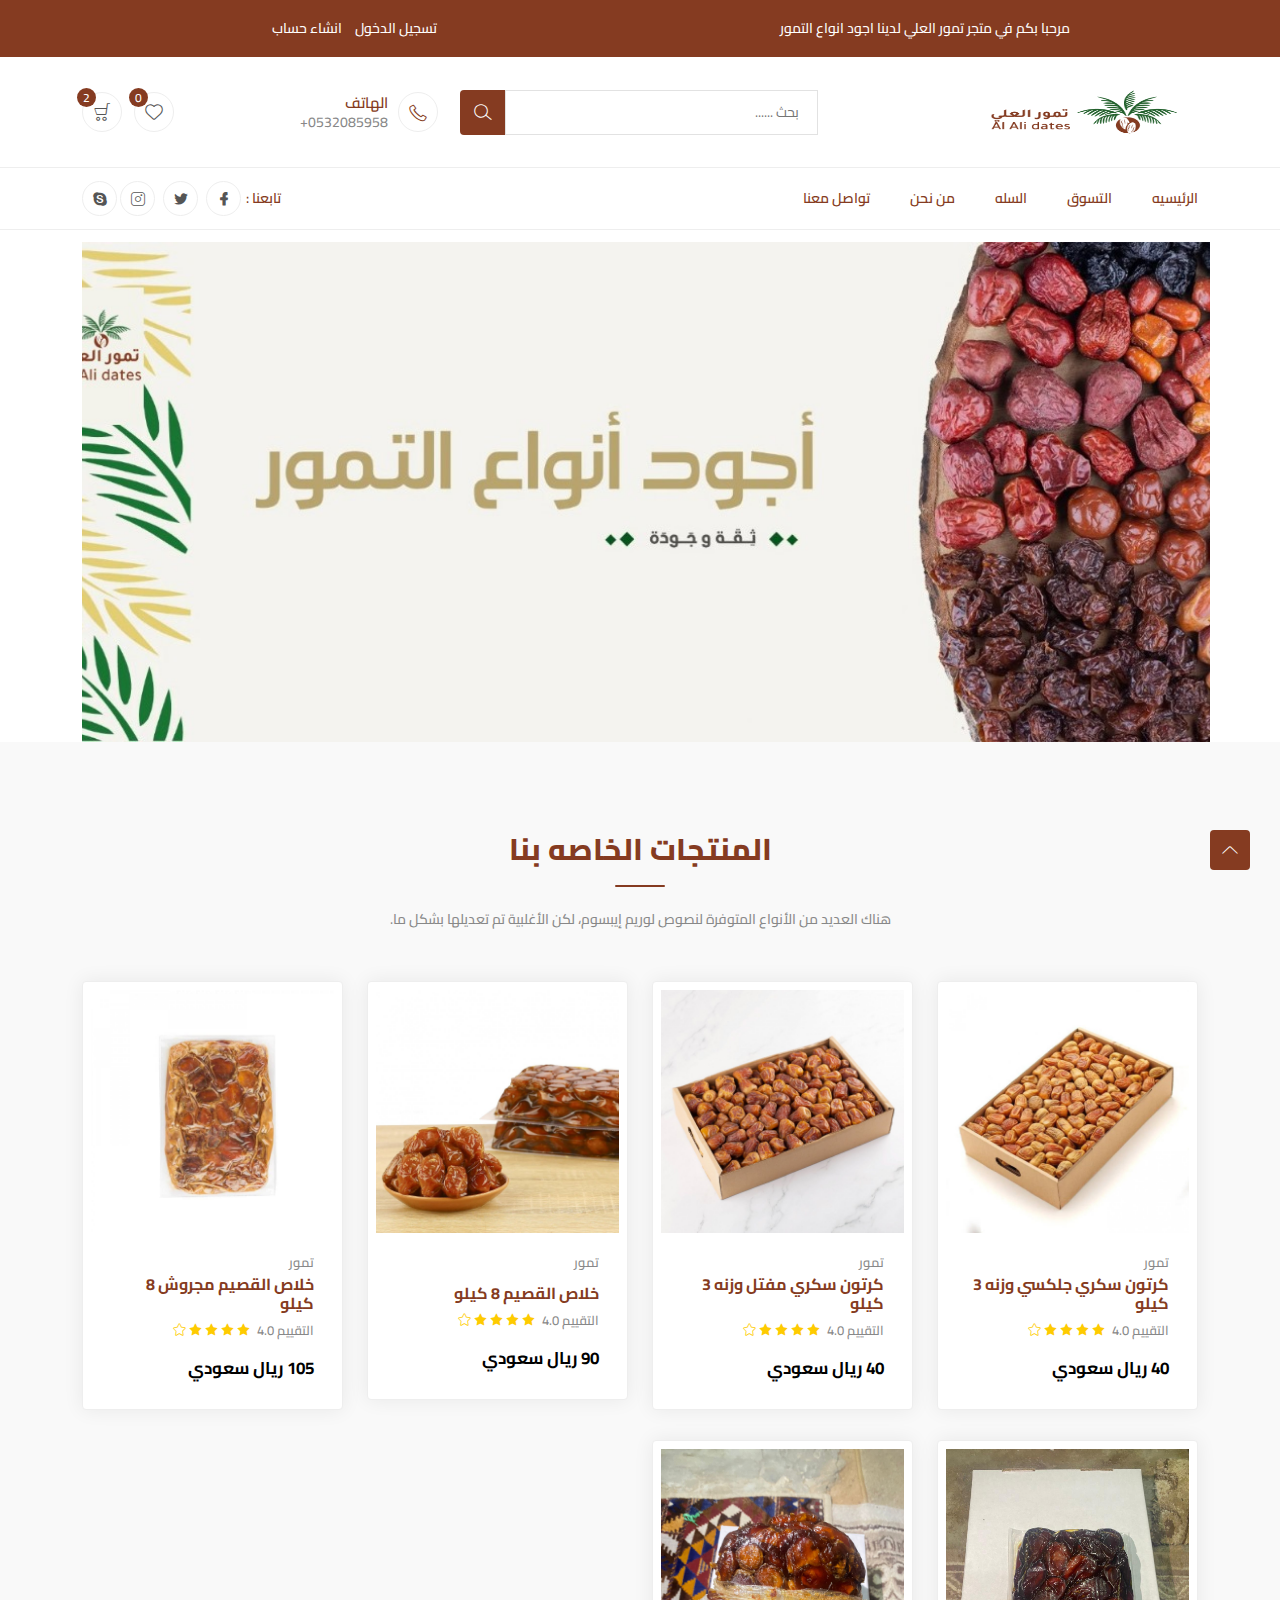
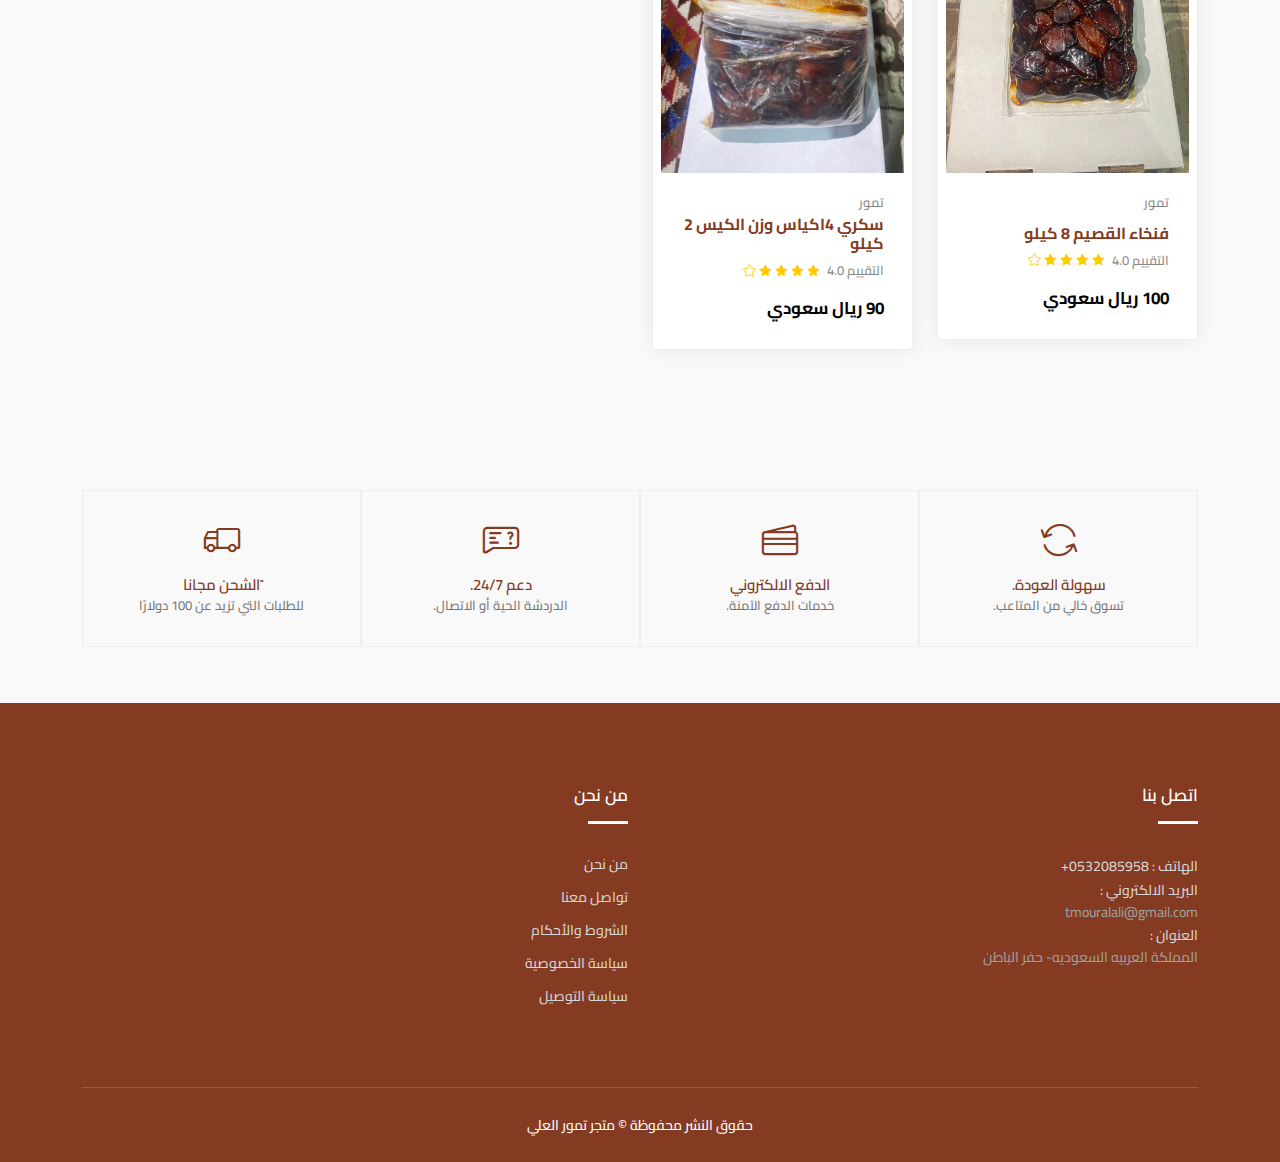
<file: index.html>
<!DOCTYPE html>
<html class="no-js" lang="ar" dir="rtl">
  <head>
    <meta charset="utf-8" />
    <meta http-equiv="x-ua-compatible" content="ie=edge" />
    <title> متجر تمور العلي</title>
    <meta name="description" content="" />
    <meta name="viewport" content="width=device-width, initial-scale=1" />
    <link
      rel="shortcut icon"
      type="image/x-icon"
      href="assets/images/0-04.png"
    />

    <!-- ========================= CSS here ========================= -->
    <link rel="stylesheet" href="assets/css/login.css" />
    <link rel="stylesheet" href="assets/css/bootstrap.min.css" />
    <link rel="stylesheet" href="assets/css/LineIcons.3.0.css" />
    <link rel="stylesheet" href="assets/css/tiny-slider.css" />
    <link rel="stylesheet" href="assets/css/glightbox.min.css" />
    <link rel="stylesheet" href="assets/css/style.css" />
    <style>
      .tns-visually-hidden {
        position: absolute;
        left: 1000em !important;
      }
    </style>
  </head>

  <body>
    <!--[if lte IE 9]>
      <p class="browserupgrade">
        You are using an <strong>outdated</strong> browser. Please
        <a href="https://browsehappy.com/">upgrade your browser</a> to improve
        your experience and security.
      </p>
    <![endif]-->

    <!-- Preloader -->
    <div class="preloader">
      <div class="preloader-inner">
        <div class="preloader-icon">
          <span></span>
          <span></span>
        </div>
      </div>
    </div>
    <!-- /End Preloader -->

    <!-- Start Header Area -->
    <header class="header navbar-area">
      <!-- Start Topbar -->
      <div class="topbar">
        <div class="container">
          <div class="row align-items-center">
            <div class="col-md-6 col-12">
              <div class="text-center text-white">
  مرحبا بكم في متجر تمور العلي لدينا اجود انواع التمور
              </div>
            </div>
            <div class="col-md-6 col-12">
              <div class="top-end text-center">
                <!-- I'm a member -->
                  <!-- <div class="member">
                  <i class="lni lni-user xc"></i>
                  <p class="welcome">مرحباً بك</p>
                  <div class="dropdown">
                    <button
                      class="btn btn-secondary dropdown-toggle"
                      type="button"
                      id="dropdownMenuButton"
                      data-toggle="dropdown"
                      aria-haspopup="true"
                      aria-expanded="false"
                    >
                      احمد محمد
                      <i class="lni lni-chevron-down"></i>
                    </button>
                    <div
                      class="dropdown-menu"
                      aria-labelledby="dropdownMenuButton"
                    >
                      <a class="dropdown-item" href="account.html">
                        <i class="lni lni-user"></i>
                        معلوماتى
                      </a>
                      <a class="dropdown-item" href="wishlist.html">
                        <i class="lni lni-heart"></i>
                        المفضلة
                      </a>
                      <a class="dropdown-item" href="orders.html">
                        <i class="lni lni-restaurant"></i>
                        طلباتي
                      </a>
                      <a class="dropdown-item" href="index.html">
                        <i class="lni lni-exit"></i>
                        تسجيل الخروج
                      </a>
                    </div>
                  </div>
                  </div> -->
                <!-- I'm not member  -->
                <ul class="user-login">
                  <li>
                    <a href="login.html">تسجيل الدخول</a>
                  </li>
                  <li>
                    <a href="register.html">انشاء حساب</a>
                  </li>
                </ul>
              </div>
            </div>
          </div>
        </div>
      </div>
      <!-- End Topbar -->
      <!-- Start Header Middle -->
      <div class="header-middle">
        <div class="container">
          <div class="row align-items-center">
            <div class="col-sm-6 col-lg-4 col-md-3">
              <!-- Start Header Logo -->
              <a class="navbar-brand" href="index.html">
                <img src="assets/images/0-05.png" alt="Logo" />
                <!-- <h3>الركن الدوائي</h3> -->
              </a>
              <!-- End Header Logo -->
            </div>
            <div class="col-sm-6 col-lg-4 col-md-3">
              <!-- Start Main Menu Search -->
              <div class="main-menu-search">
                <!-- navbar search start -->
                <div class="navbar-search search-style-5">
                  <div class="search-input">
                    <input type="text" placeholder=" بحث ......" />
                  </div>
                  <div class="search-btn">
                    <button><i class="lni lni-search-alt"></i></button>
                  </div>
                </div>
                <!-- navbar search Ends -->
              </div>
              <!-- End Main Menu Search -->
            </div>
            <div class="col-sm-6 col-lg-4 col-md-5 col-5">
              <div class="middle-right-area">
                <div class="nav-hotline">
                  <h3>
                    الهاتف
                    <span style="direction: ltr">+0532085958</span>
                  </h3>
                  <i class="lni lni-phone"></i>
                </div>
                <div class="navbar-cart">
                  <div class="wishlist">
                    <a href="wishlist.html">
                      <i class="lni lni-heart"></i>
                      <span class="total-items">0</span>
                    </a>
                  </div>
                  <div class="cart-items">
                    <a href="javascript:void(0)" class="main-btn">
                      <i class="lni lni-cart"></i>
                      <span class="total-items">2</span>
                    </a>
                    <!-- Shopping Item -->
                    <div class="shopping-item">
                      <div class="dropdown-cart-header">
                        <a href="cart.html">السلة</a>
                        <span>2 منتج</span>
                      </div>
                      <ul class="shopping-list">
                        <li>
                          <a
                            href="javascript:void(0)"
                            class="remove"
                            title="Remove this item"
                            ><i class="lni lni-close"></i
                          ></a>
                          <div class="cart-img-head">
                            <a class="cart-img" href="product-details.html"
                              ><img
                              src="assets/images/products/p-2.jpeg"
                                alt="#"
                            /></a>
                          </div>

                          <div class="content">
                            <h4>
                              <a href="product-details.html">كرتون سكري جلكسي وزنه 3 كيلو</a>
                            </h4>
                            <p class="quantity">
                              1x - <span class="amount">90.00</span>
                            </p>
                          </div>
                        </li>
                        <li>
                          <a
                            href="javascript:void(0)"
                            class="remove"
                            title="Remove this item"
                            ><i class="lni lni-close"></i
                          ></a>
                          <div class="cart-img-head">
                            <a class="cart-img" href="product-details.html"
                              ><img
                                src="assets/images/products/p-1.jpeg"
                                alt="#"
                            /></a>
                          </div>
                          <div class="content">
                            <h4>
                              <a href="product-details.html">كرتون سكري مفتل وزنه 3 كيلو</a>
                            </h4>
                            <p class="quantity">
                              1x - <span class="amount">90.00</span>
                            </p>
                          </div>
                        </li>
                      </ul>
                      <div class="bottom">
                        <div class="total">
                          <span class="total-amount">180 ريال سعودي</span>
                          <span>السعر الكلي</span>
                        </div>
                        <div class="button">
                          <a href="checkout.html" class="btn animate"> الدفع</a>
                        </div>
                      </div>
                    </div>
                    <!--/ End Shopping Item -->
                  </div>
                </div>
              </div>
            </div>
          </div>
        </div>
      </div>
      <!-- End Header Middle -->
      <!-- Start Header Bottom -->
      <div class="container">
        <div class="row align-items-center">
          <div class="col-lg-8 col-md-6 col-12">
            <div class="nav-inner">
              
              <!-- Start Navbar -->
              <nav class="navbar navbar-expand-lg">
                <button
                  class="navbar-toggler mobile-menu-btn"
                  type="button"
                  data-bs-toggle="collapse"
                  data-bs-target="#navbarSupportedContent"
                  aria-controls="navbarSupportedContent"
                  aria-expanded="false"
                  aria-label="Toggle navigation"
                >
                  <span class="toggler-icon"></span>
                  <span class="toggler-icon"></span>
                  <span class="toggler-icon"></span>
                </button>
                <div
                  class="collapse navbar-collapse sub-menu-bar"
                  id="navbarSupportedContent"
                >
                  <ul id="nav" class="navbar-nav ms-auto">
                    <li class="nav-item">
                      <a href="index.html" aria-label="Toggle navigation"
                        >الرئيسيه</a
                      >
                    </li>
                    <li class="nav-item">
                      <a href="product-list.html" aria-label="Toggle navigation"
                        >التسوق</a
                      >
                    </li>
                    <li class="nav-item">
                      <a href="cart.html" aria-label="Toggle navigation"
                        >السله</a
                      >
                    </li>
                    <li class="nav-item">
                      <a href="about-us.html" aria-label="Toggle navigation"
                        >من نحن</a
                      >
                    </li>
                    <li class="nav-item">
                      <!-- class="active" -->
                      <a href="contact.html" aria-label="Toggle navigation"
                        >تواصل معنا</a
                      >
                    </li>
                  </ul>
                </div>
                <!-- navbar collapse -->
              </nav>
              <!-- End Navbar -->
            </div>
          </div>
          <div class="col-lg-4 col-md-6 col-12">
            <!-- Start Nav Social -->
            <div class="nav-social">
              <h5 class="title">تابعنا :</h5>
              <ul>
                <li>
                  <a href="javascript:void(0)"
                    ><i class="lni lni-facebook-filled"></i
                  ></a>
                </li>
                <li>
                  <a href="javascript:void(0)"
                    ><i class="lni lni-twitter-original"></i
                  ></a>
                </li>
                <li>
                  <a href="javascript:void(0)"
                    ><i class="lni lni-instagram"></i
                  ></a>
                </li>
                <li>
                  <a href="javascript:void(0)"><i class="lni lni-skype"></i></a>
                </li>
              </ul>
            </div>
            <!-- End Nav Social -->
          </div>
        </div>
      </div>
      <!-- End Header Bottom -->
    </header>
    <!-- End Header Area -->

    <!-- Start Hero Area -->
    <section class="hero-area" style="direction: ltr">
      <div class="container">
        <div class="row">
          <div class="col-12 custom-padding-right">
            <div class="slider-head">
              <!-- Start Hero Slider -->
              <div class="hero-slider">
                <!-- Start Single Slider -->
                <div
                  class="single-slider"
                  style="
                    background-image: url(assets/images/header.jpeg);
                  "
                ></div>
                <!-- End Single Slider -->
                <!-- Start Single Slider -->
                <div
                  class="single-slider"
                  style="
                  background-image: url(assets/images/header.jpeg);
                  "
                ></div>
                <!-- End Single Slider -->
                <!-- Start Single Slider -->
                <div
                  class="single-slider"
                  style="
                  background-image: url(assets/images/header.jpeg);
                  "
                ></div>
                <!-- End Single Slider -->
              </div>
              <!-- End Hero Slider -->
            </div>
          </div>
        </div>
      </div>
    </section>
    <!-- End Hero Area -->

    <!-- Start Trending Product Area -->
    <section class="trending-product section">
      <div class="container">
        <div class="row">
          <div class="col-12">
            <div class="section-title">
              <h2> المنتجات الخاصه بنا</h2>
              <p>
                هناك العديد من الأنواع المتوفرة لنصوص لوريم إيبسوم، لكن الأغلبية
                تم تعديلها بشكل ما.
              </p>
            </div>
          </div>
        </div>
        <div class="row">
          <div class="col-lg-3 col-md-6 col-12">
            <!-- Start Single Product -->
            <div class="single-product">
              <div class="product-image">
                <img src="assets/images/products/p-1.jpeg" alt="#" />
                <div class="button">
                  <a href="product-details.html" class="btn"
                    ><i class="lni lni-cart"></i> اضافة للسلة</a
                  >
                </div>
              </div>
              <div class="product-info">
                <span class="category">تمور</span>
                <h4 class="title">
                  <a href="product-details.html">كرتون سكري جلكسي وزنه 3 كيلو</a>
                </h4>
                <ul class="review">
                  <li><span> التقييم 4.0</span></li>
                  <li><i class="lni lni-star-filled"></i></li>
                  <li><i class="lni lni-star-filled"></i></li>
                  <li><i class="lni lni-star-filled"></i></li>
                  <li><i class="lni lni-star-filled"></i></li>
                  <li><i class="lni lni-star"></i></li>
                </ul>
                <div class="price">
                  <span>40 ريال سعودي</span>
                </div>
              </div>
            </div>
            <!-- End Single Product -->
          </div>
          <div class="col-lg-3 col-md-6 col-12">
            <!-- Start Single Product -->
            <div class="single-product">
              <div class="product-image">
                <img src="assets/images/products/p-2.jpeg" alt="#" />
                <div class="button">
                  <a href="product-details.html" class="btn"
                    ><i class="lni lni-cart"></i> اضافة للسلة</a
                  >
                </div>
              </div>
              <div class="product-info">
                <span class="category">تمور</span>
                <h4 class="title">
                  <a href="product-details.html">كرتون سكري مفتل وزنه 3 كيلو</a>
                </h4>
                <ul class="review">
                  <li><span> التقييم 4.0</span></li>
                  <li><i class="lni lni-star-filled"></i></li>
                  <li><i class="lni lni-star-filled"></i></li>
                  <li><i class="lni lni-star-filled"></i></li>
                  <li><i class="lni lni-star-filled"></i></li>
                  <li><i class="lni lni-star"></i></li>
                </ul>
                <div class="price">
                  <span>40 ريال سعودي</span>
                </div>
              </div>
            </div>
            <!-- End Single Product -->
          </div>
          <div class="col-lg-3 col-md-6 col-12">
            <!-- Start Single Product -->
            <div class="single-product">
              <div class="product-image">
                <img src="assets/images/products/p-4.jpeg" alt="#" />
                <div class="button">
                  <a href="product-details.html" class="btn"
                    ><i class="lni lni-cart"></i> اضافة للسلة</a
                  >
                </div>
              </div>
              <div class="product-info">
                <span class="category">تمور</span>
                <h4 class="title">
                  <a href="product-details.html"> خلاص القصيم 8 كيلو </a>
                </h4>
                <ul class="review">
                  <li><span> التقييم 4.0</span></li>
                  <li><i class="lni lni-star-filled"></i></li>
                  <li><i class="lni lni-star-filled"></i></li>
                  <li><i class="lni lni-star-filled"></i></li>
                  <li><i class="lni lni-star-filled"></i></li>
                  <li><i class="lni lni-star"></i></li>
                </ul>
                <div class="price">
                  <span>90 ريال سعودي</span>
                </div>
              </div>
            </div>
            <!-- End Single Product -->
          </div>
          <div class="col-lg-3 col-md-6 col-12">
            <!-- Start Single Product -->
            <div class="single-product">
              <div class="product-image">
                <img src="assets/images/products/p-5.jpeg" alt="#" />
                <div class="button">
                  <a href="product-details.html" class="btn"
                    ><i class="lni lni-cart"></i> اضافة للسلة</a
                  >
                </div>
              </div>
              <div class="product-info">
                <span class="category">تمور</span>
                <h4 class="title">
                  <a href="product-details.html"> خلاص القصيم مجروش 8 كيلو </a>
                </h4>
                <ul class="review">
                  <li><span> التقييم 4.0</span></li>
                  <li><i class="lni lni-star-filled"></i></li>
                  <li><i class="lni lni-star-filled"></i></li>
                  <li><i class="lni lni-star-filled"></i></li>
                  <li><i class="lni lni-star-filled"></i></li>
                  <li><i class="lni lni-star"></i></li>
                </ul>
                <div class="price">
                  <span>105 ريال سعودي</span>
                </div>
              </div>
            </div>
            <!-- End Single Product -->
          </div>
          <div class="col-lg-3 col-md-6 col-12">
            <!-- Start Single Product -->
            <div class="single-product">
              <div class="product-image">
                <img src="assets/images/products/p-6.jpeg" alt="#" />
                <div class="button">
                  <a href="product-details.html" class="btn"
                    ><i class="lni lni-cart"></i> اضافة للسلة</a
                  >
                </div>
              </div>
              <div class="product-info">
                <span class="category">تمور</span>
                <h4 class="title">
                  <a href="product-details.html"> فنخاء القصيم 8 كيلو </a>
                </h4>
                <ul class="review">
                  <li><span> التقييم 4.0</span></li>
                  <li><i class="lni lni-star-filled"></i></li>
                  <li><i class="lni lni-star-filled"></i></li>
                  <li><i class="lni lni-star-filled"></i></li>
                  <li><i class="lni lni-star-filled"></i></li>
                  <li><i class="lni lni-star"></i></li>
                </ul>
                <div class="price">
                  <span>100 ريال سعودي</span>
                </div>
              </div>
            </div>
            <!-- End Single Product -->
          </div>
          <div class="col-lg-3 col-md-6 col-12">
            <!-- Start Single Product -->
            <div class="single-product">
              <div class="product-image">
                <img src="assets/images/products/p-3.jpeg" alt="#" />
                <div class="button">
                  <a href="product-details.html" class="btn"
                    ><i class="lni lni-cart"></i> اضافة للسلة</a
                  >
                </div>
              </div>
              <div class="product-info">
                <span class="category">تمور</span>
                <h4 class="title">
                  <a href="product-details.html"> سكري 4اكياس  وزن الكيس 2 كيلو</a>
                </h4>
                <ul class="review">
                  <li><span> التقييم 4.0</span></li>
                  <li><i class="lni lni-star-filled"></i></li>
                  <li><i class="lni lni-star-filled"></i></li>
                  <li><i class="lni lni-star-filled"></i></li>
                  <li><i class="lni lni-star-filled"></i></li>
                  <li><i class="lni lni-star"></i></li>
                </ul>
                <div class="price">
                  <span>90 ريال سعودي</span>
                </div>
              </div>
            </div>
            <!-- End Single Product -->
          </div>
        </div>
      </div>
    </section>
    <!-- End Trending Product Area -->

    <!-- Start Shipping Info -->
    <section class="shipping-info">
      <div class="container">
        <ul>
          <!-- Free Shipping -->
          <li>
            <div class="media-icon">
              <i class="lni lni-delivery"></i>
            </div>
            <div class="media-body">
              <h5>ًالشحن مجانا</h5>
              <span> للطلبات التي تزيد عن 100 دولارًا</span>
            </div>
          </li>
          <!-- Money Return -->
          <li>
            <div class="media-icon">
              <i class="lni lni-support"></i>
            </div>
            <div class="media-body">
              <h5>دعم 24/7.</h5>
              <span> الدردشة الحية أو الاتصال.</span>
            </div>
          </li>
          <!-- Support 24/7 -->
          <li>
            <div class="media-icon">
              <i class="lni lni-credit-cards"></i>
            </div>
            <div class="media-body">
              <h5>الدفع الالكتروني</h5>
              <span> خدمات الدفع الآمنة.</span>
            </div>
          </li>
          <!-- Safe Payment -->
          <li>
            <div class="media-icon">
              <i class="lni lni-reload"></i>
            </div>
            <div class="media-body">
              <h5>سهولة العودة.</h5>
              <span>تسوق خالي من المتاعب.</span>
            </div>
          </li>
        </ul>
      </div>
    </section>
    <!-- End Shipping Info -->
    <!-- Start Footer Area -->
    <footer class="footer">
      <!-- Start Footer Middle -->
      <div class="footer-middle">
        <div class="container">
          <div class="bottom-inner">
            <div class="row">
              <div class=" col-md-6 col-12">
                <!-- Single Widget -->
                <div class="single-footer f-contact">
                  <h3>اتصل بنا</h3>
                  <p class="phone">الهاتف : 0532085958+</p>
                  
                 
                  <p class="mail">
                    <p class="phone">البريد الالكتروني : </p>
                    <a style="color: #9e9e9e;" href="mailto:tmouralali@gmail.com"
                      >tmouralali@gmail.com</a
                    >
                  </p>
                  <p class="mail">
                    <p class="phone">العنوان : </p>
                    <a style="color: #9e9e9e;" href="#"
                      >المملكة العربيه السعوديه- حفر الباطن</a
                    >
                  </p>
                </div>
                <!-- End Single Widget -->
              </div>
              <div class=" col-md-6 col-12">
                <!-- Single Widget -->
                <div class="single-footer f-link">
                  <h3>من نحن</h3>
                  <ul>
                    <li><a href="javascript:void(0)">من نحن</a></li>
                    <li><a href="javascript:void(0)">تواصل معنا</a></li>
                    <li><a href="javascript:void(0)">الشروط والأحكام</a></li>
                    <li><a href="javascript:void(0)">سياسة الخصوصية</a></li>
                    <li><a href="javascript:void(0)">سياسة التوصيل</a></li>
                  </ul>
                </div>
                <!-- End Single Widget -->
              </div>
              
            </div>
          </div>
        </div>
      </div>
      <!-- End Footer Middle -->
      <!-- Start Footer Bottom -->
      <div class="footer-bottom">
        <div class="container">
          <div class="inner-content">
            <div class="row align-items-center">
              <div class="col-12 text-center">
                <div class="copyright">
                  <p>حقوق النشر محفوظة © متجر تمور العلي</p>
                </div>
              </div>
            </div>
          </div>
        </div>
      </div>
      <!-- End Footer Bottom -->
    </footer>
    <!--/ End Footer Area -->

    <!-- ========================= scroll-top ========================= -->
    <a href="#" class="scroll-top">
      <i class="lni lni-chevron-up"></i>
    </a>

    <!-- ========================= JS here ========================= -->
    <script src="assets/js/tiny-slider.js"></script>
    <script type="text/javascript">
      //========= Hero Slider
      tns({
        container: ".hero-slider",
        slideBy: "page",
        autoplay: true,
        autoplayButtonOutput: false,
        mouseDrag: true,
        gutter: 0,
        items: 1,
        nav: false,
        controls: true,
        controlsText: [
          '<i class="lni lni-chevron-left"></i>',
          '<i class="lni lni-chevron-right"></i>',
        ],
      });

      //======== Brand Slider
      tns({
        container: ".brands-logo-carousel",
        autoplay: true,
        autoplayButtonOutput: false,
        mouseDrag: true,
        gutter: 15,
        nav: false,
        controls: false,
        responsive: {
          0: {
            items: 1,
          },
          540: {
            items: 3,
          },
          768: {
            items: 5,
          },
          992: {
            items: 6,
          },
        },
      });
    </script>

    <script src="assets/js/slim.min.js"></script>
    <script src="assets/js/popper.min.js"></script>
    <script src="assets/js/bootstrap1.min.js"></script>

    <script src="assets/js/bootstrap.min.js"></script>
    <script src="assets/js/tiny-slider.js"></script>
    <script src="assets/js/glightbox.min.js"></script>
    <script src="assets/js/main.js"></script>
  </body>
</html>
</file>
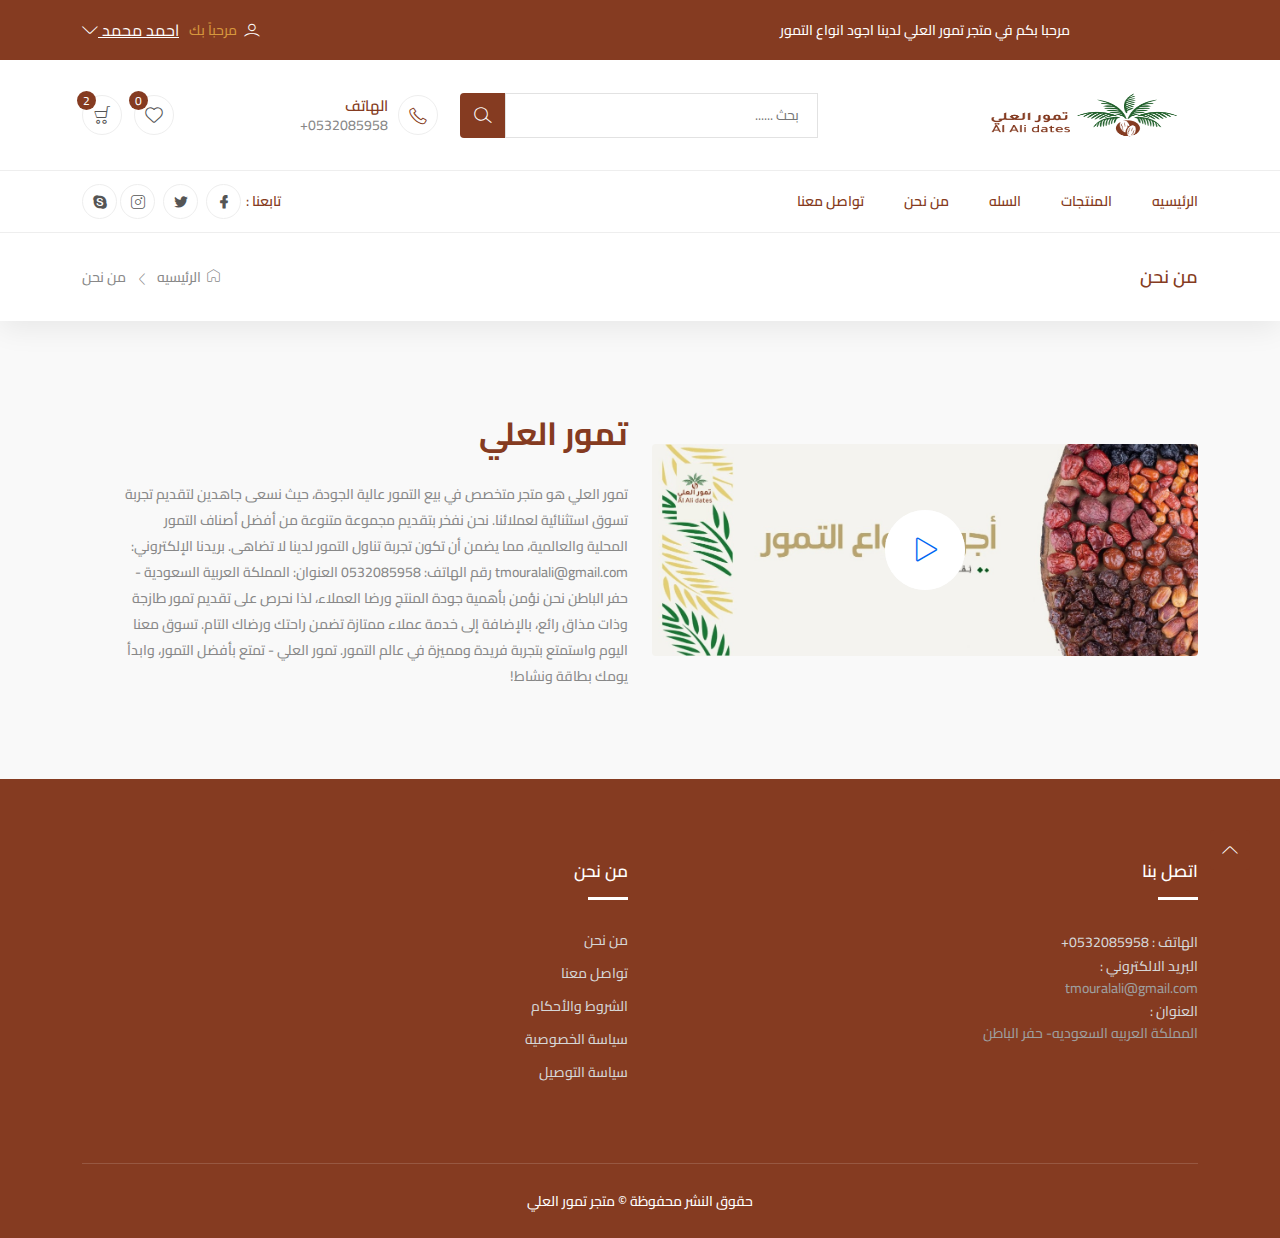
<file: about-us.html>
<!DOCTYPE html>
<html class="no-js" lang="ar" dir="rtl">
  <head>
    <meta charset="utf-8" />
    <meta http-equiv="x-ua-compatible" content="ie=edge" />
    <title>متجر تمور العلي</title>
    <meta name="description" content="" />
    <meta name="viewport" content="width=device-width, initial-scale=1" />
    <link
      rel="shortcut icon"
      type="image/x-icon"
      href="assets/images/0-04.png"
    />

    <!-- ========================= CSS here ========================= -->
    <link rel="stylesheet" href="assets/css/login.css" />
    <link rel="stylesheet" href="assets/css/bootstrap.min.css" />
    <link rel="stylesheet" href="assets/css/LineIcons.3.0.css" />
    <link rel="stylesheet" href="assets/css/tiny-slider.css" />
    <link rel="stylesheet" href="assets/css/glightbox.min.css" />
    <link rel="stylesheet" href="assets/css/style.css" />
    <style>
      .tns-visually-hidden {
        position: absolute;
        left: 1000em !important;
      }
    </style>
  </head>

  <body>
    <!--[if lte IE 9]>
      <p class="browserupgrade">
        You are using an <strong>outdated</strong> browser. Please
        <a href="https://browsehappy.com/">upgrade your browser</a> to improve
        your experience and security.
      </p>
    <![endif]-->

    <!-- Preloader -->
    <div class="preloader">
      <div class="preloader-inner">
        <div class="preloader-icon">
          <span></span>
          <span></span>
        </div>
      </div>
    </div>
    <!-- /End Preloader -->

    <!-- Start Header Area -->
    <header class="header navbar-area">
      <!-- Start Topbar -->
      <div class="topbar">
        <div class="container">
          <div class="row align-items-center">
            <div class="col-md-6 col-12">
              <div class="text-center text-white">
                مرحبا بكم في متجر تمور العلي لدينا اجود انواع التمور
              </div>
            </div>
            <div class="col-md-6 col-12">
              <div class="top-end text-center">
                <!-- I'm a member -->
                <div class="member">
                  <i class="lni lni-user xc"></i>
                  <p class="welcome">مرحباً بك</p>
                  <div class="dropdown">
                    <button
                      class="btn btn-secondary dropdown-toggle"
                      type="button"
                      id="dropdownMenuButton"
                      data-toggle="dropdown"
                      aria-haspopup="true"
                      aria-expanded="false"
                    >
                      احمد محمد
                      <i class="lni lni-chevron-down"></i>
                    </button>
                    <div
                      class="dropdown-menu"
                      aria-labelledby="dropdownMenuButton"
                    >
                      <a class="dropdown-item" href="account.html">
                        <i class="lni lni-user"></i>
                        معلوماتى
                      </a>
                      <a class="dropdown-item" href="wishlist.html">
                        <i class="lni lni-heart"></i>
                        المفضلة
                      </a>
                      <a class="dropdown-item" href="orders.html">
                        <i class="lni lni-restaurant"></i>
                        طلباتي
                      </a>
                      <a class="dropdown-item" href="index.html">
                        <i class="lni lni-exit"></i>
                        تسجيل الخروج
                      </a>
                    </div>
                  </div>
                </div>
                <!-- I'm not member  -->
                <!-- <ul class="user-login">
                    <li>
                      <a href="login.html">تسجيل الدخول</a>
                    </li>
                    <li>
                      <a href="register.html">انشاء حساب</a>
                    </li>
                  </ul> -->
              </div>
            </div>
          </div>
        </div>
      </div>
      <!-- End Topbar -->
      <!-- Start Header Middle -->
      <div class="header-middle">
        <div class="container">
          <div class="row align-items-center">
            <div class="col-sm-6 col-lg-4 col-md-3">
              <!-- Start Header Logo -->
              <a class="navbar-brand" href="index.html">
                <img src="assets/images/0-05.png" alt="Logo" />
                <!-- <h3>الركن الدوائي</h3> -->
              </a>
              <!-- End Header Logo -->
            </div>
            <div class="col-sm-6 col-lg-4 col-md-3">
              <!-- Start Main Menu Search -->
              <div class="main-menu-search">
                <!-- navbar search start -->
                <div class="navbar-search search-style-5">
                  <div class="search-input">
                    <input type="text" placeholder=" بحث ......" />
                  </div>
                  <div class="search-btn">
                    <button><i class="lni lni-search-alt"></i></button>
                  </div>
                </div>
                <!-- navbar search Ends -->
              </div>
              <!-- End Main Menu Search -->
            </div>
            <div class="col-sm-6 col-lg-4 col-md-5 col-5">
              <div class="middle-right-area">
                <div class="nav-hotline">
                  <h3>
                    الهاتف
                    <span style="direction: ltr">+0532085958</span>
                  </h3>
                  <i class="lni lni-phone"></i>
                </div>
                <div class="navbar-cart">
                  <div class="wishlist">
                    <a href="wishlist.html">
                      <i class="lni lni-heart"></i>
                      <span class="total-items">0</span>
                    </a>
                  </div>
                  <div class="cart-items">
                    <a href="javascript:void(0)" class="main-btn">
                      <i class="lni lni-cart"></i>
                      <span class="total-items">2</span>
                    </a>
                    <!-- Shopping Item -->
                    <div class="shopping-item">
                      <div class="dropdown-cart-header">
                        <a href="cart.html">السلة</a>
                        <span>2 منتج</span>
                      </div>
                      <ul class="shopping-list">
                        <li>
                          <a
                            href="javascript:void(0)"
                            class="remove"
                            title="Remove this item"
                            ><i class="lni lni-close"></i
                          ></a>
                          <div class="cart-img-head">
                            <a class="cart-img" href="product-details.html"
                              ><img
                                src="assets/images/products/p-2.jpeg"
                                alt="#"
                            /></a>
                          </div>

                          <div class="content">
                            <h4>
                              <a href="product-details.html"
                                >كرتون سكري جلكسي وزنه 3 كيلو</a
                              >
                            </h4>
                            <p class="quantity">
                              1x - <span class="amount">90.00</span>
                            </p>
                          </div>
                        </li>
                        <li>
                          <a
                            href="javascript:void(0)"
                            class="remove"
                            title="Remove this item"
                            ><i class="lni lni-close"></i
                          ></a>
                          <div class="cart-img-head">
                            <a class="cart-img" href="product-details.html"
                              ><img
                                src="assets/images/products/p-1.jpeg"
                                alt="#"
                            /></a>
                          </div>
                          <div class="content">
                            <h4>
                              <a href="product-details.html"
                                >كرتون سكري مفتل وزنه 3 كيلو</a
                              >
                            </h4>
                            <p class="quantity">
                              1x - <span class="amount">90.00</span>
                            </p>
                          </div>
                        </li>
                      </ul>
                      <div class="bottom">
                        <div class="total">
                          <span class="total-amount">180 ريال سعودي</span>
                          <span>السعر الكلي</span>
                        </div>
                        <div class="button">
                          <a href="checkout.html" class="btn animate"> الدفع</a>
                        </div>
                      </div>
                    </div>
                    <!--/ End Shopping Item -->
                  </div>
                </div>
              </div>
            </div>
          </div>
        </div>
      </div>
      <!-- End Header Middle -->
      <!-- Start Header Bottom -->
      <div class="container">
        <div class="row align-items-center">
          <div class="col-lg-8 col-md-6 col-12">
            <div class="nav-inner">
              <!-- Start Navbar -->
              <nav class="navbar navbar-expand-lg">
                <button
                  class="navbar-toggler mobile-menu-btn"
                  type="button"
                  data-bs-toggle="collapse"
                  data-bs-target="#navbarSupportedContent"
                  aria-controls="navbarSupportedContent"
                  aria-expanded="false"
                  aria-label="Toggle navigation"
                >
                  <span class="toggler-icon"></span>
                  <span class="toggler-icon"></span>
                  <span class="toggler-icon"></span>
                </button>
                <div
                  class="collapse navbar-collapse sub-menu-bar"
                  id="navbarSupportedContent"
                >
                  <ul id="nav" class="navbar-nav ms-auto">
                    <li class="nav-item">
                      <a href="index.html" aria-label="Toggle navigation"
                        >الرئيسيه</a
                      >
                    </li>
                    <li class="nav-item">
                      <a href="product-list.html" aria-label="Toggle navigation"
                        >المنتجات</a
                      >
                    </li>
                    <li class="nav-item">
                      <a href="cart.html" aria-label="Toggle navigation"
                        >السله</a
                      >
                    </li>
                    <li class="nav-item">
                      <a href="about-us.html" aria-label="Toggle navigation"
                        >من نحن</a
                      >
                    </li>
                    <li class="nav-item">
                      <!-- class="active" -->
                      <a href="contact.html" aria-label="Toggle navigation"
                        >تواصل معنا</a
                      >
                    </li>
                  </ul>
                </div>
                <!-- navbar collapse -->
              </nav>
              <!-- End Navbar -->
            </div>
          </div>
          <div class="col-lg-4 col-md-6 col-12">
            <!-- Start Nav Social -->
            <div class="nav-social">
              <h5 class="title">تابعنا :</h5>
              <ul>
                <li>
                  <a href="javascript:void(0)"
                    ><i class="lni lni-facebook-filled"></i
                  ></a>
                </li>
                <li>
                  <a href="javascript:void(0)"
                    ><i class="lni lni-twitter-original"></i
                  ></a>
                </li>
                <li>
                  <a href="javascript:void(0)"
                    ><i class="lni lni-instagram"></i
                  ></a>
                </li>
                <li>
                  <a href="javascript:void(0)"><i class="lni lni-skype"></i></a>
                </li>
              </ul>
            </div>
            <!-- End Nav Social -->
          </div>
        </div>
      </div>
      <!-- End Header Bottom -->
    </header>
    <!-- End Header Area -->

    <!-- Start Breadcrumbs -->
    <div class="breadcrumbs">
      <div class="container">
        <div class="row align-items-center">
          <div class="col-lg-6 col-md-6 col-12">
            <div class="breadcrumbs-content">
              <h1 class="page-title">من نحن</h1>
            </div>
          </div>
          <div class="col-lg-6 col-md-6 col-12">
            <ul class="breadcrumb-nav">
              <li>
                <a href="index.html"><i class="lni lni-home"></i> الرئيسيه</a>
              </li>
              <li>من نحن</li>
            </ul>
          </div>
        </div>
      </div>
    </div>
    <!-- End Breadcrumbs -->

    <!-- Start About Area -->
    <section class="about-us section">
      <div class="container">
        <div class="row align-items-center">
          <div class="col-lg-6 col-md-12 col-12">
            <div class="content-left">
              <img src="assets/images/header.jpeg" alt="#" />
              <a
                href="https://www.youtube.com/watch?v=r44RKWyfcFw&fbclid=IwAR21beSJORalzmzokxDRcGfkZA1AtRTE__l5N4r09HcGS5Y6vOluyouM9EM"
                class="glightbox video"
                ><i class="lni lni-play"></i
              ></a>
            </div>
          </div>
          <div class="col-lg-6 col-md-12 col-12">
            <!-- content-1 start -->
            <div class="content-right">
              <h2>تمور العلي</h2>
              <p>
                تمور العلي هو متجر متخصص في بيع التمور عالية الجودة، حيث نسعى
                جاهدين لتقديم تجربة تسوق استثنائية لعملائنا. نحن نفخر بتقديم
                مجموعة متنوعة من أفضل أصناف التمور المحلية والعالمية، مما يضمن
                أن تكون تجربة تناول التمور لدينا لا تضاهى. بريدنا الإلكتروني:
                tmouralali@gmail.com رقم الهاتف: 0532085958 العنوان: المملكة
                العربية السعودية - حفر الباطن نحن نؤمن بأهمية جودة المنتج ورضا
                العملاء، لذا نحرص على تقديم تمور طازجة وذات مذاق رائع، بالإضافة
                إلى خدمة عملاء ممتازة تضمن راحتك ورضاك التام. تسوق معنا اليوم
                واستمتع بتجربة فريدة ومميزة في عالم التمور. تمور العلي - تمتع
                بأفضل التمور، وابدأ يومك بطاقة ونشاط!
              </p>
            </div>
          </div>
        </div>
      </div>
    </section>
    <!-- End About Area -->

     <!-- Start Footer Area -->
     <footer class="footer">
      <!-- Start Footer Middle -->
      <div class="footer-middle">
        <div class="container">
          <div class="bottom-inner">
            <div class="row">
              <div class=" col-md-6 col-12">
                <!-- Single Widget -->
                <div class="single-footer f-contact">
                  <h3>اتصل بنا</h3>
                  <p class="phone">الهاتف : 0532085958+</p>
                  
                 
                  <p class="mail">
                    <p class="phone">البريد الالكتروني : </p>
                    <a style="color: #9e9e9e;" href="mailto:tmouralali@gmail.com"
                      >tmouralali@gmail.com</a
                    >
                  </p>
                  <p class="mail">
                    <p class="phone">العنوان : </p>
                    <a style="color: #9e9e9e;" href="#"
                      >المملكة العربيه السعوديه- حفر الباطن</a
                    >
                  </p>
                </div>
                <!-- End Single Widget -->
              </div>
              <div class=" col-md-6 col-12">
                <!-- Single Widget -->
                <div class="single-footer f-link">
                  <h3>من نحن</h3>
                  <ul>
                    <li><a href="javascript:void(0)">من نحن</a></li>
                    <li><a href="javascript:void(0)">تواصل معنا</a></li>
                    <li><a href="javascript:void(0)">الشروط والأحكام</a></li>
                    <li><a href="javascript:void(0)">سياسة الخصوصية</a></li>
                    <li><a href="javascript:void(0)">سياسة التوصيل</a></li>
                  </ul>
                </div>
                <!-- End Single Widget -->
              </div>
              
            </div>
          </div>
        </div>
      </div>
      <!-- End Footer Middle -->
      <!-- Start Footer Bottom -->
      <div class="footer-bottom">
        <div class="container">
          <div class="inner-content">
            <div class="row align-items-center">
              <div class="col-12 text-center">
                <div class="copyright">
                  <p>حقوق النشر محفوظة © متجر تمور العلي</p>
                </div>
              </div>
            </div>
          </div>
        </div>
      </div>
      <!-- End Footer Bottom -->
    </footer>
    <!--/ End Footer Area -->

    <!-- ========================= scroll-top ========================= -->
    <a href="#" class="scroll-top">
      <i class="lni lni-chevron-up"></i>
    </a>

    <!-- ========================= JS here ========================= -->
    <script
      src="https://code.jquery.com/jquery-3.2.1.slim.min.js"
      integrity="sha384-KJ3o2DKtIkvYIK3UENzmM7KCkRr/rE9/Qpg6aAZGJwFDMVNA/GpGFF93hXpG5KkN"
      crossorigin="anonymous"
    ></script>
    <script
      src="https://cdn.jsdelivr.net/npm/popper.js@1.12.9/dist/umd/popper.min.js"
      integrity="sha384-ApNbgh9B+Y1QKtv3Rn7W3mgPxhU9K/ScQsAP7hUibX39j7fakFPskvXusvfa0b4Q"
      crossorigin="anonymous"
    ></script>
    <script
      src="https://cdn.jsdelivr.net/npm/bootstrap@4.0.0/dist/js/bootstrap.min.js"
      integrity="sha384-JZR6Spejh4U02d8jOt6vLEHfe/JQGiRRSQQxSfFWpi1MquVdAyjUar5+76PVCmYl"
      crossorigin="anonymous"
    ></script>
    <script src="assets/js/bootstrap.min.js"></script>
    <script src="assets/js/tiny-slider.js"></script>
    <script src="assets/js/glightbox.min.js"></script>
    <script src="assets/js/main.js"></script>
  </body>
</html>
</file>
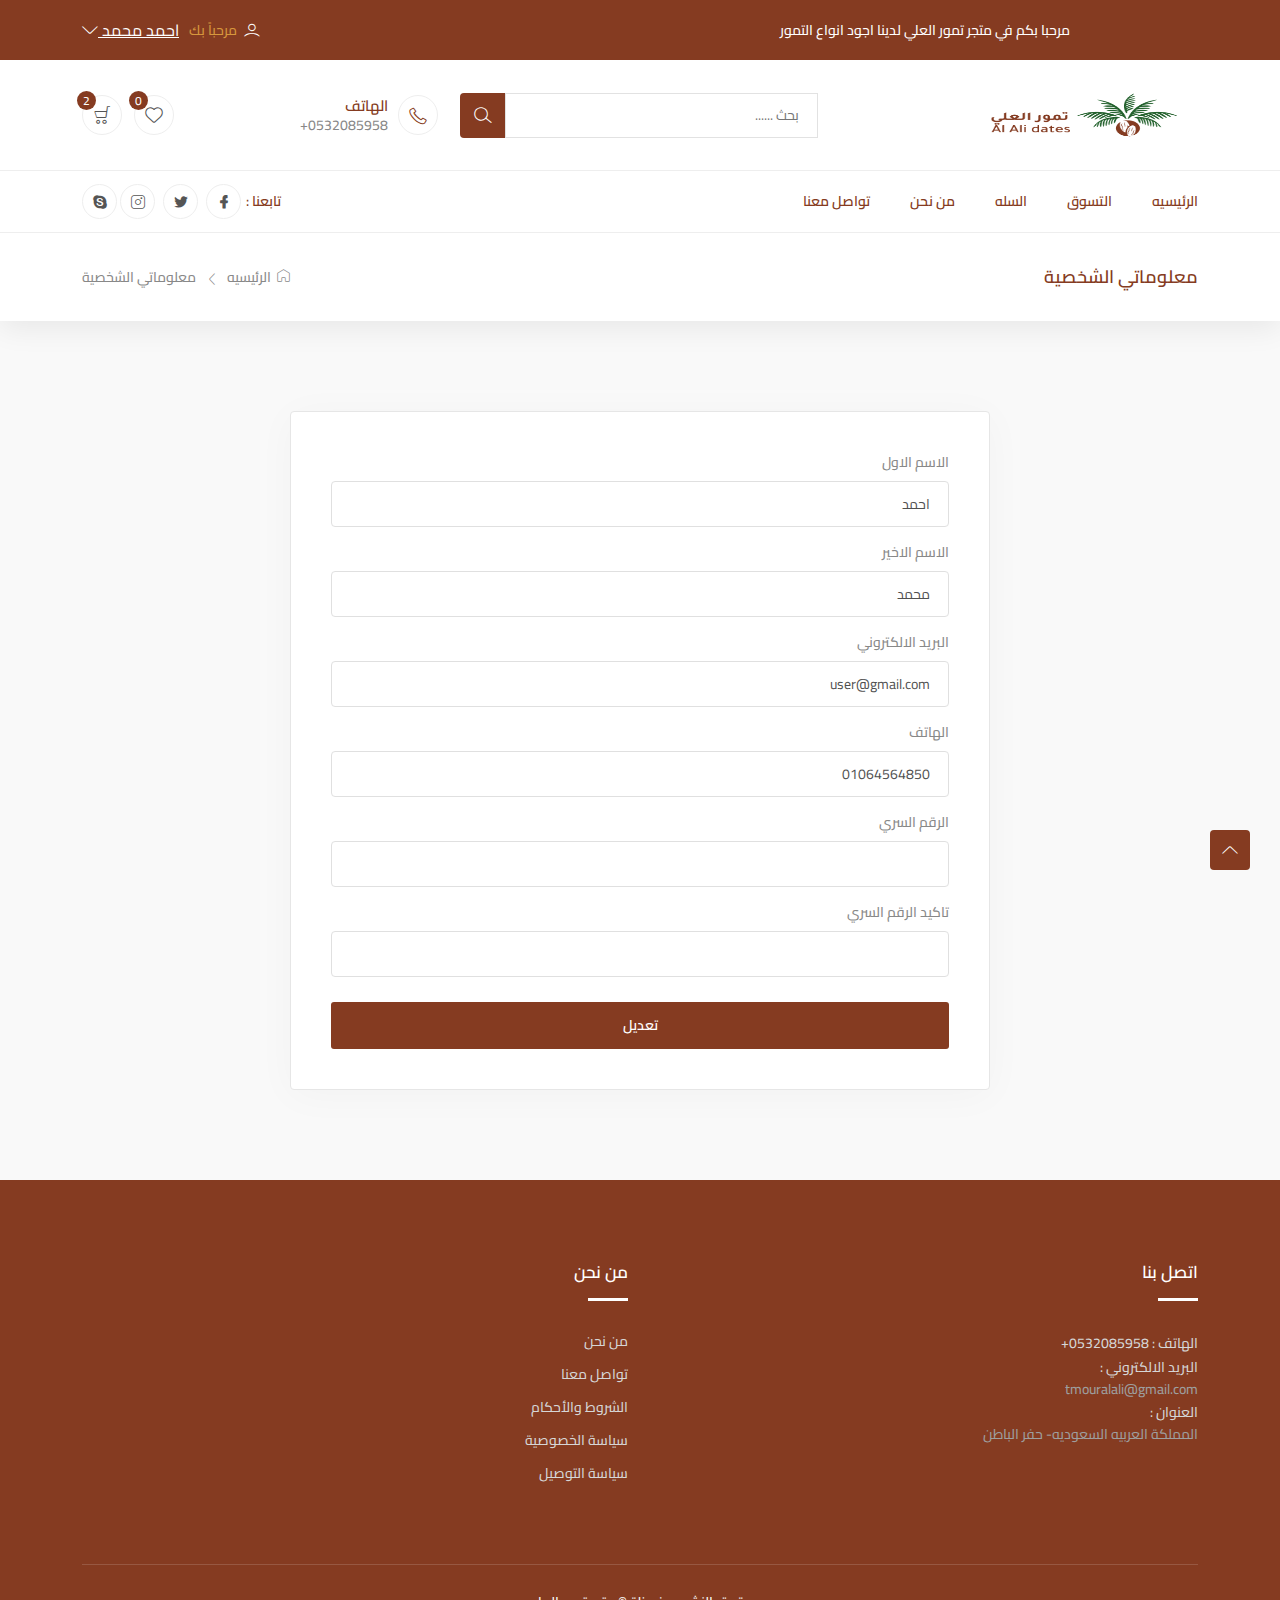
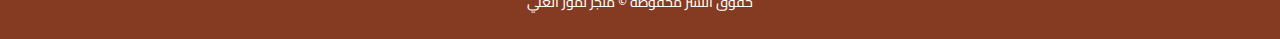
<file: account.html>
<!DOCTYPE html>
<html class="no-js" lang="ar" dir="rtl">
  <head>
    <meta charset="utf-8" />
    <meta http-equiv="x-ua-compatible" content="ie=edge" />
    <title>متجر تمور العلي</title>
    <meta name="description" content="" />
    <meta name="viewport" content="width=device-width, initial-scale=1" />
    <link
      rel="shortcut icon"
      type="image/x-icon"
      href="assets/images/0-04.png"
    />

    <!-- ========================= CSS here ========================= -->
    <link rel="stylesheet" href="assets/css/login.css" />
    <link rel="stylesheet" href="assets/css/bootstrap.min.css" />
    <link rel="stylesheet" href="assets/css/LineIcons.3.0.css" />
    <link rel="stylesheet" href="assets/css/tiny-slider.css" />
    <link rel="stylesheet" href="assets/css/glightbox.min.css" />
    <link rel="stylesheet" href="assets/css/style.css" />
    <style>
      .tns-visually-hidden {
        position: absolute;
        left: 1000em !important;
      }
    </style>
  </head>

  <body>
    <!--[if lte IE 9]>
      <p class="browserupgrade">
        You are using an <strong>outdated</strong> browser. Please
        <a href="https://browsehappy.com/">upgrade your browser</a> to improve
        your experience and security.
      </p>
    <![endif]-->

    <!-- Preloader -->
    <div class="preloader">
      <div class="preloader-inner">
        <div class="preloader-icon">
          <span></span>
          <span></span>
        </div>
      </div>
    </div>
    <!-- /End Preloader -->

    <!-- Start Header Area -->
    <header class="header navbar-area">
      <!-- Start Topbar -->
      <div class="topbar">
        <div class="container">
          <div class="row align-items-center">
            <div class="col-md-6 col-12">
              <div class="text-center text-white">
                مرحبا بكم في متجر تمور العلي لدينا اجود انواع التمور
              </div>
            </div>
            <div class="col-md-6 col-12">
              <div class="top-end text-center">
                <!-- I'm a member -->
                <div class="member">
                  <i class="lni lni-user xc"></i>
                  <p class="welcome">مرحباً بك</p>
                  <div class="dropdown">
                    <button
                      class="btn btn-secondary dropdown-toggle"
                      type="button"
                      id="dropdownMenuButton"
                      data-toggle="dropdown"
                      aria-haspopup="true"
                      aria-expanded="false"
                    >
                      احمد محمد
                      <i class="lni lni-chevron-down"></i>
                    </button>
                    <div
                      class="dropdown-menu"
                      aria-labelledby="dropdownMenuButton"
                    >
                      <a class="dropdown-item" href="account.html">
                        <i class="lni lni-user"></i>
                        معلوماتى
                      </a>
                      <a class="dropdown-item" href="wishlist.html">
                        <i class="lni lni-heart"></i>
                        المفضلة
                      </a>
                      <a class="dropdown-item" href="orders.html">
                        <i class="lni lni-restaurant"></i>
                        طلباتي
                      </a>
                      <a class="dropdown-item" href="index.html">
                        <i class="lni lni-exit"></i>
                        تسجيل الخروج
                      </a>
                    </div>
                  </div>
                </div>
                <!-- I'm not member  -->
                <!-- <ul class="user-login">
                  <li>
                    <a href="login.html">تسجيل الدخول</a>
                  </li>
                  <li>
                    <a href="register.html">انشاء حساب</a>
                  </li>
                </ul> -->
              </div>
            </div>
          </div>
        </div>
      </div>
      <!-- End Topbar -->
      <!-- Start Header Middle -->
      <div class="header-middle">
        <div class="container">
          <div class="row align-items-center">
            <div class="col-sm-6 col-lg-4 col-md-3">
              <!-- Start Header Logo -->
              <a class="navbar-brand" href="index.html">
                <img src="assets/images/0-05.png" alt="Logo" />
                <!-- <h3>الركن الدوائي</h3> -->
              </a>
              <!-- End Header Logo -->
            </div>
            <div class="col-sm-6 col-lg-4 col-md-3">
              <!-- Start Main Menu Search -->
              <div class="main-menu-search">
                <!-- navbar search start -->
                <div class="navbar-search search-style-5">
                  <div class="search-input">
                    <input type="text" placeholder=" بحث ......" />
                  </div>
                  <div class="search-btn">
                    <button><i class="lni lni-search-alt"></i></button>
                  </div>
                </div>
                <!-- navbar search Ends -->
              </div>
              <!-- End Main Menu Search -->
            </div>
            <div class="col-sm-6 col-lg-4 col-md-5 col-5">
              <div class="middle-right-area">
                <div class="nav-hotline">
                  <h3>
                    الهاتف
                    <span style="direction: ltr">+0532085958</span>
                  </h3>
                  <i class="lni lni-phone"></i>
                </div>
                <div class="navbar-cart">
                  <div class="wishlist">
                    <a href="wishlist.html">
                      <i class="lni lni-heart"></i>
                      <span class="total-items">0</span>
                    </a>
                  </div>
                  <div class="cart-items">
                    <a href="javascript:void(0)" class="main-btn">
                      <i class="lni lni-cart"></i>
                      <span class="total-items">2</span>
                    </a>
                    <!-- Shopping Item -->
                    <div class="shopping-item">
                      <div class="dropdown-cart-header">
                        <a href="cart.html">السلة</a>
                        <span>2 منتج</span>
                      </div>
                      <ul class="shopping-list">
                        <li>
                          <a
                            href="javascript:void(0)"
                            class="remove"
                            title="Remove this item"
                            ><i class="lni lni-close"></i
                          ></a>
                          <div class="cart-img-head">
                            <a class="cart-img" href="product-details.html"
                              ><img
                                src="assets/images/products/p-2.jpeg"
                                alt="#"
                            /></a>
                          </div>

                          <div class="content">
                            <h4>
                              <a href="product-details.html"
                                >كرتون سكري جلكسي وزنه 3 كيلو</a
                              >
                            </h4>
                            <p class="quantity">
                              1x - <span class="amount">90.00</span>
                            </p>
                          </div>
                        </li>
                        <li>
                          <a
                            href="javascript:void(0)"
                            class="remove"
                            title="Remove this item"
                            ><i class="lni lni-close"></i
                          ></a>
                          <div class="cart-img-head">
                            <a class="cart-img" href="product-details.html"
                              ><img
                                src="assets/images/products/p-1.jpeg"
                                alt="#"
                            /></a>
                          </div>
                          <div class="content">
                            <h4>
                              <a href="product-details.html"
                                >كرتون سكري مفتل وزنه 3 كيلو</a
                              >
                            </h4>
                            <p class="quantity">
                              1x - <span class="amount">90.00</span>
                            </p>
                          </div>
                        </li>
                      </ul>
                      <div class="bottom">
                        <div class="total">
                          <span class="total-amount">180 ريال سعودي</span>
                          <span>السعر الكلي</span>
                        </div>
                        <div class="button">
                          <a href="checkout.html" class="btn animate"> الدفع</a>
                        </div>
                      </div>
                    </div>
                    <!--/ End Shopping Item -->
                  </div>
                </div>
              </div>
            </div>
          </div>
        </div>
      </div>
      <!-- End Header Middle -->
      <!-- Start Header Bottom -->
      <div class="container">
        <div class="row align-items-center">
          <div class="col-lg-8 col-md-6 col-12">
            <div class="nav-inner">
              <!-- Start Navbar -->
              <nav class="navbar navbar-expand-lg">
                <button
                  class="navbar-toggler mobile-menu-btn"
                  type="button"
                  data-bs-toggle="collapse"
                  data-bs-target="#navbarSupportedContent"
                  aria-controls="navbarSupportedContent"
                  aria-expanded="false"
                  aria-label="Toggle navigation"
                >
                  <span class="toggler-icon"></span>
                  <span class="toggler-icon"></span>
                  <span class="toggler-icon"></span>
                </button>
                <div
                  class="collapse navbar-collapse sub-menu-bar"
                  id="navbarSupportedContent"
                >
                  <ul id="nav" class="navbar-nav ms-auto">
                    <li class="nav-item">
                      <a href="index.html" aria-label="Toggle navigation"
                        >الرئيسيه</a
                      >
                    </li>
                    <li class="nav-item">
                      <a href="product-list.html" aria-label="Toggle navigation"
                        >التسوق</a
                      >
                    </li>
                    <li class="nav-item">
                      <a href="cart.html" aria-label="Toggle navigation"
                        >السله</a
                      >
                    </li>
                    <li class="nav-item">
                      <a href="about-us.html" aria-label="Toggle navigation"
                        >من نحن</a
                      >
                    </li>
                    <li class="nav-item">
                      <!-- class="active" -->
                      <a href="contact.html" aria-label="Toggle navigation"
                        >تواصل معنا</a
                      >
                    </li>
                  </ul>
                </div>
                <!-- navbar collapse -->
              </nav>
              <!-- End Navbar -->
            </div>
          </div>
          <div class="col-lg-4 col-md-6 col-12">
            <!-- Start Nav Social -->
            <div class="nav-social">
              <h5 class="title">تابعنا :</h5>
              <ul>
                <li>
                  <a href="javascript:void(0)"
                    ><i class="lni lni-facebook-filled"></i
                  ></a>
                </li>
                <li>
                  <a href="javascript:void(0)"
                    ><i class="lni lni-twitter-original"></i
                  ></a>
                </li>
                <li>
                  <a href="javascript:void(0)"
                    ><i class="lni lni-instagram"></i
                  ></a>
                </li>
                <li>
                  <a href="javascript:void(0)"><i class="lni lni-skype"></i></a>
                </li>
              </ul>
            </div>
            <!-- End Nav Social -->
          </div>
        </div>
      </div>
      <!-- End Header Bottom -->
    </header>
    <!-- End Header Area -->

    <!-- Start Breadcrumbs -->
    <div class="breadcrumbs">
      <div class="container">
        <div class="row align-items-center">
          <div class="col-lg-6 col-md-6 col-12">
            <div class="breadcrumbs-content">
              <h1 class="page-title">معلوماتي الشخصية</h1>
            </div>
          </div>
          <div class="col-lg-6 col-md-6 col-12">
            <ul class="breadcrumb-nav">
              <li>
                <a href="index.html"><i class="lni lni-home"></i> الرئيسيه</a>
              </li>
              <li>معلوماتي الشخصية</li>
            </ul>
          </div>
        </div>
      </div>
    </div>
    <!-- End Breadcrumbs -->

    <!-- Start Account  Area -->
    <div class="account-login section">
      <div class="container">
        <div class="row">
          <div class="">
            <div class="register-form">
              <form class="row" method="post">
                <div class="col-sm-12">
                  <div class="form-group">
                    <label for="reg-fn">الاسم الاول</label>
                    <input
                      class="form-control"
                      type="text"
                      id="reg-fn"
                      value="احمد"
                      required
                    />
                  </div>
                </div>
                <div class="col-sm-12">
                  <div class="form-group">
                    <label for="reg-ln">الاسم الاخير</label>
                    <input
                      class="form-control"
                      type="text"
                      id="reg-ln"
                      value="محمد"
                      required
                    />
                  </div>
                </div>
                <div class="col-sm-12">
                  <div class="form-group">
                    <label for="reg-email"> البريد الالكتروني</label>
                    <input
                      class="form-control"
                      type="email"
                      id="reg-email"
                      value="user@gmail.com"
                      required
                    />
                  </div>
                </div>
                <div class="col-sm-12">
                  <div class="form-group">
                    <label for="reg-phone">الهاتف</label>
                    <input
                      class="form-control"
                      type="text"
                      id="reg-phone"
                      value="01064564850"
                      required
                    />
                  </div>
                </div>
                <div class="col-sm-12">
                  <div class="form-group">
                    <label for="reg-pass">الرقم السري</label>
                    <input
                      class="form-control"
                      type="password"
                      id="reg-pass"
                      required
                    />
                  </div>
                </div>
                <div class="col-sm-12">
                  <div class="form-group">
                    <label for="reg-pass-confirm">تاكيد الرقم السري</label>
                    <input
                      class="form-control"
                      type="password"
                      id="reg-pass-confirm"
                      required
                    />
                  </div>
                </div>
                <div class="button">
                  <button class="btn" type="submit">تعديل</button>
                </div>
              </form>
            </div>
          </div>
        </div>
      </div>
    </div>
    <!-- End Account  Area -->

   <!-- Start Footer Area -->
   <footer class="footer">
    <!-- Start Footer Middle -->
    <div class="footer-middle">
      <div class="container">
        <div class="bottom-inner">
          <div class="row">
            <div class=" col-md-6 col-12">
              <!-- Single Widget -->
              <div class="single-footer f-contact">
                <h3>اتصل بنا</h3>
                <p class="phone">الهاتف : 0532085958+</p>
                
               
                <p class="mail">
                  <p class="phone">البريد الالكتروني : </p>
                  <a style="color: #9e9e9e;" href="mailto:tmouralali@gmail.com"
                    >tmouralali@gmail.com</a
                  >
                </p>
                <p class="mail">
                  <p class="phone">العنوان : </p>
                  <a style="color: #9e9e9e;" href="#"
                    >المملكة العربيه السعوديه- حفر الباطن</a
                  >
                </p>
              </div>
              <!-- End Single Widget -->
            </div>
            <div class=" col-md-6 col-12">
              <!-- Single Widget -->
              <div class="single-footer f-link">
                <h3>من نحن</h3>
                <ul>
                  <li><a href="javascript:void(0)">من نحن</a></li>
                  <li><a href="javascript:void(0)">تواصل معنا</a></li>
                  <li><a href="javascript:void(0)">الشروط والأحكام</a></li>
                  <li><a href="javascript:void(0)">سياسة الخصوصية</a></li>
                  <li><a href="javascript:void(0)">سياسة التوصيل</a></li>
                </ul>
              </div>
              <!-- End Single Widget -->
            </div>
            
          </div>
        </div>
      </div>
    </div>
    <!-- End Footer Middle -->
    <!-- Start Footer Bottom -->
    <div class="footer-bottom">
      <div class="container">
        <div class="inner-content">
          <div class="row align-items-center">
            <div class="col-12 text-center">
              <div class="copyright">
                <p>حقوق النشر محفوظة © متجر تمور العلي</p>
              </div>
            </div>
          </div>
        </div>
      </div>
    </div>
    <!-- End Footer Bottom -->
  </footer>
  <!--/ End Footer Area -->

    <!-- ========================= scroll-top ========================= -->
    <a href="#" class="scroll-top">
      <i class="lni lni-chevron-up"></i>
    </a>

    <!-- ========================= JS here ========================= -->
    <script
      src="https://code.jquery.com/jquery-3.2.1.slim.min.js"
      integrity="sha384-KJ3o2DKtIkvYIK3UENzmM7KCkRr/rE9/Qpg6aAZGJwFDMVNA/GpGFF93hXpG5KkN"
      crossorigin="anonymous"
    ></script>
    <script
      src="https://cdn.jsdelivr.net/npm/popper.js@1.12.9/dist/umd/popper.min.js"
      integrity="sha384-ApNbgh9B+Y1QKtv3Rn7W3mgPxhU9K/ScQsAP7hUibX39j7fakFPskvXusvfa0b4Q"
      crossorigin="anonymous"
    ></script>
    <script
      src="https://cdn.jsdelivr.net/npm/bootstrap@4.0.0/dist/js/bootstrap.min.js"
      integrity="sha384-JZR6Spejh4U02d8jOt6vLEHfe/JQGiRRSQQxSfFWpi1MquVdAyjUar5+76PVCmYl"
      crossorigin="anonymous"
    ></script>
    <script src="assets/js/bootstrap.min.js"></script>
    <script src="assets/js/tiny-slider.js"></script>
    <script src="assets/js/glightbox.min.js"></script>
    <script src="assets/js/main.js"></script>
  </body>
</html>
</file>
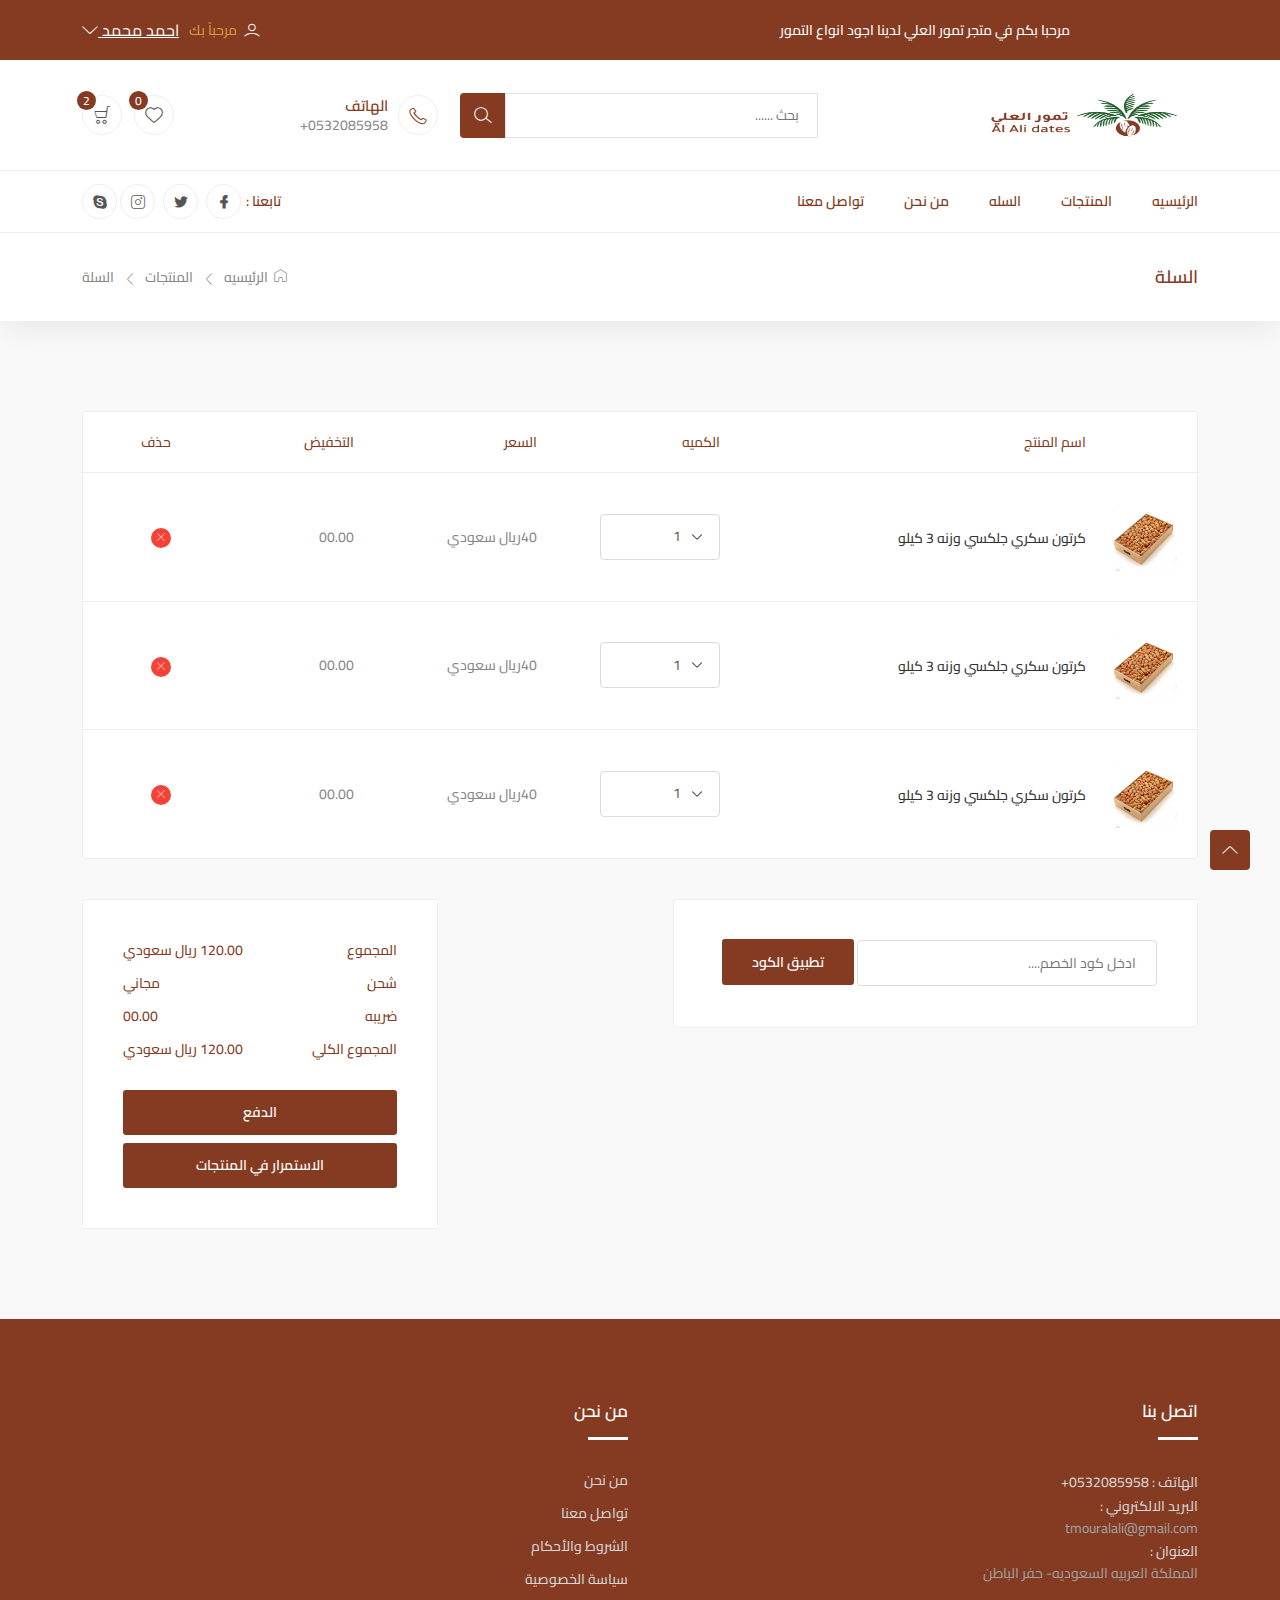
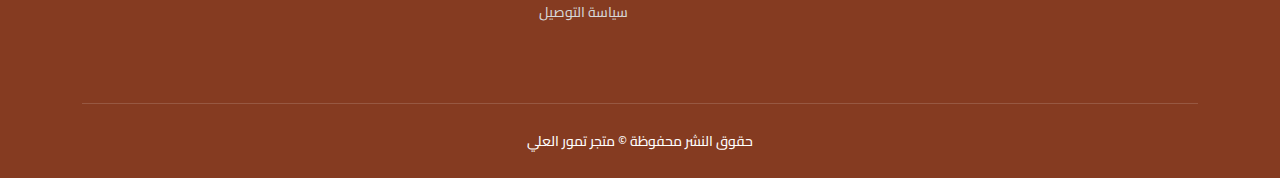
<file: cart.html>
<!DOCTYPE html>
<html class="no-js" lang="ar" dir="rtl">
  <head>
    <meta charset="utf-8" />
    <meta http-equiv="x-ua-compatible" content="ie=edge" />
    <title>متجر تمور العلي</title>
    <meta name="description" content="" />
    <meta name="viewport" content="width=device-width, initial-scale=1" />
    <link
      rel="shortcut icon"
      type="image/x-icon"
      href="assets/images/0-04.png"
    />

    <!-- ========================= CSS here ========================= -->
    <link rel="stylesheet" href="assets/css/login.css" />
    <link rel="stylesheet" href="assets/css/bootstrap.min.css" />
    <link rel="stylesheet" href="assets/css/LineIcons.3.0.css" />
    <link rel="stylesheet" href="assets/css/tiny-slider.css" />
    <link rel="stylesheet" href="assets/css/glightbox.min.css" />
    <link rel="stylesheet" href="assets/css/style.css" />
    <style>
      .tns-visually-hidden {
        position: absolute;
        left: 1000em !important;
      }
    </style>
  </head>

  <body>
    <!--[if lte IE 9]>
      <p class="browserupgrade">
        You are using an <strong>outdated</strong> browser. Please
        <a href="https://browsehappy.com/">upgrade your browser</a> to improve
        your experience and security.
      </p>
    <![endif]-->

    <!-- Preloader -->
    <div class="preloader">
      <div class="preloader-inner">
        <div class="preloader-icon">
          <span></span>
          <span></span>
        </div>
      </div>
    </div>
    <!-- /End Preloader -->

    <!-- Start Header Area -->
    <header class="header navbar-area">
      <!-- Start Topbar -->
      <div class="topbar">
        <div class="container">
          <div class="row align-items-center">
            <div class="col-md-6 col-12">
              <div class="text-center text-white">
                مرحبا بكم في متجر تمور العلي لدينا اجود انواع التمور
              </div>
            </div>
            <div class="col-md-6 col-12">
              <div class="top-end text-center">
                <!-- I'm a member -->
                <div class="member">
                  <i class="lni lni-user xc"></i>
                  <p class="welcome">مرحباً بك</p>
                  <div class="dropdown">
                    <button
                      class="btn btn-secondary dropdown-toggle"
                      type="button"
                      id="dropdownMenuButton"
                      data-toggle="dropdown"
                      aria-haspopup="true"
                      aria-expanded="false"
                    >
                      احمد محمد
                      <i class="lni lni-chevron-down"></i>
                    </button>
                    <div
                      class="dropdown-menu"
                      aria-labelledby="dropdownMenuButton"
                    >
                      <a class="dropdown-item" href="account.html">
                        <i class="lni lni-user"></i>
                        معلوماتى
                      </a>
                      <a class="dropdown-item" href="wishlist.html">
                        <i class="lni lni-heart"></i>
                        المفضلة
                      </a>
                      <a class="dropdown-item" href="orders.html">
                        <i class="lni lni-restaurant"></i>
                        طلباتي
                      </a>
                      <a class="dropdown-item" href="index.html">
                        <i class="lni lni-exit"></i>
                        تسجيل الخروج
                      </a>
                    </div>
                  </div>
                </div>
                <!-- I'm not member  -->
                <!-- <ul class="user-login">
                <li>
                  <a href="login.html">تسجيل الدخول</a>
                </li>
                <li>
                  <a href="register.html">انشاء حساب</a>
                </li>
              </ul> -->
              </div>
            </div>
          </div>
        </div>
      </div>
      <!-- End Topbar -->
      <!-- Start Header Middle -->
      <div class="header-middle">
        <div class="container">
          <div class="row align-items-center">
            <div class="col-sm-6 col-lg-4 col-md-3">
              <!-- Start Header Logo -->
              <a class="navbar-brand" href="index.html">
                <img src="assets/images/0-05.png" alt="Logo" />
                <!-- <h3>الركن الدوائي</h3> -->
              </a>
              <!-- End Header Logo -->
            </div>
            <div class="col-sm-6 col-lg-4 col-md-3">
              <!-- Start Main Menu Search -->
              <div class="main-menu-search">
                <!-- navbar search start -->
                <div class="navbar-search search-style-5">
                  <div class="search-input">
                    <input type="text" placeholder=" بحث ......" />
                  </div>
                  <div class="search-btn">
                    <button><i class="lni lni-search-alt"></i></button>
                  </div>
                </div>
                <!-- navbar search Ends -->
              </div>
              <!-- End Main Menu Search -->
            </div>
            <div class="col-sm-6 col-lg-4 col-md-5 col-5">
              <div class="middle-right-area">
                <div class="nav-hotline">
                  <h3>
                    الهاتف
                    <span style="direction: ltr">+0532085958</span>
                  </h3>
                  <i class="lni lni-phone"></i>
                </div>
                <div class="navbar-cart">
                  <div class="wishlist">
                    <a href="wishlist.html">
                      <i class="lni lni-heart"></i>
                      <span class="total-items">0</span>
                    </a>
                  </div>
                  <div class="cart-items">
                    <a href="javascript:void(0)" class="main-btn">
                      <i class="lni lni-cart"></i>
                      <span class="total-items">2</span>
                    </a>
                    <!-- Shopping Item -->
                    <div class="shopping-item">
                      <div class="dropdown-cart-header">
                        <a href="cart.html">السلة</a>
                        <span>2 منتج</span>
                      </div>
                      <ul class="shopping-list">
                        <li>
                          <a
                            href="javascript:void(0)"
                            class="remove"
                            title="Remove this item"
                            ><i class="lni lni-close"></i
                          ></a>
                          <div class="cart-img-head">
                            <a class="cart-img" href="product-details.html"
                              ><img
                                src="assets/images/products/p-2.jpeg"
                                alt="#"
                            /></a>
                          </div>

                          <div class="content">
                            <h4>
                              <a href="product-details.html"
                                >كرتون سكري جلكسي وزنه 3 كيلو</a
                              >
                            </h4>
                            <p class="quantity">
                              1x - <span class="amount">90.00</span>
                            </p>
                          </div>
                        </li>
                        <li>
                          <a
                            href="javascript:void(0)"
                            class="remove"
                            title="Remove this item"
                            ><i class="lni lni-close"></i
                          ></a>
                          <div class="cart-img-head">
                            <a class="cart-img" href="product-details.html"
                              ><img
                                src="assets/images/products/p-1.jpeg"
                                alt="#"
                            /></a>
                          </div>
                          <div class="content">
                            <h4>
                              <a href="product-details.html"
                                >كرتون سكري مفتل وزنه 3 كيلو</a
                              >
                            </h4>
                            <p class="quantity">
                              1x - <span class="amount">90.00</span>
                            </p>
                          </div>
                        </li>
                      </ul>
                      <div class="bottom">
                        <div class="total">
                          <span class="total-amount">180 ريال سعودي</span>
                          <span>السعر الكلي</span>
                        </div>
                        <div class="button">
                          <a href="checkout.html" class="btn animate"> الدفع</a>
                        </div>
                      </div>
                    </div>
                    <!--/ End Shopping Item -->
                  </div>
                </div>
              </div>
            </div>
          </div>
        </div>
      </div>
      <!-- End Header Middle -->
      <!-- Start Header Bottom -->
      <div class="container">
        <div class="row align-items-center">
          <div class="col-lg-8 col-md-6 col-12">
            <div class="nav-inner">
              <!-- Start Navbar -->
              <nav class="navbar navbar-expand-lg">
                <button
                  class="navbar-toggler mobile-menu-btn"
                  type="button"
                  data-bs-toggle="collapse"
                  data-bs-target="#navbarSupportedContent"
                  aria-controls="navbarSupportedContent"
                  aria-expanded="false"
                  aria-label="Toggle navigation"
                >
                  <span class="toggler-icon"></span>
                  <span class="toggler-icon"></span>
                  <span class="toggler-icon"></span>
                </button>
                <div
                  class="collapse navbar-collapse sub-menu-bar"
                  id="navbarSupportedContent"
                >
                  <ul id="nav" class="navbar-nav ms-auto">
                    <li class="nav-item">
                      <a href="index.html" aria-label="Toggle navigation"
                        >الرئيسيه</a
                      >
                    </li>
                    <li class="nav-item">
                      <a href="product-list.html" aria-label="Toggle navigation"
                        >المنتجات</a
                      >
                    </li>
                    <li class="nav-item">
                      <a href="cart.html" aria-label="Toggle navigation"
                        >السله</a
                      >
                    </li>
                    <li class="nav-item">
                      <a href="about-us.html" aria-label="Toggle navigation"
                        >من نحن</a
                      >
                    </li>
                    <li class="nav-item">
                      <!-- class="active" -->
                      <a href="contact.html" aria-label="Toggle navigation"
                        >تواصل معنا</a
                      >
                    </li>
                  </ul>
                </div>
                <!-- navbar collapse -->
              </nav>
              <!-- End Navbar -->
            </div>
          </div>
          <div class="col-lg-4 col-md-6 col-12">
            <!-- Start Nav Social -->
            <div class="nav-social">
              <h5 class="title">تابعنا :</h5>
              <ul>
                <li>
                  <a href="javascript:void(0)"
                    ><i class="lni lni-facebook-filled"></i
                  ></a>
                </li>
                <li>
                  <a href="javascript:void(0)"
                    ><i class="lni lni-twitter-original"></i
                  ></a>
                </li>
                <li>
                  <a href="javascript:void(0)"
                    ><i class="lni lni-instagram"></i
                  ></a>
                </li>
                <li>
                  <a href="javascript:void(0)"><i class="lni lni-skype"></i></a>
                </li>
              </ul>
            </div>
            <!-- End Nav Social -->
          </div>
        </div>
      </div>
      <!-- End Header Bottom -->
    </header>
    <!-- End Header Area -->
    <!-- Start Breadcrumbs -->
    <div class="breadcrumbs">
      <div class="container">
        <div class="row align-items-center">
          <div class="col-lg-6 col-md-6 col-12">
            <div class="breadcrumbs-content">
              <h1 class="page-title">السلة</h1>
            </div>
          </div>
          <div class="col-lg-6 col-md-6 col-12">
            <ul class="breadcrumb-nav">
              <li>
                <a href="index.html"><i class="lni lni-home"></i> الرئيسيه</a>
              </li>
              <li><a href="index.html">المنتجات</a></li>
              <li>السلة</li>
            </ul>
          </div>
        </div>
      </div>
    </div>
    <!-- End Breadcrumbs -->

    <!-- Shopping Cart -->
    <div class="shopping-cart section">
      <div class="container">
        <div class="cart-list-head">
          <!-- Cart List Title -->
          <div class="cart-list-title">
            <div class="row">
              <div class="col-lg-1 col-md-1 col-12"></div>
              <div class="col-lg-4 col-md-3 col-12">
                <p>اسم المنتج</p>
              </div>
              <div class="col-lg-2 col-md-2 col-12">
                <p>الكميه</p>
              </div>
              <div class="col-lg-2 col-md-2 col-12">
                <p>السعر</p>
              </div>
              <div class="col-lg-2 col-md-2 col-12">
                <p>التخفيض</p>
              </div>
              <div class="col-lg-1 col-md-2 col-12">
                <p>حذف</p>
              </div>
            </div>
          </div>
          <!-- End Cart List Title -->
          <!-- Cart Single List list -->
          <div class="cart-single-list">
            <div class="row align-items-center">
              <div class="col-lg-1 col-md-1 col-12">
                <a href="product-details.html"
                  ><img src="assets/images/products/p-1.jpeg" alt="#"
                /></a>
              </div>
              <div class="col-lg-4 col-md-3 col-12">
                <h5 class="product-name">
                  <a href="product-details.html"
                    >كرتون سكري جلكسي وزنه 3 كيلو</a
                  >
                </h5>
              </div>
              <div class="col-lg-2 col-md-2 col-12">
                <div class="count-input">
                  <select class="form-control">
                    <option>1</option>
                    <option>2</option>
                    <option>3</option>
                    <option>4</option>
                    <option>5</option>
                  </select>
                </div>
              </div>
              <div class="col-lg-2 col-md-2 col-12">
                <p>40ريال سعودي</p>
              </div>
              <div class="col-lg-2 col-md-2 col-12">
                <p>00.00</p>
              </div>
              <div class="col-lg-1 col-md-2 col-12">
                <a class="remove-item" href="javascript:void(0)"
                  ><i class="lni lni-close"></i
                ></a>
              </div>
            </div>
          </div>
          <!-- End Single List list -->

          <!-- Cart Single List list -->
          <div class="cart-single-list">
            <div class="row align-items-center">
              <div class="col-lg-1 col-md-1 col-12">
                <a href="product-details.html"
                  ><img src="assets/images/products/p-1.jpeg" alt="#"
                /></a>
              </div>
              <div class="col-lg-4 col-md-3 col-12">
                <h5 class="product-name">
                  <a href="product-details.html"
                    >كرتون سكري جلكسي وزنه 3 كيلو</a
                  >
                </h5>
              </div>
              <div class="col-lg-2 col-md-2 col-12">
                <div class="count-input">
                  <select class="form-control">
                    <option>1</option>
                    <option>2</option>
                    <option>3</option>
                    <option>4</option>
                    <option>5</option>
                  </select>
                </div>
              </div>
              <div class="col-lg-2 col-md-2 col-12">
                <p>40ريال سعودي</p>
              </div>
              <div class="col-lg-2 col-md-2 col-12">
                <p>00.00</p>
              </div>
              <div class="col-lg-1 col-md-2 col-12">
                <a class="remove-item" href="javascript:void(0)"
                  ><i class="lni lni-close"></i
                ></a>
              </div>
            </div>
          </div>
          <!-- End Single List list -->

          <!-- Cart Single List list -->
          <div class="cart-single-list">
            <div class="row align-items-center">
              <div class="col-lg-1 col-md-1 col-12">
                <a href="product-details.html"
                  ><img src="assets/images/products/p-1.jpeg" alt="#"
                /></a>
              </div>
              <div class="col-lg-4 col-md-3 col-12">
                <h5 class="product-name">
                  <a href="product-details.html"
                    >كرتون سكري جلكسي وزنه 3 كيلو</a
                  >
                </h5>
              </div>
              <div class="col-lg-2 col-md-2 col-12">
                <div class="count-input">
                  <select class="form-control">
                    <option>1</option>
                    <option>2</option>
                    <option>3</option>
                    <option>4</option>
                    <option>5</option>
                  </select>
                </div>
              </div>
              <div class="col-lg-2 col-md-2 col-12">
                <p>40ريال سعودي</p>
              </div>
              <div class="col-lg-2 col-md-2 col-12">
                <p>00.00</p>
              </div>
              <div class="col-lg-1 col-md-2 col-12">
                <a class="remove-item" href="javascript:void(0)"
                  ><i class="lni lni-close"></i
                ></a>
              </div>
            </div>
          </div>
          <!-- End Single List list -->
        </div>
        <div class="row">
          <div class="col-12">
            <!-- Total Amount -->
            <div class="total-amount">
              <div class="row">
                <div class="col-lg-8 col-md-6 col-12">
                  <div class="left">
                    <div class="coupon">
                      <form action="#" target="_blank">
                        <input name="Coupon" placeholder="ادخل كود الخصم...." />
                        <div class="button">
                          <button class="btn">تطبيق الكود</button>
                        </div>
                      </form>
                    </div>
                  </div>
                </div>
                <div class="col-lg-4 col-md-6 col-12">
                  <div class="right">
                    <ul>
                      <li>المجموع <span>120.00 ريال سعودي</span></li>
                      <li>شحن<span>مجاني</span></li>
                      <li>ضريبه<span>00.00</span></li>
                      <li class="last">
                        المجموع الكلي<span>120.00 ريال سعودي</span>
                      </li>
                    </ul>
                    <div class="button">
                      <a
                        href="checkout.html"
                        style="margin-right: 0"
                        class="btn"
                        >الدفع</a
                      >
                      <a href="product-grids.html" class="btn btn-alt"
                        >الاستمرار في المنتجات</a
                      >
                    </div>
                  </div>
                </div>
              </div>
            </div>
            <!--/ End Total Amount -->
          </div>
        </div>
      </div>
    </div>
    <!--/ End Shopping Cart -->
  <!-- Start Footer Area -->
  <footer class="footer">
    <!-- Start Footer Middle -->
    <div class="footer-middle">
      <div class="container">
        <div class="bottom-inner">
          <div class="row">
            <div class=" col-md-6 col-12">
              <!-- Single Widget -->
              <div class="single-footer f-contact">
                <h3>اتصل بنا</h3>
                <p class="phone">الهاتف : 0532085958+</p>
                
               
                <p class="mail">
                  <p class="phone">البريد الالكتروني : </p>
                  <a style="color: #9e9e9e;" href="mailto:tmouralali@gmail.com"
                    >tmouralali@gmail.com</a
                  >
                </p>
                <p class="mail">
                  <p class="phone">العنوان : </p>
                  <a style="color: #9e9e9e;" href="#"
                    >المملكة العربيه السعوديه- حفر الباطن</a
                  >
                </p>
              </div>
              <!-- End Single Widget -->
            </div>
            <div class=" col-md-6 col-12">
              <!-- Single Widget -->
              <div class="single-footer f-link">
                <h3>من نحن</h3>
                <ul>
                  <li><a href="javascript:void(0)">من نحن</a></li>
                  <li><a href="javascript:void(0)">تواصل معنا</a></li>
                  <li><a href="javascript:void(0)">الشروط والأحكام</a></li>
                  <li><a href="javascript:void(0)">سياسة الخصوصية</a></li>
                  <li><a href="javascript:void(0)">سياسة التوصيل</a></li>
                </ul>
              </div>
              <!-- End Single Widget -->
            </div>
            
          </div>
        </div>
      </div>
    </div>
    <!-- End Footer Middle -->
    <!-- Start Footer Bottom -->
    <div class="footer-bottom">
      <div class="container">
        <div class="inner-content">
          <div class="row align-items-center">
            <div class="col-12 text-center">
              <div class="copyright">
                <p>حقوق النشر محفوظة © متجر تمور العلي</p>
              </div>
            </div>
          </div>
        </div>
      </div>
    </div>
    <!-- End Footer Bottom -->
  </footer>
  <!--/ End Footer Area -->

    <!-- ========================= scroll-top ========================= -->
    <a href="#" class="scroll-top">
      <i class="lni lni-chevron-up"></i>
    </a>

    <!-- ========================= JS here ========================= -->
    <script
      src="https://code.jquery.com/jquery-3.2.1.slim.min.js"
      integrity="sha384-KJ3o2DKtIkvYIK3UENzmM7KCkRr/rE9/Qpg6aAZGJwFDMVNA/GpGFF93hXpG5KkN"
      crossorigin="anonymous"
    ></script>
    <script
      src="https://cdn.jsdelivr.net/npm/popper.js@1.12.9/dist/umd/popper.min.js"
      integrity="sha384-ApNbgh9B+Y1QKtv3Rn7W3mgPxhU9K/ScQsAP7hUibX39j7fakFPskvXusvfa0b4Q"
      crossorigin="anonymous"
    ></script>
    <script
      src="https://cdn.jsdelivr.net/npm/bootstrap@4.0.0/dist/js/bootstrap.min.js"
      integrity="sha384-JZR6Spejh4U02d8jOt6vLEHfe/JQGiRRSQQxSfFWpi1MquVdAyjUar5+76PVCmYl"
      crossorigin="anonymous"
    ></script>
    <script src="assets/js/bootstrap.min.js"></script>
    <script src="assets/js/tiny-slider.js"></script>
    <script src="assets/js/glightbox.min.js"></script>
    <script src="assets/js/main.js"></script>
  </body>
</html>
</file>
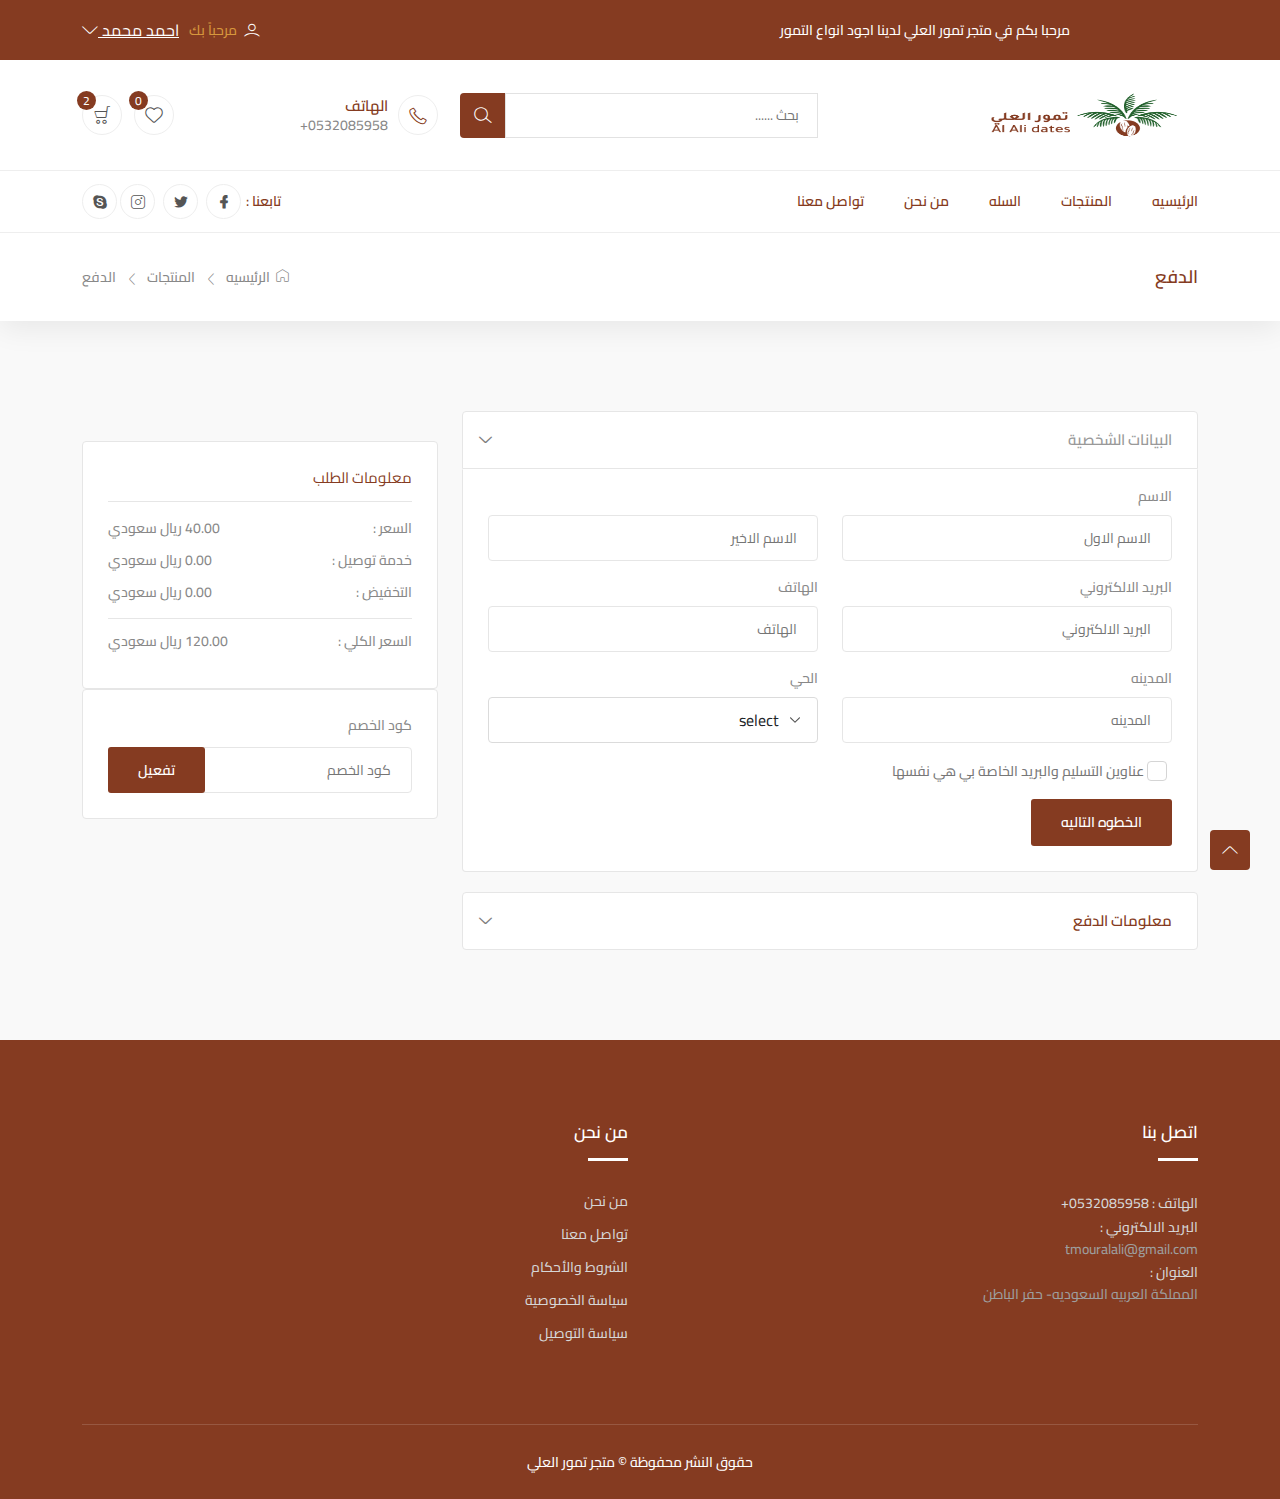
<file: checkout.html>
<!DOCTYPE html>
<html class="no-js" lang="ar" dir="rtl">
  <head>
    <meta charset="utf-8" />
    <meta http-equiv="x-ua-compatible" content="ie=edge" />
    <title>متجر تمور العلي</title>
    <meta name="description" content="" />
    <meta name="viewport" content="width=device-width, initial-scale=1" />
    <link
      rel="shortcut icon"
      type="image/x-icon"
      href="assets/images/0-04.png"
    />

    <!-- ========================= CSS here ========================= -->
    <link rel="stylesheet" href="assets/css/login.css" />
    <link rel="stylesheet" href="assets/css/bootstrap.min.css" />
    <link rel="stylesheet" href="assets/css/LineIcons.3.0.css" />
    <link rel="stylesheet" href="assets/css/tiny-slider.css" />
    <link rel="stylesheet" href="assets/css/glightbox.min.css" />
    <link rel="stylesheet" href="assets/css/style.css" />
    <style>
      .tns-visually-hidden {
        position: absolute;
        left: 1000em !important;
      }
    </style>
  </head>

  <body>
    <!--[if lte IE 9]>
      <p class="browserupgrade">
        You are using an <strong>outdated</strong> browser. Please
        <a href="https://browsehappy.com/">upgrade your browser</a> to improve
        your experience and security.
      </p>
    <![endif]-->

    <!-- Preloader -->
    <div class="preloader">
      <div class="preloader-inner">
        <div class="preloader-icon">
          <span></span>
          <span></span>
        </div>
      </div>
    </div>
    <!-- /End Preloader -->

      <!-- Start Header Area -->
      <header class="header navbar-area">
        <!-- Start Topbar -->
        <div class="topbar">
          <div class="container">
            <div class="row align-items-center">
              <div class="col-md-6 col-12">
                <div class="text-center text-white">
                  مرحبا بكم في متجر تمور العلي لدينا اجود انواع التمور
                </div>
              </div>
              <div class="col-md-6 col-12">
                <div class="top-end text-center">
                  <!-- I'm a member -->
                  <div class="member">
                    <i class="lni lni-user xc"></i>
                    <p class="welcome">مرحباً بك</p>
                    <div class="dropdown">
                      <button
                        class="btn btn-secondary dropdown-toggle"
                        type="button"
                        id="dropdownMenuButton"
                        data-toggle="dropdown"
                        aria-haspopup="true"
                        aria-expanded="false"
                      >
                        احمد محمد
                        <i class="lni lni-chevron-down"></i>
                      </button>
                      <div
                        class="dropdown-menu"
                        aria-labelledby="dropdownMenuButton"
                      >
                        <a class="dropdown-item" href="account.html">
                          <i class="lni lni-user"></i>
                          معلوماتى
                        </a>
                        <a class="dropdown-item" href="wishlist.html">
                          <i class="lni lni-heart"></i>
                          المفضلة
                        </a>
                        <a class="dropdown-item" href="orders.html">
                          <i class="lni lni-restaurant"></i>
                          طلباتي
                        </a>
                        <a class="dropdown-item" href="index.html">
                          <i class="lni lni-exit"></i>
                          تسجيل الخروج
                        </a>
                      </div>
                    </div>
                  </div>
                  <!-- I'm not member  -->
                  <!-- <ul class="user-login">
                    <li>
                      <a href="login.html">تسجيل الدخول</a>
                    </li>
                    <li>
                      <a href="register.html">انشاء حساب</a>
                    </li>
                  </ul> -->
                </div>
              </div>
            </div>
          </div>
        </div>
        <!-- End Topbar -->
        <!-- Start Header Middle -->
        <div class="header-middle">
          <div class="container">
            <div class="row align-items-center">
              <div class="col-sm-6 col-lg-4 col-md-3">
                <!-- Start Header Logo -->
                <a class="navbar-brand" href="index.html">
                  <img src="assets/images/0-05.png" alt="Logo" />
                  <!-- <h3>الركن الدوائي</h3> -->
                </a>
                <!-- End Header Logo -->
              </div>
              <div class="col-sm-6 col-lg-4 col-md-3">
                <!-- Start Main Menu Search -->
                <div class="main-menu-search">
                  <!-- navbar search start -->
                  <div class="navbar-search search-style-5">
                    <div class="search-input">
                      <input type="text" placeholder=" بحث ......" />
                    </div>
                    <div class="search-btn">
                      <button><i class="lni lni-search-alt"></i></button>
                    </div>
                  </div>
                  <!-- navbar search Ends -->
                </div>
                <!-- End Main Menu Search -->
              </div>
              <div class="col-sm-6 col-lg-4 col-md-5 col-5">
                <div class="middle-right-area">
                  <div class="nav-hotline">
                    <h3>
                      الهاتف
                      <span style="direction: ltr">+0532085958</span>
                    </h3>
                    <i class="lni lni-phone"></i>
                  </div>
                  <div class="navbar-cart">
                    <div class="wishlist">
                      <a href="wishlist.html">
                        <i class="lni lni-heart"></i>
                        <span class="total-items">0</span>
                      </a>
                    </div>
                    <div class="cart-items">
                      <a href="javascript:void(0)" class="main-btn">
                        <i class="lni lni-cart"></i>
                        <span class="total-items">2</span>
                      </a>
                      <!-- Shopping Item -->
                      <div class="shopping-item">
                        <div class="dropdown-cart-header">
                          <a href="cart.html">السلة</a>
                          <span>2 منتج</span>
                        </div>
                        <ul class="shopping-list">
                          <li>
                            <a
                              href="javascript:void(0)"
                              class="remove"
                              title="Remove this item"
                              ><i class="lni lni-close"></i
                            ></a>
                            <div class="cart-img-head">
                              <a class="cart-img" href="product-details.html"
                                ><img
                                  src="assets/images/products/p-2.jpeg"
                                  alt="#"
                              /></a>
                            </div>
  
                            <div class="content">
                              <h4>
                                <a href="product-details.html"
                                  >كرتون سكري جلكسي وزنه 3 كيلو</a
                                >
                              </h4>
                              <p class="quantity">
                                1x - <span class="amount">90.00</span>
                              </p>
                            </div>
                          </li>
                          <li>
                            <a
                              href="javascript:void(0)"
                              class="remove"
                              title="Remove this item"
                              ><i class="lni lni-close"></i
                            ></a>
                            <div class="cart-img-head">
                              <a class="cart-img" href="product-details.html"
                                ><img
                                  src="assets/images/products/p-1.jpeg"
                                  alt="#"
                              /></a>
                            </div>
                            <div class="content">
                              <h4>
                                <a href="product-details.html"
                                  >كرتون سكري مفتل وزنه 3 كيلو</a
                                >
                              </h4>
                              <p class="quantity">
                                1x - <span class="amount">90.00</span>
                              </p>
                            </div>
                          </li>
                        </ul>
                        <div class="bottom">
                          <div class="total">
                            <span class="total-amount">180 ريال سعودي</span>
                            <span>السعر الكلي</span>
                          </div>
                          <div class="button">
                            <a href="checkout.html" class="btn animate"> الدفع</a>
                          </div>
                        </div>
                      </div>
                      <!--/ End Shopping Item -->
                    </div>
                  </div>
                </div>
              </div>
            </div>
          </div>
        </div>
        <!-- End Header Middle -->
        <!-- Start Header Bottom -->
        <div class="container">
          <div class="row align-items-center">
            <div class="col-lg-8 col-md-6 col-12">
              <div class="nav-inner">
                <!-- Start Navbar -->
                <nav class="navbar navbar-expand-lg">
                  <button
                    class="navbar-toggler mobile-menu-btn"
                    type="button"
                    data-bs-toggle="collapse"
                    data-bs-target="#navbarSupportedContent"
                    aria-controls="navbarSupportedContent"
                    aria-expanded="false"
                    aria-label="Toggle navigation"
                  >
                    <span class="toggler-icon"></span>
                    <span class="toggler-icon"></span>
                    <span class="toggler-icon"></span>
                  </button>
                  <div
                    class="collapse navbar-collapse sub-menu-bar"
                    id="navbarSupportedContent"
                  >
                    <ul id="nav" class="navbar-nav ms-auto">
                      <li class="nav-item">
                        <a href="index.html" aria-label="Toggle navigation"
                          >الرئيسيه</a
                        >
                      </li>
                      <li class="nav-item">
                        <a href="product-list.html" aria-label="Toggle navigation"
                          >المنتجات</a
                        >
                      </li>
                      <li class="nav-item">
                        <a href="cart.html" aria-label="Toggle navigation"
                          >السله</a
                        >
                      </li>
                      <li class="nav-item">
                        <a href="about-us.html" aria-label="Toggle navigation"
                          >من نحن</a
                        >
                      </li>
                      <li class="nav-item">
                        <!-- class="active" -->
                        <a href="contact.html" aria-label="Toggle navigation"
                          >تواصل معنا</a
                        >
                      </li>
                    </ul>
                  </div>
                  <!-- navbar collapse -->
                </nav>
                <!-- End Navbar -->
              </div>
            </div>
            <div class="col-lg-4 col-md-6 col-12">
              <!-- Start Nav Social -->
              <div class="nav-social">
                <h5 class="title">تابعنا :</h5>
                <ul>
                  <li>
                    <a href="javascript:void(0)"
                      ><i class="lni lni-facebook-filled"></i
                    ></a>
                  </li>
                  <li>
                    <a href="javascript:void(0)"
                      ><i class="lni lni-twitter-original"></i
                    ></a>
                  </li>
                  <li>
                    <a href="javascript:void(0)"
                      ><i class="lni lni-instagram"></i
                    ></a>
                  </li>
                  <li>
                    <a href="javascript:void(0)"><i class="lni lni-skype"></i></a>
                  </li>
                </ul>
              </div>
              <!-- End Nav Social -->
            </div>
          </div>
        </div>
        <!-- End Header Bottom -->
      </header>
      <!-- End Header Area -->
    <!-- Start Breadcrumbs -->
    <div class="breadcrumbs">
      <div class="container">
        <div class="row align-items-center">
          <div class="col-lg-6 col-md-6 col-12">
            <div class="breadcrumbs-content">
              <h1 class="page-title">الدفع</h1>
            </div>
          </div>
          <div class="col-lg-6 col-md-6 col-12">
            <ul class="breadcrumb-nav">
              <li>
                <a href="index.html"><i class="lni lni-home"></i> الرئيسيه</a>
              </li>
              <li><a href="index.html">المنتجات</a></li>
              <li>الدفع</li>
            </ul>
          </div>
        </div>
      </div>
    </div>
    <!-- End Breadcrumbs -->

    <!--====== Checkout Form Steps Part Start ======-->

    <section class="checkout-wrapper section">
      <div class="container">
        <div class="row justify-content-center">
          <div class="col-lg-8">
            <div class="checkout-steps-form-style-1">
              <ul id="accordionExample">
                <li>
                  <h6
                    class="title"
                    data-bs-toggle="collapse"
                    data-bs-target="#collapseThree"
                    aria-expanded="true"
                    aria-controls="collapseThree"
                  >
                    البيانات الشخصية
                  </h6>
                  <section
                    class="checkout-steps-form-content collapse show"
                    id="collapseThree"
                    aria-labelledby="headingThree"
                    data-bs-parent="#accordionExample"
                  >
                    <div class="row">
                      <div class="col-md-12">
                        <div class="single-form form-default">
                          <label>الاسم</label>
                          <div class="row">
                            <div class="col-md-6 form-input form">
                              <input type="text" placeholder="الاسم الاول" />
                            </div>
                            <div class="col-md-6 form-input form">
                              <input type="text" placeholder="الاسم الاخير" />
                            </div>
                          </div>
                        </div>
                      </div>
                      <div class="col-md-6">
                        <div class="single-form form-default">
                          <label>البريد الالكتروني</label>
                          <div class="form-input form">
                            <input
                              type="text"
                              placeholder="البريد الالكتروني"
                            />
                          </div>
                        </div>
                      </div>
                      <div class="col-md-6">
                        <div class="single-form form-default">
                          <label>الهاتف</label>
                          <div class="form-input form">
                            <input type="text" placeholder="الهاتف" />
                          </div>
                        </div>
                      </div>
                      <div class="col-md-6">
                        <div class="single-form form-default">
                          <label>المدينه</label>
                          <div class="form-input form">
                            <input type="text" placeholder="المدينه" />
                          </div>
                        </div>
                      </div>
                      <div class="col-md-6">
                        <div class="single-form form-default">
                          <label>الحي</label>
                          <div class="select-items">
                            <select class="form-control">
                              <option value="0">select</option>
                              <option value="1">select option 01</option>
                              <option value="2">select option 02</option>
                              <option value="3">select option 03</option>
                              <option value="4">select option 04</option>
                              <option value="5">select option 05</option>
                            </select>
                          </div>
                        </div>
                      </div>
                      <div class="col-md-12">
                        <div class="single-checkbox checkbox-style-3">
                          <input type="checkbox" id="checkbox-3" />
                          <label for="checkbox-3"><span></span></label>
                          <p>عناوين التسليم والبريد الخاصة بي هي نفسها</p>
                        </div>
                      </div>
                      <div class="col-md-12">
                        <div class="single-form button">
                          <button
                            class="btn"
                            data-bs-toggle="collapse"
                            data-bs-target="#collapseFour"
                            aria-expanded="false"
                            aria-controls="collapseFour"
                          >
                            الخطوه التاليه
                          </button>
                        </div>
                      </div>
                    </div>
                  </section>
                </li>

                <li>
                  <h6
                    class="title collapsed"
                    data-bs-toggle="collapse"
                    data-bs-target="#collapseFour"
                    aria-expanded="false"
                    aria-controls="collapseFour"
                  >
                    معلومات الدفع
                  </h6>
                  <section
                    class="checkout-steps-form-content collapse"
                    id="collapseFour"
                    aria-labelledby="headingFour"
                    data-bs-parent="#accordionExample"
                  >
                    <!-- id="collapsefive"
                    aria-labelledby="headingFive"
                    data-bs-parent="#accordionExample" -->
                    <div class="row">
                      <div class="col-12">
                        <div class="checkout-payment-form">
                          <div class="single-form form-default">
                            <label>إسم صاحب البطاقة</label>
                            <div class="form-input form">
                              <input
                                type="text"
                                placeholder="إسم صاحب البطاقة"
                              />
                            </div>
                          </div>
                          <div class="single-form form-default">
                            <label> رقم البطاقة </label>
                            <div class="form-input form">
                              <input
                                id="credit-input"
                                type="text"
                                placeholder="0000 0000 0000 0000"
                              />
                              <img
                                src="assets/images/payment/card.png"
                                alt="card"
                              />
                            </div>
                          </div>
                          <div class="payment-card-info">
                            <div class="single-form form-default mm-yy">
                              <label> انتهاء الصلاحية</label>
                              <div class="expiration d-flex">
                                <div class="form-input form">
                                  <input type="text" placeholder="MM" />
                                </div>
                                <div class="form-input form">
                                  <input type="text" placeholder="YYYY" />
                                </div>
                              </div>
                            </div>
                            <div class="single-form form-default">
                              <label
                                >CVC/CVV
                                <span><i class="mdi mdi-alert-circle"></i></span
                              ></label>
                              <div class="form-input form">
                                <input type="text" placeholder="***" />
                              </div>
                            </div>
                          </div>
                          <div class="single-form form-default button">
                            <button class="btn">ادفع الآن</button>
                          </div>
                        </div>
                      </div>
                    </div>
                  </section>
                </li>
              </ul>
            </div>
          </div>
          <div class="col-lg-4">
            <div class="checkout-sidebar">
              <div class="checkout-sidebar-price-table mt-30">
                <h5 class="title">معلومات الطلب</h5>
                <div class="sub-total-price">
                  <div class="total-price">
                    <p class="value">السعر :</p>
                    <p class="price">40.00 ريال سعودي</p>
                  </div>
                  <div class="total-price shipping">
                    <p class="value">خدمة توصيل :</p>
                    <p class="price">0.00 ريال سعودي</p>
                  </div>
                  <div class="total-price discount">
                    <p class="value">التخفيض :</p>
                    <p class="price">0.00 ريال سعودي</p>
                  </div>
                </div>

                <div class="total-payable">
                  <div class="payable-price">
                    <p class="value">السعر الكلي :</p>
                    <p class="price">120.00 ريال سعودي</p>
                  </div>
                </div>
              </div>
              <div class="checkout-sidebar-coupon">
                <p>كود الخصم</p>
                <form action="#">
                  <div class="single-form form-default">
                    <div class="form-input form">
                      <input type="text" placeholder="كود الخصم" />
                    </div>
                    <div class="button">
                      <button class="btn">تفعيل</button>
                    </div>
                  </div>
                </form>
              </div>
            </div>
          </div>
        </div>
      </div>
    </section>
    <!--====== Checkout Form Steps Part Ends ======-->

     <!-- Start Footer Area -->
     <footer class="footer">
      <!-- Start Footer Middle -->
      <div class="footer-middle">
        <div class="container">
          <div class="bottom-inner">
            <div class="row">
              <div class=" col-md-6 col-12">
                <!-- Single Widget -->
                <div class="single-footer f-contact">
                  <h3>اتصل بنا</h3>
                  <p class="phone">الهاتف : 0532085958+</p>
                  
                 
                  <p class="mail">
                    <p class="phone">البريد الالكتروني : </p>
                    <a style="color: #9e9e9e;" href="mailto:tmouralali@gmail.com"
                      >tmouralali@gmail.com</a
                    >
                  </p>
                  <p class="mail">
                    <p class="phone">العنوان : </p>
                    <a style="color: #9e9e9e;" href="#"
                      >المملكة العربيه السعوديه- حفر الباطن</a
                    >
                  </p>
                </div>
                <!-- End Single Widget -->
              </div>
              <div class=" col-md-6 col-12">
                <!-- Single Widget -->
                <div class="single-footer f-link">
                  <h3>من نحن</h3>
                  <ul>
                    <li><a href="javascript:void(0)">من نحن</a></li>
                    <li><a href="javascript:void(0)">تواصل معنا</a></li>
                    <li><a href="javascript:void(0)">الشروط والأحكام</a></li>
                    <li><a href="javascript:void(0)">سياسة الخصوصية</a></li>
                    <li><a href="javascript:void(0)">سياسة التوصيل</a></li>
                  </ul>
                </div>
                <!-- End Single Widget -->
              </div>
              
            </div>
          </div>
        </div>
      </div>
      <!-- End Footer Middle -->
      <!-- Start Footer Bottom -->
      <div class="footer-bottom">
        <div class="container">
          <div class="inner-content">
            <div class="row align-items-center">
              <div class="col-12 text-center">
                <div class="copyright">
                  <p>حقوق النشر محفوظة © متجر تمور العلي</p>
                </div>
              </div>
            </div>
          </div>
        </div>
      </div>
      <!-- End Footer Bottom -->
    </footer>
    <!--/ End Footer Area -->

    <!-- ========================= scroll-top ========================= -->
    <a href="#" class="scroll-top">
      <i class="lni lni-chevron-up"></i>
    </a>

    <!-- ========================= JS here ========================= -->
    <script
      src="https://code.jquery.com/jquery-3.2.1.slim.min.js"
      integrity="sha384-KJ3o2DKtIkvYIK3UENzmM7KCkRr/rE9/Qpg6aAZGJwFDMVNA/GpGFF93hXpG5KkN"
      crossorigin="anonymous"
    ></script>
    <script
      src="https://cdn.jsdelivr.net/npm/popper.js@1.12.9/dist/umd/popper.min.js"
      integrity="sha384-ApNbgh9B+Y1QKtv3Rn7W3mgPxhU9K/ScQsAP7hUibX39j7fakFPskvXusvfa0b4Q"
      crossorigin="anonymous"
    ></script>
    <script
      src="https://cdn.jsdelivr.net/npm/bootstrap@4.0.0/dist/js/bootstrap.min.js"
      integrity="sha384-JZR6Spejh4U02d8jOt6vLEHfe/JQGiRRSQQxSfFWpi1MquVdAyjUar5+76PVCmYl"
      crossorigin="anonymous"
    ></script>
    <script src="assets/js/bootstrap.min.js"></script>
    <script src="assets/js/tiny-slider.js"></script>
    <script src="assets/js/glightbox.min.js"></script>
    <script src="assets/js/main.js"></script>
  </body>
</html>
</file>
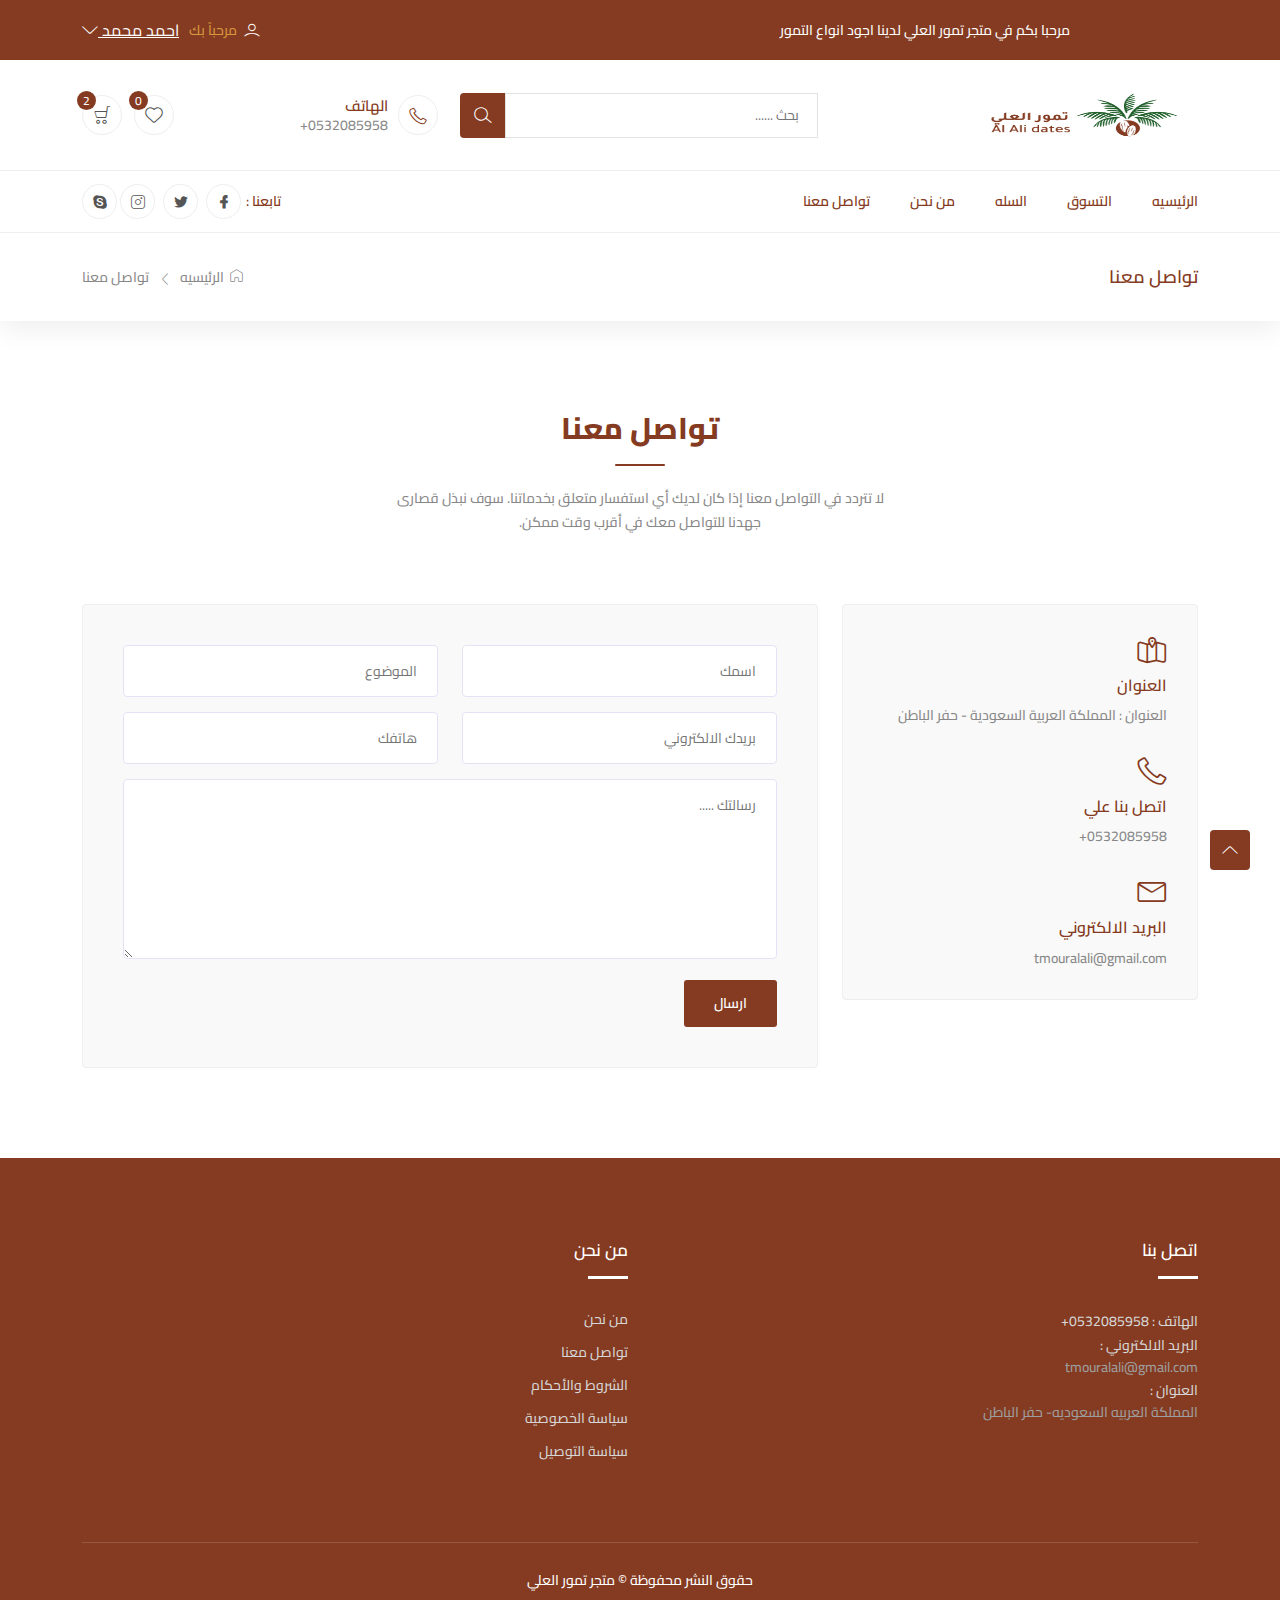
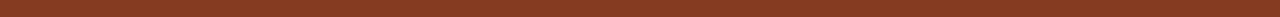
<file: contact.html>
<!DOCTYPE html>
<html class="no-js" lang="ar" dir="rtl">
  <head>
    <meta charset="utf-8" />
    <meta http-equiv="x-ua-compatible" content="ie=edge" />
    <title>متجر تمور العلي</title>
    <meta name="description" content="" />
    <meta name="viewport" content="width=device-width, initial-scale=1" />
    <link
      rel="shortcut icon"
      type="image/x-icon"
      href="assets/images/0-04.png"
    />

    <!-- ========================= CSS here ========================= -->
    <link rel="stylesheet" href="assets/css/login.css" />
    <link rel="stylesheet" href="assets/css/bootstrap.min.css" />
    <link rel="stylesheet" href="assets/css/LineIcons.3.0.css" />
    <link rel="stylesheet" href="assets/css/tiny-slider.css" />
    <link rel="stylesheet" href="assets/css/glightbox.min.css" />
    <link rel="stylesheet" href="assets/css/style.css" />
    <style>
      .tns-visually-hidden {
        position: absolute;
        left: 1000em !important;
      }
    </style>
  </head>

  <body>
    <!--[if lte IE 9]>
      <p class="browserupgrade">
        You are using an <strong>outdated</strong> browser. Please
        <a href="https://browsehappy.com/">upgrade your browser</a> to improve
        your experience and security.
      </p>
    <![endif]-->

    <!-- Preloader -->
    <div class="preloader">
      <div class="preloader-inner">
        <div class="preloader-icon">
          <span></span>
          <span></span>
        </div>
      </div>
    </div>
    <!-- /End Preloader -->

    <!-- Start Header Area -->
    <header class="header navbar-area">
      <!-- Start Topbar -->
      <div class="topbar">
        <div class="container">
          <div class="row align-items-center">
            <div class="col-md-6 col-12">
              <div class="text-center text-white">
                مرحبا بكم في متجر تمور العلي لدينا اجود انواع التمور
              </div>
            </div>
            <div class="col-md-6 col-12">
              <div class="top-end text-center">
                <!-- I'm a member -->
                <div class="member">
                  <i class="lni lni-user xc"></i>
                  <p class="welcome">مرحباً بك</p>
                  <div class="dropdown">
                    <button
                      class="btn btn-secondary dropdown-toggle"
                      type="button"
                      id="dropdownMenuButton"
                      data-toggle="dropdown"
                      aria-haspopup="true"
                      aria-expanded="false"
                    >
                      احمد محمد
                      <i class="lni lni-chevron-down"></i>
                    </button>
                    <div
                      class="dropdown-menu"
                      aria-labelledby="dropdownMenuButton"
                    >
                      <a class="dropdown-item" href="account.html">
                        <i class="lni lni-user"></i>
                        معلوماتى
                      </a>
                      <a class="dropdown-item" href="wishlist.html">
                        <i class="lni lni-heart"></i>
                        المفضلة
                      </a>
                      <a class="dropdown-item" href="orders.html">
                        <i class="lni lni-restaurant"></i>
                        طلباتي
                      </a>
                      <a class="dropdown-item" href="index.html">
                        <i class="lni lni-exit"></i>
                        تسجيل الخروج
                      </a>
                    </div>
                  </div>
                </div>
                <!-- I'm not member  -->
                <!-- <ul class="user-login">
                  <li>
                    <a href="login.html">تسجيل الدخول</a>
                  </li>
                  <li>
                    <a href="register.html">انشاء حساب</a>
                  </li>
                </ul> -->
              </div>
            </div>
          </div>
        </div>
      </div>
      <!-- End Topbar -->
      <!-- Start Header Middle -->
      <div class="header-middle">
        <div class="container">
          <div class="row align-items-center">
            <div class="col-sm-6 col-lg-4 col-md-3">
              <!-- Start Header Logo -->
              <a class="navbar-brand" href="index.html">
                <img src="assets/images/0-05.png" alt="Logo" />
                <!-- <h3>الركن الدوائي</h3> -->
              </a>
              <!-- End Header Logo -->
            </div>
            <div class="col-sm-6 col-lg-4 col-md-3">
              <!-- Start Main Menu Search -->
              <div class="main-menu-search">
                <!-- navbar search start -->
                <div class="navbar-search search-style-5">
                  <div class="search-input">
                    <input type="text" placeholder=" بحث ......" />
                  </div>
                  <div class="search-btn">
                    <button><i class="lni lni-search-alt"></i></button>
                  </div>
                </div>
                <!-- navbar search Ends -->
              </div>
              <!-- End Main Menu Search -->
            </div>
            <div class="col-sm-6 col-lg-4 col-md-5 col-5">
              <div class="middle-right-area">
                <div class="nav-hotline">
                  <h3>
                    الهاتف
                    <span style="direction: ltr">+0532085958</span>
                  </h3>
                  <i class="lni lni-phone"></i>
                </div>
                <div class="navbar-cart">
                  <div class="wishlist">
                    <a href="wishlist.html">
                      <i class="lni lni-heart"></i>
                      <span class="total-items">0</span>
                    </a>
                  </div>
                  <div class="cart-items">
                    <a href="javascript:void(0)" class="main-btn">
                      <i class="lni lni-cart"></i>
                      <span class="total-items">2</span>
                    </a>
                    <!-- Shopping Item -->
                    <div class="shopping-item">
                      <div class="dropdown-cart-header">
                        <a href="cart.html">السلة</a>
                        <span>2 منتج</span>
                      </div>
                      <ul class="shopping-list">
                        <li>
                          <a
                            href="javascript:void(0)"
                            class="remove"
                            title="Remove this item"
                            ><i class="lni lni-close"></i
                          ></a>
                          <div class="cart-img-head">
                            <a class="cart-img" href="product-details.html"
                              ><img
                                src="assets/images/products/p-2.jpeg"
                                alt="#"
                            /></a>
                          </div>

                          <div class="content">
                            <h4>
                              <a href="product-details.html"
                                >كرتون سكري جلكسي وزنه 3 كيلو</a
                              >
                            </h4>
                            <p class="quantity">
                              1x - <span class="amount">90.00</span>
                            </p>
                          </div>
                        </li>
                        <li>
                          <a
                            href="javascript:void(0)"
                            class="remove"
                            title="Remove this item"
                            ><i class="lni lni-close"></i
                          ></a>
                          <div class="cart-img-head">
                            <a class="cart-img" href="product-details.html"
                              ><img
                                src="assets/images/products/p-1.jpeg"
                                alt="#"
                            /></a>
                          </div>
                          <div class="content">
                            <h4>
                              <a href="product-details.html"
                                >كرتون سكري مفتل وزنه 3 كيلو</a
                              >
                            </h4>
                            <p class="quantity">
                              1x - <span class="amount">90.00</span>
                            </p>
                          </div>
                        </li>
                      </ul>
                      <div class="bottom">
                        <div class="total">
                          <span class="total-amount">180 ريال سعودي</span>
                          <span>السعر الكلي</span>
                        </div>
                        <div class="button">
                          <a href="checkout.html" class="btn animate"> الدفع</a>
                        </div>
                      </div>
                    </div>
                    <!--/ End Shopping Item -->
                  </div>
                </div>
              </div>
            </div>
          </div>
        </div>
      </div>
      <!-- End Header Middle -->
      <!-- Start Header Bottom -->
      <div class="container">
        <div class="row align-items-center">
          <div class="col-lg-8 col-md-6 col-12">
            <div class="nav-inner">
              <!-- Start Navbar -->
              <nav class="navbar navbar-expand-lg">
                <button
                  class="navbar-toggler mobile-menu-btn"
                  type="button"
                  data-bs-toggle="collapse"
                  data-bs-target="#navbarSupportedContent"
                  aria-controls="navbarSupportedContent"
                  aria-expanded="false"
                  aria-label="Toggle navigation"
                >
                  <span class="toggler-icon"></span>
                  <span class="toggler-icon"></span>
                  <span class="toggler-icon"></span>
                </button>
                <div
                  class="collapse navbar-collapse sub-menu-bar"
                  id="navbarSupportedContent"
                >
                  <ul id="nav" class="navbar-nav ms-auto">
                    <li class="nav-item">
                      <a href="index.html" aria-label="Toggle navigation"
                        >الرئيسيه</a
                      >
                    </li>
                    <li class="nav-item">
                      <a href="product-list.html" aria-label="Toggle navigation"
                        >التسوق</a
                      >
                    </li>
                    <li class="nav-item">
                      <a href="cart.html" aria-label="Toggle navigation"
                        >السله</a
                      >
                    </li>
                    <li class="nav-item">
                      <a href="about-us.html" aria-label="Toggle navigation"
                        >من نحن</a
                      >
                    </li>
                    <li class="nav-item">
                      <!-- class="active" -->
                      <a href="contact.html" aria-label="Toggle navigation"
                        >تواصل معنا</a
                      >
                    </li>
                  </ul>
                </div>
                <!-- navbar collapse -->
              </nav>
              <!-- End Navbar -->
            </div>
          </div>
          <div class="col-lg-4 col-md-6 col-12">
            <!-- Start Nav Social -->
            <div class="nav-social">
              <h5 class="title">تابعنا :</h5>
              <ul>
                <li>
                  <a href="javascript:void(0)"
                    ><i class="lni lni-facebook-filled"></i
                  ></a>
                </li>
                <li>
                  <a href="javascript:void(0)"
                    ><i class="lni lni-twitter-original"></i
                  ></a>
                </li>
                <li>
                  <a href="javascript:void(0)"
                    ><i class="lni lni-instagram"></i
                  ></a>
                </li>
                <li>
                  <a href="javascript:void(0)"><i class="lni lni-skype"></i></a>
                </li>
              </ul>
            </div>
            <!-- End Nav Social -->
          </div>
        </div>
      </div>
      <!-- End Header Bottom -->
    </header>
    <!-- End Header Area -->

    <!-- Start Breadcrumbs -->
    <div class="breadcrumbs">
      <div class="container">
        <div class="row align-items-center">
          <div class="col-lg-6 col-md-6 col-12">
            <div class="breadcrumbs-content">
              <h1 class="page-title">تواصل معنا</h1>
            </div>
          </div>
          <div class="col-lg-6 col-md-6 col-12">
            <ul class="breadcrumb-nav">
              <li>
                <a href="index.html"><i class="lni lni-home"></i> الرئيسيه</a>
              </li>
              <li>تواصل معنا</li>
            </ul>
          </div>
        </div>
      </div>
    </div>
    <!-- End Breadcrumbs -->

    <!-- Start Contact Area -->
    <section id="contact-us" class="contact-us section">
      <div class="container">
        <div class="contact-head">
          <div class="row">
            <div class="col-12">
              <div class="section-title">
                <h2>تواصل معنا</h2>
                <p>
                  لا تتردد في التواصل معنا إذا كان لديك أي استفسار متعلق
                  بخدماتنا. سوف نبذل قصارى جهدنا للتواصل معك في أقرب وقت ممكن.
                </p>
              </div>
            </div>
          </div>
          <div class="contact-info">
            <div class="row">
              <div class="col-lg-4 col-md-12 col-12">
                <div class="single-info-head">
                  <!-- Start Single Info -->
                  <div class="single-info">
                    <i class="lni lni-map"></i>
                    <h3>العنوان</h3>
                    <ul>
                      <li>
                        العنوان : المملكة العربية السعودية - حفر الباطن
                      </li>
                    </ul>
                  </div>
                  <!-- End Single Info -->
                  <!-- Start Single Info -->
                  <div class="single-info">
                    <i class="lni lni-phone"></i>
                    <h3>اتصل بنا علي</h3>
                    <ul>
                      <li><a href="tel:+0532085958">0532085958+</a></li>
                    </ul>
                  </div>
                  <!-- End Single Info -->
                  <!-- Start Single Info -->
                  <div class="single-info">
                    <i class="lni lni-envelope"></i>
                    <h3>البريد الالكتروني</h3>
                    <ul>
                      <li>
                        <a href="mailto:tmouralali@gmail.com"
                          >tmouralali@gmail.com</a
                        >
                      </li>
                      <!-- <li>
                        <a href="mailto:career@shopgrids.com"
                          >career@shopgrids.com</a
                        >
                      </li> -->
                    </ul>
                  </div>
                  <!-- End Single Info -->
                </div>
              </div>
              <div class="col-lg-8 col-md-12 col-12">
                <div class="contact-form-head">
                  <div class="form-main">
                    <form
                      class="form"
                      method="post"
                      action="assets/mail/mail.php"
                    >
                      <div class="row">
                        <div class="col-lg-6 col-md-6 col-12">
                          <div class="form-group">
                            <input
                              name="name"
                              type="text"
                              placeholder="اسمك"
                              required="required"
                            />
                          </div>
                        </div>
                        <div class="col-lg-6 col-md-6 col-12">
                          <div class="form-group">
                            <input
                              name="subject"
                              type="text"
                              placeholder="الموضوع"
                              required="required"
                            />
                          </div>
                        </div>
                        <div class="col-lg-6 col-md-6 col-12">
                          <div class="form-group">
                            <input
                              name="email"
                              type="email"
                              placeholder="بريدك الالكتروني"
                              required="required"
                            />
                          </div>
                        </div>
                        <div class="col-lg-6 col-md-6 col-12">
                          <div class="form-group">
                            <input
                              name="phone"
                              type="text"
                              placeholder="هاتفك"
                              required="required"
                            />
                          </div>
                        </div>
                        <div class="col-12">
                          <div class="form-group message">
                            <textarea
                              name="message"
                              placeholder="رسالتك ....."
                            ></textarea>
                          </div>
                        </div>
                        <div class="col-12">
                          <div class="form-group button">
                            <button type="submit" class="btn">ارسال</button>
                          </div>
                        </div>
                      </div>
                    </form>
                  </div>
                </div>
              </div>
            </div>
          </div>
        </div>
      </div>
    </section>
    <!--/ End Contact Area -->

  <!-- Start Footer Area -->
  <footer class="footer">
    <!-- Start Footer Middle -->
    <div class="footer-middle">
      <div class="container">
        <div class="bottom-inner">
          <div class="row">
            <div class=" col-md-6 col-12">
              <!-- Single Widget -->
              <div class="single-footer f-contact">
                <h3>اتصل بنا</h3>
                <p class="phone">الهاتف : 0532085958+</p>
                
               
                <p class="mail">
                  <p class="phone">البريد الالكتروني : </p>
                  <a style="color: #9e9e9e;" href="mailto:tmouralali@gmail.com"
                    >tmouralali@gmail.com</a
                  >
                </p>
                <p class="mail">
                  <p class="phone">العنوان : </p>
                  <a style="color: #9e9e9e;" href="#"
                    >المملكة العربيه السعوديه- حفر الباطن</a
                  >
                </p>
              </div>
              <!-- End Single Widget -->
            </div>
            <div class=" col-md-6 col-12">
              <!-- Single Widget -->
              <div class="single-footer f-link">
                <h3>من نحن</h3>
                <ul>
                  <li><a href="javascript:void(0)">من نحن</a></li>
                  <li><a href="javascript:void(0)">تواصل معنا</a></li>
                  <li><a href="javascript:void(0)">الشروط والأحكام</a></li>
                  <li><a href="javascript:void(0)">سياسة الخصوصية</a></li>
                  <li><a href="javascript:void(0)">سياسة التوصيل</a></li>
                </ul>
              </div>
              <!-- End Single Widget -->
            </div>
            
          </div>
        </div>
      </div>
    </div>
    <!-- End Footer Middle -->
    <!-- Start Footer Bottom -->
    <div class="footer-bottom">
      <div class="container">
        <div class="inner-content">
          <div class="row align-items-center">
            <div class="col-12 text-center">
              <div class="copyright">
                <p>حقوق النشر محفوظة © متجر تمور العلي</p>
              </div>
            </div>
          </div>
        </div>
      </div>
    </div>
    <!-- End Footer Bottom -->
  </footer>
  <!--/ End Footer Area -->

    <!-- ========================= scroll-top ========================= -->
    <a href="#" class="scroll-top">
      <i class="lni lni-chevron-up"></i>
    </a>

    <!-- ========================= JS here ========================= -->
    <script
      src="https://code.jquery.com/jquery-3.2.1.slim.min.js"
      integrity="sha384-KJ3o2DKtIkvYIK3UENzmM7KCkRr/rE9/Qpg6aAZGJwFDMVNA/GpGFF93hXpG5KkN"
      crossorigin="anonymous"
    ></script>
    <script
      src="https://cdn.jsdelivr.net/npm/popper.js@1.12.9/dist/umd/popper.min.js"
      integrity="sha384-ApNbgh9B+Y1QKtv3Rn7W3mgPxhU9K/ScQsAP7hUibX39j7fakFPskvXusvfa0b4Q"
      crossorigin="anonymous"
    ></script>
    <script
      src="https://cdn.jsdelivr.net/npm/bootstrap@4.0.0/dist/js/bootstrap.min.js"
      integrity="sha384-JZR6Spejh4U02d8jOt6vLEHfe/JQGiRRSQQxSfFWpi1MquVdAyjUar5+76PVCmYl"
      crossorigin="anonymous"
    ></script>
    <script src="assets/js/bootstrap.min.js"></script>
    <script src="assets/js/tiny-slider.js"></script>
    <script src="assets/js/glightbox.min.js"></script>
    <script src="assets/js/main.js"></script>
  </body>
</html>
</file>
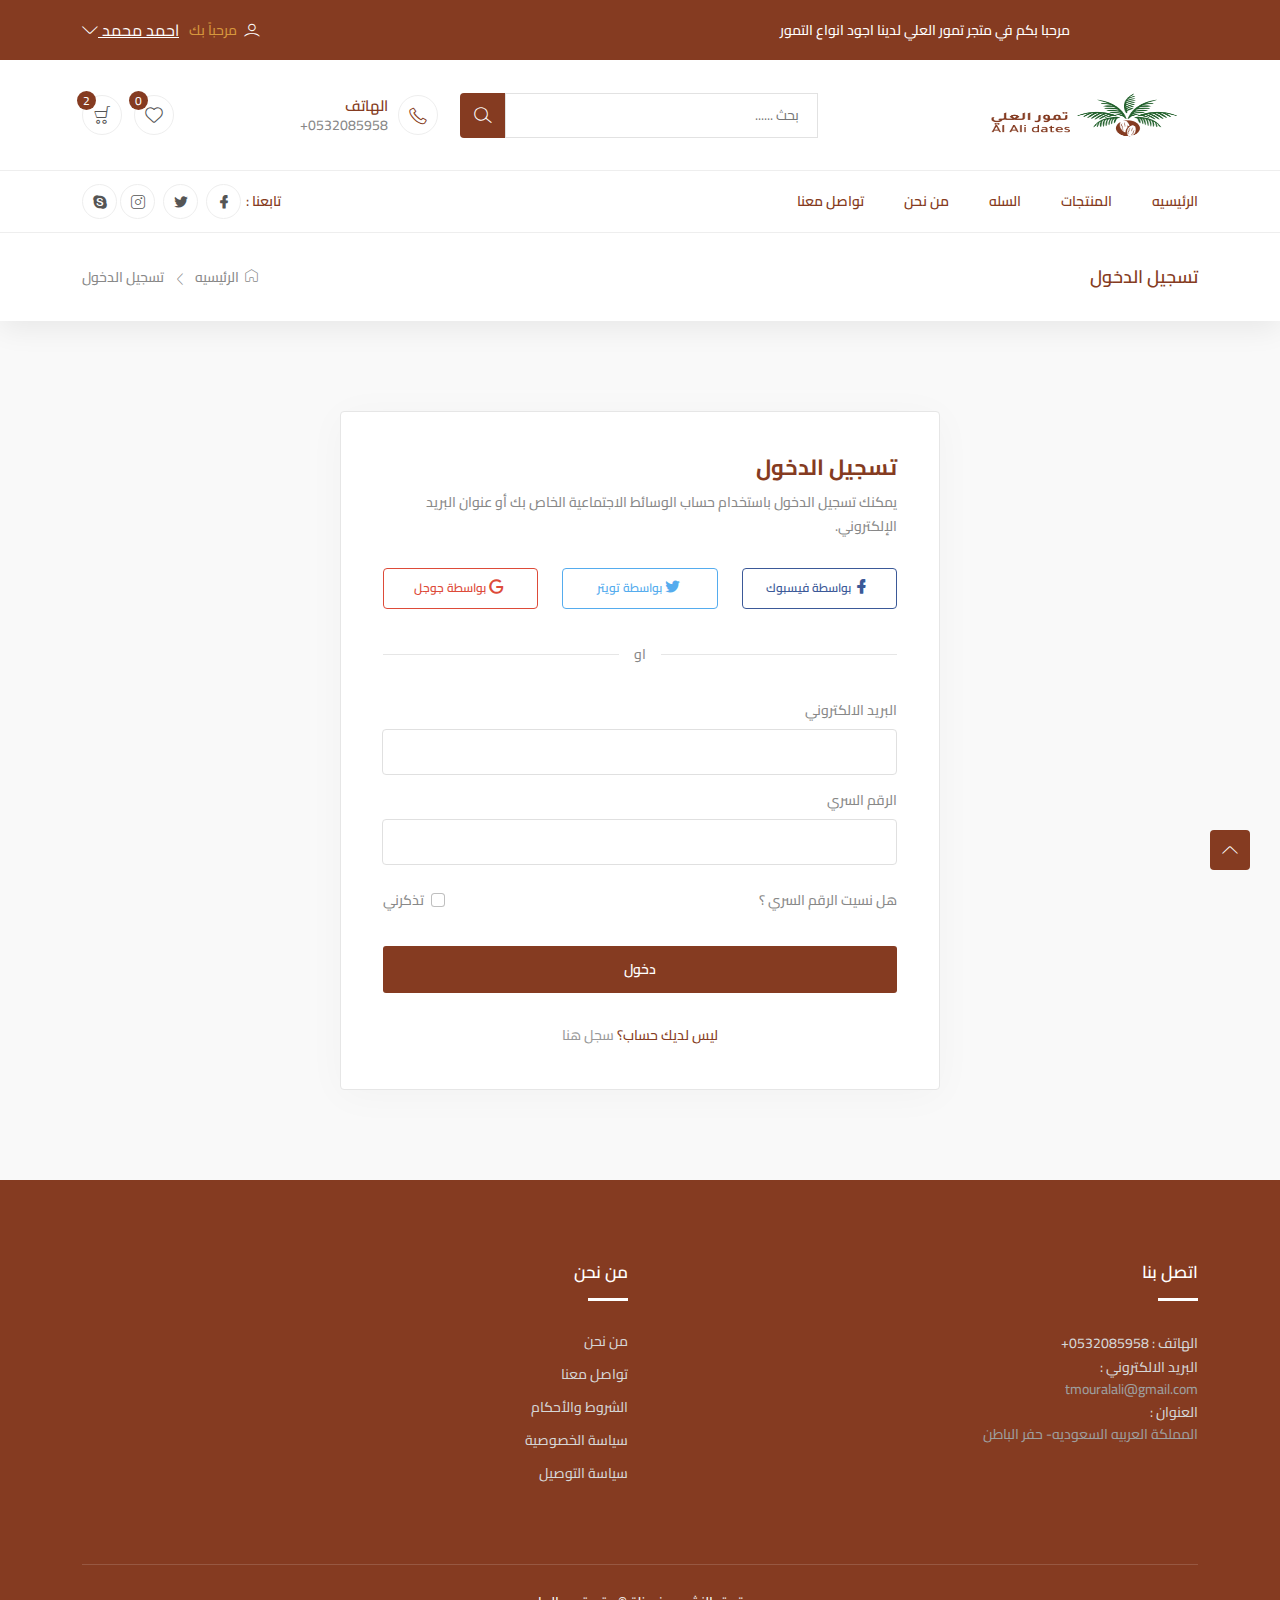
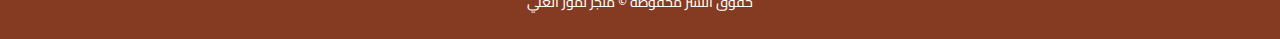
<file: login.html>
<!DOCTYPE html>
<html class="no-js" lang="ar" dir="rtl">
  <head>
    <meta charset="utf-8" />
    <meta http-equiv="x-ua-compatible" content="ie=edge" />
    <title>متجر تمور العلي</title>
    <meta name="description" content="" />
    <meta name="viewport" content="width=device-width, initial-scale=1" />
    <link
      rel="shortcut icon"
      type="image/x-icon"
      href="assets/images/0-04.png"
    />

    <!-- ========================= CSS here ========================= -->
    <link rel="stylesheet" href="assets/css/login.css" />
    <link rel="stylesheet" href="assets/css/bootstrap.min.css" />
    <link rel="stylesheet" href="assets/css/LineIcons.3.0.css" />
    <link rel="stylesheet" href="assets/css/tiny-slider.css" />
    <link rel="stylesheet" href="assets/css/glightbox.min.css" />
    <link rel="stylesheet" href="assets/css/style.css" />
    <style>
      .tns-visually-hidden {
        position: absolute;
        left: 1000em !important;
      }
    </style>
  </head>

  <body>
    <!--[if lte IE 9]>
      <p class="browserupgrade">
        You are using an <strong>outdated</strong> browser. Please
        <a href="https://browsehappy.com/">upgrade your browser</a> to improve
        your experience and security.
      </p>
    <![endif]-->

    <!-- Preloader -->
    <div class="preloader">
      <div class="preloader-inner">
        <div class="preloader-icon">
          <span></span>
          <span></span>
        </div>
      </div>
    </div>
    <!-- /End Preloader -->

    <!-- Start Header Area -->
    <header class="header navbar-area">
      <!-- Start Topbar -->
      <div class="topbar">
        <div class="container">
          <div class="row align-items-center">
            <div class="col-md-6 col-12">
              <div class="text-center text-white">
                مرحبا بكم في متجر تمور العلي لدينا اجود انواع التمور
              </div>
            </div>
            <div class="col-md-6 col-12">
              <div class="top-end text-center">
                <!-- I'm a member -->
                <div class="member">
                  <i class="lni lni-user xc"></i>
                  <p class="welcome">مرحباً بك</p>
                  <div class="dropdown">
                    <button
                      class="btn btn-secondary dropdown-toggle"
                      type="button"
                      id="dropdownMenuButton"
                      data-toggle="dropdown"
                      aria-haspopup="true"
                      aria-expanded="false"
                    >
                      احمد محمد
                      <i class="lni lni-chevron-down"></i>
                    </button>
                    <div
                      class="dropdown-menu"
                      aria-labelledby="dropdownMenuButton"
                    >
                      <a class="dropdown-item" href="account.html">
                        <i class="lni lni-user"></i>
                        معلوماتى
                      </a>
                      <a class="dropdown-item" href="wishlist.html">
                        <i class="lni lni-heart"></i>
                        المفضلة
                      </a>
                      <a class="dropdown-item" href="orders.html">
                        <i class="lni lni-restaurant"></i>
                        طلباتي
                      </a>
                      <a class="dropdown-item" href="index.html">
                        <i class="lni lni-exit"></i>
                        تسجيل الخروج
                      </a>
                    </div>
                  </div>
                </div>
                <!-- I'm not member  -->
                <!-- <ul class="user-login">
                <li>
                  <a href="login.html">تسجيل الدخول</a>
                </li>
                <li>
                  <a href="register.html">انشاء حساب</a>
                </li>
              </ul> -->
              </div>
            </div>
          </div>
        </div>
      </div>
      <!-- End Topbar -->
      <!-- Start Header Middle -->
      <div class="header-middle">
        <div class="container">
          <div class="row align-items-center">
            <div class="col-sm-6 col-lg-4 col-md-3">
              <!-- Start Header Logo -->
              <a class="navbar-brand" href="index.html">
                <img src="assets/images/0-05.png" alt="Logo" />
                <!-- <h3>الركن الدوائي</h3> -->
              </a>
              <!-- End Header Logo -->
            </div>
            <div class="col-sm-6 col-lg-4 col-md-3">
              <!-- Start Main Menu Search -->
              <div class="main-menu-search">
                <!-- navbar search start -->
                <div class="navbar-search search-style-5">
                  <div class="search-input">
                    <input type="text" placeholder=" بحث ......" />
                  </div>
                  <div class="search-btn">
                    <button><i class="lni lni-search-alt"></i></button>
                  </div>
                </div>
                <!-- navbar search Ends -->
              </div>
              <!-- End Main Menu Search -->
            </div>
            <div class="col-sm-6 col-lg-4 col-md-5 col-5">
              <div class="middle-right-area">
                <div class="nav-hotline">
                  <h3>
                    الهاتف
                    <span style="direction: ltr">+0532085958</span>
                  </h3>
                  <i class="lni lni-phone"></i>
                </div>
                <div class="navbar-cart">
                  <div class="wishlist">
                    <a href="wishlist.html">
                      <i class="lni lni-heart"></i>
                      <span class="total-items">0</span>
                    </a>
                  </div>
                  <div class="cart-items">
                    <a href="javascript:void(0)" class="main-btn">
                      <i class="lni lni-cart"></i>
                      <span class="total-items">2</span>
                    </a>
                    <!-- Shopping Item -->
                    <div class="shopping-item">
                      <div class="dropdown-cart-header">
                        <a href="cart.html">السلة</a>
                        <span>2 منتج</span>
                      </div>
                      <ul class="shopping-list">
                        <li>
                          <a
                            href="javascript:void(0)"
                            class="remove"
                            title="Remove this item"
                            ><i class="lni lni-close"></i
                          ></a>
                          <div class="cart-img-head">
                            <a class="cart-img" href="product-details.html"
                              ><img
                                src="assets/images/products/p-2.jpeg"
                                alt="#"
                            /></a>
                          </div>

                          <div class="content">
                            <h4>
                              <a href="product-details.html"
                                >كرتون سكري جلكسي وزنه 3 كيلو</a
                              >
                            </h4>
                            <p class="quantity">
                              1x - <span class="amount">90.00</span>
                            </p>
                          </div>
                        </li>
                        <li>
                          <a
                            href="javascript:void(0)"
                            class="remove"
                            title="Remove this item"
                            ><i class="lni lni-close"></i
                          ></a>
                          <div class="cart-img-head">
                            <a class="cart-img" href="product-details.html"
                              ><img
                                src="assets/images/products/p-1.jpeg"
                                alt="#"
                            /></a>
                          </div>
                          <div class="content">
                            <h4>
                              <a href="product-details.html"
                                >كرتون سكري مفتل وزنه 3 كيلو</a
                              >
                            </h4>
                            <p class="quantity">
                              1x - <span class="amount">90.00</span>
                            </p>
                          </div>
                        </li>
                      </ul>
                      <div class="bottom">
                        <div class="total">
                          <span class="total-amount">180 ريال سعودي</span>
                          <span>السعر الكلي</span>
                        </div>
                        <div class="button">
                          <a href="checkout.html" class="btn animate"> الدفع</a>
                        </div>
                      </div>
                    </div>
                    <!--/ End Shopping Item -->
                  </div>
                </div>
              </div>
            </div>
          </div>
        </div>
      </div>
      <!-- End Header Middle -->
      <!-- Start Header Bottom -->
      <div class="container">
        <div class="row align-items-center">
          <div class="col-lg-8 col-md-6 col-12">
            <div class="nav-inner">
              <!-- Start Navbar -->
              <nav class="navbar navbar-expand-lg">
                <button
                  class="navbar-toggler mobile-menu-btn"
                  type="button"
                  data-bs-toggle="collapse"
                  data-bs-target="#navbarSupportedContent"
                  aria-controls="navbarSupportedContent"
                  aria-expanded="false"
                  aria-label="Toggle navigation"
                >
                  <span class="toggler-icon"></span>
                  <span class="toggler-icon"></span>
                  <span class="toggler-icon"></span>
                </button>
                <div
                  class="collapse navbar-collapse sub-menu-bar"
                  id="navbarSupportedContent"
                >
                  <ul id="nav" class="navbar-nav ms-auto">
                    <li class="nav-item">
                      <a href="index.html" aria-label="Toggle navigation"
                        >الرئيسيه</a
                      >
                    </li>
                    <li class="nav-item">
                      <a href="product-list.html" aria-label="Toggle navigation"
                        >المنتجات</a
                      >
                    </li>
                    <li class="nav-item">
                      <a href="cart.html" aria-label="Toggle navigation"
                        >السله</a
                      >
                    </li>
                    <li class="nav-item">
                      <a href="about-us.html" aria-label="Toggle navigation"
                        >من نحن</a
                      >
                    </li>
                    <li class="nav-item">
                      <!-- class="active" -->
                      <a href="contact.html" aria-label="Toggle navigation"
                        >تواصل معنا</a
                      >
                    </li>
                  </ul>
                </div>
                <!-- navbar collapse -->
              </nav>
              <!-- End Navbar -->
            </div>
          </div>
          <div class="col-lg-4 col-md-6 col-12">
            <!-- Start Nav Social -->
            <div class="nav-social">
              <h5 class="title">تابعنا :</h5>
              <ul>
                <li>
                  <a href="javascript:void(0)"
                    ><i class="lni lni-facebook-filled"></i
                  ></a>
                </li>
                <li>
                  <a href="javascript:void(0)"
                    ><i class="lni lni-twitter-original"></i
                  ></a>
                </li>
                <li>
                  <a href="javascript:void(0)"
                    ><i class="lni lni-instagram"></i
                  ></a>
                </li>
                <li>
                  <a href="javascript:void(0)"><i class="lni lni-skype"></i></a>
                </li>
              </ul>
            </div>
            <!-- End Nav Social -->
          </div>
        </div>
      </div>
      <!-- End Header Bottom -->
    </header>
    <!-- End Header Area -->

    <!-- Start Breadcrumbs -->
    <div class="breadcrumbs">
      <div class="container">
        <div class="row align-items-center">
          <div class="col-lg-6 col-md-6 col-12">
            <div class="breadcrumbs-content">
              <h1 class="page-title">تسجيل الدخول</h1>
            </div>
          </div>
          <div class="col-lg-6 col-md-6 col-12">
            <ul class="breadcrumb-nav">
              <li>
                <a href="index.html"><i class="lni lni-home"></i> الرئيسيه</a>
              </li>
              <li>تسجيل الدخول</li>
            </ul>
          </div>
        </div>
      </div>
    </div>
    <!-- End Breadcrumbs -->

    <!-- Start Account Login Area -->
    <div class="account-login section">
      <div class="container">
        <div class="row">
          <!-- class="col-lg-6 offset-lg-3 col-md-10 offset-md-1 col-12" -->
          <!-- style="margin-right: 25%" -->
          <div>
            <form class="card login-form" method="post">
              <div class="card-body">
                <div class="title">
                  <h3>تسجيل الدخول</h3>
                  <p>
                    يمكنك تسجيل الدخول باستخدام حساب الوسائط الاجتماعية الخاص بك
                    أو عنوان البريد الإلكتروني.
                  </p>
                </div>
                <div class="social-login">
                  <div class="row">
                    <div class="col-lg-4 col-md-4 col-12">
                      <a class="btn facebook-btn" href="javascript:void(0)"
                        ><i class="lni lni-facebook-filled"></i> بواسطة فيسبوك
                      </a>
                    </div>
                    <div class="col-lg-4 col-md-4 col-12">
                      <a class="btn twitter-btn" href="javascript:void(0)"
                        ><i class="lni lni-twitter-original"></i> بواسطة تويتر
                      </a>
                    </div>
                    <div class="col-lg-4 col-md-4 col-12">
                      <a class="btn google-btn" href="javascript:void(0)"
                        ><i class="lni lni-google"></i> بواسطة جوجل
                      </a>
                    </div>
                  </div>
                </div>
                <div class="alt-option">
                  <span>او</span>
                </div>
                <div class="form-group input-group">
                  <label for="reg-fn">البريد الالكتروني</label>
                  <input
                    class="form-control"
                    type="email"
                    id="reg-email"
                    required
                  />
                </div>
                <div class="form-group input-group">
                  <label for="reg-fn">الرقم السري</label>
                  <input
                    class="form-control"
                    type="password"
                    id="reg-pass"
                    required
                  />
                </div>
                <div
                  class="d-flex flex-wrap justify-content-between bottom-content"
                >
                  <a class="lost-pass" href="account-password-recovery.html"
                    >هل نسيت الرقم السري ؟</a
                  >
                  <div class="form-check" style="padding-left: 0">
                    <label class="form-check-label">تذكرني</label>
                    <input
                      type="checkbox"
                      class="form-check-input width-auto"
                      id="exampleCheck1"
                      style="float: right; margin-right: -1.5em"
                    />
                  </div>
                </div>
                <div class="button">
                  <button class="btn" type="submit">دخول</button>
                </div>
                <p class="outer-link">
                  ليس لديك حساب؟
                  <a href="register.html"> سجل هنا </a>
                </p>
              </div>
            </form>
          </div>
        </div>
      </div>
    </div>
    <!-- End Account Login Area -->

     <!-- Start Footer Area -->
     <footer class="footer">
      <!-- Start Footer Middle -->
      <div class="footer-middle">
        <div class="container">
          <div class="bottom-inner">
            <div class="row">
              <div class=" col-md-6 col-12">
                <!-- Single Widget -->
                <div class="single-footer f-contact">
                  <h3>اتصل بنا</h3>
                  <p class="phone">الهاتف : 0532085958+</p>
                  
                 
                  <p class="mail">
                    <p class="phone">البريد الالكتروني : </p>
                    <a style="color: #9e9e9e;" href="mailto:tmouralali@gmail.com"
                      >tmouralali@gmail.com</a
                    >
                  </p>
                  <p class="mail">
                    <p class="phone">العنوان : </p>
                    <a style="color: #9e9e9e;" href="#"
                      >المملكة العربيه السعوديه- حفر الباطن</a
                    >
                  </p>
                </div>
                <!-- End Single Widget -->
              </div>
              <div class=" col-md-6 col-12">
                <!-- Single Widget -->
                <div class="single-footer f-link">
                  <h3>من نحن</h3>
                  <ul>
                    <li><a href="javascript:void(0)">من نحن</a></li>
                    <li><a href="javascript:void(0)">تواصل معنا</a></li>
                    <li><a href="javascript:void(0)">الشروط والأحكام</a></li>
                    <li><a href="javascript:void(0)">سياسة الخصوصية</a></li>
                    <li><a href="javascript:void(0)">سياسة التوصيل</a></li>
                  </ul>
                </div>
                <!-- End Single Widget -->
              </div>
              
            </div>
          </div>
        </div>
      </div>
      <!-- End Footer Middle -->
      <!-- Start Footer Bottom -->
      <div class="footer-bottom">
        <div class="container">
          <div class="inner-content">
            <div class="row align-items-center">
              <div class="col-12 text-center">
                <div class="copyright">
                  <p>حقوق النشر محفوظة © متجر تمور العلي</p>
                </div>
              </div>
            </div>
          </div>
        </div>
      </div>
      <!-- End Footer Bottom -->
    </footer>
    <!--/ End Footer Area -->
    <!-- ========================= scroll-top ========================= -->
    <a href="#" class="scroll-top">
      <i class="lni lni-chevron-up"></i>
    </a>

    <!-- ========================= JS here ========================= -->
    <script
      src="https://code.jquery.com/jquery-3.2.1.slim.min.js"
      integrity="sha384-KJ3o2DKtIkvYIK3UENzmM7KCkRr/rE9/Qpg6aAZGJwFDMVNA/GpGFF93hXpG5KkN"
      crossorigin="anonymous"
    ></script>
    <script
      src="https://cdn.jsdelivr.net/npm/popper.js@1.12.9/dist/umd/popper.min.js"
      integrity="sha384-ApNbgh9B+Y1QKtv3Rn7W3mgPxhU9K/ScQsAP7hUibX39j7fakFPskvXusvfa0b4Q"
      crossorigin="anonymous"
    ></script>
    <script
      src="https://cdn.jsdelivr.net/npm/bootstrap@4.0.0/dist/js/bootstrap.min.js"
      integrity="sha384-JZR6Spejh4U02d8jOt6vLEHfe/JQGiRRSQQxSfFWpi1MquVdAyjUar5+76PVCmYl"
      crossorigin="anonymous"
    ></script>
    <script src="assets/js/bootstrap.min.js"></script>
    <script src="assets/js/tiny-slider.js"></script>
    <script src="assets/js/glightbox.min.js"></script>
    <script src="assets/js/main.js"></script>
  </body>
</html>
</file>
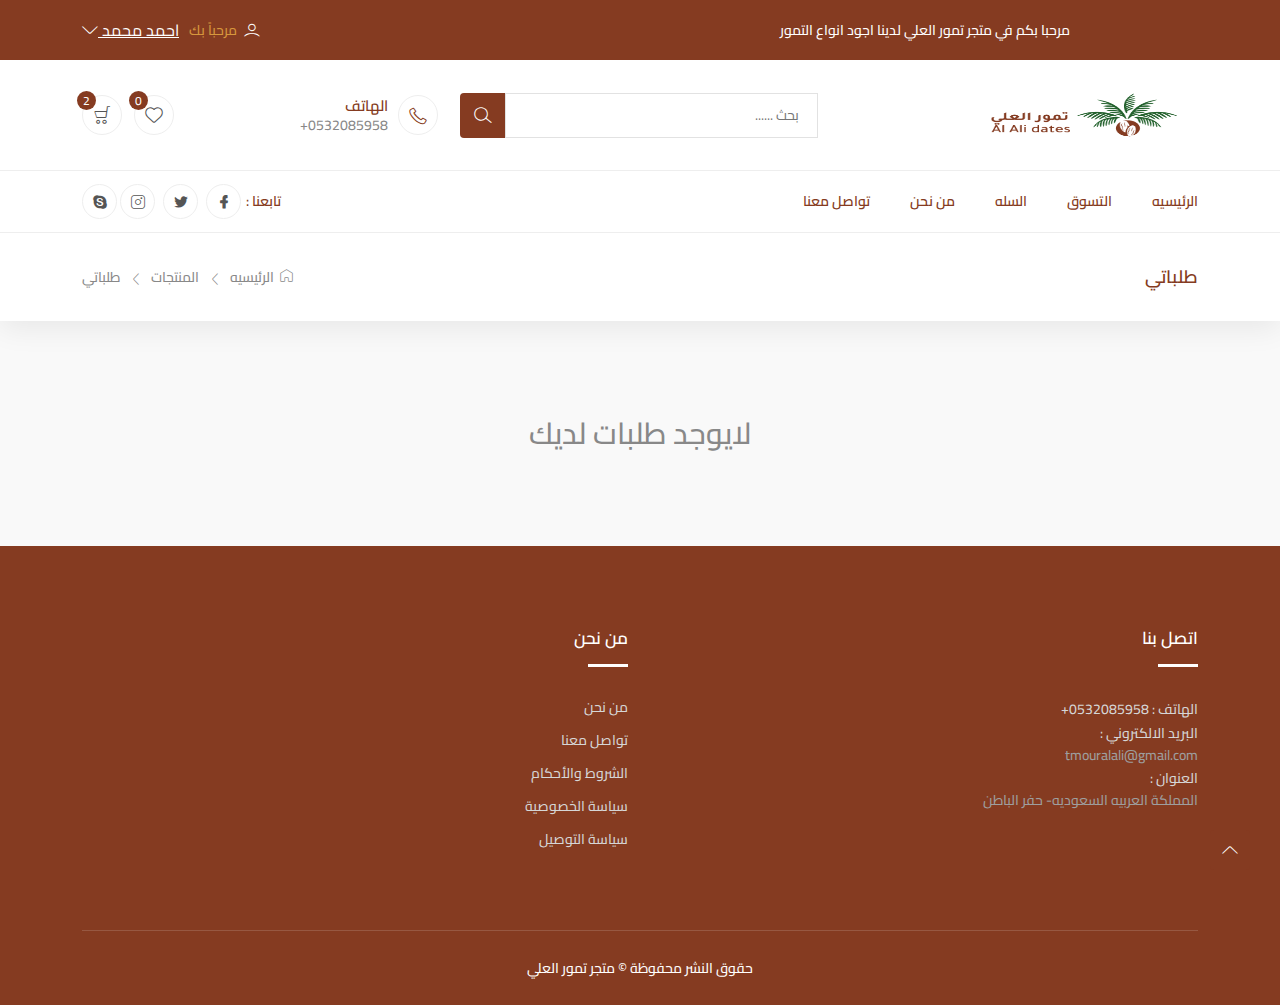
<file: orders.html>
<!DOCTYPE html>
<html class="no-js" lang="ar" dir="rtl">
  <head>
    <meta charset="utf-8" />
    <meta http-equiv="x-ua-compatible" content="ie=edge" />
    <title>متجر تمور العلي</title>
    <meta name="description" content="" />
    <meta name="viewport" content="width=device-width, initial-scale=1" />
    <link
      rel="shortcut icon"
      type="image/x-icon"
      href="assets/images/0-04.png"
    />

    <!-- ========================= CSS here ========================= -->
    <link rel="stylesheet" href="assets/css/login.css" />
    <link rel="stylesheet" href="assets/css/bootstrap.min.css" />
    <link rel="stylesheet" href="assets/css/LineIcons.3.0.css" />
    <link rel="stylesheet" href="assets/css/tiny-slider.css" />
    <link rel="stylesheet" href="assets/css/glightbox.min.css" />
    <link rel="stylesheet" href="assets/css/style.css" />
    <style>
      .tns-visually-hidden {
        position: absolute;
        left: 1000em !important;
      }
    </style>
  </head>

  <body>
    <!--[if lte IE 9]>
      <p class="browserupgrade">
        You are using an <strong>outdated</strong> browser. Please
        <a href="https://browsehappy.com/">upgrade your browser</a> to improve
        your experience and security.
      </p>
    <![endif]-->

    <!-- Preloader -->
    <div class="preloader">
      <div class="preloader-inner">
        <div class="preloader-icon">
          <span></span>
          <span></span>
        </div>
      </div>
    </div>
    <!-- /End Preloader -->

    <!-- Start Header Area -->
    <header class="header navbar-area">
      <!-- Start Topbar -->
      <div class="topbar">
        <div class="container">
          <div class="row align-items-center">
            <div class="col-md-6 col-12">
              <div class="text-center text-white">
                مرحبا بكم في متجر تمور العلي لدينا اجود انواع التمور
              </div>
            </div>
            <div class="col-md-6 col-12">
              <div class="top-end text-center">
                <!-- I'm a member -->
                <div class="member">
                  <i class="lni lni-user xc"></i>
                  <p class="welcome">مرحباً بك</p>
                  <div class="dropdown">
                    <button
                      class="btn btn-secondary dropdown-toggle"
                      type="button"
                      id="dropdownMenuButton"
                      data-toggle="dropdown"
                      aria-haspopup="true"
                      aria-expanded="false"
                    >
                      احمد محمد
                      <i class="lni lni-chevron-down"></i>
                    </button>
                    <div
                      class="dropdown-menu"
                      aria-labelledby="dropdownMenuButton"
                    >
                      <a class="dropdown-item" href="account.html">
                        <i class="lni lni-user"></i>
                        معلوماتى
                      </a>
                      <a class="dropdown-item" href="wishlist.html">
                        <i class="lni lni-heart"></i>
                        المفضلة
                      </a>
                      <a class="dropdown-item" href="orders.html">
                        <i class="lni lni-restaurant"></i>
                        طلباتي
                      </a>
                      <a class="dropdown-item" href="index.html">
                        <i class="lni lni-exit"></i>
                        تسجيل الخروج
                      </a>
                    </div>
                  </div>
                </div>
                <!-- I'm not member  -->
                <!-- <ul class="user-login">
                <li>
                  <a href="login.html">تسجيل الدخول</a>
                </li>
                <li>
                  <a href="register.html">انشاء حساب</a>
                </li>
              </ul> -->
              </div>
            </div>
          </div>
        </div>
      </div>
      <!-- End Topbar -->
      <!-- Start Header Middle -->
      <div class="header-middle">
        <div class="container">
          <div class="row align-items-center">
            <div class="col-sm-6 col-lg-4 col-md-3">
              <!-- Start Header Logo -->
              <a class="navbar-brand" href="index.html">
                <img src="assets/images/0-05.png" alt="Logo" />
                <!-- <h3>الركن الدوائي</h3> -->
              </a>
              <!-- End Header Logo -->
            </div>
            <div class="col-sm-6 col-lg-4 col-md-3">
              <!-- Start Main Menu Search -->
              <div class="main-menu-search">
                <!-- navbar search start -->
                <div class="navbar-search search-style-5">
                  <div class="search-input">
                    <input type="text" placeholder=" بحث ......" />
                  </div>
                  <div class="search-btn">
                    <button><i class="lni lni-search-alt"></i></button>
                  </div>
                </div>
                <!-- navbar search Ends -->
              </div>
              <!-- End Main Menu Search -->
            </div>
            <div class="col-sm-6 col-lg-4 col-md-5 col-5">
              <div class="middle-right-area">
                <div class="nav-hotline">
                  <h3>
                    الهاتف
                    <span style="direction: ltr">+0532085958</span>
                  </h3>
                  <i class="lni lni-phone"></i>
                </div>
                <div class="navbar-cart">
                  <div class="wishlist">
                    <a href="wishlist.html">
                      <i class="lni lni-heart"></i>
                      <span class="total-items">0</span>
                    </a>
                  </div>
                  <div class="cart-items">
                    <a href="javascript:void(0)" class="main-btn">
                      <i class="lni lni-cart"></i>
                      <span class="total-items">2</span>
                    </a>
                    <!-- Shopping Item -->
                    <div class="shopping-item">
                      <div class="dropdown-cart-header">
                        <a href="cart.html">السلة</a>
                        <span>2 منتج</span>
                      </div>
                      <ul class="shopping-list">
                        <li>
                          <a
                            href="javascript:void(0)"
                            class="remove"
                            title="Remove this item"
                            ><i class="lni lni-close"></i
                          ></a>
                          <div class="cart-img-head">
                            <a class="cart-img" href="product-details.html"
                              ><img
                                src="assets/images/products/p-2.jpeg"
                                alt="#"
                            /></a>
                          </div>

                          <div class="content">
                            <h4>
                              <a href="product-details.html"
                                >كرتون سكري جلكسي وزنه 3 كيلو</a
                              >
                            </h4>
                            <p class="quantity">
                              1x - <span class="amount">90.00</span>
                            </p>
                          </div>
                        </li>
                        <li>
                          <a
                            href="javascript:void(0)"
                            class="remove"
                            title="Remove this item"
                            ><i class="lni lni-close"></i
                          ></a>
                          <div class="cart-img-head">
                            <a class="cart-img" href="product-details.html"
                              ><img
                                src="assets/images/products/p-1.jpeg"
                                alt="#"
                            /></a>
                          </div>
                          <div class="content">
                            <h4>
                              <a href="product-details.html"
                                >كرتون سكري مفتل وزنه 3 كيلو</a
                              >
                            </h4>
                            <p class="quantity">
                              1x - <span class="amount">90.00</span>
                            </p>
                          </div>
                        </li>
                      </ul>
                      <div class="bottom">
                        <div class="total">
                          <span class="total-amount">180 ريال سعودي</span>
                          <span>السعر الكلي</span>
                        </div>
                        <div class="button">
                          <a href="checkout.html" class="btn animate"> الدفع</a>
                        </div>
                      </div>
                    </div>
                    <!--/ End Shopping Item -->
                  </div>
                </div>
              </div>
            </div>
          </div>
        </div>
      </div>
      <!-- End Header Middle -->
      <!-- Start Header Bottom -->
      <div class="container">
        <div class="row align-items-center">
          <div class="col-lg-8 col-md-6 col-12">
            <div class="nav-inner">
              <!-- Start Navbar -->
              <nav class="navbar navbar-expand-lg">
                <button
                  class="navbar-toggler mobile-menu-btn"
                  type="button"
                  data-bs-toggle="collapse"
                  data-bs-target="#navbarSupportedContent"
                  aria-controls="navbarSupportedContent"
                  aria-expanded="false"
                  aria-label="Toggle navigation"
                >
                  <span class="toggler-icon"></span>
                  <span class="toggler-icon"></span>
                  <span class="toggler-icon"></span>
                </button>
                <div
                  class="collapse navbar-collapse sub-menu-bar"
                  id="navbarSupportedContent"
                >
                  <ul id="nav" class="navbar-nav ms-auto">
                    <li class="nav-item">
                      <a href="index.html" aria-label="Toggle navigation"
                        >الرئيسيه</a
                      >
                    </li>
                    <li class="nav-item">
                      <a href="product-list.html" aria-label="Toggle navigation"
                        >التسوق</a
                      >
                    </li>
                    <li class="nav-item">
                      <a href="cart.html" aria-label="Toggle navigation"
                        >السله</a
                      >
                    </li>
                    <li class="nav-item">
                      <a href="about-us.html" aria-label="Toggle navigation"
                        >من نحن</a
                      >
                    </li>
                    <li class="nav-item">
                      <!-- class="active" -->
                      <a href="contact.html" aria-label="Toggle navigation"
                        >تواصل معنا</a
                      >
                    </li>
                  </ul>
                </div>
                <!-- navbar collapse -->
              </nav>
              <!-- End Navbar -->
            </div>
          </div>
          <div class="col-lg-4 col-md-6 col-12">
            <!-- Start Nav Social -->
            <div class="nav-social">
              <h5 class="title">تابعنا :</h5>
              <ul>
                <li>
                  <a href="javascript:void(0)"
                    ><i class="lni lni-facebook-filled"></i
                  ></a>
                </li>
                <li>
                  <a href="javascript:void(0)"
                    ><i class="lni lni-twitter-original"></i
                  ></a>
                </li>
                <li>
                  <a href="javascript:void(0)"
                    ><i class="lni lni-instagram"></i
                  ></a>
                </li>
                <li>
                  <a href="javascript:void(0)"><i class="lni lni-skype"></i></a>
                </li>
              </ul>
            </div>
            <!-- End Nav Social -->
          </div>
        </div>
      </div>
      <!-- End Header Bottom -->
    </header>
    <!-- End Header Area -->

    <!-- Start Breadcrumbs -->
    <div class="breadcrumbs">
      <div class="container">
        <div class="row align-items-center">
          <div class="col-lg-6 col-md-6 col-12">
            <div class="breadcrumbs-content">
              <h1 class="page-title">طلباتي</h1>
            </div>
          </div>
          <div class="col-lg-6 col-md-6 col-12">
            <ul class="breadcrumb-nav">
              <li>
                <a href="index.html"><i class="lni lni-home"></i> الرئيسيه</a>
              </li>
              <li><a href="index.html">المنتجات</a></li>
              <li>طلباتي</li>
            </ul>
          </div>
        </div>
      </div>
    </div>
    <!-- End Breadcrumbs -->

    <!-- Shopping Cart -->

     <div class="shopping-cart section" style="    text-align: center;
     font-size: 30px;">لايوجد طلبات لديك</div>
    <!-- <div class="shopping-cart section">
      <div class="container">
        <div class="cart-list-head">
          <table class="table">
            <thead class="thead-dark text-light bg-dark">
              <tr>
                <th scope="col">رقم الطلب</th>
                <th scope="col">التاريخ</th>
                <th scope="col">الحالة</th>
                <th scope="col">التكلفة</th>
                <th scope="col">المنتجات</th>
              </tr>
            </thead>
            <tbody>
              <tr>
                <th scope="row">1</th>
                <td>20-12-2023</td>
                <td>جاري التنفيذ</td>
                <td>300 $</td>
                <td><a href="order-details.html">الاطلاع علي المنتجات</a></td>
              </tr>
            </tbody>
          </table>
        </div>
      </div>
    </div> -->
    <!--/ End Shopping Cart -->

   <!-- Start Footer Area -->
   <footer class="footer">
    <!-- Start Footer Middle -->
    <div class="footer-middle">
      <div class="container">
        <div class="bottom-inner">
          <div class="row">
            <div class=" col-md-6 col-12">
              <!-- Single Widget -->
              <div class="single-footer f-contact">
                <h3>اتصل بنا</h3>
                <p class="phone">الهاتف : 0532085958+</p>
                
               
                <p class="mail">
                  <p class="phone">البريد الالكتروني : </p>
                  <a style="color: #9e9e9e;" href="mailto:tmouralali@gmail.com"
                    >tmouralali@gmail.com</a
                  >
                </p>
                <p class="mail">
                  <p class="phone">العنوان : </p>
                  <a style="color: #9e9e9e;" href="#"
                    >المملكة العربيه السعوديه- حفر الباطن</a
                  >
                </p>
              </div>
              <!-- End Single Widget -->
            </div>
            <div class=" col-md-6 col-12">
              <!-- Single Widget -->
              <div class="single-footer f-link">
                <h3>من نحن</h3>
                <ul>
                  <li><a href="javascript:void(0)">من نحن</a></li>
                  <li><a href="javascript:void(0)">تواصل معنا</a></li>
                  <li><a href="javascript:void(0)">الشروط والأحكام</a></li>
                  <li><a href="javascript:void(0)">سياسة الخصوصية</a></li>
                  <li><a href="javascript:void(0)">سياسة التوصيل</a></li>
                </ul>
              </div>
              <!-- End Single Widget -->
            </div>
            
          </div>
        </div>
      </div>
    </div>
    <!-- End Footer Middle -->
    <!-- Start Footer Bottom -->
    <div class="footer-bottom">
      <div class="container">
        <div class="inner-content">
          <div class="row align-items-center">
            <div class="col-12 text-center">
              <div class="copyright">
                <p>حقوق النشر محفوظة © متجر تمور العلي</p>
              </div>
            </div>
          </div>
        </div>
      </div>
    </div>
    <!-- End Footer Bottom -->
  </footer>
  <!--/ End Footer Area -->

    <!-- ========================= scroll-top ========================= -->
    <a href="#" class="scroll-top">
      <i class="lni lni-chevron-up"></i>
    </a>

    <!-- ========================= JS here ========================= -->
    <script
      src="https://code.jquery.com/jquery-3.2.1.slim.min.js"
      integrity="sha384-KJ3o2DKtIkvYIK3UENzmM7KCkRr/rE9/Qpg6aAZGJwFDMVNA/GpGFF93hXpG5KkN"
      crossorigin="anonymous"
    ></script>
    <script
      src="https://cdn.jsdelivr.net/npm/popper.js@1.12.9/dist/umd/popper.min.js"
      integrity="sha384-ApNbgh9B+Y1QKtv3Rn7W3mgPxhU9K/ScQsAP7hUibX39j7fakFPskvXusvfa0b4Q"
      crossorigin="anonymous"
    ></script>
    <script
      src="https://cdn.jsdelivr.net/npm/bootstrap@4.0.0/dist/js/bootstrap.min.js"
      integrity="sha384-JZR6Spejh4U02d8jOt6vLEHfe/JQGiRRSQQxSfFWpi1MquVdAyjUar5+76PVCmYl"
      crossorigin="anonymous"
    ></script>
    <script src="assets/js/bootstrap.min.js"></script>
    <script src="assets/js/tiny-slider.js"></script>
    <script src="assets/js/glightbox.min.js"></script>
    <script src="assets/js/main.js"></script>
  </body>
</html>
</file>
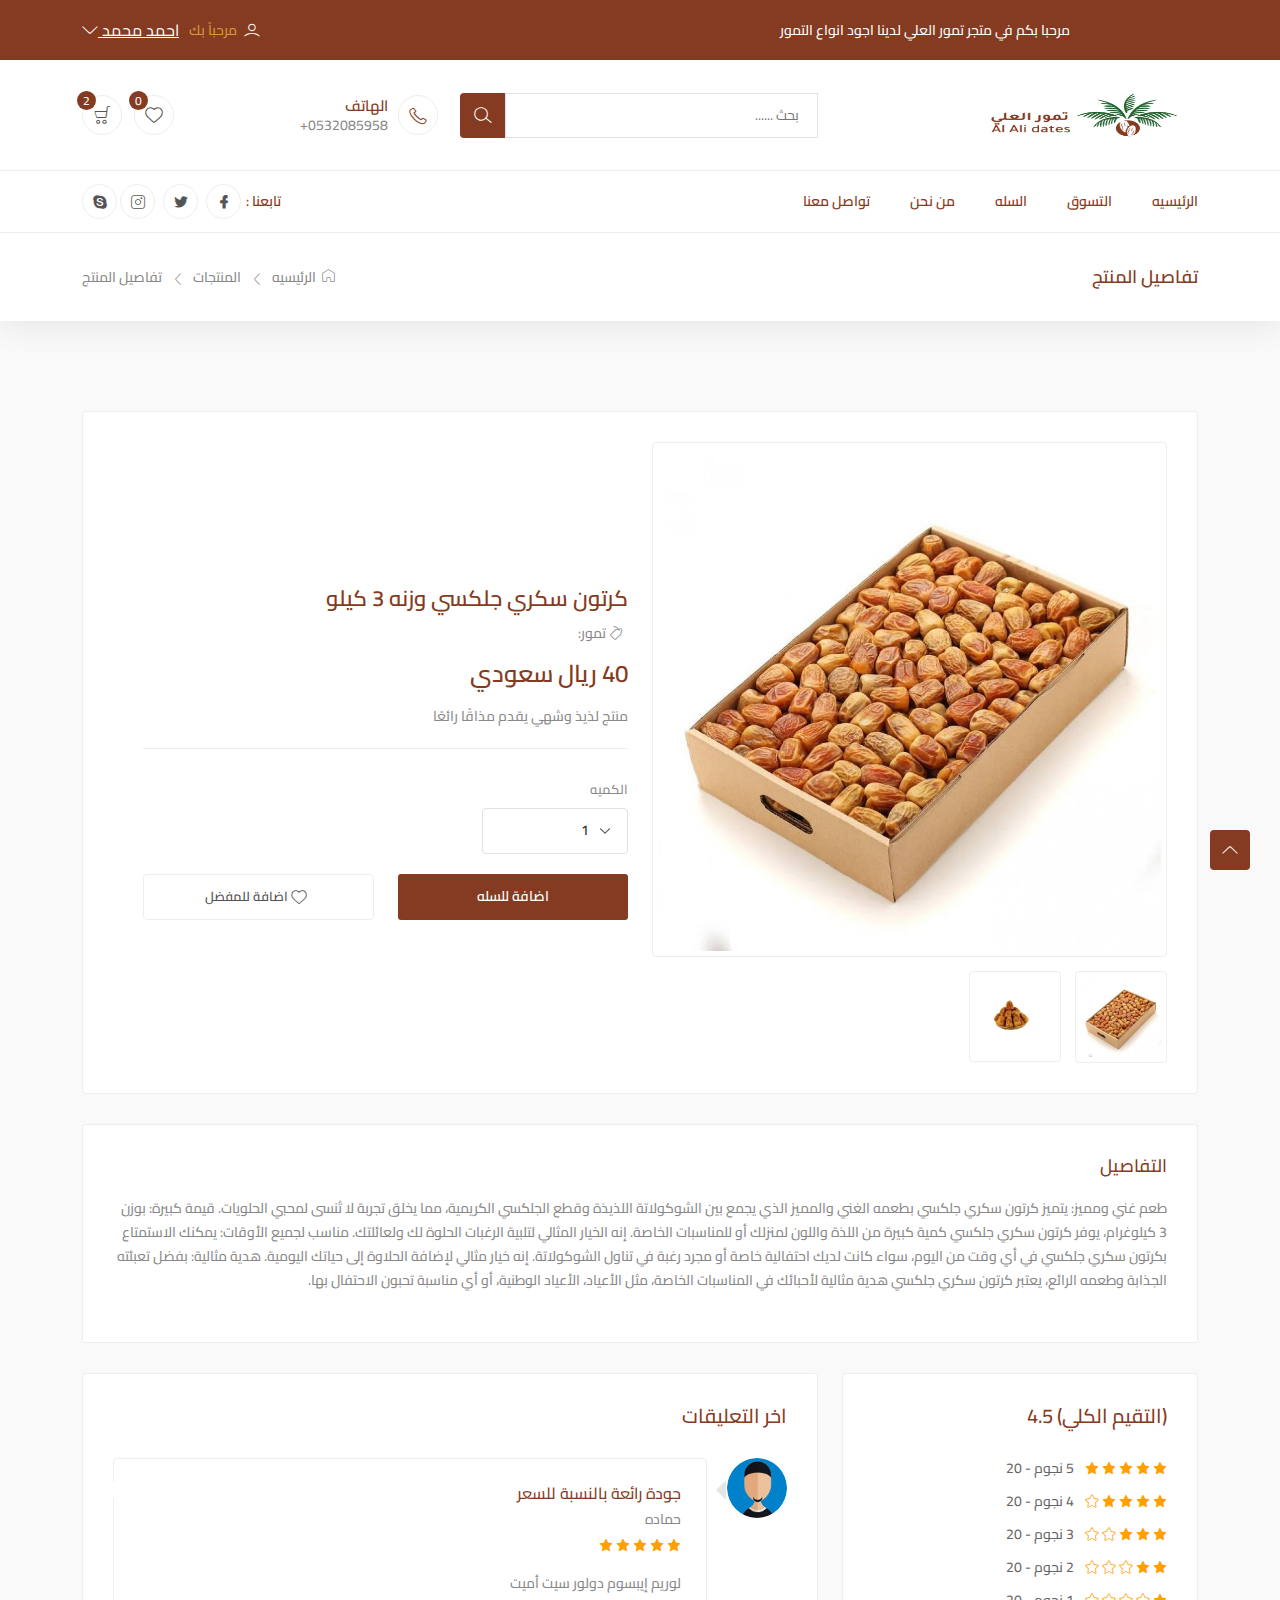
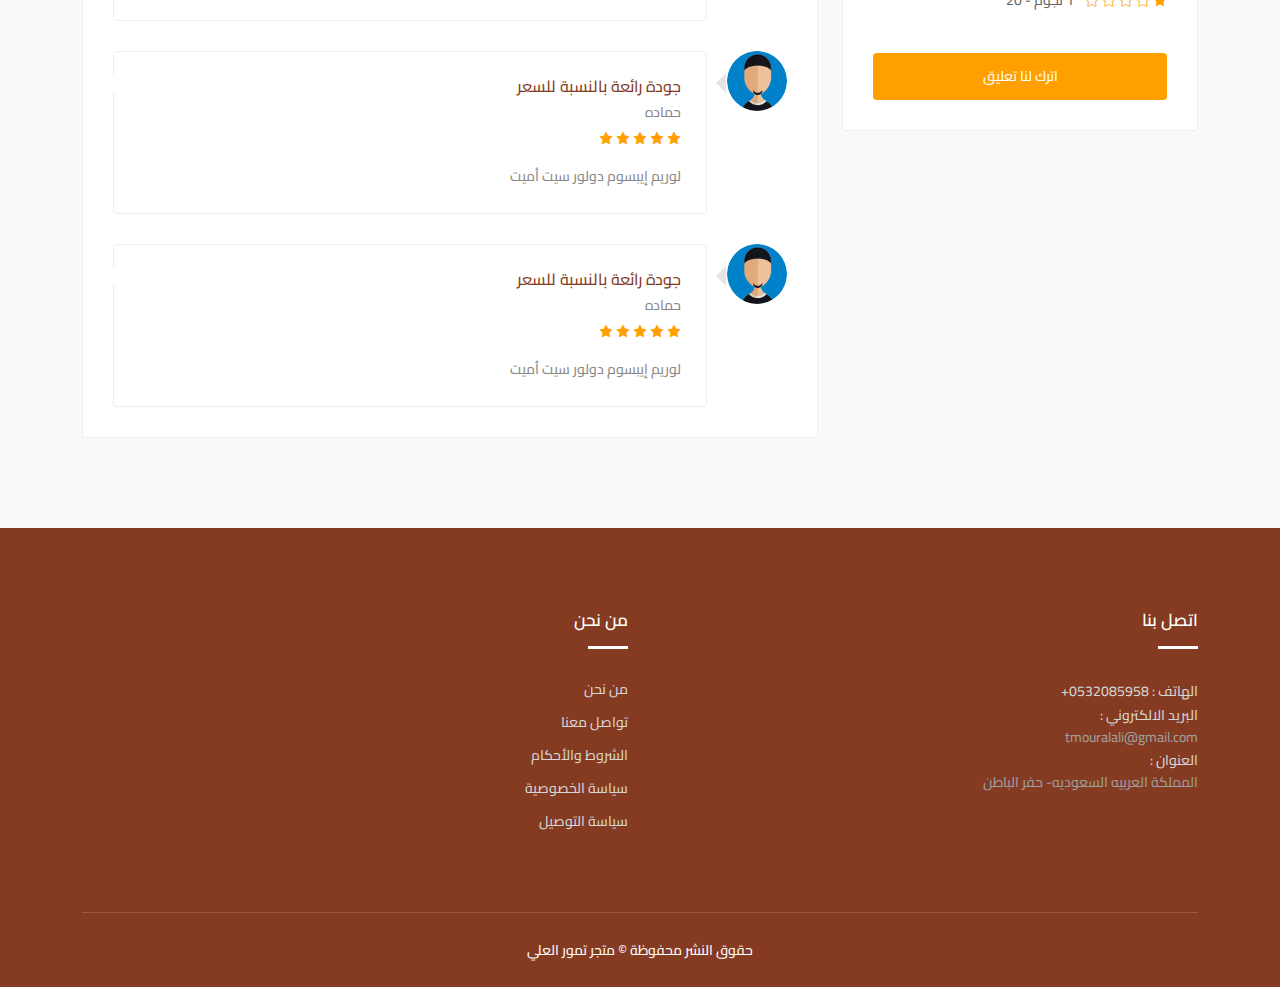
<file: product-details.html>
<!DOCTYPE html>
<html class="no-js" lang="ar" dir="rtl">
  <head>
    <meta charset="utf-8" />
    <meta http-equiv="x-ua-compatible" content="ie=edge" />
    <title>متجر تمور العلي</title>
    <meta name="description" content="" />
    <meta name="viewport" content="width=device-width, initial-scale=1" />
    <link
      rel="shortcut icon"
      type="image/x-icon"
      href="assets/images/0-04.png"
    />

    <!-- ========================= CSS here ========================= -->
    <link rel="stylesheet" href="assets/css/login.css" />
    <link rel="stylesheet" href="assets/css/bootstrap.min.css" />
    <link rel="stylesheet" href="assets/css/LineIcons.3.0.css" />
    <link rel="stylesheet" href="assets/css/tiny-slider.css" />
    <link rel="stylesheet" href="assets/css/glightbox.min.css" />
    <link rel="stylesheet" href="assets/css/style.css" />
    <style>
      .tns-visually-hidden {
        position: absolute;
        left: 1000em !important;
      }
    </style>
  </head>

  <body>
    <!--[if lte IE 9]>
      <p class="browserupgrade">
        You are using an <strong>outdated</strong> browser. Please
        <a href="https://browsehappy.com/">upgrade your browser</a> to improve
        your experience and security.
      </p>
    <![endif]-->

    <!-- Preloader -->
    <div class="preloader">
      <div class="preloader-inner">
        <div class="preloader-icon">
          <span></span>
          <span></span>
        </div>
      </div>
    </div>
    <!-- /End Preloader -->

   <!-- Start Header Area -->
   <header class="header navbar-area">
    <!-- Start Topbar -->
    <div class="topbar">
      <div class="container">
        <div class="row align-items-center">
          <div class="col-md-6 col-12">
            <div class="text-center text-white">
              مرحبا بكم في متجر تمور العلي لدينا اجود انواع التمور
            </div>
          </div>
          <div class="col-md-6 col-12">
            <div class="top-end text-center">
              <!-- I'm a member -->
              <div class="member">
                <i class="lni lni-user xc"></i>
                <p class="welcome">مرحباً بك</p>
                <div class="dropdown">
                  <button
                    class="btn btn-secondary dropdown-toggle"
                    type="button"
                    id="dropdownMenuButton"
                    data-toggle="dropdown"
                    aria-haspopup="true"
                    aria-expanded="false"
                  >
                    احمد محمد
                    <i class="lni lni-chevron-down"></i>
                  </button>
                  <div
                    class="dropdown-menu"
                    aria-labelledby="dropdownMenuButton"
                  >
                    <a class="dropdown-item" href="account.html">
                      <i class="lni lni-user"></i>
                      معلوماتى
                    </a>
                    <a class="dropdown-item" href="wishlist.html">
                      <i class="lni lni-heart"></i>
                      المفضلة
                    </a>
                    <a class="dropdown-item" href="orders.html">
                      <i class="lni lni-restaurant"></i>
                      طلباتي
                    </a>
                    <a class="dropdown-item" href="index.html">
                      <i class="lni lni-exit"></i>
                      تسجيل الخروج
                    </a>
                  </div>
                </div>
              </div>
              <!-- I'm not member  -->
              <!-- <ul class="user-login">
                <li>
                  <a href="login.html">تسجيل الدخول</a>
                </li>
                <li>
                  <a href="register.html">انشاء حساب</a>
                </li>
              </ul> -->
            </div>
          </div>
        </div>
      </div>
    </div>
    <!-- End Topbar -->
    <!-- Start Header Middle -->
    <div class="header-middle">
      <div class="container">
        <div class="row align-items-center">
          <div class="col-sm-6 col-lg-4 col-md-3">
            <!-- Start Header Logo -->
            <a class="navbar-brand" href="index.html">
              <img src="assets/images/0-05.png" alt="Logo" />
              <!-- <h3>الركن الدوائي</h3> -->
            </a>
            <!-- End Header Logo -->
          </div>
          <div class="col-sm-6 col-lg-4 col-md-3">
            <!-- Start Main Menu Search -->
            <div class="main-menu-search">
              <!-- navbar search start -->
              <div class="navbar-search search-style-5">
                <div class="search-input">
                  <input type="text" placeholder=" بحث ......" />
                </div>
                <div class="search-btn">
                  <button><i class="lni lni-search-alt"></i></button>
                </div>
              </div>
              <!-- navbar search Ends -->
            </div>
            <!-- End Main Menu Search -->
          </div>
          <div class="col-sm-6 col-lg-4 col-md-5 col-5">
            <div class="middle-right-area">
              <div class="nav-hotline">
                <h3>
                  الهاتف
                  <span style="direction: ltr">+0532085958</span>
                </h3>
                <i class="lni lni-phone"></i>
              </div>
              <div class="navbar-cart">
                <div class="wishlist">
                  <a href="wishlist.html">
                    <i class="lni lni-heart"></i>
                    <span class="total-items">0</span>
                  </a>
                </div>
                <div class="cart-items">
                  <a href="javascript:void(0)" class="main-btn">
                    <i class="lni lni-cart"></i>
                    <span class="total-items">2</span>
                  </a>
                  <!-- Shopping Item -->
                  <div class="shopping-item">
                    <div class="dropdown-cart-header">
                      <a href="cart.html">السلة</a>
                      <span>2 منتج</span>
                    </div>
                    <ul class="shopping-list">
                      <li>
                        <a
                          href="javascript:void(0)"
                          class="remove"
                          title="Remove this item"
                          ><i class="lni lni-close"></i
                        ></a>
                        <div class="cart-img-head">
                          <a class="cart-img" href="product-details.html"
                            ><img
                              src="assets/images/products/p-2.jpeg"
                              alt="#"
                          /></a>
                        </div>

                        <div class="content">
                          <h4>
                            <a href="product-details.html"
                              >كرتون سكري جلكسي وزنه 3 كيلو</a
                            >
                          </h4>
                          <p class="quantity">
                            1x - <span class="amount">90.00</span>
                          </p>
                        </div>
                      </li>
                      <li>
                        <a
                          href="javascript:void(0)"
                          class="remove"
                          title="Remove this item"
                          ><i class="lni lni-close"></i
                        ></a>
                        <div class="cart-img-head">
                          <a class="cart-img" href="product-details.html"
                            ><img
                              src="assets/images/products/p-1.jpeg"
                              alt="#"
                          /></a>
                        </div>
                        <div class="content">
                          <h4>
                            <a href="product-details.html"
                              >كرتون سكري مفتل وزنه 3 كيلو</a
                            >
                          </h4>
                          <p class="quantity">
                            1x - <span class="amount">90.00</span>
                          </p>
                        </div>
                      </li>
                    </ul>
                    <div class="bottom">
                      <div class="total">
                        <span class="total-amount">180 ريال سعودي</span>
                        <span>السعر الكلي</span>
                      </div>
                      <div class="button">
                        <a href="checkout.html" class="btn animate"> الدفع</a>
                      </div>
                    </div>
                  </div>
                  <!--/ End Shopping Item -->
                </div>
              </div>
            </div>
          </div>
        </div>
      </div>
    </div>
    <!-- End Header Middle -->
    <!-- Start Header Bottom -->
    <div class="container">
      <div class="row align-items-center">
        <div class="col-lg-8 col-md-6 col-12">
          <div class="nav-inner">
            <!-- Start Navbar -->
            <nav class="navbar navbar-expand-lg">
              <button
                class="navbar-toggler mobile-menu-btn"
                type="button"
                data-bs-toggle="collapse"
                data-bs-target="#navbarSupportedContent"
                aria-controls="navbarSupportedContent"
                aria-expanded="false"
                aria-label="Toggle navigation"
              >
                <span class="toggler-icon"></span>
                <span class="toggler-icon"></span>
                <span class="toggler-icon"></span>
              </button>
              <div
                class="collapse navbar-collapse sub-menu-bar"
                id="navbarSupportedContent"
              >
                <ul id="nav" class="navbar-nav ms-auto">
                  <li class="nav-item">
                    <a href="index.html" aria-label="Toggle navigation"
                      >الرئيسيه</a
                    >
                  </li>
                  <li class="nav-item">
                    <a href="product-list.html" aria-label="Toggle navigation"
                      >التسوق</a
                    >
                  </li>
                  <li class="nav-item">
                    <a href="cart.html" aria-label="Toggle navigation"
                      >السله</a
                    >
                  </li>
                  <li class="nav-item">
                    <a href="about-us.html" aria-label="Toggle navigation"
                      >من نحن</a
                    >
                  </li>
                  <li class="nav-item">
                    <!-- class="active" -->
                    <a href="contact.html" aria-label="Toggle navigation"
                      >تواصل معنا</a
                    >
                  </li>
                </ul>
              </div>
              <!-- navbar collapse -->
            </nav>
            <!-- End Navbar -->
          </div>
        </div>
        <div class="col-lg-4 col-md-6 col-12">
          <!-- Start Nav Social -->
          <div class="nav-social">
            <h5 class="title">تابعنا :</h5>
            <ul>
              <li>
                <a href="javascript:void(0)"
                  ><i class="lni lni-facebook-filled"></i
                ></a>
              </li>
              <li>
                <a href="javascript:void(0)"
                  ><i class="lni lni-twitter-original"></i
                ></a>
              </li>
              <li>
                <a href="javascript:void(0)"
                  ><i class="lni lni-instagram"></i
                ></a>
              </li>
              <li>
                <a href="javascript:void(0)"><i class="lni lni-skype"></i></a>
              </li>
            </ul>
          </div>
          <!-- End Nav Social -->
        </div>
      </div>
    </div>
    <!-- End Header Bottom -->
  </header>
  <!-- End Header Area -->


    <!-- Start Breadcrumbs -->
    <div class="breadcrumbs">
      <div class="container">
        <div class="row align-items-center">
          <div class="col-lg-6 col-md-6 col-12">
            <div class="breadcrumbs-content">
              <h1 class="page-title">تفاصيل المنتج</h1>
            </div>
          </div>
          <div class="col-lg-6 col-md-6 col-12">
            <ul class="breadcrumb-nav">
              <li>
                <a href="index.html"><i class="lni lni-home"></i> الرئيسيه</a>
              </li>
              <li><a href="index.html">المنتجات</a></li>
              <li>تفاصيل المنتج</li>
            </ul>
          </div>
        </div>
      </div>
    </div>
    <!-- End Breadcrumbs -->

    <!-- Start Item Details -->
    <section class="item-details section">
      <div class="container">
        <div class="top-area">
          <div class="row align-items-center">
            <div class="col-lg-6 col-md-12 col-12">
              <div class="product-images">
                <main id="gallery">
                  <div class="main-img">
                    <img
                      src="assets/images/products/p-1.jpeg"
                      id="current"
                      alt="#"
                    />
                  </div>
                  <div class="images">
                    <img
                      src="assets/images/products/p-1.jpeg"
                      class="img"
                      alt="#"
                    />
                    <img
                      src="assets/images/products/WhatsApp Image 2024-02-29 at 9.34.45 AM (2).jpeg"
                      class="img"
                      alt="#"
                    />
                  </div>
                </main>
              </div>
            </div>
            <div class="col-lg-6 col-md-12 col-12">
              <div class="product-info">
                <h2 class="title">كرتون سكري جلكسي وزنه 3 كيلو</h2>
                <p class="category">
                  <i class="lni lni-tag"></i> تمور:<a
                    href="javascript:void(0)"
                  ></a>
                </p>
                <h3 class="price">40 ريال سعودي</h3>
                <p class="info-text">منتج لذيذ وشهي يقدم مذاقًا رائعًا</p>
                <div class="row">
                  <div class="col-lg-4 col-md-4 col-12">
                    <div class="form-group quantity">
                      <label for="color">الكميه</label>
                      <select class="form-control">
                        <option>1</option>
                        <option>2</option>
                        <option>3</option>
                        <option>4</option>
                        <option>5</option>
                      </select>
                    </div>
                  </div>
                </div>
                <div class="bottom-content">
                  <div class="row align-items-end">
                    <div class="col-lg-6 col-md-6 col-12">
                      <div class="button cart-button">
                        <button class="btn" style="width: 100%">
                          اضافة للسله
                        </button>
                      </div>
                    </div>
                    <div class="col-lg-6 col-md-6 col-12">
                      <div class="wish-button">
                        <button class="btn">
                          <i class="lni lni-heart"></i> اضافة للمفضل
                        </button>
                      </div>
                    </div>
                  </div>
                </div>
              </div>
            </div>
          </div>
        </div>
        <div class="product-details-info">
          <div class="single-block">
            <div class="row">
              <div class="col-12">
                <div class="info-body custom-responsive-margin">
                  <h4>التفاصيل</h4>
                  <p>
                    طعم غني ومميز: يتميز كرتون سكري جلكسي بطعمه الغني والمميز
                    الذي يجمع بين الشوكولاتة اللذيذة وقطع الجلكسي الكريمية، مما
                    يخلق تجربة لا تُنسى لمحبي الحلويات. قيمة كبيرة: بوزن 3
                    كيلوغرام، يوفر كرتون سكري جلكسي كمية كبيرة من اللذة واللون
                    لمنزلك أو للمناسبات الخاصة. إنه الخيار المثالي لتلبية
                    الرغبات الحلوة لك ولعائلتك. مناسب لجميع الأوقات: يمكنك
                    الاستمتاع بكرتون سكري جلكسي في أي وقت من اليوم، سواء كانت
                    لديك احتفالية خاصة أو مجرد رغبة في تناول الشوكولاتة. إنه
                    خيار مثالي لإضافة الحلاوة إلى حياتك اليومية. هدية مثالية:
                    بفضل تعبئته الجذابة وطعمه الرائع، يعتبر كرتون سكري جلكسي
                    هدية مثالية لأحبائك في المناسبات الخاصة، مثل الأعياد،
                    الأعياد الوطنية، أو أي مناسبة تحبون الاحتفال بها.
                  </p>
                </div>
              </div>
            </div>
          </div>
          <div class="row">
            <div class="col-lg-4 col-12">
              <div class="single-block give-review">
                <h4>(التقيم الكلي) 4.5</h4>
                <ul>
                  <li>
                    <i class="lni lni-star-filled"></i>
                    <i class="lni lni-star-filled"></i>
                    <i class="lni lni-star-filled"></i>
                    <i class="lni lni-star-filled"></i>
                    <i class="lni lni-star-filled"></i>
                    <span>5 نجوم - 20 </span>
                  </li>
                  <li>
                    <i class="lni lni-star-filled"></i>
                    <i class="lni lni-star-filled"></i>
                    <i class="lni lni-star-filled"></i>
                    <i class="lni lni-star-filled"></i>
                    <i class="lni lni-star"></i>
                    <span>4 نجوم - 20 </span>
                  </li>
                  <li>
                    <i class="lni lni-star-filled"></i>
                    <i class="lni lni-star-filled"></i>
                    <i class="lni lni-star-filled"></i>
                    <i class="lni lni-star"></i>
                    <i class="lni lni-star"></i>
                    <span>3 نجوم - 20 </span>
                  </li>
                  <li>
                    <i class="lni lni-star-filled"></i>
                    <i class="lni lni-star-filled"></i>
                    <i class="lni lni-star"></i>
                    <i class="lni lni-star"></i>
                    <i class="lni lni-star"></i>
                    <span>2 نجوم - 20 </span>
                  </li>
                  <li>
                    <i class="lni lni-star-filled"></i>
                    <i class="lni lni-star"></i>
                    <i class="lni lni-star"></i>
                    <i class="lni lni-star"></i>
                    <i class="lni lni-star"></i>
                    <span>1 نجوم - 20 </span>
                  </li>
                </ul>
                <!-- Button trigger modal -->
                <button
                  type="button"
                  class="btn review-btn"
                  data-bs-toggle="modal"
                  data-bs-target="#exampleModal"
                >
                  اترك لنا تعليق
                </button>
              </div>
            </div>
            <div class="col-lg-8 col-12">
              <div class="single-block">
                <div class="reviews">
                  <h4 class="title">اخر التعليقات</h4>
                  <!-- Start Single Review -->
                  <div class="single-review">
                    <img   src="assets/images/profile.jpg" alt="#" />
                    <div class="review-info">
                      <h4>
                        جودة رائعة بالنسبة للسعر
                        <span>حماده </span>
                      </h4>
                      <ul class="stars">
                        <li><i class="lni lni-star-filled"></i></li>
                        <li><i class="lni lni-star-filled"></i></li>
                        <li><i class="lni lni-star-filled"></i></li>
                        <li><i class="lni lni-star-filled"></i></li>
                        <li><i class="lni lni-star-filled"></i></li>
                      </ul>
                      <p>لوريم إيبسوم دولور سيت أميت</p>
                    </div>
                  </div>
                  <!-- End Single Review -->
                  <!-- Start Single Review -->
                  <div class="single-review">
                    <img   src="assets/images/profile.jpg" alt="#" />
                    <div class="review-info">
                      <h4>
                        جودة رائعة بالنسبة للسعر
                        <span>حماده </span>
                      </h4>
                      <ul class="stars">
                        <li><i class="lni lni-star-filled"></i></li>
                        <li><i class="lni lni-star-filled"></i></li>
                        <li><i class="lni lni-star-filled"></i></li>
                        <li><i class="lni lni-star-filled"></i></li>
                        <li><i class="lni lni-star-filled"></i></li>
                      </ul>
                      <p>لوريم إيبسوم دولور سيت أميت</p>
                    </div>
                  </div>
                  <!-- End Single Review -->
                  <!-- Start Single Review -->
                  <div class="single-review">
                    <img   src="assets/images/profile.jpg" alt="#" />
                    <div class="review-info">
                      <h4>
                        جودة رائعة بالنسبة للسعر
                        <span>حماده </span>
                      </h4>
                      <ul class="stars">
                        <li><i class="lni lni-star-filled"></i></li>
                        <li><i class="lni lni-star-filled"></i></li>
                        <li><i class="lni lni-star-filled"></i></li>
                        <li><i class="lni lni-star-filled"></i></li>
                        <li><i class="lni lni-star-filled"></i></li>
                      </ul>
                      <p>لوريم إيبسوم دولور سيت أميت</p>
                    </div>
                  </div>
                  <!-- End Single Review -->
                </div>
              </div>
            </div>
          </div>
        </div>
      </div>
    </section>
    <!-- End Item Details -->

    <!-- Review Modal -->
    <div
      class="modal fade review-modal"
      id="exampleModal"
      tabindex="-1"
      aria-labelledby="exampleModalLabel"
      aria-hidden="true"
    >
      <div class="modal-dialog">
        <div class="modal-content">
          <div class="modal-header">
            <h5 class="modal-title" id="exampleModalLabel">اترك تعليقك</h5>
            <button
              type="button"
              class="btn-close m-0"
              data-bs-dismiss="modal"
              aria-label="Close"
            ></button>
          </div>
          <div class="modal-body">
            <div class="row">
              <div class="col-sm-6">
                <div class="form-group">
                  <label for="review-name">الاسم</label>
                  <input
                    class="form-control"
                    type="text"
                    id="review-name"
                    required
                  />
                </div>
              </div>
              <div class="col-sm-6">
                <div class="form-group">
                  <label for="review-email">البريد الالكتروني</label>
                  <input
                    class="form-control"
                    type="email"
                    id="review-email"
                    required
                  />
                </div>
              </div>
            </div>
            <div class="row">
              <div class="col-sm-6">
                <div class="form-group">
                  <label for="review-rating">التقيم</label>
                  <select class="form-control" id="review-rating">
                    <option>5 نجوم</option>
                    <option>4 نجوم</option>
                    <option>3 نجوم</option>
                    <option>2 نجوم</option>
                    <option>1 نجوم</option>
                  </select>
                </div>
              </div>
            </div>
            <div class="form-group">
              <label for="review-message">التعليق</label>
              <textarea
                class="form-control"
                id="review-message"
                rows="8"
                required
              ></textarea>
            </div>
          </div>
          <div class="modal-footer button">
            <button type="button" class="btn">إرسال</button>
          </div>
        </div>
      </div>
    </div>
    <!-- End Review Modal -->

   <!-- Start Footer Area -->
   <footer class="footer">
    <!-- Start Footer Middle -->
    <div class="footer-middle">
      <div class="container">
        <div class="bottom-inner">
          <div class="row">
            <div class=" col-md-6 col-12">
              <!-- Single Widget -->
              <div class="single-footer f-contact">
                <h3>اتصل بنا</h3>
                <p class="phone">الهاتف : 0532085958+</p>
                
               
                <p class="mail">
                  <p class="phone">البريد الالكتروني : </p>
                  <a style="color: #9e9e9e;" href="mailto:tmouralali@gmail.com"
                    >tmouralali@gmail.com</a
                  >
                </p>
                <p class="mail">
                  <p class="phone">العنوان : </p>
                  <a style="color: #9e9e9e;" href="#"
                    >المملكة العربيه السعوديه- حفر الباطن</a
                  >
                </p>
              </div>
              <!-- End Single Widget -->
            </div>
            <div class=" col-md-6 col-12">
              <!-- Single Widget -->
              <div class="single-footer f-link">
                <h3>من نحن</h3>
                <ul>
                  <li><a href="javascript:void(0)">من نحن</a></li>
                  <li><a href="javascript:void(0)">تواصل معنا</a></li>
                  <li><a href="javascript:void(0)">الشروط والأحكام</a></li>
                  <li><a href="javascript:void(0)">سياسة الخصوصية</a></li>
                  <li><a href="javascript:void(0)">سياسة التوصيل</a></li>
                </ul>
              </div>
              <!-- End Single Widget -->
            </div>
            
          </div>
        </div>
      </div>
    </div>
    <!-- End Footer Middle -->
    <!-- Start Footer Bottom -->
    <div class="footer-bottom">
      <div class="container">
        <div class="inner-content">
          <div class="row align-items-center">
            <div class="col-12 text-center">
              <div class="copyright">
                <p>حقوق النشر محفوظة © متجر تمور العلي</p>
              </div>
            </div>
          </div>
        </div>
      </div>
    </div>
    <!-- End Footer Bottom -->
  </footer>
  <!--/ End Footer Area -->

    <!-- ========================= scroll-top ========================= -->
    <a href="#" class="scroll-top">
      <i class="lni lni-chevron-up"></i>
    </a>

    <!-- ========================= JS here ========================= -->
    <!-- <script
      src="https://code.jquery.com/jquery-3.2.1.slim.min.js"
      integrity="sha384-KJ3o2DKtIkvYIK3UENzmM7KCkRr/rE9/Qpg6aAZGJwFDMVNA/GpGFF93hXpG5KkN"
      crossorigin="anonymous"
    ></script>
    <script
      src="https://cdn.jsdelivr.net/npm/popper.js@1.12.9/dist/umd/popper.min.js"
      integrity="sha384-ApNbgh9B+Y1QKtv3Rn7W3mgPxhU9K/ScQsAP7hUibX39j7fakFPskvXusvfa0b4Q"
      crossorigin="anonymous"
    ></script>
    <script
      src="https://cdn.jsdelivr.net/npm/bootstrap@4.0.0/dist/js/bootstrap.min.js"
      integrity="sha384-JZR6Spejh4U02d8jOt6vLEHfe/JQGiRRSQQxSfFWpi1MquVdAyjUar5+76PVCmYl"
      crossorigin="anonymous"
    ></script> -->
    <script src="assets/js/bootstrap.min.js"></script>
    <script src="assets/js/tiny-slider.js"></script>
    <script src="assets/js/glightbox.min.js"></script>
    <script src="assets/js/main.js"></script>
    <script type="text/javascript">
      const current = document.getElementById("current");
      const opacity = 0.6;
      const imgs = document.querySelectorAll(".img");
      imgs.forEach((img) => {
        img.addEventListener("click", (e) => {
          //reset opacity
          imgs.forEach((img) => {
            img.style.opacity = 1;
          });
          current.src = e.target.src;
          //adding class
          //current.classList.add("fade-in");
          //opacity
          e.target.style.opacity = opacity;
        });
      });
    </script>
  </body>
</html>
</file>
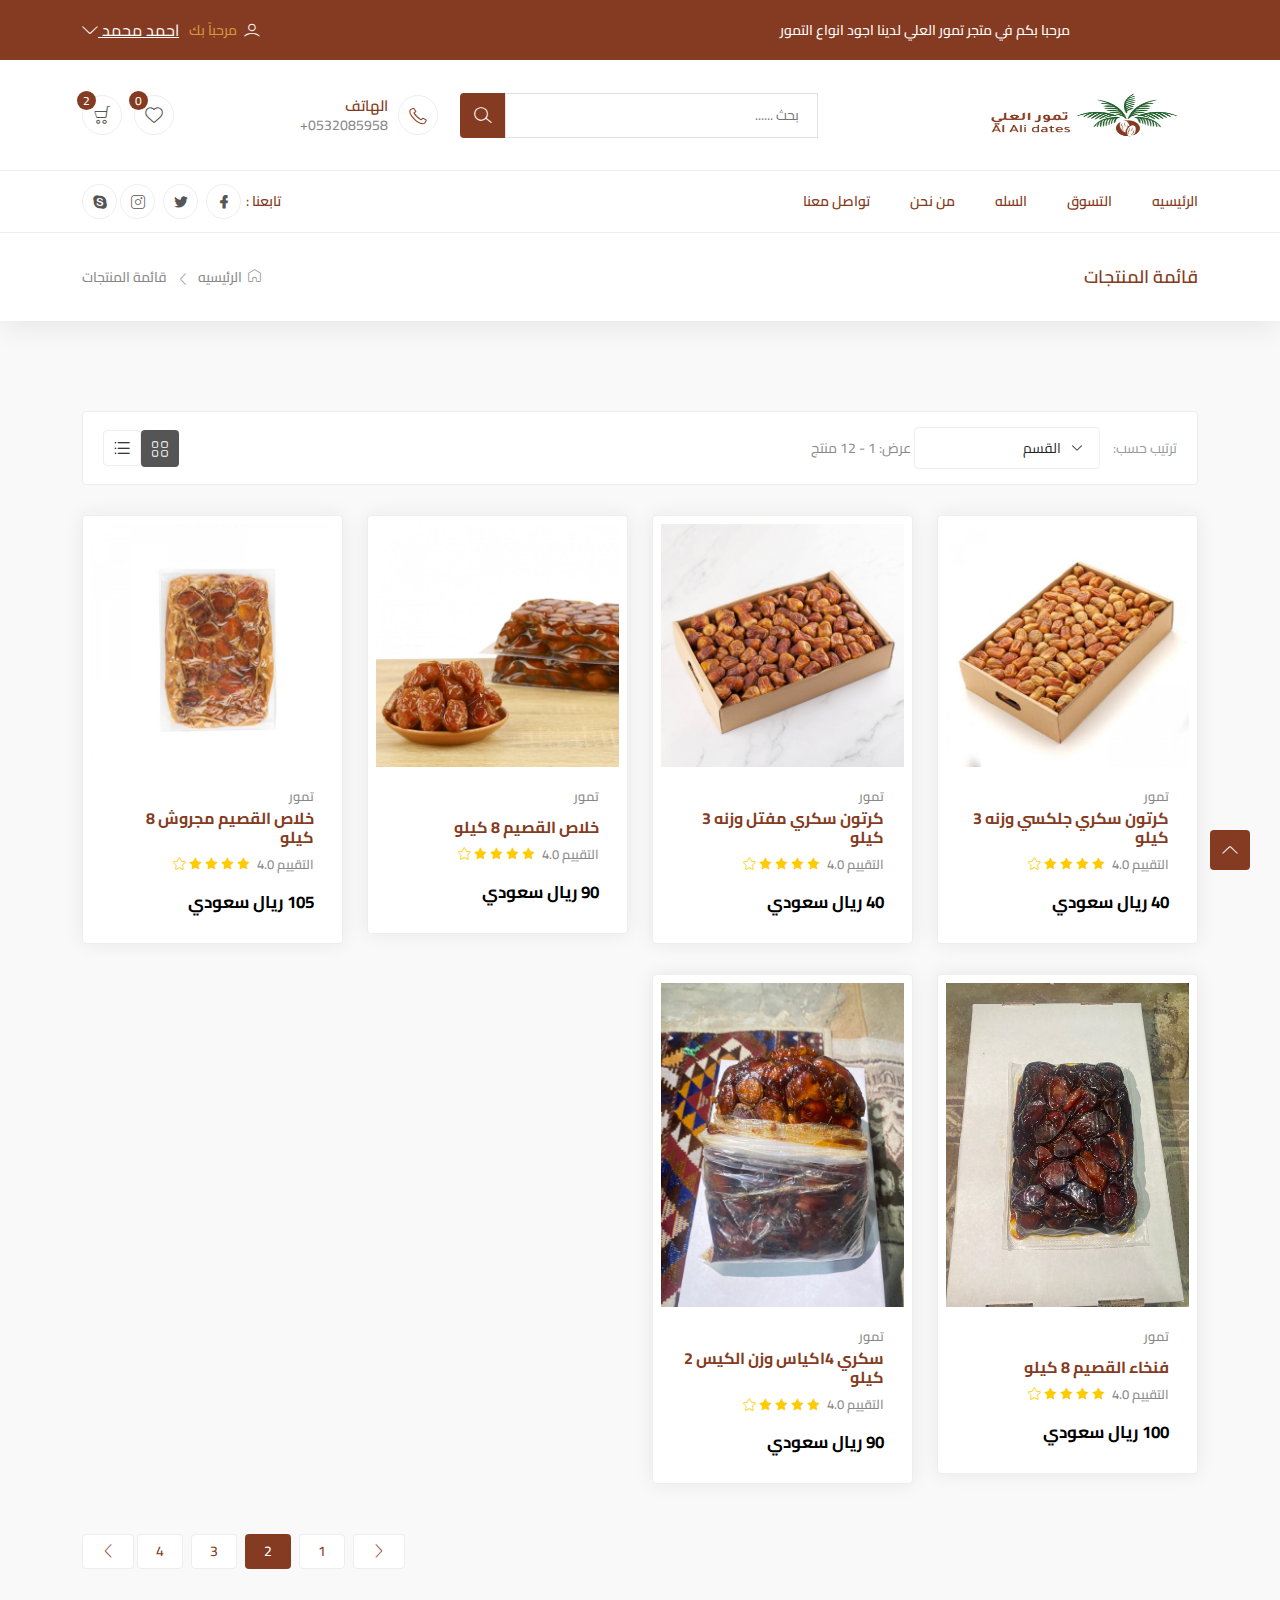
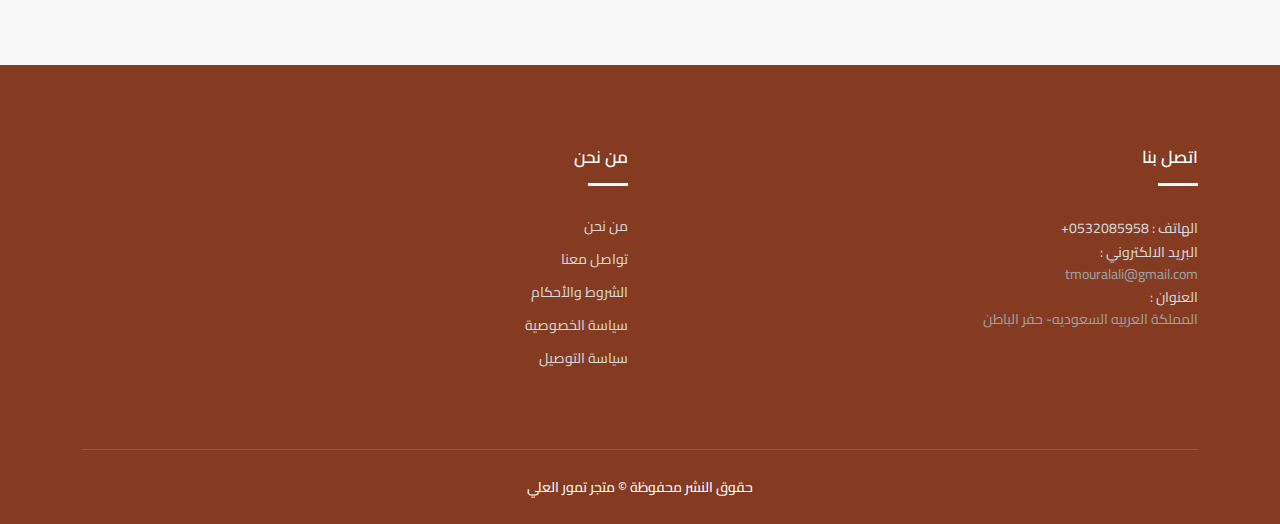
<file: product-list.html>
<!DOCTYPE html>
<html class="no-js" lang="ar" dir="rtl">
  <head>
    <meta charset="utf-8" />
    <meta http-equiv="x-ua-compatible" content="ie=edge" />
    <title>متجر تمور العلي</title>
    <meta name="description" content="" />
    <meta name="viewport" content="width=device-width, initial-scale=1" />
    <link
      rel="shortcut icon"
      type="image/x-icon"
      href="assets/images/0-04.png"
    />

    <!-- ========================= CSS here ========================= -->
    <link rel="stylesheet" href="assets/css/login.css" />
    <link rel="stylesheet" href="assets/css/bootstrap.min.css" />
    <link rel="stylesheet" href="assets/css/LineIcons.3.0.css" />
    <link rel="stylesheet" href="assets/css/tiny-slider.css" />
    <link rel="stylesheet" href="assets/css/glightbox.min.css" />
    <link rel="stylesheet" href="assets/css/style.css" />
    <style>
      .tns-visually-hidden {
        position: absolute;
        left: 1000em !important;
      }
    </style>
  </head>

  <body>
    <!--[if lte IE 9]>
      <p class="browserupgrade">
        You are using an <strong>outdated</strong> browser. Please
        <a href="https://browsehappy.com/">upgrade your browser</a> to improve
        your experience and security.
      </p>
    <![endif]-->

    <!-- Preloader -->
    <div class="preloader">
      <div class="preloader-inner">
        <div class="preloader-icon">
          <span></span>
          <span></span>
        </div>
      </div>
    </div>
    <!-- /End Preloader -->

    <!-- Start Header Area -->
    <header class="header navbar-area">
      <!-- Start Topbar -->
      <div class="topbar">
        <div class="container">
          <div class="row align-items-center">
            <div class="col-md-6 col-12">
              <div class="text-center text-white">
                مرحبا بكم في متجر تمور العلي لدينا اجود انواع التمور
              </div>
            </div>
            <div class="col-md-6 col-12">
              <div class="top-end text-center">
                <!-- I'm a member -->
                <div class="member">
                  <i class="lni lni-user xc"></i>
                  <p class="welcome">مرحباً بك</p>
                  <div class="dropdown">
                    <button
                      class="btn btn-secondary dropdown-toggle"
                      type="button"
                      id="dropdownMenuButton"
                      data-toggle="dropdown"
                      aria-haspopup="true"
                      aria-expanded="false"
                    >
                      احمد محمد
                      <i class="lni lni-chevron-down"></i>
                    </button>
                    <div
                      class="dropdown-menu"
                      aria-labelledby="dropdownMenuButton"
                    >
                      <a class="dropdown-item" href="account.html">
                        <i class="lni lni-user"></i>
                        معلوماتى
                      </a>
                      <a class="dropdown-item" href="wishlist.html">
                        <i class="lni lni-heart"></i>
                        المفضلة
                      </a>
                      <a class="dropdown-item" href="orders.html">
                        <i class="lni lni-restaurant"></i>
                        طلباتي
                      </a>
                      <a class="dropdown-item" href="index.html">
                        <i class="lni lni-exit"></i>
                        تسجيل الخروج
                      </a>
                    </div>
                  </div>
                </div>
                <!-- I'm not member  -->
                <!-- <ul class="user-login">
                  <li>
                    <a href="login.html">تسجيل الدخول</a>
                  </li>
                  <li>
                    <a href="register.html">انشاء حساب</a>
                  </li>
                </ul> -->
              </div>
            </div>
          </div>
        </div>
      </div>
      <!-- End Topbar -->
      <!-- Start Header Middle -->
      <div class="header-middle">
        <div class="container">
          <div class="row align-items-center">
            <div class="col-sm-6 col-lg-4 col-md-3">
              <!-- Start Header Logo -->
              <a class="navbar-brand" href="index.html">
                <img src="assets/images/0-05.png" alt="Logo" />
                <!-- <h3>الركن الدوائي</h3> -->
              </a>
              <!-- End Header Logo -->
            </div>
            <div class="col-sm-6 col-lg-4 col-md-3">
              <!-- Start Main Menu Search -->
              <div class="main-menu-search">
                <!-- navbar search start -->
                <div class="navbar-search search-style-5">
                  <div class="search-input">
                    <input type="text" placeholder=" بحث ......" />
                  </div>
                  <div class="search-btn">
                    <button><i class="lni lni-search-alt"></i></button>
                  </div>
                </div>
                <!-- navbar search Ends -->
              </div>
              <!-- End Main Menu Search -->
            </div>
            <div class="col-sm-6 col-lg-4 col-md-5 col-5">
              <div class="middle-right-area">
                <div class="nav-hotline">
                  <h3>
                    الهاتف
                    <span style="direction: ltr">+0532085958</span>
                  </h3>
                  <i class="lni lni-phone"></i>
                </div>
                <div class="navbar-cart">
                  <div class="wishlist">
                    <a href="wishlist.html">
                      <i class="lni lni-heart"></i>
                      <span class="total-items">0</span>
                    </a>
                  </div>
                  <div class="cart-items">
                    <a href="javascript:void(0)" class="main-btn">
                      <i class="lni lni-cart"></i>
                      <span class="total-items">2</span>
                    </a>
                    <!-- Shopping Item -->
                    <div class="shopping-item">
                      <div class="dropdown-cart-header">
                        <a href="cart.html">السلة</a>
                        <span>2 منتج</span>
                      </div>
                      <ul class="shopping-list">
                        <li>
                          <a
                            href="javascript:void(0)"
                            class="remove"
                            title="Remove this item"
                            ><i class="lni lni-close"></i
                          ></a>
                          <div class="cart-img-head">
                            <a class="cart-img" href="product-details.html"
                              ><img
                                src="assets/images/products/p-2.jpeg"
                                alt="#"
                            /></a>
                          </div>

                          <div class="content">
                            <h4>
                              <a href="product-details.html"
                                >كرتون سكري جلكسي وزنه 3 كيلو</a
                              >
                            </h4>
                            <p class="quantity">
                              1x - <span class="amount">90.00</span>
                            </p>
                          </div>
                        </li>
                        <li>
                          <a
                            href="javascript:void(0)"
                            class="remove"
                            title="Remove this item"
                            ><i class="lni lni-close"></i
                          ></a>
                          <div class="cart-img-head">
                            <a class="cart-img" href="product-details.html"
                              ><img
                                src="assets/images/products/p-1.jpeg"
                                alt="#"
                            /></a>
                          </div>
                          <div class="content">
                            <h4>
                              <a href="product-details.html"
                                >كرتون سكري مفتل وزنه 3 كيلو</a
                              >
                            </h4>
                            <p class="quantity">
                              1x - <span class="amount">90.00</span>
                            </p>
                          </div>
                        </li>
                      </ul>
                      <div class="bottom">
                        <div class="total">
                          <span class="total-amount">180 ريال سعودي</span>
                          <span>السعر الكلي</span>
                        </div>
                        <div class="button">
                          <a href="checkout.html" class="btn animate"> الدفع</a>
                        </div>
                      </div>
                    </div>
                    <!--/ End Shopping Item -->
                  </div>
                </div>
              </div>
            </div>
          </div>
        </div>
      </div>
      <!-- End Header Middle -->
      <!-- Start Header Bottom -->
      <div class="container">
        <div class="row align-items-center">
          <div class="col-lg-8 col-md-6 col-12">
            <div class="nav-inner">
              <!-- Start Navbar -->
              <nav class="navbar navbar-expand-lg">
                <button
                  class="navbar-toggler mobile-menu-btn"
                  type="button"
                  data-bs-toggle="collapse"
                  data-bs-target="#navbarSupportedContent"
                  aria-controls="navbarSupportedContent"
                  aria-expanded="false"
                  aria-label="Toggle navigation"
                >
                  <span class="toggler-icon"></span>
                  <span class="toggler-icon"></span>
                  <span class="toggler-icon"></span>
                </button>
                <div
                  class="collapse navbar-collapse sub-menu-bar"
                  id="navbarSupportedContent"
                >
                  <ul id="nav" class="navbar-nav ms-auto">
                    <li class="nav-item">
                      <a href="index.html" aria-label="Toggle navigation"
                        >الرئيسيه</a
                      >
                    </li>
                    <li class="nav-item">
                      <a href="product-list.html" aria-label="Toggle navigation"
                        >التسوق</a
                      >
                    </li>
                    <li class="nav-item">
                      <a href="cart.html" aria-label="Toggle navigation"
                        >السله</a
                      >
                    </li>
                    <li class="nav-item">
                      <a href="about-us.html" aria-label="Toggle navigation"
                        >من نحن</a
                      >
                    </li>
                    <li class="nav-item">
                      <!-- class="active" -->
                      <a href="contact.html" aria-label="Toggle navigation"
                        >تواصل معنا</a
                      >
                    </li>
                  </ul>
                </div>
                <!-- navbar collapse -->
              </nav>
              <!-- End Navbar -->
            </div>
          </div>
          <div class="col-lg-4 col-md-6 col-12">
            <!-- Start Nav Social -->
            <div class="nav-social">
              <h5 class="title">تابعنا :</h5>
              <ul>
                <li>
                  <a href="javascript:void(0)"
                    ><i class="lni lni-facebook-filled"></i
                  ></a>
                </li>
                <li>
                  <a href="javascript:void(0)"
                    ><i class="lni lni-twitter-original"></i
                  ></a>
                </li>
                <li>
                  <a href="javascript:void(0)"
                    ><i class="lni lni-instagram"></i
                  ></a>
                </li>
                <li>
                  <a href="javascript:void(0)"><i class="lni lni-skype"></i></a>
                </li>
              </ul>
            </div>
            <!-- End Nav Social -->
          </div>
        </div>
      </div>
      <!-- End Header Bottom -->
    </header>
    <!-- End Header Area -->

    <!-- Start Breadcrumbs -->
    <div class="breadcrumbs">
      <div class="container">
        <div class="row align-items-center">
          <div class="col-lg-6 col-md-6 col-12">
            <div class="breadcrumbs-content">
              <h1 class="page-title">قائمة المنتجات</h1>
            </div>
          </div>
          <div class="col-lg-6 col-md-6 col-12">
            <ul class="breadcrumb-nav">
              <li>
                <a href="index.html"><i class="lni lni-home"></i> الرئيسيه</a>
              </li>
              <li>قائمة المنتجات</li>
            </ul>
          </div>
        </div>
      </div>
    </div>
    <!-- End Breadcrumbs -->
    <!-- Start Product Grids -->
    <section class="product-grids section">
      <div class="container">
        <div class="row">
          <div class="col-12">
            <div class="product-grids-head">
              <div class="product-grid-topbar">
                <div class="row align-items-center">
                  <div class="col-lg-7 col-md-8 col-12">
                    <div class="product-sorting">
                      <label for="sorting"> ترتيب حسب:</label>
                      <select class="form-control" id="sorting">
                        <option value="">القسم</option>
                        <option value="">القسم</option>
                        <option value="">القسم</option>
                        <option value="">القسم</option>
                        <option value="">القسم</option>
                      </select>
                      <h3 class="total-show-product">
                        عرض: <span>1 - 12 منتج</span>
                      </h3>
                    </div>
                  </div>
                  <div class="col-lg-5 col-md-4 col-12">
                    <nav>
                      <div class="nav nav-tabs" id="nav-tab" role="tablist">
                        <button
                          class="nav-link active"
                          id="nav-grid-tab"
                          data-bs-toggle="tab"
                          data-bs-target="#nav-grid"
                          type="button"
                          role="tab"
                          aria-controls="nav-grid"
                          aria-selected="true"
                        >
                          <i class="lni lni-grid-alt"></i>
                        </button>
                        <button
                          class="nav-link"
                          id="nav-list-tab"
                          data-bs-toggle="tab"
                          data-bs-target="#nav-list"
                          type="button"
                          role="tab"
                          aria-controls="nav-list"
                          aria-selected="false"
                        >
                          <i class="lni lni-list"></i>
                        </button>
                      </div>
                    </nav>
                  </div>
                </div>
              </div>
              <div class="tab-content" id="nav-tabContent">
                <div
                  class="tab-pane fade show active"
                  id="nav-grid"
                  role="tabpanel"
                  aria-labelledby="nav-grid-tab"
                >
                  <div class="row">
                    <div class="col-lg-3 col-md-6 col-12">
                      <!-- Start Single Product -->
                      <div class="single-product">
                        <div class="product-image">
                          <img src="assets/images/products/p-1.jpeg" alt="#" />
                          <div class="button">
                            <a href="product-details.html" class="btn"
                              ><i class="lni lni-cart"></i> اضافة للسلة</a
                            >
                          </div>
                        </div>
                        <div class="product-info">
                          <span class="category">تمور</span>
                          <h4 class="title">
                            <a href="product-details.html"
                              >كرتون سكري جلكسي وزنه 3 كيلو</a
                            >
                          </h4>
                          <ul class="review">
                            <li><span> التقييم 4.0</span></li>
                            <li><i class="lni lni-star-filled"></i></li>
                            <li><i class="lni lni-star-filled"></i></li>
                            <li><i class="lni lni-star-filled"></i></li>
                            <li><i class="lni lni-star-filled"></i></li>
                            <li><i class="lni lni-star"></i></li>
                          </ul>
                          <div class="price">
                            <span>40 ريال سعودي</span>
                          </div>
                        </div>
                      </div>
                      <!-- End Single Product -->
                    </div>
                    <div class="col-lg-3 col-md-6 col-12">
                      <!-- Start Single Product -->
                      <div class="single-product">
                        <div class="product-image">
                          <img src="assets/images/products/p-2.jpeg" alt="#" />
                          <div class="button">
                            <a href="product-details.html" class="btn"
                              ><i class="lni lni-cart"></i> اضافة للسلة</a
                            >
                          </div>
                        </div>
                        <div class="product-info">
                          <span class="category">تمور</span>
                          <h4 class="title">
                            <a href="product-details.html"
                              >كرتون سكري مفتل وزنه 3 كيلو</a
                            >
                          </h4>
                          <ul class="review">
                            <li><span> التقييم 4.0</span></li>
                            <li><i class="lni lni-star-filled"></i></li>
                            <li><i class="lni lni-star-filled"></i></li>
                            <li><i class="lni lni-star-filled"></i></li>
                            <li><i class="lni lni-star-filled"></i></li>
                            <li><i class="lni lni-star"></i></li>
                          </ul>
                          <div class="price">
                            <span>40 ريال سعودي</span>
                          </div>
                        </div>
                      </div>
                      <!-- End Single Product -->
                    </div>
                    <div class="col-lg-3 col-md-6 col-12">
                      <!-- Start Single Product -->
                      <div class="single-product">
                        <div class="product-image">
                          <img src="assets/images/products/p-4.jpeg" alt="#" />
                          <div class="button">
                            <a href="product-details.html" class="btn"
                              ><i class="lni lni-cart"></i> اضافة للسلة</a
                            >
                          </div>
                        </div>
                        <div class="product-info">
                          <span class="category">تمور</span>
                          <h4 class="title">
                            <a href="product-details.html">
                              خلاص القصيم 8 كيلو
                            </a>
                          </h4>
                          <ul class="review">
                            <li><span> التقييم 4.0</span></li>
                            <li><i class="lni lni-star-filled"></i></li>
                            <li><i class="lni lni-star-filled"></i></li>
                            <li><i class="lni lni-star-filled"></i></li>
                            <li><i class="lni lni-star-filled"></i></li>
                            <li><i class="lni lni-star"></i></li>
                          </ul>
                          <div class="price">
                            <span>90 ريال سعودي</span>
                          </div>
                        </div>
                      </div>
                      <!-- End Single Product -->
                    </div>
                    <div class="col-lg-3 col-md-6 col-12">
                      <!-- Start Single Product -->
                      <div class="single-product">
                        <div class="product-image">
                          <img src="assets/images/products/p-5.jpeg" alt="#" />
                          <div class="button">
                            <a href="product-details.html" class="btn"
                              ><i class="lni lni-cart"></i> اضافة للسلة</a
                            >
                          </div>
                        </div>
                        <div class="product-info">
                          <span class="category">تمور</span>
                          <h4 class="title">
                            <a href="product-details.html">
                              خلاص القصيم مجروش 8 كيلو
                            </a>
                          </h4>
                          <ul class="review">
                            <li><span> التقييم 4.0</span></li>
                            <li><i class="lni lni-star-filled"></i></li>
                            <li><i class="lni lni-star-filled"></i></li>
                            <li><i class="lni lni-star-filled"></i></li>
                            <li><i class="lni lni-star-filled"></i></li>
                            <li><i class="lni lni-star"></i></li>
                          </ul>
                          <div class="price">
                            <span>105 ريال سعودي</span>
                          </div>
                        </div>
                      </div>
                      <!-- End Single Product -->
                    </div>
                    <div class="col-lg-3 col-md-6 col-12">
                      <!-- Start Single Product -->
                      <div class="single-product">
                        <div class="product-image">
                          <img src="assets/images/products/p-6.jpeg" alt="#" />
                          <div class="button">
                            <a href="product-details.html" class="btn"
                              ><i class="lni lni-cart"></i> اضافة للسلة</a
                            >
                          </div>
                        </div>
                        <div class="product-info">
                          <span class="category">تمور</span>
                          <h4 class="title">
                            <a href="product-details.html">
                              فنخاء القصيم 8 كيلو
                            </a>
                          </h4>
                          <ul class="review">
                            <li><span> التقييم 4.0</span></li>
                            <li><i class="lni lni-star-filled"></i></li>
                            <li><i class="lni lni-star-filled"></i></li>
                            <li><i class="lni lni-star-filled"></i></li>
                            <li><i class="lni lni-star-filled"></i></li>
                            <li><i class="lni lni-star"></i></li>
                          </ul>
                          <div class="price">
                            <span>100 ريال سعودي</span>
                          </div>
                        </div>
                      </div>
                      <!-- End Single Product -->
                    </div>
                    <div class="col-lg-3 col-md-6 col-12">
                      <!-- Start Single Product -->
                      <div class="single-product">
                        <div class="product-image">
                          <img src="assets/images/products/p-3.jpeg" alt="#" />
                          <div class="button">
                            <a href="product-details.html" class="btn"
                              ><i class="lni lni-cart"></i> اضافة للسلة</a
                            >
                          </div>
                        </div>
                        <div class="product-info">
                          <span class="category">تمور</span>
                          <h4 class="title">
                            <a href="product-details.html">
                              سكري 4اكياس وزن الكيس 2 كيلو</a
                            >
                          </h4>
                          <ul class="review">
                            <li><span> التقييم 4.0</span></li>
                            <li><i class="lni lni-star-filled"></i></li>
                            <li><i class="lni lni-star-filled"></i></li>
                            <li><i class="lni lni-star-filled"></i></li>
                            <li><i class="lni lni-star-filled"></i></li>
                            <li><i class="lni lni-star"></i></li>
                          </ul>
                          <div class="price">
                            <span>90 ريال سعودي</span>
                          </div>
                        </div>
                      </div>
                      <!-- End Single Product -->
                    </div>
                  </div>
                  <div class="row">
                    <div class="col-12">
                      <!-- Pagination -->
                      <div class="pagination left">
                        <ul class="pagination-list">
                          <li>
                            <a href="javascript:void(0)"
                              ><i class="lni lni-chevron-right"></i
                            ></a>
                          </li>
                          <li><a href="javascript:void(0)">1</a></li>
                          <li class="active">
                            <a href="javascript:void(0)">2</a>
                          </li>
                          <li><a href="javascript:void(0)">3</a></li>
                          <li><a href="javascript:void(0)">4</a></li>
                          <li>
                            <a href="javascript:void(0)"
                              ><i class="lni lni-chevron-left"></i
                            ></a>
                          </li>
                        </ul>
                      </div>
                      <!--/ End Pagination -->
                    </div>
                  </div>
                </div>
                <div
                  class="tab-pane fade"
                  id="nav-list"
                  role="tabpanel"
                  aria-labelledby="nav-list-tab"
                >
                  <div class="row">
                    <div class="col-lg-12 col-md-12 col-12">
                      <!-- Start Single Product -->
                      <div class="single-product">
                        <div class="row align-items-center">
                          <div class="col-lg-4 col-md-4 col-12">
                            <div class="product-image">
                              <img
                                src="assets/images/products/p-1.jpeg"
                                alt="#"
                              />
                              <div class="button">
                                <a href="product-details.html" class="btn"
                                  ><i class="lni lni-cart"></i> اضافة للسلة</a
                                >
                              </div>
                            </div>
                          </div>
                          <div class="col-lg-8 col-md-8 col-12">
                            <div class="product-info">
                              <span class="category">تمور</span>
                              <h4 class="title">
                                <a href="product-details.html"
                                  >كرتون سكري جلكسي وزنه 3 كيلو</a
                                >
                              </h4>
                              <ul class="review">
                                <li><span> التقييم 4.0</span></li>
                                <li><i class="lni lni-star-filled"></i></li>
                                <li><i class="lni lni-star-filled"></i></li>
                                <li><i class="lni lni-star-filled"></i></li>
                                <li><i class="lni lni-star-filled"></i></li>
                                <li><i class="lni lni-star"></i></li>
                              </ul>
                              <div class="price">
                                <span>40 ريال سعودي</span>
                              </div>
                            </div>
                          </div>
                        </div>
                      </div>
                      <!-- End Single Product -->
                    </div>
                    <div class="col-lg-12 col-md-12 col-12">
                      <!-- Start Single Product -->
                      <div class="single-product">
                        <div class="row align-items-center">
                          <div class="col-lg-4 col-md-4 col-12">
                            <div class="product-image">
                              <img
                                src="assets/images/products/p-2.jpeg"
                                alt="#"
                              />
                              <span class="sale-tag">-25%</span>
                              <div class="button">
                                <a href="product-details.html" class="btn"
                                  ><i class="lni lni-cart"></i> اضافة للسلة</a
                                >
                              </div>
                            </div>
                          </div>
                          <div class="col-lg-8 col-md-8 col-12">
                            <div class="product-info">
                              <span class="category">تمور</span>
                              <h4 class="title">
                                <a href="product-details.html"
                                  >كرتون سكري مفتل وزنه 3 كيلو</a
                                >
                              </h4>
                              <ul class="review">
                                <li><span> التقييم 4.0</span></li>
                                <li><i class="lni lni-star-filled"></i></li>
                                <li><i class="lni lni-star-filled"></i></li>
                                <li><i class="lni lni-star-filled"></i></li>
                                <li><i class="lni lni-star-filled"></i></li>
                                <li><i class="lni lni-star"></i></li>
                              </ul>
                              <div class="price">
                                <span>40 ريال سعودي</span>
                              </div>
                            </div>
                          </div>
                        </div>
                      </div>
                      <!-- End Single Product -->
                    </div>
                    <div class="col-lg-12 col-md-12 col-12">
                      <!-- Start Single Product -->
                      <div class="single-product">
                        <div class="row align-items-center">
                          <div class="col-lg-4 col-md-4 col-12">
                            <div class="product-image">
                              <img
                                src="assets/images/products/p-4.jpeg"
                                alt="#"
                              />
                              <div class="button">
                                <a href="product-details.html" class="btn"
                                  ><i class="lni lni-cart"></i> اضافة للسلة</a
                                >
                              </div>
                            </div>
                          </div>
                          <div class="col-lg-8 col-md-8 col-12">
                            <div class="product-info">
                              <span class="category">تمور</span>
                              <h4 class="title">
                                <a href="product-details.html">
                                  خلاص القصيم 8 كيلو
                                </a>
                              </h4>
                              <ul class="review">
                                <li><span> التقييم 4.0</span></li>
                                <li><i class="lni lni-star-filled"></i></li>
                                <li><i class="lni lni-star-filled"></i></li>
                                <li><i class="lni lni-star-filled"></i></li>
                                <li><i class="lni lni-star-filled"></i></li>
                                <li><i class="lni lni-star"></i></li>
                              </ul>
                              <div class="price">
                                <span>90 ريال سعودي</span>
                              </div>
                            </div>
                          </div>
                        </div>
                      </div>
                      <!-- End Single Product -->
                    </div>
                    <div class="col-lg-12 col-md-12 col-12">
                      <!-- Start Single Product -->
                      <div class="single-product">
                        <div class="row align-items-center">
                          <div class="col-lg-4 col-md-4 col-12">
                            <div class="product-image">
                              <img
                                src="assets/images/products/p-5.jpeg"
                                alt="#"
                              />
                              <span class="new-tag">جديد</span>
                              <div class="button">
                                <a href="product-details.html" class="btn"
                                  ><i class="lni lni-cart"></i> اضافة للسلة</a
                                >
                              </div>
                            </div>
                          </div>
                          <div class="col-lg-8 col-md-8 col-12">
                            <div class="product-info">
                              <span class="category">تمور</span>
                              <h4 class="title">
                                <a href="product-details.html">
                                  خلاص القصيم مجروش 8 كيلو
                                </a>
                              </h4>
                              <ul class="review">
                                <li><span> التقييم 4.0</span></li>
                                <li><i class="lni lni-star-filled"></i></li>
                                <li><i class="lni lni-star-filled"></i></li>
                                <li><i class="lni lni-star-filled"></i></li>
                                <li><i class="lni lni-star-filled"></i></li>
                                <li><i class="lni lni-star"></i></li>
                              </ul>
                              <div class="price">
                                <span>105 ريال سعودي</span>
                              </div>
                            </div>
                          </div>
                        </div>
                      </div>
                      <!-- End Single Product -->
                    </div>
                    <div class="col-lg-12 col-md-12 col-12">
                      <!-- Start Single Product -->
                      <div class="single-product">
                        <div class="row align-items-center">
                          <div class="col-lg-4 col-md-4 col-12">
                            <div class="product-image">
                              <img
                                src="assets/images/products/p-6.jpeg"
                                alt="#"
                              />
                              <div class="button">
                                <a href="product-details.html" class="btn"
                                  ><i class="lni lni-cart"></i> اضافة للسلة</a
                                >
                              </div>
                            </div>
                          </div>
                          <div class="col-lg-8 col-md-8 col-12">
                            <div class="product-info">
                              <span class="category">تمور</span>
                              <h4 class="title">
                                <a href="product-details.html">
                                  فنخاء القصيم 8 كيلو
                                </a>
                              </h4>
                              <ul class="review">
                                <li><span> التقييم 4.0</span></li>
                                <li><i class="lni lni-star-filled"></i></li>
                                <li><i class="lni lni-star-filled"></i></li>
                                <li><i class="lni lni-star-filled"></i></li>
                                <li><i class="lni lni-star-filled"></i></li>
                                <li><i class="lni lni-star"></i></li>
                              </ul>
                              <div class="price">
                                <span>100 ريال سعودي</span>
                              </div>
                            </div>
                          </div>
                        </div>
                      </div>
                      <!-- End Single Product -->
                    </div>
                  </div>
                  <div class="row">
                    <div class="col-12">
                      <!-- Pagination -->
                      <div class="pagination left">
                        <ul class="pagination-list">
                          <li>
                            <a href="javascript:void(0)"
                              ><i class="lni lni-chevron-right"></i
                            ></a>
                          </li>
                          <li><a href="javascript:void(0)">1</a></li>
                          <li class="active">
                            <a href="javascript:void(0)">2</a>
                          </li>
                          <li><a href="javascript:void(0)">3</a></li>
                          <li><a href="javascript:void(0)">4</a></li>
                          <li>
                            <a href="javascript:void(0)"
                              ><i class="lni lni-chevron-left"></i
                            ></a>
                          </li>
                        </ul>
                      </div>
                      <!--/ End Pagination -->
                    </div>
                  </div>
                </div>
              </div>
            </div>
          </div>
        </div>
      </div>
    </section>
    <!-- End Product Grids -->

   <!-- Start Footer Area -->
   <footer class="footer">
    <!-- Start Footer Middle -->
    <div class="footer-middle">
      <div class="container">
        <div class="bottom-inner">
          <div class="row">
            <div class=" col-md-6 col-12">
              <!-- Single Widget -->
              <div class="single-footer f-contact">
                <h3>اتصل بنا</h3>
                <p class="phone">الهاتف : 0532085958+</p>
                
               
                <p class="mail">
                  <p class="phone">البريد الالكتروني : </p>
                  <a style="color: #9e9e9e;" href="mailto:tmouralali@gmail.com"
                    >tmouralali@gmail.com</a
                  >
                </p>
                <p class="mail">
                  <p class="phone">العنوان : </p>
                  <a style="color: #9e9e9e;" href="#"
                    >المملكة العربيه السعوديه- حفر الباطن</a
                  >
                </p>
              </div>
              <!-- End Single Widget -->
            </div>
            <div class=" col-md-6 col-12">
              <!-- Single Widget -->
              <div class="single-footer f-link">
                <h3>من نحن</h3>
                <ul>
                  <li><a href="javascript:void(0)">من نحن</a></li>
                  <li><a href="javascript:void(0)">تواصل معنا</a></li>
                  <li><a href="javascript:void(0)">الشروط والأحكام</a></li>
                  <li><a href="javascript:void(0)">سياسة الخصوصية</a></li>
                  <li><a href="javascript:void(0)">سياسة التوصيل</a></li>
                </ul>
              </div>
              <!-- End Single Widget -->
            </div>
            
          </div>
        </div>
      </div>
    </div>
    <!-- End Footer Middle -->
    <!-- Start Footer Bottom -->
    <div class="footer-bottom">
      <div class="container">
        <div class="inner-content">
          <div class="row align-items-center">
            <div class="col-12 text-center">
              <div class="copyright">
                <p>حقوق النشر محفوظة © متجر تمور العلي</p>
              </div>
            </div>
          </div>
        </div>
      </div>
    </div>
    <!-- End Footer Bottom -->
  </footer>
  <!--/ End Footer Area -->

    <!-- ========================= scroll-top ========================= -->
    <a href="#" class="scroll-top">
      <i class="lni lni-chevron-up"></i>
    </a>

    <!-- ========================= JS here ========================= -->
    <script
      src="https://code.jquery.com/jquery-3.2.1.slim.min.js"
      integrity="sha384-KJ3o2DKtIkvYIK3UENzmM7KCkRr/rE9/Qpg6aAZGJwFDMVNA/GpGFF93hXpG5KkN"
      crossorigin="anonymous"
    ></script>
    <script
      src="https://cdn.jsdelivr.net/npm/popper.js@1.12.9/dist/umd/popper.min.js"
      integrity="sha384-ApNbgh9B+Y1QKtv3Rn7W3mgPxhU9K/ScQsAP7hUibX39j7fakFPskvXusvfa0b4Q"
      crossorigin="anonymous"
    ></script>
    <script
      src="https://cdn.jsdelivr.net/npm/bootstrap@4.0.0/dist/js/bootstrap.min.js"
      integrity="sha384-JZR6Spejh4U02d8jOt6vLEHfe/JQGiRRSQQxSfFWpi1MquVdAyjUar5+76PVCmYl"
      crossorigin="anonymous"
    ></script>
    <script src="assets/js/bootstrap.min.js"></script>
    <script src="assets/js/tiny-slider.js"></script>
    <script src="assets/js/glightbox.min.js"></script>
    <script src="assets/js/main.js"></script>
  </body>
</html>
</file>
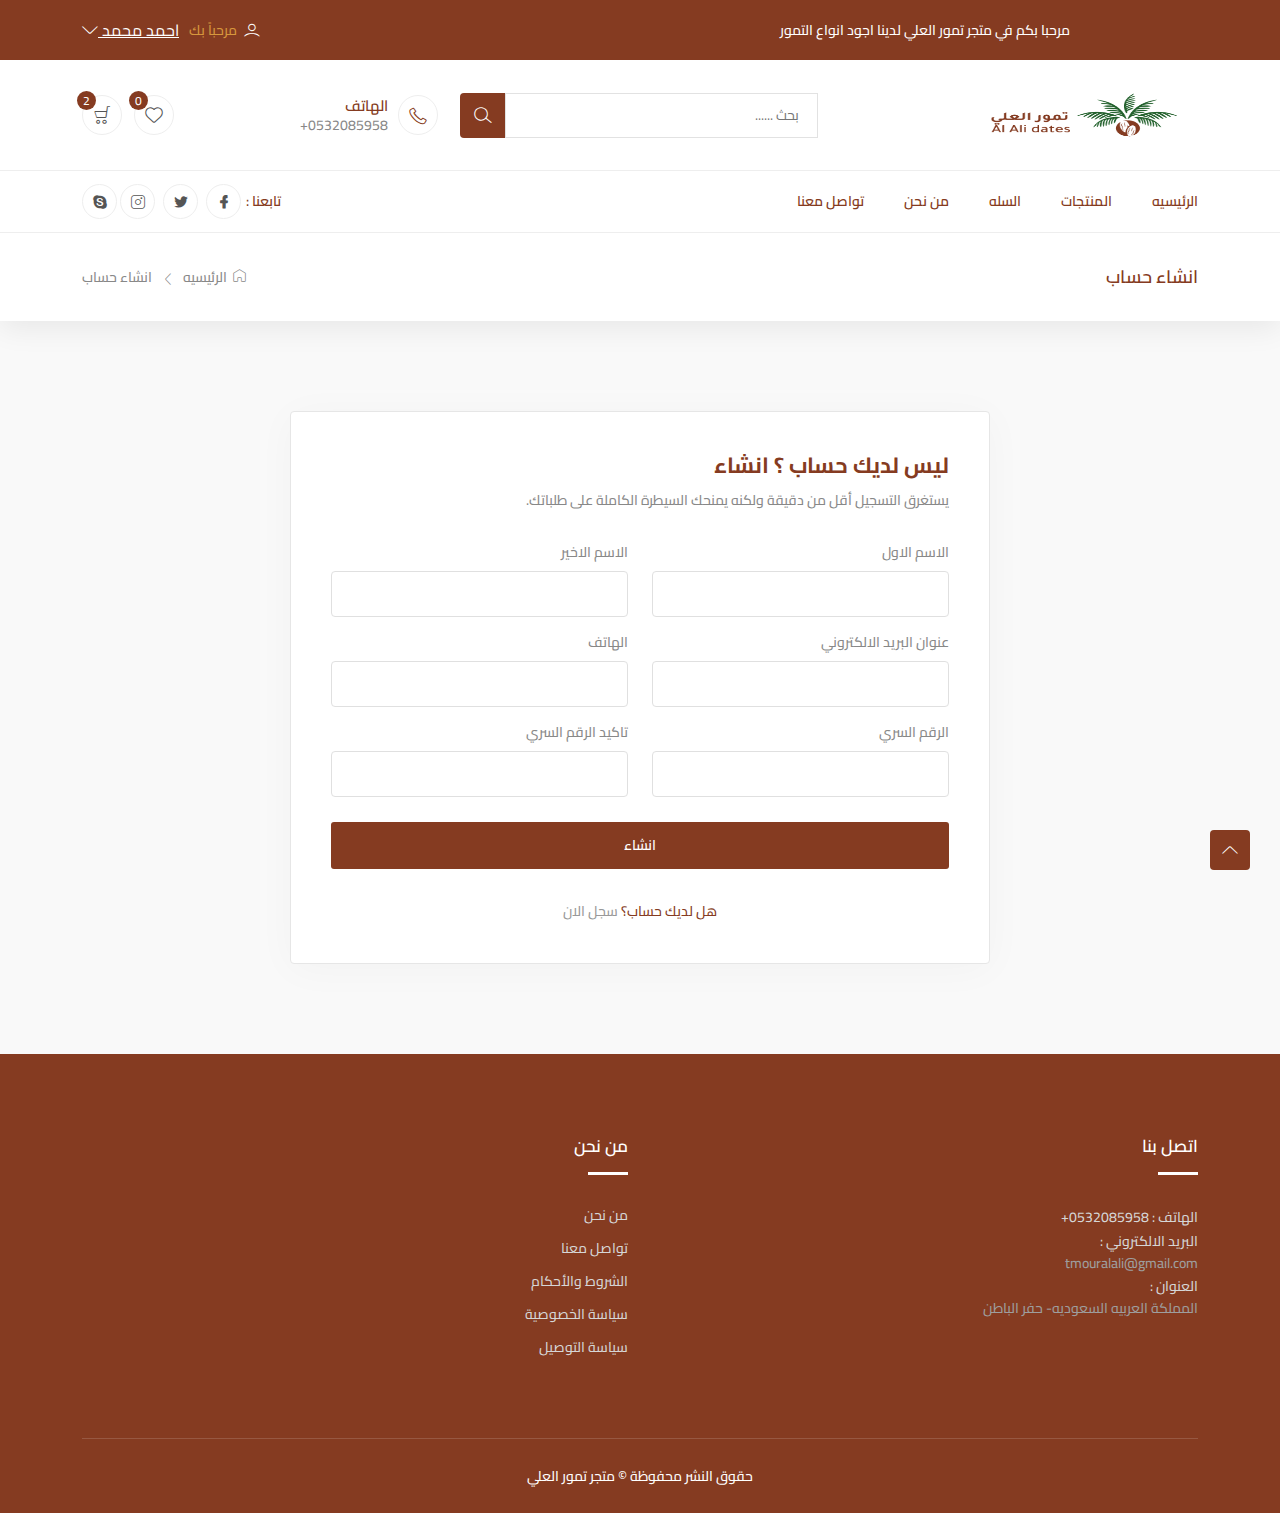
<file: register.html>
<!DOCTYPE html>
<html class="no-js" lang="ar" dir="rtl">
  <head>
    <meta charset="utf-8" />
    <meta http-equiv="x-ua-compatible" content="ie=edge" />
    <title>متجر تمور العلي</title>
    <meta name="description" content="" />
    <meta name="viewport" content="width=device-width, initial-scale=1" />
    <link
      rel="shortcut icon"
      type="image/x-icon"
      href="assets/images/0-04.png"
    />

    <!-- ========================= CSS here ========================= -->
    <link rel="stylesheet" href="assets/css/login.css" />
    <link rel="stylesheet" href="assets/css/bootstrap.min.css" />
    <link rel="stylesheet" href="assets/css/LineIcons.3.0.css" />
    <link rel="stylesheet" href="assets/css/tiny-slider.css" />
    <link rel="stylesheet" href="assets/css/glightbox.min.css" />
    <link rel="stylesheet" href="assets/css/style.css" />
    <style>
      .tns-visually-hidden {
        position: absolute;
        left: 1000em !important;
      }
    </style>
  </head>

  <body>
    <!--[if lte IE 9]>
      <p class="browserupgrade">
        You are using an <strong>outdated</strong> browser. Please
        <a href="https://browsehappy.com/">upgrade your browser</a> to improve
        your experience and security.
      </p>
    <![endif]-->

    <!-- Preloader -->
    <div class="preloader">
      <div class="preloader-inner">
        <div class="preloader-icon">
          <span></span>
          <span></span>
        </div>
      </div>
    </div>
    <!-- /End Preloader -->

    <!-- Start Header Area -->
    <header class="header navbar-area">
      <!-- Start Topbar -->
      <div class="topbar">
        <div class="container">
          <div class="row align-items-center">
            <div class="col-md-6 col-12">
              <div class="text-center text-white">
                مرحبا بكم في متجر تمور العلي لدينا اجود انواع التمور
              </div>
            </div>
            <div class="col-md-6 col-12">
              <div class="top-end text-center">
                <!-- I'm a member -->
                <div class="member">
                  <i class="lni lni-user xc"></i>
                  <p class="welcome">مرحباً بك</p>
                  <div class="dropdown">
                    <button
                      class="btn btn-secondary dropdown-toggle"
                      type="button"
                      id="dropdownMenuButton"
                      data-toggle="dropdown"
                      aria-haspopup="true"
                      aria-expanded="false"
                    >
                      احمد محمد
                      <i class="lni lni-chevron-down"></i>
                    </button>
                    <div
                      class="dropdown-menu"
                      aria-labelledby="dropdownMenuButton"
                    >
                      <a class="dropdown-item" href="account.html">
                        <i class="lni lni-user"></i>
                        معلوماتى
                      </a>
                      <a class="dropdown-item" href="wishlist.html">
                        <i class="lni lni-heart"></i>
                        المفضلة
                      </a>
                      <a class="dropdown-item" href="orders.html">
                        <i class="lni lni-restaurant"></i>
                        طلباتي
                      </a>
                      <a class="dropdown-item" href="index.html">
                        <i class="lni lni-exit"></i>
                        تسجيل الخروج
                      </a>
                    </div>
                  </div>
                </div>
                <!-- I'm not member  -->
                <!-- <ul class="user-login">
                  <li>
                    <a href="login.html">تسجيل الدخول</a>
                  </li>
                  <li>
                    <a href="register.html">انشاء حساب</a>
                  </li>
                </ul> -->
              </div>
            </div>
          </div>
        </div>
      </div>
      <!-- End Topbar -->
      <!-- Start Header Middle -->
      <div class="header-middle">
        <div class="container">
          <div class="row align-items-center">
            <div class="col-sm-6 col-lg-4 col-md-3">
              <!-- Start Header Logo -->
              <a class="navbar-brand" href="index.html">
                <img src="assets/images/0-05.png" alt="Logo" />
                <!-- <h3>الركن الدوائي</h3> -->
              </a>
              <!-- End Header Logo -->
            </div>
            <div class="col-sm-6 col-lg-4 col-md-3">
              <!-- Start Main Menu Search -->
              <div class="main-menu-search">
                <!-- navbar search start -->
                <div class="navbar-search search-style-5">
                  <div class="search-input">
                    <input type="text" placeholder=" بحث ......" />
                  </div>
                  <div class="search-btn">
                    <button><i class="lni lni-search-alt"></i></button>
                  </div>
                </div>
                <!-- navbar search Ends -->
              </div>
              <!-- End Main Menu Search -->
            </div>
            <div class="col-sm-6 col-lg-4 col-md-5 col-5">
              <div class="middle-right-area">
                <div class="nav-hotline">
                  <h3>
                    الهاتف
                    <span style="direction: ltr">+0532085958</span>
                  </h3>
                  <i class="lni lni-phone"></i>
                </div>
                <div class="navbar-cart">
                  <div class="wishlist">
                    <a href="wishlist.html">
                      <i class="lni lni-heart"></i>
                      <span class="total-items">0</span>
                    </a>
                  </div>
                  <div class="cart-items">
                    <a href="javascript:void(0)" class="main-btn">
                      <i class="lni lni-cart"></i>
                      <span class="total-items">2</span>
                    </a>
                    <!-- Shopping Item -->
                    <div class="shopping-item">
                      <div class="dropdown-cart-header">
                        <a href="cart.html">السلة</a>
                        <span>2 منتج</span>
                      </div>
                      <ul class="shopping-list">
                        <li>
                          <a
                            href="javascript:void(0)"
                            class="remove"
                            title="Remove this item"
                            ><i class="lni lni-close"></i
                          ></a>
                          <div class="cart-img-head">
                            <a class="cart-img" href="product-details.html"
                              ><img
                                src="assets/images/products/p-2.jpeg"
                                alt="#"
                            /></a>
                          </div>

                          <div class="content">
                            <h4>
                              <a href="product-details.html"
                                >كرتون سكري جلكسي وزنه 3 كيلو</a
                              >
                            </h4>
                            <p class="quantity">
                              1x - <span class="amount">90.00</span>
                            </p>
                          </div>
                        </li>
                        <li>
                          <a
                            href="javascript:void(0)"
                            class="remove"
                            title="Remove this item"
                            ><i class="lni lni-close"></i
                          ></a>
                          <div class="cart-img-head">
                            <a class="cart-img" href="product-details.html"
                              ><img
                                src="assets/images/products/p-1.jpeg"
                                alt="#"
                            /></a>
                          </div>
                          <div class="content">
                            <h4>
                              <a href="product-details.html"
                                >كرتون سكري مفتل وزنه 3 كيلو</a
                              >
                            </h4>
                            <p class="quantity">
                              1x - <span class="amount">90.00</span>
                            </p>
                          </div>
                        </li>
                      </ul>
                      <div class="bottom">
                        <div class="total">
                          <span class="total-amount">180 ريال سعودي</span>
                          <span>السعر الكلي</span>
                        </div>
                        <div class="button">
                          <a href="checkout.html" class="btn animate"> الدفع</a>
                        </div>
                      </div>
                    </div>
                    <!--/ End Shopping Item -->
                  </div>
                </div>
              </div>
            </div>
          </div>
        </div>
      </div>
      <!-- End Header Middle -->
      <!-- Start Header Bottom -->
      <div class="container">
        <div class="row align-items-center">
          <div class="col-lg-8 col-md-6 col-12">
            <div class="nav-inner">
              <!-- Start Navbar -->
              <nav class="navbar navbar-expand-lg">
                <button
                  class="navbar-toggler mobile-menu-btn"
                  type="button"
                  data-bs-toggle="collapse"
                  data-bs-target="#navbarSupportedContent"
                  aria-controls="navbarSupportedContent"
                  aria-expanded="false"
                  aria-label="Toggle navigation"
                >
                  <span class="toggler-icon"></span>
                  <span class="toggler-icon"></span>
                  <span class="toggler-icon"></span>
                </button>
                <div
                  class="collapse navbar-collapse sub-menu-bar"
                  id="navbarSupportedContent"
                >
                  <ul id="nav" class="navbar-nav ms-auto">
                    <li class="nav-item">
                      <a href="index.html" aria-label="Toggle navigation"
                        >الرئيسيه</a
                      >
                    </li>
                    <li class="nav-item">
                      <a href="product-list.html" aria-label="Toggle navigation"
                        >المنتجات</a
                      >
                    </li>
                    <li class="nav-item">
                      <a href="cart.html" aria-label="Toggle navigation"
                        >السله</a
                      >
                    </li>
                    <li class="nav-item">
                      <a href="about-us.html" aria-label="Toggle navigation"
                        >من نحن</a
                      >
                    </li>
                    <li class="nav-item">
                      <!-- class="active" -->
                      <a href="contact.html" aria-label="Toggle navigation"
                        >تواصل معنا</a
                      >
                    </li>
                  </ul>
                </div>
                <!-- navbar collapse -->
              </nav>
              <!-- End Navbar -->
            </div>
          </div>
          <div class="col-lg-4 col-md-6 col-12">
            <!-- Start Nav Social -->
            <div class="nav-social">
              <h5 class="title">تابعنا :</h5>
              <ul>
                <li>
                  <a href="javascript:void(0)"
                    ><i class="lni lni-facebook-filled"></i
                  ></a>
                </li>
                <li>
                  <a href="javascript:void(0)"
                    ><i class="lni lni-twitter-original"></i
                  ></a>
                </li>
                <li>
                  <a href="javascript:void(0)"
                    ><i class="lni lni-instagram"></i
                  ></a>
                </li>
                <li>
                  <a href="javascript:void(0)"><i class="lni lni-skype"></i></a>
                </li>
              </ul>
            </div>
            <!-- End Nav Social -->
          </div>
        </div>
      </div>
      <!-- End Header Bottom -->
    </header>
    <!-- End Header Area -->

    <!-- Start Breadcrumbs -->
    <div class="breadcrumbs">
      <div class="container">
        <div class="row align-items-center">
          <div class="col-lg-6 col-md-6 col-12">
            <div class="breadcrumbs-content">
              <h1 class="page-title">انشاء حساب</h1>
            </div>
          </div>
          <div class="col-lg-6 col-md-6 col-12">
            <ul class="breadcrumb-nav">
              <li>
                <a href="index.html"><i class="lni lni-home"></i> الرئيسيه</a>
              </li>
              <li>انشاء حساب</li>
            </ul>
          </div>
        </div>
      </div>
    </div>
    <!-- End Breadcrumbs -->

    <!-- Start Account Register Area -->
    <div class="account-login section">
      <div class="container">
        <div class="row">
          <div class="">
            <div class="register-form">
              <div class="title">
                <h3>ليس لديك حساب ؟ انشاء</h3>
                <p>
                  يستغرق التسجيل أقل من دقيقة ولكنه يمنحك السيطرة الكاملة على
                  طلباتك.
                </p>
              </div>
              <form class="row" method="post">
                <div class="col-sm-6">
                  <div class="form-group">
                    <label for="reg-fn">الاسم الاول</label>
                    <input
                      class="form-control"
                      type="text"
                      id="reg-fn"
                      required
                    />
                  </div>
                </div>
                <div class="col-sm-6">
                  <div class="form-group">
                    <label for="reg-ln">الاسم الاخير</label>
                    <input
                      class="form-control"
                      type="text"
                      id="reg-ln"
                      required
                    />
                  </div>
                </div>
                <div class="col-sm-6">
                  <div class="form-group">
                    <label for="reg-email">عنوان البريد الالكتروني</label>
                    <input
                      class="form-control"
                      type="email"
                      id="reg-email"
                      required
                    />
                  </div>
                </div>
                <div class="col-sm-6">
                  <div class="form-group">
                    <label for="reg-phone">الهاتف</label>
                    <input
                      class="form-control"
                      type="text"
                      id="reg-phone"
                      required
                    />
                  </div>
                </div>
                <div class="col-sm-6">
                  <div class="form-group">
                    <label for="reg-pass">الرقم السري</label>
                    <input
                      class="form-control"
                      type="password"
                      id="reg-pass"
                      required
                    />
                  </div>
                </div>
                <div class="col-sm-6">
                  <div class="form-group">
                    <label for="reg-pass-confirm">تاكيد الرقم السري</label>
                    <input
                      class="form-control"
                      type="password"
                      id="reg-pass-confirm"
                      required
                    />
                  </div>
                </div>
                <div class="button">
                  <button class="btn" type="submit">انشاء</button>
                </div>
                <p class="outer-link">
                  هل لديك حساب؟ <a href="login.html">سجل الان</a>
                </p>
              </form>
            </div>
          </div>
        </div>
      </div>
    </div>
    <!-- End Account Register Area -->

    <!-- Start Footer Area -->
    <footer class="footer">
      <!-- Start Footer Middle -->
      <div class="footer-middle">
        <div class="container">
          <div class="bottom-inner">
            <div class="row">
              <div class=" col-md-6 col-12">
                <!-- Single Widget -->
                <div class="single-footer f-contact">
                  <h3>اتصل بنا</h3>
                  <p class="phone">الهاتف : 0532085958+</p>
                  
                 
                  <p class="mail">
                    <p class="phone">البريد الالكتروني : </p>
                    <a style="color: #9e9e9e;" href="mailto:tmouralali@gmail.com"
                      >tmouralali@gmail.com</a
                    >
                  </p>
                  <p class="mail">
                    <p class="phone">العنوان : </p>
                    <a style="color: #9e9e9e;" href="#"
                      >المملكة العربيه السعوديه- حفر الباطن</a
                    >
                  </p>
                </div>
                <!-- End Single Widget -->
              </div>
              <div class=" col-md-6 col-12">
                <!-- Single Widget -->
                <div class="single-footer f-link">
                  <h3>من نحن</h3>
                  <ul>
                    <li><a href="javascript:void(0)">من نحن</a></li>
                    <li><a href="javascript:void(0)">تواصل معنا</a></li>
                    <li><a href="javascript:void(0)">الشروط والأحكام</a></li>
                    <li><a href="javascript:void(0)">سياسة الخصوصية</a></li>
                    <li><a href="javascript:void(0)">سياسة التوصيل</a></li>
                  </ul>
                </div>
                <!-- End Single Widget -->
              </div>
              
            </div>
          </div>
        </div>
      </div>
      <!-- End Footer Middle -->
      <!-- Start Footer Bottom -->
      <div class="footer-bottom">
        <div class="container">
          <div class="inner-content">
            <div class="row align-items-center">
              <div class="col-12 text-center">
                <div class="copyright">
                  <p>حقوق النشر محفوظة © متجر تمور العلي</p>
                </div>
              </div>
            </div>
          </div>
        </div>
      </div>
      <!-- End Footer Bottom -->
    </footer>
    <!--/ End Footer Area -->

    <!-- ========================= scroll-top ========================= -->
    <a href="#" class="scroll-top">
      <i class="lni lni-chevron-up"></i>
    </a>

    <!-- ========================= JS here ========================= -->
    <script
      src="https://code.jquery.com/jquery-3.2.1.slim.min.js"
      integrity="sha384-KJ3o2DKtIkvYIK3UENzmM7KCkRr/rE9/Qpg6aAZGJwFDMVNA/GpGFF93hXpG5KkN"
      crossorigin="anonymous"
    ></script>
    <script
      src="https://cdn.jsdelivr.net/npm/popper.js@1.12.9/dist/umd/popper.min.js"
      integrity="sha384-ApNbgh9B+Y1QKtv3Rn7W3mgPxhU9K/ScQsAP7hUibX39j7fakFPskvXusvfa0b4Q"
      crossorigin="anonymous"
    ></script>
    <script
      src="https://cdn.jsdelivr.net/npm/bootstrap@4.0.0/dist/js/bootstrap.min.js"
      integrity="sha384-JZR6Spejh4U02d8jOt6vLEHfe/JQGiRRSQQxSfFWpi1MquVdAyjUar5+76PVCmYl"
      crossorigin="anonymous"
    ></script>
    <script src="assets/js/bootstrap.min.js"></script>
    <script src="assets/js/tiny-slider.js"></script>
    <script src="assets/js/glightbox.min.js"></script>
    <script src="assets/js/main.js"></script>
  </body>
</html>
</file>
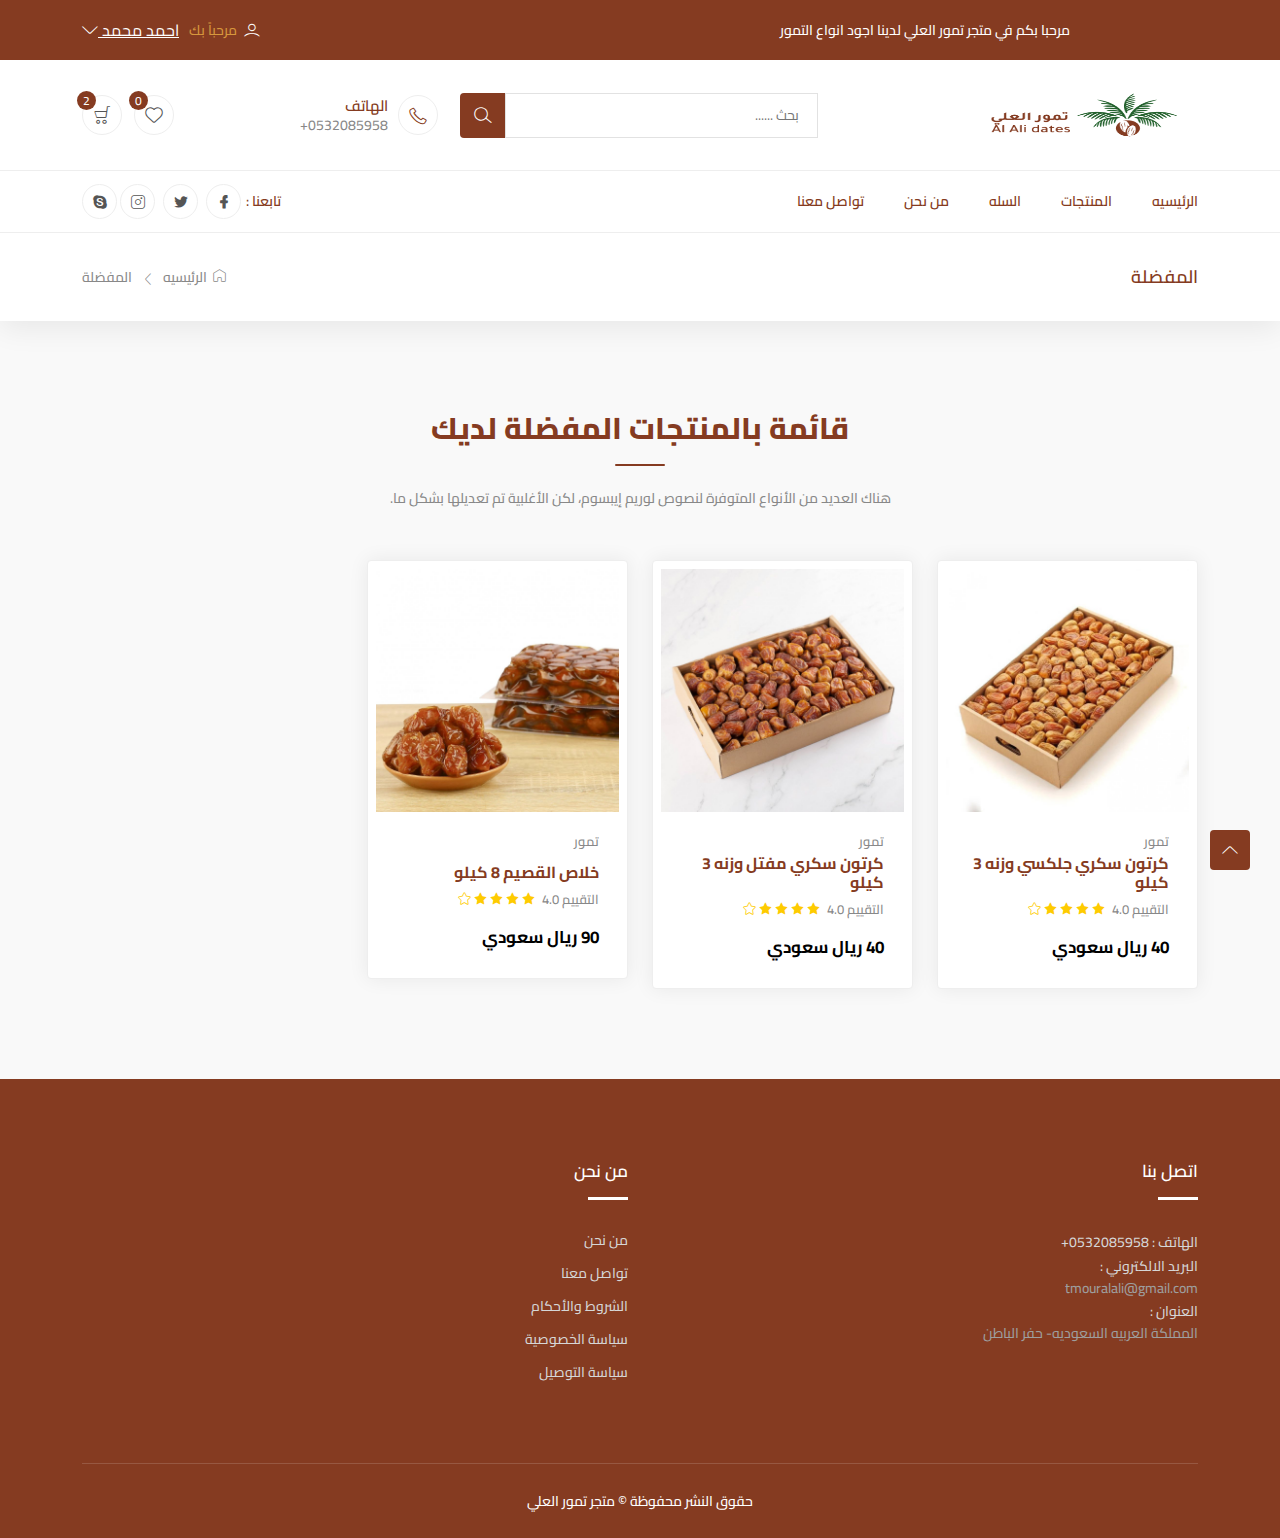
<file: wishlist.html>
<!DOCTYPE html>
<html class="no-js" lang="ar" dir="rtl">
  <head>
    <meta charset="utf-8" />
    <meta http-equiv="x-ua-compatible" content="ie=edge" />
    <title>متجر تمور العلي</title>
    <meta name="description" content="" />
    <meta name="viewport" content="width=device-width, initial-scale=1" />
    <link
      rel="shortcut icon"
      type="image/x-icon"
      href="assets/images/0-04.png"
    />

    <!-- ========================= CSS here ========================= -->
    <link rel="stylesheet" href="assets/css/login.css" />
    <link rel="stylesheet" href="assets/css/bootstrap.min.css" />
    <link rel="stylesheet" href="assets/css/LineIcons.3.0.css" />
    <link rel="stylesheet" href="assets/css/tiny-slider.css" />
    <link rel="stylesheet" href="assets/css/glightbox.min.css" />
    <link rel="stylesheet" href="assets/css/style.css" />
    <style>
      .tns-visually-hidden {
        position: absolute;
        left: 1000em !important;
      }
    </style>
  </head>

  <body>
    <!--[if lte IE 9]>
      <p class="browserupgrade">
        You are using an <strong>outdated</strong> browser. Please
        <a href="https://browsehappy.com/">upgrade your browser</a> to improve
        your experience and security.
      </p>
    <![endif]-->

    <!-- Preloader -->
    <div class="preloader">
      <div class="preloader-inner">
        <div class="preloader-icon">
          <span></span>
          <span></span>
        </div>
      </div>
    </div>
    <!-- /End Preloader -->

    <!-- Start Header Area -->
    <header class="header navbar-area">
      <!-- Start Topbar -->
      <div class="topbar">
        <div class="container">
          <div class="row align-items-center">
            <div class="col-md-6 col-12">
              <div class="text-center text-white">
                مرحبا بكم في متجر تمور العلي لدينا اجود انواع التمور
              </div>
            </div>
            <div class="col-md-6 col-12">
              <div class="top-end text-center">
                <!-- I'm a member -->
                <div class="member">
                  <i class="lni lni-user xc"></i>
                  <p class="welcome">مرحباً بك</p>
                  <div class="dropdown">
                    <button
                      class="btn btn-secondary dropdown-toggle"
                      type="button"
                      id="dropdownMenuButton"
                      data-toggle="dropdown"
                      aria-haspopup="true"
                      aria-expanded="false"
                    >
                      احمد محمد
                      <i class="lni lni-chevron-down"></i>
                    </button>
                    <div
                      class="dropdown-menu"
                      aria-labelledby="dropdownMenuButton"
                    >
                      <a class="dropdown-item" href="account.html">
                        <i class="lni lni-user"></i>
                        معلوماتى
                      </a>
                      <a class="dropdown-item" href="wishlist.html">
                        <i class="lni lni-heart"></i>
                        المفضلة
                      </a>
                      <a class="dropdown-item" href="orders.html">
                        <i class="lni lni-restaurant"></i>
                        طلباتي
                      </a>
                      <a class="dropdown-item" href="index.html">
                        <i class="lni lni-exit"></i>
                        تسجيل الخروج
                      </a>
                    </div>
                  </div>
                </div>
                <!-- I'm not member  -->
                <!-- <ul class="user-login">
                  <li>
                    <a href="login.html">تسجيل الدخول</a>
                  </li>
                  <li>
                    <a href="register.html">انشاء حساب</a>
                  </li>
                </ul> -->
              </div>
            </div>
          </div>
        </div>
      </div>
      <!-- End Topbar -->
      <!-- Start Header Middle -->
      <div class="header-middle">
        <div class="container">
          <div class="row align-items-center">
            <div class="col-sm-6 col-lg-4 col-md-3">
              <!-- Start Header Logo -->
              <a class="navbar-brand" href="index.html">
                <img src="assets/images/0-05.png" alt="Logo" />
                <!-- <h3>الركن الدوائي</h3> -->
              </a>
              <!-- End Header Logo -->
            </div>
            <div class="col-sm-6 col-lg-4 col-md-3">
              <!-- Start Main Menu Search -->
              <div class="main-menu-search">
                <!-- navbar search start -->
                <div class="navbar-search search-style-5">
                  <div class="search-input">
                    <input type="text" placeholder=" بحث ......" />
                  </div>
                  <div class="search-btn">
                    <button><i class="lni lni-search-alt"></i></button>
                  </div>
                </div>
                <!-- navbar search Ends -->
              </div>
              <!-- End Main Menu Search -->
            </div>
            <div class="col-sm-6 col-lg-4 col-md-5 col-5">
              <div class="middle-right-area">
                <div class="nav-hotline">
                  <h3>
                    الهاتف
                    <span style="direction: ltr">+0532085958</span>
                  </h3>
                  <i class="lni lni-phone"></i>
                </div>
                <div class="navbar-cart">
                  <div class="wishlist">
                    <a href="wishlist.html">
                      <i class="lni lni-heart"></i>
                      <span class="total-items">0</span>
                    </a>
                  </div>
                  <div class="cart-items">
                    <a href="javascript:void(0)" class="main-btn">
                      <i class="lni lni-cart"></i>
                      <span class="total-items">2</span>
                    </a>
                    <!-- Shopping Item -->
                    <div class="shopping-item">
                      <div class="dropdown-cart-header">
                        <a href="cart.html">السلة</a>
                        <span>2 منتج</span>
                      </div>
                      <ul class="shopping-list">
                        <li>
                          <a
                            href="javascript:void(0)"
                            class="remove"
                            title="Remove this item"
                            ><i class="lni lni-close"></i
                          ></a>
                          <div class="cart-img-head">
                            <a class="cart-img" href="product-details.html"
                              ><img
                                src="assets/images/products/p-2.jpeg"
                                alt="#"
                            /></a>
                          </div>

                          <div class="content">
                            <h4>
                              <a href="product-details.html"
                                >كرتون سكري جلكسي وزنه 3 كيلو</a
                              >
                            </h4>
                            <p class="quantity">
                              1x - <span class="amount">90.00</span>
                            </p>
                          </div>
                        </li>
                        <li>
                          <a
                            href="javascript:void(0)"
                            class="remove"
                            title="Remove this item"
                            ><i class="lni lni-close"></i
                          ></a>
                          <div class="cart-img-head">
                            <a class="cart-img" href="product-details.html"
                              ><img
                                src="assets/images/products/p-1.jpeg"
                                alt="#"
                            /></a>
                          </div>
                          <div class="content">
                            <h4>
                              <a href="product-details.html"
                                >كرتون سكري مفتل وزنه 3 كيلو</a
                              >
                            </h4>
                            <p class="quantity">
                              1x - <span class="amount">90.00</span>
                            </p>
                          </div>
                        </li>
                      </ul>
                      <div class="bottom">
                        <div class="total">
                          <span class="total-amount">180 ريال سعودي</span>
                          <span>السعر الكلي</span>
                        </div>
                        <div class="button">
                          <a href="checkout.html" class="btn animate"> الدفع</a>
                        </div>
                      </div>
                    </div>
                    <!--/ End Shopping Item -->
                  </div>
                </div>
              </div>
            </div>
          </div>
        </div>
      </div>
      <!-- End Header Middle -->
      <!-- Start Header Bottom -->
      <div class="container">
        <div class="row align-items-center">
          <div class="col-lg-8 col-md-6 col-12">
            <div class="nav-inner">
              <!-- Start Navbar -->
              <nav class="navbar navbar-expand-lg">
                <button
                  class="navbar-toggler mobile-menu-btn"
                  type="button"
                  data-bs-toggle="collapse"
                  data-bs-target="#navbarSupportedContent"
                  aria-controls="navbarSupportedContent"
                  aria-expanded="false"
                  aria-label="Toggle navigation"
                >
                  <span class="toggler-icon"></span>
                  <span class="toggler-icon"></span>
                  <span class="toggler-icon"></span>
                </button>
                <div
                  class="collapse navbar-collapse sub-menu-bar"
                  id="navbarSupportedContent"
                >
                  <ul id="nav" class="navbar-nav ms-auto">
                    <li class="nav-item">
                      <a href="index.html" aria-label="Toggle navigation"
                        >الرئيسيه</a
                      >
                    </li>
                    <li class="nav-item">
                      <a href="product-list.html" aria-label="Toggle navigation"
                        >المنتجات</a
                      >
                    </li>
                    <li class="nav-item">
                      <a href="cart.html" aria-label="Toggle navigation"
                        >السله</a
                      >
                    </li>
                    <li class="nav-item">
                      <a href="about-us.html" aria-label="Toggle navigation"
                        >من نحن</a
                      >
                    </li>
                    <li class="nav-item">
                      <!-- class="active" -->
                      <a href="contact.html" aria-label="Toggle navigation"
                        >تواصل معنا</a
                      >
                    </li>
                  </ul>
                </div>
                <!-- navbar collapse -->
              </nav>
              <!-- End Navbar -->
            </div>
          </div>
          <div class="col-lg-4 col-md-6 col-12">
            <!-- Start Nav Social -->
            <div class="nav-social">
              <h5 class="title">تابعنا :</h5>
              <ul>
                <li>
                  <a href="javascript:void(0)"
                    ><i class="lni lni-facebook-filled"></i
                  ></a>
                </li>
                <li>
                  <a href="javascript:void(0)"
                    ><i class="lni lni-twitter-original"></i
                  ></a>
                </li>
                <li>
                  <a href="javascript:void(0)"
                    ><i class="lni lni-instagram"></i
                  ></a>
                </li>
                <li>
                  <a href="javascript:void(0)"><i class="lni lni-skype"></i></a>
                </li>
              </ul>
            </div>
            <!-- End Nav Social -->
          </div>
        </div>
      </div>
      <!-- End Header Bottom -->
    </header>
    <!-- End Header Area -->

    <!-- Start Breadcrumbs -->
    <div class="breadcrumbs">
      <div class="container">
        <div class="row align-items-center">
          <div class="col-lg-6 col-md-6 col-12">
            <div class="breadcrumbs-content">
              <h1 class="page-title">المفضلة</h1>
            </div>
          </div>
          <div class="col-lg-6 col-md-6 col-12">
            <ul class="breadcrumb-nav">
              <li>
                <a href="index.html"><i class="lni lni-home"></i> الرئيسيه</a>
              </li>
              <li>المفضلة</li>
            </ul>
          </div>
        </div>
      </div>
    </div>
    <!-- End Breadcrumbs -->

    <!-- Start Trending Product Area -->
    <section class="trending-product section">
      <div class="container">
        <div class="row">
          <div class="col-12">
            <div class="section-title">
              <h2>قائمة بالمنتجات المفضلة لديك</h2>
              <p>
                هناك العديد من الأنواع المتوفرة لنصوص لوريم إيبسوم، لكن الأغلبية
                تم تعديلها بشكل ما.
              </p>
            </div>
          </div>
        </div>
        <div class="row">
          <div class="col-lg-3 col-md-6 col-12">
            <!-- Start Single Product -->
            <div class="single-product">
              <div class="product-image">
                <img src="assets/images/products/p-1.jpeg" alt="#" />
                <div class="button">
                  <a href="product-details.html" class="btn"
                    ><i class="lni lni-cart"></i> اضافة للسلة</a
                  >
                </div>
              </div>
              <div class="product-info">
                <span class="category">تمور</span>
                <h4 class="title">
                  <a href="product-details.html"
                    >كرتون سكري جلكسي وزنه 3 كيلو</a
                  >
                </h4>
                <ul class="review">
                  <li><span> التقييم 4.0</span></li>
                  <li><i class="lni lni-star-filled"></i></li>
                  <li><i class="lni lni-star-filled"></i></li>
                  <li><i class="lni lni-star-filled"></i></li>
                  <li><i class="lni lni-star-filled"></i></li>
                  <li><i class="lni lni-star"></i></li>
                </ul>
                <div class="price">
                  <span>40 ريال سعودي</span>
                </div>
              </div>
            </div>
            <!-- End Single Product -->
          </div>
          <div class="col-lg-3 col-md-6 col-12">
            <!-- Start Single Product -->
            <div class="single-product">
              <div class="product-image">
                <img src="assets/images/products/p-2.jpeg" alt="#" />
                <div class="button">
                  <a href="product-details.html" class="btn"
                    ><i class="lni lni-cart"></i> اضافة للسلة</a
                  >
                </div>
              </div>
              <div class="product-info">
                <span class="category">تمور</span>
                <h4 class="title">
                  <a href="product-details.html">كرتون سكري مفتل وزنه 3 كيلو</a>
                </h4>
                <ul class="review">
                  <li><span> التقييم 4.0</span></li>
                  <li><i class="lni lni-star-filled"></i></li>
                  <li><i class="lni lni-star-filled"></i></li>
                  <li><i class="lni lni-star-filled"></i></li>
                  <li><i class="lni lni-star-filled"></i></li>
                  <li><i class="lni lni-star"></i></li>
                </ul>
                <div class="price">
                  <span>40 ريال سعودي</span>
                </div>
              </div>
            </div>
            <!-- End Single Product -->
          </div>
          <div class="col-lg-3 col-md-6 col-12">
            <!-- Start Single Product -->
            <div class="single-product">
              <div class="product-image">
                <img src="assets/images/products/p-4.jpeg" alt="#" />
                <div class="button">
                  <a href="product-details.html" class="btn"
                    ><i class="lni lni-cart"></i> اضافة للسلة</a
                  >
                </div>
              </div>
              <div class="product-info">
                <span class="category">تمور</span>
                <h4 class="title">
                  <a href="product-details.html"> خلاص القصيم 8 كيلو </a>
                </h4>
                <ul class="review">
                  <li><span> التقييم 4.0</span></li>
                  <li><i class="lni lni-star-filled"></i></li>
                  <li><i class="lni lni-star-filled"></i></li>
                  <li><i class="lni lni-star-filled"></i></li>
                  <li><i class="lni lni-star-filled"></i></li>
                  <li><i class="lni lni-star"></i></li>
                </ul>
                <div class="price">
                  <span>90 ريال سعودي</span>
                </div>
              </div>
            </div>
            <!-- End Single Product -->
          </div>
        </div>
      </div>
    </section>
    <!-- End Trending Product Area -->

   <!-- Start Footer Area -->
   <footer class="footer">
    <!-- Start Footer Middle -->
    <div class="footer-middle">
      <div class="container">
        <div class="bottom-inner">
          <div class="row">
            <div class=" col-md-6 col-12">
              <!-- Single Widget -->
              <div class="single-footer f-contact">
                <h3>اتصل بنا</h3>
                <p class="phone">الهاتف : 0532085958+</p>
                
               
                <p class="mail">
                  <p class="phone">البريد الالكتروني : </p>
                  <a style="color: #9e9e9e;" href="mailto:tmouralali@gmail.com"
                    >tmouralali@gmail.com</a
                  >
                </p>
                <p class="mail">
                  <p class="phone">العنوان : </p>
                  <a style="color: #9e9e9e;" href="#"
                    >المملكة العربيه السعوديه- حفر الباطن</a
                  >
                </p>
              </div>
              <!-- End Single Widget -->
            </div>
            <div class=" col-md-6 col-12">
              <!-- Single Widget -->
              <div class="single-footer f-link">
                <h3>من نحن</h3>
                <ul>
                  <li><a href="javascript:void(0)">من نحن</a></li>
                  <li><a href="javascript:void(0)">تواصل معنا</a></li>
                  <li><a href="javascript:void(0)">الشروط والأحكام</a></li>
                  <li><a href="javascript:void(0)">سياسة الخصوصية</a></li>
                  <li><a href="javascript:void(0)">سياسة التوصيل</a></li>
                </ul>
              </div>
              <!-- End Single Widget -->
            </div>
            
          </div>
        </div>
      </div>
    </div>
    <!-- End Footer Middle -->
    <!-- Start Footer Bottom -->
    <div class="footer-bottom">
      <div class="container">
        <div class="inner-content">
          <div class="row align-items-center">
            <div class="col-12 text-center">
              <div class="copyright">
                <p>حقوق النشر محفوظة © متجر تمور العلي</p>
              </div>
            </div>
          </div>
        </div>
      </div>
    </div>
    <!-- End Footer Bottom -->
  </footer>
  <!--/ End Footer Area -->

    <!-- ========================= scroll-top ========================= -->
    <a href="#" class="scroll-top">
      <i class="lni lni-chevron-up"></i>
    </a>

    <!-- ========================= JS here ========================= -->
    <script
      src="https://code.jquery.com/jquery-3.2.1.slim.min.js"
      integrity="sha384-KJ3o2DKtIkvYIK3UENzmM7KCkRr/rE9/Qpg6aAZGJwFDMVNA/GpGFF93hXpG5KkN"
      crossorigin="anonymous"
    ></script>
    <script
      src="https://cdn.jsdelivr.net/npm/popper.js@1.12.9/dist/umd/popper.min.js"
      integrity="sha384-ApNbgh9B+Y1QKtv3Rn7W3mgPxhU9K/ScQsAP7hUibX39j7fakFPskvXusvfa0b4Q"
      crossorigin="anonymous"
    ></script>
    <script
      src="https://cdn.jsdelivr.net/npm/bootstrap@4.0.0/dist/js/bootstrap.min.js"
      integrity="sha384-JZR6Spejh4U02d8jOt6vLEHfe/JQGiRRSQQxSfFWpi1MquVdAyjUar5+76PVCmYl"
      crossorigin="anonymous"
    ></script>
    <script src="assets/js/bootstrap.min.js"></script>
    <script src="assets/js/tiny-slider.js"></script>
    <script src="assets/js/glightbox.min.js"></script>
    <script src="assets/js/main.js"></script>
  </body>
</html>
</file>
<file: assets/css/login.css>
.member {
  display: flex !important;
  justify-content: flex-end;
  align-items: center;
}

@media (max-width: 768px) {
  .member {
    display: flex !important;
    justify-content: center;
    align-items: center;
  }
}
.member .xc {
  color: #fff;
  display: inline-block;
  margin-left: 7px;
  font-size: 16px;
}
.member .welcome {
  color: #d7973d;
  margin-left: 10px;
}

.member .dropdown .btn-secondary {
  color: #fff;
  background: none;
  border: none;
  padding: 0;
  text-decoration: underline;
}

.member .dropdown .btn-secondary:focus {
  box-shadow: none;
}

.member .dropdown .dropdown-menu {
  padding: 5px;
  border-radius: 0;
  border: 1px solid #eaeaea;
  width: 150px;
}

.member .dropdown .dropdown-menu .dropdown-item {
  display: flex;
  align-items: center;
  justify-content: flex-start;
  border-bottom: 1px solid #eaeaea;
  padding: 10px;
  font-size: 15px;
}

.member .dropdown .dropdown-menu .dropdown-item i {
  color: #a4a4a4;
  font-size: 17px;
  margin-left: 10px;
  width: 30px;
}

.member .dropdown .dropdown-menu .dropdown-item p {
  font-size: 18px;
  color: #853b21;
}

.member .dropdown .dropdown-menu .dropdown-item:hover {
  color: #fff;
  background-color: #853b21;
}

.member .dropdown .dropdown-menu .dropdown-item:hover i {
  color: #fff;
}

.member .dropdown .dropdown-toggle::after {
  display: none;
}

.member .dropdown .dropdown-toggle .fa-chevron-down {
  font-size: 12px;
}
</file>
<file: assets/css/tiny-slider.css>
.tns-outer {
  padding: 0 !important;
}
.tns-outer [hidden] {
  display: none !important;
}
.tns-outer [aria-controls],
.tns-outer [data-action] {
  cursor: pointer;
}
.tns-slider {
  -webkit-transition: all 0s;
  -moz-transition: all 0s;
  transition: all 0s;
}
.tns-slider > .tns-item {
  -webkit-box-sizing: border-box;
  -moz-box-sizing: border-box;
  box-sizing: border-box;
}
.tns-horizontal.tns-subpixel {
  white-space: nowrap;
}
.tns-horizontal.tns-subpixel > .tns-item {
  display: inline-block;
  vertical-align: top;
  white-space: normal;
}
.tns-horizontal.tns-no-subpixel:after {
  content: "";
  display: table;
  clear: both;
}
.tns-horizontal.tns-no-subpixel > .tns-item {
  float: left;
}
.tns-horizontal.tns-carousel.tns-no-subpixel > .tns-item {
  margin-right: -100%;
}
.tns-no-calc {
  position: relative;
  left: 0;
}
.tns-gallery {
  position: relative;
  left: 0;
  min-height: 1px;
}
.tns-gallery > .tns-item {
  position: absolute;
  left: -100%;
  -webkit-transition: transform 0s, opacity 0s;
  -moz-transition: transform 0s, opacity 0s;
  transition: transform 0s, opacity 0s;
}
.tns-gallery > .tns-slide-active {
  position: relative;
  left: auto !important;
}
.tns-gallery > .tns-moving {
  -webkit-transition: all 0.25s;
  -moz-transition: all 0.25s;
  transition: all 0.25s;
}
.tns-autowidth {
  display: inline-block;
}
.tns-lazy-img {
  -webkit-transition: opacity 0.6s;
  -moz-transition: opacity 0.6s;
  transition: opacity 0.6s;
  opacity: 0.6;
}
.tns-lazy-img.tns-complete {
  opacity: 1;
}
.tns-ah {
  -webkit-transition: height 0s;
  -moz-transition: height 0s;
  transition: height 0s;
}
.tns-ovh {
  overflow: hidden;
}
.tns-visually-hidden {
  position: absolute;
  left: 0em;
}
.tns-transparent {
  opacity: 0;
  visibility: hidden;
}
.tns-fadeIn {
  opacity: 1;
  filter: alpha(opacity=100);
  z-index: 0;
}
.tns-normal,
.tns-fadeOut {
  opacity: 0;
  filter: alpha(opacity=0);
  z-index: -1;
}
.tns-vpfix {
  white-space: nowrap;
}
.tns-vpfix > div,
.tns-vpfix > li {
  display: inline-block;
}
.tns-t-subp2 {
  margin: 0 auto;
  width: 310px;
  position: relative;
  height: 10px;
  overflow: hidden;
}
.tns-t-ct {
  width: 2333.3333333%;
  width: -webkit-calc(100% * 70/3);
  width: -moz-calc(100% * 70/3);
  width: calc(100% * 70 / 3);
  position: absolute;
  right: 0;
}
.tns-t-ct:after {
  content: "";
  display: table;
  clear: both;
}
.tns-t-ct > div {
  width: 1.4285714%;
  width: -webkit-calc(100%/70);
  width: -moz-calc(100%/70);
  width: calc(100% / 70);
  height: 10px;
  float: left;
}
</file>
<file: assets/css/style.css>
/* ===========================
Index Of css

01. Variables CSS
02. Normalize CSS
03. Header CSS
04. Hero CSS
05. Shipping Info CSS
06. Featured Categories CSS
07. Product CSS
08. Banner CSS
09. Special Offer CSS
10. Home Product List CSS
11. About CSS
12. Faq CSS
13. Blog CSS
14. Brands CSS
15. Team CSS
16. Product Details CSS
17. Product Grids CSS
18. Cart CSS
19. Checkout CSS
20. Account Login CSS
21. Contact CSS
22. Error CSS
23. Mail Success CSS
24. Footer CSS
========================== */
/*======================================
    Variables
========================================*/
/*======================================
    Normalize CSS
========================================*/
@import url("https://fonts.googleapis.com/css2?family=Cairo:wght@200;300;400;500;600;700;800;900&display=swap");

:root {
  --main-background-color: #853b21;
}
html {
  scroll-behavior: smooth;
  direction: rtl;
}

body {
  font-family: "Cairo", sans-serif;
  font-weight: 500;
  font-style: normal;
  color: #888;
  overflow-x: hidden;
  font-size: 14px;
}

p {
  margin: 0;
  padding: 0;
  font-size: 14px;
  line-height: 24px;
}

* {
  margin: 0;
  padding: 0;
  /* text-decoration: none !important; */
}

.navbar-toggler:focus,
a:focus,
input:focus,
textarea:focus,
button:focus,
.btn:focus,
.btn.focus,
.btn:not(:disabled):not(.disabled).active,
.btn:not(:disabled):not(.disabled):active {
  text-decoration: none;
  outline: none;
  outline: none !important;
  border-color: none !important;
  -webkit-box-shadow: none !important;
  box-shadow: none !important;
}

.form-check-input:checked {
  background-color: #853b21;
  border-color: #853b21;
  /* background-color: #0167f3; */
  /* border-color: #0167f3; */
}

select {
  -webkit-writing-mode: horizontal-tb !important;
  text-rendering: auto;
  color: #853b21;
  letter-spacing: normal;
  word-spacing: normal;
  text-transform: none;
  text-indent: 0px;
  text-shadow: none;
  display: inline-block;
  text-align: start;
  -webkit-appearance: menulist;
  -moz-appearance: menulist;
  appearance: menulist;
  -webkit-box-sizing: border-box;
  box-sizing: border-box;
  -webkit-box-align: center;
  -ms-flex-align: center;
  align-items: center;
  white-space: pre;
  -webkit-rtl-ordering: logical;
  background-color: -internal-light-dark(white, #3b3b3b);
  cursor: default;
  margin: 0em;
  font: 400 14px;
  border-radius: 0px;
  border-width: 1px;
  border-style: solid;
  border-color: -internal-light-dark(#767676, #858585);
  -o-border-image: initial;
  border-image: initial;
}

span,
a {
  display: inline-block;
  text-decoration: none;
  transition: all 0.4s ease;
  -webkit-transition: all 0.4s ease;
  -moz-transition: all 0.4s ease;
}

audio,
canvas,
iframe,
img,
svg,
video {
  vertical-align: middle;
}

img {
  max-width: 100%;
}

h1,
h2,
h3,
h4,
h5,
h6 {
  font-weight: 600;
  margin: 0px;
  color: #853b21;
}

h1 a,
h2 a,
h3 a,
h4 a,
h5 a,
h6 a {
  color: inherit;
}

h1 {
  font-size: 50px;
}

h2 {
  font-size: 40px;
}

h3 {
  font-size: 30px;
}

h4 {
  font-size: 25px;
}

h5 {
  font-size: 20px;
}

h6 {
  font-size: 16px;
}

ul,
ol {
  margin: 0px;
  padding: 0px;
  list-style-type: none;
}

.mt-5 {
  margin-top: 5px;
}

.mt-10 {
  margin-top: 10px;
}

.mt-15 {
  margin-top: 15px;
}

.mt-20 {
  margin-top: 20px;
}

.mt-25 {
  margin-top: 25px;
}

.mt-30 {
  margin-top: 30px;
}

.mt-35 {
  margin-top: 35px;
}

.mt-40 {
  margin-top: 40px;
}

.mt-45 {
  margin-top: 45px;
}

.mt-50 {
  margin-top: 50px;
}

.mt-55 {
  margin-top: 55px;
}

.mt-60 {
  margin-top: 60px;
}

.mt-65 {
  margin-top: 65px;
}

.mt-70 {
  margin-top: 70px;
}

.mt-75 {
  margin-top: 75px;
}

.mt-80 {
  margin-top: 80px;
}

.mt-85 {
  margin-top: 85px;
}

.mt-90 {
  margin-top: 90px;
}

.mt-95 {
  margin-top: 95px;
}

.mt-100 {
  margin-top: 100px;
}

.mt-105 {
  margin-top: 105px;
}

.mt-110 {
  margin-top: 110px;
}

.mt-115 {
  margin-top: 115px;
}

.mt-120 {
  margin-top: 120px;
}

.mt-125 {
  margin-top: 125px;
}

.mt-130 {
  margin-top: 130px;
}

.mt-135 {
  margin-top: 135px;
}

.mt-140 {
  margin-top: 140px;
}

.mt-145 {
  margin-top: 145px;
}

.mt-150 {
  margin-top: 150px;
}

.mt-155 {
  margin-top: 155px;
}

.mt-160 {
  margin-top: 160px;
}

.mt-165 {
  margin-top: 165px;
}

.mt-170 {
  margin-top: 170px;
}

.mt-175 {
  margin-top: 175px;
}

.mt-180 {
  margin-top: 180px;
}

.mt-185 {
  margin-top: 185px;
}

.mt-190 {
  margin-top: 190px;
}

.mt-195 {
  margin-top: 195px;
}

.mt-200 {
  margin-top: 200px;
}

.mt-205 {
  margin-top: 205px;
}

.mt-210 {
  margin-top: 210px;
}

.mt-215 {
  margin-top: 215px;
}

.mt-220 {
  margin-top: 220px;
}

.mt-225 {
  margin-top: 225px;
}

.mb-5 {
  margin-bottom: 5px;
}

.mb-10 {
  margin-bottom: 10px;
}

.mb-15 {
  margin-bottom: 15px;
}

.mb-20 {
  margin-bottom: 20px;
}

.mb-25 {
  margin-bottom: 25px;
}

.mb-30 {
  margin-bottom: 30px;
}

.mb-35 {
  margin-bottom: 35px;
}

.mb-40 {
  margin-bottom: 40px;
}

.mb-45 {
  margin-bottom: 45px;
}

.mb-50 {
  margin-bottom: 50px;
}

.mb-55 {
  margin-bottom: 55px;
}

.mb-60 {
  margin-bottom: 60px;
}

.mb-65 {
  margin-bottom: 65px;
}

.mb-70 {
  margin-bottom: 70px;
}

.mb-75 {
  margin-bottom: 75px;
}

.mb-80 {
  margin-bottom: 80px;
}

.mb-85 {
  margin-bottom: 85px;
}

.mb-90 {
  margin-bottom: 90px;
}

.mb-95 {
  margin-bottom: 95px;
}

.mb-100 {
  margin-bottom: 100px;
}

.mb-105 {
  margin-bottom: 105px;
}

.mb-110 {
  margin-bottom: 110px;
}

.mb-115 {
  margin-bottom: 115px;
}

.mb-120 {
  margin-bottom: 120px;
}

.mb-125 {
  margin-bottom: 125px;
}

.mb-130 {
  margin-bottom: 130px;
}

.mb-135 {
  margin-bottom: 135px;
}

.mb-140 {
  margin-bottom: 140px;
}

.mb-145 {
  margin-bottom: 145px;
}

.mb-150 {
  margin-bottom: 150px;
}

.mb-155 {
  margin-bottom: 155px;
}

.mb-160 {
  margin-bottom: 160px;
}

.mb-165 {
  margin-bottom: 165px;
}

.mb-170 {
  margin-bottom: 170px;
}

.mb-175 {
  margin-bottom: 175px;
}

.mb-180 {
  margin-bottom: 180px;
}

.mb-185 {
  margin-bottom: 185px;
}

.mb-190 {
  margin-bottom: 190px;
}

.mb-195 {
  margin-bottom: 195px;
}

.mb-200 {
  margin-bottom: 200px;
}

.mb-205 {
  margin-bottom: 205px;
}

.mb-210 {
  margin-bottom: 210px;
}

.mb-215 {
  margin-bottom: 215px;
}

.mb-220 {
  margin-bottom: 220px;
}

.mb-225 {
  margin-bottom: 225px;
}

.pt-5 {
  padding-top: 5px;
}

.pt-10 {
  padding-top: 10px;
}

.pt-15 {
  padding-top: 15px;
}

.pt-20 {
  padding-top: 20px;
}

.pt-25 {
  padding-top: 25px;
}

.pt-30 {
  padding-top: 30px;
}

.pt-35 {
  padding-top: 35px;
}

.pt-40 {
  padding-top: 40px;
}

.pt-45 {
  padding-top: 45px;
}

.pt-50 {
  padding-top: 50px;
}

.pt-55 {
  padding-top: 55px;
}

.pt-60 {
  padding-top: 60px;
}

.pt-65 {
  padding-top: 65px;
}

.pt-70 {
  padding-top: 70px;
}

.pt-75 {
  padding-top: 75px;
}

.pt-80 {
  padding-top: 80px;
}

.pt-85 {
  padding-top: 85px;
}

.pt-90 {
  padding-top: 90px;
}

.pt-95 {
  padding-top: 95px;
}

.pt-100 {
  padding-top: 100px;
}

.pt-105 {
  padding-top: 105px;
}

.pt-110 {
  padding-top: 110px;
}

.pt-115 {
  padding-top: 115px;
}

.pt-120 {
  padding-top: 120px;
}

.pt-125 {
  padding-top: 125px;
}

.pt-130 {
  padding-top: 130px;
}

.pt-135 {
  padding-top: 135px;
}

.pt-140 {
  padding-top: 140px;
}

.pt-145 {
  padding-top: 145px;
}

.pt-150 {
  padding-top: 150px;
}

.pt-155 {
  padding-top: 155px;
}

.pt-160 {
  padding-top: 160px;
}

.pt-165 {
  padding-top: 165px;
}

.pt-170 {
  padding-top: 170px;
}

.pt-175 {
  padding-top: 175px;
}

.pt-180 {
  padding-top: 180px;
}

.pt-185 {
  padding-top: 185px;
}

.pt-190 {
  padding-top: 190px;
}

.pt-195 {
  padding-top: 195px;
}

.pt-200 {
  padding-top: 200px;
}

.pt-205 {
  padding-top: 205px;
}

.pt-210 {
  padding-top: 210px;
}

.pt-215 {
  padding-top: 215px;
}

.pt-220 {
  padding-top: 220px;
}

.pt-225 {
  padding-top: 225px;
}

.pb-5 {
  padding-bottom: 5px;
}

.pb-10 {
  padding-bottom: 10px;
}

.pb-15 {
  padding-bottom: 15px;
}

.pb-20 {
  padding-bottom: 20px;
}

.pb-25 {
  padding-bottom: 25px;
}

.pb-30 {
  padding-bottom: 30px;
}

.pb-35 {
  padding-bottom: 35px;
}

.pb-40 {
  padding-bottom: 40px;
}

.pb-45 {
  padding-bottom: 45px;
}

.pb-50 {
  padding-bottom: 50px;
}

.pb-55 {
  padding-bottom: 55px;
}

.pb-60 {
  padding-bottom: 60px;
}

.pb-65 {
  padding-bottom: 65px;
}

.pb-70 {
  padding-bottom: 70px;
}

.pb-75 {
  padding-bottom: 75px;
}

.pb-80 {
  padding-bottom: 80px;
}

.pb-85 {
  padding-bottom: 85px;
}

.pb-90 {
  padding-bottom: 90px;
}

.pb-95 {
  padding-bottom: 95px;
}

.pb-100 {
  padding-bottom: 100px;
}

.pb-105 {
  padding-bottom: 105px;
}

.pb-110 {
  padding-bottom: 110px;
}

.pb-115 {
  padding-bottom: 115px;
}

.pb-120 {
  padding-bottom: 120px;
}

.pb-125 {
  padding-bottom: 125px;
}

.pb-130 {
  padding-bottom: 130px;
}

.pb-135 {
  padding-bottom: 135px;
}

.pb-140 {
  padding-bottom: 140px;
}

.pb-145 {
  padding-bottom: 145px;
}

.pb-150 {
  padding-bottom: 150px;
}

.pb-155 {
  padding-bottom: 155px;
}

.pb-160 {
  padding-bottom: 160px;
}

.pb-165 {
  padding-bottom: 165px;
}

.pb-170 {
  padding-bottom: 170px;
}

.pb-175 {
  padding-bottom: 175px;
}

.pb-180 {
  padding-bottom: 180px;
}

.pb-185 {
  padding-bottom: 185px;
}

.pb-190 {
  padding-bottom: 190px;
}

.pb-195 {
  padding-bottom: 195px;
}

.pb-200 {
  padding-bottom: 200px;
}

.pb-205 {
  padding-bottom: 205px;
}

.pb-210 {
  padding-bottom: 210px;
}

.pb-215 {
  padding-bottom: 215px;
}

.pb-220 {
  padding-bottom: 220px;
}

.pb-225 {
  padding-bottom: 225px;
}

.img-bg {
  background-position: center center;
  background-size: cover;
  background-repeat: no-repeat;
  width: 100%;
  height: 100%;
}

@media only screen and (min-width: 480px) and (max-width: 767px) {
  .container {
    width: 450px;
  }
}

/* Bread Crumbs */
.breadcrumbs {
  position: relative;
  padding: 30px 0;
  z-index: 2;
  text-align: left;
  background-color: #fff;
  -webkit-box-shadow: 0px 7px 30px rgba(0, 0, 0, 0.075);
  box-shadow: 0px 7px 30px rgba(0, 0, 0, 0.075);
}

@media only screen and (min-width: 768px) and (max-width: 991px) {
  .breadcrumbs {
    padding: 30px;
  }
}

@media (max-width: 767px) {
  .breadcrumbs {
    padding: 30px;
  }
}

.breadcrumbs .breadcrumbs-content {
  position: relative;
  text-align: right;
}

.breadcrumbs .breadcrumbs-content .page-title {
  font-size: 18px;
  color: #853b21;
  font-weight: 600;
  position: relative;
  line-height: 28px;
  text-transform: capitalize;
}

@media only screen and (min-width: 768px) and (max-width: 991px) {
  .breadcrumbs .breadcrumbs-content .page-title {
    font-size: 17px;
    line-height: 28px;
  }
}

@media (max-width: 767px) {
  .breadcrumbs .breadcrumbs-content .page-title {
    font-size: 16px;
    text-align: center;
    line-height: 26px;
  }
}

.breadcrumbs .breadcrumbs-content .breadcrumb-nav {
  background: transparent;
  border-radius: 0;
  margin-bottom: 0;
  padding: 0;
  display: inline-block;
}

.breadcrumbs .breadcrumb-nav {
  text-align: left;
}

@media (max-width: 767px) {
  .breadcrumbs .breadcrumb-nav {
    text-align: center;
    margin-top: 15px;
  }
}

.breadcrumbs .breadcrumb-nav li {
  display: inline-block;
  position: relative;
  padding-left: 14px;
  margin-left: 14px;
  text-transform: capitalize;
}

.breadcrumbs .breadcrumb-nav li:after {
  content: "\ea60";
  font-family: lineIcons;
  font-size: 12px;
  position: absolute;
  top: 3px;
  left: -7px;
}

.breadcrumbs .breadcrumb-nav li:last-child {
  margin: 0;
  padding: 0;
}

.breadcrumbs .breadcrumb-nav li:last-child::after {
  display: none;
}

.breadcrumbs .breadcrumb-nav li,
.breadcrumbs .breadcrumb-nav li a {
  color: #888;
  font-size: 14px;
  font-weight: 500;
}

.breadcrumbs .breadcrumb-nav li i,
.breadcrumbs .breadcrumb-nav li a i {
  font-size: 13px;
  display: inline-block;
  margin-left: 3px;
  position: relative;
  top: -1px;
}

.breadcrumbs .breadcrumb-nav li a {
  position: relative;
}

.breadcrumbs .breadcrumb-nav li a:hover {
  color: #caa395;
}

.section {
  padding-top: 90px;
  padding-bottom: 90px;
  position: relative;
}

@media only screen and (min-width: 768px) and (max-width: 991px) {
  .section {
    padding-top: 60px;
    padding-bottom: 60px;
  }
}

@media (max-width: 767px) {
  .section {
    padding-top: 50px;
    padding-bottom: 50px;
  }
}

/* Section Title */
.section-title {
  text-align: center;
  margin-bottom: 40px;
  padding: 0px 300px;
  position: relative;
  z-index: 5;
  position: relative;
}

.section-title h2 {
  font-size: 30px;
  line-height: 35px;
  text-transform: capitalize;
  position: relative;
  font-weight: 800;
  padding-bottom: 20px;
  margin-bottom: 20px;
  position: relative;
}

.section-title h2::before {
  position: absolute;
  left: 50%;
  bottom: 0;
  content: "";
  background-color: #853b21;
  height: 2px;
  width: 50px;
  margin-left: -25px;
  border-radius: 2px;
}

.section-title p {
  font-size: 14px;
}

@media only screen and (min-width: 992px) and (max-width: 1199px) {
  .section-title {
    padding: 0px 250px;
  }
}

@media only screen and (min-width: 768px) and (max-width: 991px) {
  .section-title {
    padding: 0px 20px;
    margin-bottom: 30px;
  }
  .section-title h3 {
    font-size: 14px;
  }
  .section-title h2 {
    font-size: 24px;
    line-height: 32px;
    margin-bottom: 20px;
  }
  .section-title p {
    font-size: 14px;
  }
}

@media (max-width: 767px) {
  .section-title {
    padding: 0px 10px;
    margin-bottom: 25px;
  }
  .section-title h3 {
    font-size: 14px;
  }
  .section-title h2 {
    font-size: 20px;
    line-height: 30px;
    margin-bottom: 18px;
  }
  .section-title p {
    font-size: 14px;
  }
}

.section-title.align-right {
  padding: 0;
  padding-left: 600px;
}

.section-title.align-right h2:before {
  display: none;
}

.section-title.align-right h2:after {
  position: absolute;
  right: 0;
  bottom: -1px;
  height: 2px;
  width: 50px;
  background: #0167f3;
  content: "";
}

.section-title.align-left {
  padding: 0;
  padding-right: 600px;
}

.section-title.align-left h2:before {
  left: 0;
  margin-left: 0;
}

/* One Click Scrool Top Button*/
.scroll-top {
  width: 40px;
  height: 40px;
  line-height: 40px;
  background: #853b21;
  display: -webkit-box;
  display: -ms-flexbox;
  display: flex;
  -webkit-box-pack: center;
  -ms-flex-pack: center;
  justify-content: center;
  -webkit-box-align: center;
  -ms-flex-align: center;
  align-items: center;
  font-size: 16px;
  color: #fff !important;
  position: fixed;
  bottom: 30px;
  right: 30px;
  z-index: 9;
  cursor: pointer;
  -webkit-transition: all 0.3s ease-out 0s;
  transition: all 0.3s ease-out 0s;
  border-radius: 4px;
}

.scroll-top:hover {
  -webkit-box-shadow: 0 1rem 3rem rgba(35, 38, 45, 0.15) !important;
  box-shadow: 0 1rem 3rem rgba(35, 38, 45, 0.15) !important;
  -webkit-transform: translate3d(0, -5px, 0);
  transform: translate3d(0, -5px, 0);
  background-color: #853b21;
}

/* Overlay */
.overlay {
  position: relative;
  z-index: 1;
}

.overlay::before {
  position: absolute;
  top: 0;
  left: 0;
  width: 100%;
  height: 100%;
  opacity: 0.4;
  background: #853b21;
  content: "";
  -webkit-transition: all 0.4s ease;
  transition: all 0.4s ease;
  z-index: -1;
}

/* Pagination CSS */
.pagination {
  text-align: left;
  margin: 40px 0 0 0;
  display: block;
}

.pagination.center {
  text-align: center;
}

.pagination.right {
  text-align: right;
}

.pagination.left {
  text-align: left;
}

.pagination .pagination-list {
  display: inline-block;
  overflow: hidden;
}

.pagination .pagination-list li {
  margin-right: 5px;
  display: inline-block;
  margin-top: 10px;
}

.pagination .pagination-list li:last-child {
  margin-right: 0px;
}

.pagination .pagination-list li a {
  background: #fff;
  color: #853b21;
  font-weight: 500;
  font-size: 14px;
  border-radius: 4px;
  padding: 6px 18px;
  text-align: center;
  border: 1px solid #eee;
}

.pagination .pagination-list li.active a,
.pagination .pagination-list li:hover a {
  background: #853b21;
  color: #fff;
  border-color: transparent;
}

.pagination .pagination-list li a i {
  font-size: 14px;
}

.blog-grids.pagination {
  margin-top: 50px;
  text-align: center;
}

.button .btn {
  display: inline-block;
  text-transform: capitalize;
  font-size: 14px;
  font-weight: 600;
  padding: 13px 30px;
  background-color: #853b21;
  color: #fff;
  border: none;
  -webkit-transition: 0.2s;
  transition: 0.2s;
  border-radius: 3px;
  position: relative;
  z-index: 1;
  margin-right: 7px;
  overflow: hidden;
}

@media only screen and (min-width: 768px) and (max-width: 991px) {
  .button .btn {
    padding: 12px 25px;
    font-size: 14px;
    font-weight: 500;
  }
}

@media (max-width: 767px) {
  .button .btn {
    padding: 12px 25px;
    font-size: 14px;
    font-weight: 500;
  }
}

.button .btn i {
  display: inline-block;
  margin-right: 5px;
}

.button .btn:last-child {
  margin: 0;
}

.button .btn:hover {
  color: #fff;
  background-color: #853b21;
  -webkit-box-shadow: 0px 4px 4px #0000000f;
  box-shadow: 0px 4px 4px #0000000f;
}

.button .btn-alt {
  background-color: #853b21 !important;
  color: #fff !important;
}

@media only screen and (min-width: 768px) and (max-width: 991px) {
  .button .btn-alt {
    padding: 12px 25px;
    font-size: 14px;
    font-weight: 500;
  }
}

@media (max-width: 767px) {
  .button .btn-alt {
    padding: 12px 25px;
    font-size: 14px;
    font-weight: 500;
  }
}

.button .btn-alt:hover {
  background-color: #0167f3 !important;
  color: #fff !important;
}

.align-left {
  text-align: left;
}

.align-right {
  text-align: right;
}

.align-center {
  text-align: center;
}

/* Preloader */
.preloader {
  position: fixed;
  top: 0;
  left: 0;
  z-index: 999999999;
  width: 100%;
  height: 100%;
  background-color: #fff;
  overflow: hidden;
}

.preloader-inner {
  position: absolute;
  top: 50%;
  left: 50%;
  -webkit-transform: translate(-50%, -50%);
  transform: translate(-50%, -50%);
}

.preloader-icon {
  width: 100px;
  height: 100px;
  display: inline-block;
  padding: 0px;
}

.preloader-icon span {
  position: absolute;
  display: inline-block;
  width: 100px;
  height: 100px;
  border-radius: 100%;
  background: #853b21;
  -webkit-animation: preloader-fx 1.6s linear infinite;
  animation: preloader-fx 1.6s linear infinite;
}

.preloader-icon span:last-child {
  animation-delay: -0.8s;
  -webkit-animation-delay: -0.8s;
}

@keyframes preloader-fx {
  0% {
    -webkit-transform: scale(0, 0);
    transform: scale(0, 0);
    opacity: 0.5;
  }
  100% {
    -webkit-transform: scale(1, 1);
    transform: scale(1, 1);
    opacity: 0;
  }
}

@-webkit-keyframes preloader-fx {
  0% {
    -webkit-transform: scale(0, 0);
    opacity: 0.5;
  }
  100% {
    -webkit-transform: scale(1, 1);
    opacity: 0;
  }
}

/*======================================
	01. Start Header CSS
========================================*/
.header {
  width: 100%;
  background: #fff;
  position: relative;
  width: 100%;
  /* Start Topbar */
  /* End Topbar */
  /* Start Main Menu Search */
  /* End Main Menu Search */
}

.header .topbar {
  background-color: #853b21;
  padding: 18px 0;
}

@media (max-width: 767px) {
  .header .topbar .top-left {
    text-align: center;
  }
}

.header .topbar .top-left .menu-top-link .select-position {
  position: relative;
}

.header .topbar .top-left .menu-top-link .select-position select {
  border: none;
  -webkit-appearance: none;
  -moz-appearance: none;
  appearance: none;
  position: relative;
  border: none;
  padding: 0 10px 0 0px;
  color: #fff !important;
  font-weight: 500;
  font-size: 14px;
  background-color: #853b21 !important;
}

.header .topbar .top-left .menu-top-link .select-position select:focus {
  text-decoration: none;
  outline: none;
  -webkit-box-shadow: none;
  box-shadow: none;
}

.header .topbar .top-left .menu-top-link .select-position::after {
  border-bottom: 2px solid #fff;
  border-right: 2px solid #fff;
  content: "";
  display: block;
  height: 6px;
  margin-top: -3px;
  pointer-events: none;
  position: absolute;
  right: 0px;
  top: 50%;
  -webkit-transform-origin: 66% 66%;
  transform-origin: 66% 66%;
  -webkit-transform: rotate(45deg);
  transform: rotate(45deg);
  -webkit-transition: all 0.15s ease-in-out;
  transition: all 0.15s ease-in-out;
  width: 6px;
}

.header .topbar .top-left .menu-top-link li {
  display: inline-block;
  margin-right: 20px;
}

.header .topbar .top-left .menu-top-link li:last-child {
  margin: 0;
}

.header .topbar .top-middle {
  text-align: center;
}

@media (max-width: 767px) {
  .header .topbar .top-middle {
    display: none;
  }
}

.header .topbar .top-middle .useful-links li {
  display: inline-block;
  margin-right: 10px;
  padding-right: 10px;
}

.header .topbar .top-middle .useful-links li:last-child {
  margin: 0;
  border: none;
}

.header .topbar .top-middle .useful-links li a {
  color: #fff;
  font-size: 14px;
  font-weight: 500;
}

.header .topbar .top-middle .useful-links li a:hover {
  color: #0167f3;
}

.header .topbar .top-end {
  /* float: right; */
  /* display: inline-block; */
}

@media (max-width: 767px) {
  .header .topbar .top-end {
    float: none;
    text-align: center;
    display: block;
    margin-top: 15px;
  }
}

.header .topbar .top-end .user {
  color: #fff;
  display: inline-block;
  margin-right: 5px;
  font-weight: 500;
  font-size: 14px;
}

.header .topbar .top-end .user i {
  color: #fff;
  display: inline-block;
  margin-right: 5px;
  font-size: 16px;
}

.header .topbar .top-end .user-login {
  display: inline-block;
  white-space: nowrap;
}

.header .topbar .top-end .user-login li {
  display: inline-block;
  /* border-right: 1px solid rgba(255, 255, 255, 0.459); */
  padding: 0px 10px;
  white-space: nowrap;
}

.header .topbar .top-end .user-login li:first-child {
  padding-right: 12px;
}

.header .topbar .top-end .user-login li:last-child {
  margin-right: 0;
  padding-right: 0;
  border-right: none;
}

.header .topbar .top-end .user-login li a {
  color: #fff;
  font-weight: 500;
  font-size: 14px;
  white-space: nowrap;
}

.header .topbar .top-end .user-login li a:hover {
  color: #9e9e9e;
}

.header .header-middle {
  display: -webkit-box;
  display: -ms-flexbox;
  display: flex;
  -webkit-box-pack: justify;
  -ms-flex-pack: justify;
  justify-content: space-between;
  -webkit-box-align: center;
  -ms-flex-align: center;
  align-items: center;
  padding: 25px 0;
  border-bottom: 1px solid #eee;
}

@media (max-width: 767px) {
  .header .header-middle .d-xs-none {
    display: none;
  }
}

.header .middle-right-area {
  display: -webkit-box;
  display: -ms-flexbox;
  display: flex;
  -webkit-box-align: center;
  -ms-flex-align: center;
  align-items: center;
  -webkit-box-pack: justify;
  -ms-flex-pack: justify;
  justify-content: space-between;
}

@media (max-width: 767px) {
  .header .middle-right-area {
    -webkit-box-pack: right;
    -ms-flex-pack: right;
    justify-content: right;
    float: right;
  }
}

.header .nav-hotline {
  position: relative;
  padding-right: 50px;
  margin-left: 35px;
}

@media (max-width: 767px) {
  .header .nav-hotline {
    /* display: none; */
  }
}

@media only screen and (min-width: 768px) and (max-width: 991px) {
  .header .nav-hotline {
    /* display: none; */
  }
}

.header .nav-hotline i {
  color: #853b21;
  font-size: 18px;
  position: absolute;
  right: 0;
  top: 50%;
  -webkit-transform: translateY(-50%);
  transform: translateY(-50%);
  height: 40px;
  width: 40px;
  line-height: 40px;
  text-align: center;
  display: block;
  border: 1px solid #eee;
  border-radius: 50%;
}

.header .nav-hotline h3 {
  font-size: 15px;
  font-weight: 600;
  color: #853b21;
}

.header .nav-hotline h3 span {
  color: #888;
  font-weight: 500;
  font-size: 14px;
  display: block;
  margin-top: 2px;
}

@media only screen and (min-width: 992px) and (max-width: 1199px) {
  .header .nav-hotline h3 span {
    font-size: 12px;
    font-weight: 600;
  }
}

.header .navbar-cart {
  display: -webkit-box;
  display: -ms-flexbox;
  display: flex;
  -webkit-box-pack: end;
  -ms-flex-pack: end;
  justify-content: end;
}

.header .navbar-cart .wishlist {
  margin-left: 12px;
}

.header .navbar-cart .wishlist a {
  height: 40px;
  width: 40px;
  line-height: 40px;
  display: inline-block;
  border-radius: 50%;
  border: 1px solid #eee;
  color: #555;
  font-size: 18px;
  text-align: center;
  position: relative;
}

.header .navbar-cart .wishlist a:hover {
  color: #fff;
  background-color: #853b21;
  border-color: transparent;
}

.header .navbar-cart .wishlist a .total-items {
  position: absolute;
  left: -6px;
  top: -5px;
  height: 19px;
  width: 19px;
  line-height: 19px;
  background-color: #853b21;
  color: #fff;
  font-size: 12px;
  font-weight: 500;
  text-align: center;
  border-radius: 50%;
}

.header .navbar-cart .cart-items,
.header .navbar-cart .user-nav {
  position: relative;
}

.header .navbar-cart .cart-items:hover .main-btn {
  color: #fff;
  background-color: #853b21;
  border-color: transparent;
}

.header .navbar-cart .cart-items .main-btn {
  height: 40px;
  width: 40px;
  line-height: 40px;
  display: inline-block;
  border-radius: 50%;
  border: 1px solid #eee;
  color: #555;
  font-size: 18px;
  text-align: center;
  position: relative;
}

.header .navbar-cart .cart-items .main-btn .total-items {
  position: absolute;
  left: -6px;
  top: -5px;
  height: 19px;
  width: 19px;
  line-height: 19px;
  background-color: #853b21;
  color: #fff;
  font-size: 12px;
  font-weight: 500;
  text-align: center;
  border-radius: 50%;
}

.header .navbar-cart .cart-items:hover .shopping-item,
.header .navbar-cart .user-nav:hover .auth {
  opacity: 1;
  visibility: visible;
}

.header .navbar-cart .cart-items .shopping-item,
.header .navbar-cart .user-nav:hover .auth {
  position: absolute;
  top: 72px;
  left: 0;
  width: 300px;
  background: #fff;
  padding: 20px 25px;
  -webkit-transition: all 0.3s ease 0s;
  transition: all 0.3s ease 0s;
  z-index: 99;
  border-radius: 4px;
  -webkit-box-shadow: 0px 0px 5px rgba(0, 0, 0, 0.137);
  box-shadow: 0px 0px 5px rgba(0, 0, 0, 0.137);
  opacity: 0;
  visibility: hidden;
}

@media (max-width: 767px) {
  .header .navbar-cart .cart-items .shopping-item {
    width: 250px;
  }
}

@media only screen and (min-width: 768px) and (max-width: 991px) {
  .header .navbar-cart .cart-items .shopping-item {
    top: 68px;
  }
}

@media (max-width: 767px) {
  .header .navbar-cart .cart-items .shopping-item {
    top: 66px;
  }
}

.header .navbar-cart .cart-items .shopping-item .dropdown-cart-header {
  padding-bottom: 10px;
  margin-bottom: 15px;
  border-bottom: 1px solid #e6e6e6;
}

.header .navbar-cart .cart-items .shopping-item .dropdown-cart-header span {
  text-transform: capitalize;
  color: #222;
  font-size: 14px;
  font-weight: 600;
  display: flex;
  align-items: center;
  justify-content: end;
}

.header .navbar-cart .cart-items .shopping-item .dropdown-cart-header a {
  float: right;
  text-transform: capitalize;
  color: #222;
  font-size: 14px;
  font-weight: 600;
}

.header .navbar-cart .cart-items .shopping-item .dropdown-cart-header a:hover {
  color: #853b21;
}

.header .navbar-cart .cart-items .shopping-item .shopping-list li {
  overflow: hidden;
  border-bottom: 1px solid #e6e6e6;
  padding-bottom: 15px;
  margin-bottom: 15px;
  position: relative;
  display: -webkit-box;
  display: -ms-flexbox;
  display: flex;
}

.header .navbar-cart .cart-items .shopping-item .shopping-list li .remove {
  position: absolute;
  left: 0;
  top: 0;
  height: 20px;
  width: 20px;
  line-height: 18px;
  text-align: center;
  background: #fff;
  color: #222;
  border-radius: 50%;
  font-size: 9px;
  border: 1px solid #ededed;
  padding-right: 1px;
}

.header
  .navbar-cart
  .cart-items
  .shopping-item
  .shopping-list
  li
  .remove:hover {
  border-color: transparent;
  color: #fff;
  background-color: #853b21;
}

.header
  .navbar-cart
  .cart-items
  .shopping-item
  .shopping-list
  li
  .cart-img-head {
  width: 33%;
}

@media (max-width: 767px) {
  .header
    .navbar-cart
    .cart-items
    .shopping-item
    .shopping-list
    li
    .cart-img-head {
    width: 30%;
    margin-right: 12px;
  }
}

.header .navbar-cart .cart-items .shopping-item .shopping-list li .cart-img {
  border: 1px solid #ededed;
  overflow: hidden;
  height: 80px;
  width: 80px;
  border-radius: 4px;
  float: left;
  margin-right: 20px;
}

@media (max-width: 767px) {
  .header .navbar-cart .cart-items .shopping-item .shopping-list li .cart-img {
    height: 60px;
    width: 60px;
    margin-right: 10px;
  }
}

.header .navbar-cart .cart-items .shopping-item .shopping-list li .content {
  padding-right: 15px;
  width: 60%;
}

@media (max-width: 767px) {
  .header .navbar-cart .cart-items .shopping-item .shopping-list li .content {
    width: 70%;
  }
}

.header .navbar-cart .cart-items .shopping-item .shopping-list li .content h4 {
  margin-bottom: 5px;
  line-height: 22px;
}

.header
  .navbar-cart
  .cart-items
  .shopping-item
  .shopping-list
  li
  .content
  h4
  a {
  font-size: 14px;
  font-weight: 600;
  color: #853b21;
}

@media (max-width: 767px) {
  .header
    .navbar-cart
    .cart-items
    .shopping-item
    .shopping-list
    li
    .content
    h4
    a {
    font-size: 13px;
  }
}

.header
  .navbar-cart
  .cart-items
  .shopping-item
  .shopping-list
  li
  .content
  h4
  a:hover {
  color: #853b21;
}

.header
  .navbar-cart
  .cart-items
  .shopping-item
  .shopping-list
  li
  .content
  .quantity {
  line-height: 22px;
  font-size: 14px;
}

.header .navbar-cart .cart-items .shopping-item .bottom {
  text-align: center;
}

.header .navbar-cart .cart-items .shopping-item .bottom .total {
  overflow: hidden;
  display: block;
  padding-bottom: 10px;
}

.header .navbar-cart .cart-items .shopping-item .bottom .total span {
  text-transform: capitalize;
  color: #222;
  font-size: 14px;
  font-weight: 600;
  float: right;
}

.header .navbar-cart .cart-items .shopping-item .bottom .total .total-amount {
  float: left;
  font-size: 14px;
}

.header .navbar-cart .cart-items .shopping-item .bottom .button {
  margin-top: 10px;
  width: 100%;
}

.header .navbar-cart .cart-items .shopping-item .bottom .button .btn {
  width: 100%;
}

@media (max-width: 767px) {
  .header .main-menu-search {
    display: block;
    padding: 5px 0;
  }
}

.header .main-menu-search .navbar-search {
  position: relative;
  display: -moz-flex;
  display: -ms-flex;
  display: -o-flex;
  display: -webkit-box;
  display: -ms-flexbox;
  display: flex;
}

@media (max-width: 767px) {
  .header .main-menu-search .navbar-search {
    margin-bottom: 5px;
  }
}

.header .main-menu-search .select-position {
  position: relative;
}

.header .main-menu-search .select-position:after {
  border-bottom: 1.5px solid #853b21;
  border-right: 1.5px solid #853b21;
  content: "";
  display: block;
  height: 8px;
  margin-top: -4px;
  pointer-events: none;
  position: absolute;
  left: 15px;
  top: 50%;
  -webkit-transform-origin: 66% 66%;
  transform-origin: 66% 66%;
  -webkit-transform: rotate(45deg);
  transform: rotate(45deg);
  -webkit-transition: all 0.15s ease-in-out;
  transition: all 0.15s ease-in-out;
  width: 8px;
}

.header .main-menu-search .select-position select {
  height: 45px;
  border: 1px solid #e2e2e2;
  border-left: 0px;
  padding: 0 20px;
  background: transparent;
  border-radius: 4px 0 0 4px;
  position: relative;
  padding-right: 30px;
  -moz-appearance: none;
  appearance: none;
  -webkit-appearance: none;
  font-size: 14px;
}

.header .main-menu-search .select-position select:focus {
  text-decoration: none;
  outline: none;
  -webkit-box-shadow: none;
  box-shadow: none;
}

.header .main-menu-search .search-input {
  width: 100%;
}

.header .main-menu-search .search-input input {
  width: 100%;
  height: 45px;
  border: 1px solid #e2e2e2;
  background-color: #fff;
  color: #000;
  border-radius: 0;
  padding: 0 15px;
  -webkit-transition: all 0.3s linear;
  transition: all 0.3s linear;
  font-size: 14px;
}

.header .main-menu-search .search-btn button {
  background-color: #853b21;
  color: #fff;
  width: 45px;
  height: 45px;
  padding: 0;
  border: 0;
  border-radius: 4px 0 0 4px;
  margin-left: -2px;
  -webkit-transition: all 0.4s ease;
  transition: all 0.4s ease;
  font-size: 18px;
  -webkit-border-radius: 4px 0 0 4px;
  -moz-border-radius: 4px 0 0 4px;
  -ms-border-radius: 4px 0 0 4px;
  -o-border-radius: 4px 0 0 4px;
}

.header .main-menu-search .search-btn button:hover {
  color: #fff;
  background-color: #853b21;
}

@media (max-width: 767px) {
  .header .main-menu-search .search-input input {
    height: 35px;
  }
  .header .main-menu-search .search-input {
    height: 35px;
  }
  .header .main-menu-search .search-btn button {
    height: 35px;
  }
}
@media only screen and (min-width: 768px) and (max-width: 991px) {
  .header .mobile-menu-btn .toggler-icon {
    background-color: #853b21;
  }
  .header .button {
    margin: 0 !important;
  }
  .header .nav-inner {
    display: block !important;
    padding: 18px 0;
  }
  .header .navbar-collapse {
    position: absolute;
    top: 46px !important;
    left: 0;
    width: 100%;
    background-color: #fff;
    z-index: 9;
    -webkit-box-shadow: 0px 15px 20px 0px rgba(0, 0, 0, 0.1);
    box-shadow: 0px 15px 20px 0px rgba(0, 0, 0, 0.1);
    padding: 10px 20px;
    max-height: 350px;
    overflow-y: scroll;
    border-top: 1px solid #eee;
    border-radius: 6px;
  }
  .header .navbar .navbar-nav .nav-item a:hover {
    color: #853b21 !important;
  }
  .header .navbar .navbar-nav .nav-item a.active {
    color: #853b21 !important;
  }
  .header .navbar-nav .nav-item {
    margin: 0;
  }
  .header .navbar-nav .nav-item:hover a {
    color: #853b21;
  }
  .header .navbar-nav .nav-item a {
    padding: 12px 16px !important;
  }
  .header .navbar-nav .nav-item a::before {
    display: none;
  }
  .header .navbar-nav .nav-item .sub-menu {
    position: static;
    width: 100%;
    opacity: 1;
    visibility: visible;
    -webkit-box-shadow: none;
    box-shadow: none;
    padding: 0;
    border: none;
    margin-left: 15px;
    margin-right: 15px;
  }
  .header .navbar-nav .nav-item .sub-menu .nav-item a {
    padding: 12px 12px;
  }
  .header .navbar-nav .nav-item .sub-menu .nav-item a:hover {
    color: #0167f3 !important;
  }
  .header .navbar-nav .nav-item a {
    color: #051441;
    display: -webkit-box;
    display: -ms-flexbox;
    display: flex;
    -webkit-box-pack: justify;
    -ms-flex-pack: justify;
    justify-content: space-between;
    padding: 10px 0;
  }
  .header .navbar-nav .nav-item a::after {
    opacity: 1;
    visibility: visible;
  }
  .header .navbar-nav .nav-item .sub-menu li.active {
    background: #fff !important;
    color: #0167f3 !important;
  }
  .header .navbar-nav .nav-item .sub-menu .nav-item {
    margin: 0 !important;
  }
  .header .navbar-nav .nav-item .sub-menu .nav-item a {
    padding: 10px 12px !important;
  }
  .header .navbar-nav .nav-item .sub-menu li:hover {
    background: #fff !important;
    color: #853b21 !important;
  }
  .header .navbar-nav .nav-item a {
    font-size: 14px;
  }
  .header .navbar-nav .nav-item a:hover {
    color: #853b21;
  }
}

@media (max-width: 767px) {
  .header .mobile-menu-btn .toggler-icon {
    background-color: #853b21;
  }
  .header .button {
    margin: 0 !important;
  }
  .header .nav-inner {
    display: block !important;
    padding: 18px 0;
  }
  .header .navbar-collapse {
    position: absolute;
    top: 46px !important;
    left: 0;
    width: 100%;
    background-color: #fff;
    z-index: 9;
    -webkit-box-shadow: 0px 15px 20px 0px rgba(0, 0, 0, 0.1);
    box-shadow: 0px 15px 20px 0px rgba(0, 0, 0, 0.1);
    padding: 10px 20px;
    max-height: 350px;
    overflow-y: scroll;
    border-top: 1px solid #eee;
    border-radius: 6px;
  }
  .header .navbar .navbar-nav .nav-item a:hover {
    color: #853b21 !important;
  }
  .header .navbar .navbar-nav .nav-item a.active {
    color: #853b21 !important;
  }
  .header .navbar-nav .nav-item {
    margin: 0;
  }
  .header .navbar-nav .nav-item:hover a {
    color: #853b21;
  }
  .header .navbar-nav .nav-item a {
    padding: 12px 16px !important;
  }
  .header .navbar-nav .nav-item a::before {
    display: none;
  }
  .header .navbar-nav .nav-item .sub-menu {
    position: static;
    width: 100%;
    opacity: 1;
    visibility: visible;
    -webkit-box-shadow: none;
    box-shadow: none;
    padding: 0;
    border: none;
    margin-right: 15px;
    margin-left: 15px;
  }
  .header .navbar-nav .nav-item .sub-menu .nav-item a {
    padding: 12px 12px;
  }
  .header .navbar-nav .nav-item .sub-menu .nav-item a:hover {
    color: #853b21 !important;
  }
  .header .navbar-nav .nav-item a {
    color: #051441;
    display: -webkit-box;
    display: -ms-flexbox;
    display: flex;
    -webkit-box-pack: justify;
    -ms-flex-pack: justify;
    justify-content: space-between;
    padding: 10px 0;
  }
  .header .navbar-nav .nav-item a::after {
    opacity: 1;
    visibility: visible;
  }
  .header .navbar-nav .nav-item .sub-menu li.active {
    background: #fff !important;
    color: #0167f3 !important;
  }
  .header .navbar-nav .nav-item .sub-menu .nav-item {
    margin: 0 !important;
  }
  .header .navbar-nav .nav-item .sub-menu .nav-item a {
    padding: 10px 12px !important;
  }
  .header .navbar-nav .nav-item .sub-menu li:hover {
    background: #fff !important;
    color: #0167f3 !important;
  }
  .header .navbar-nav .nav-item a {
    font-size: 14px;
  }
  .header .navbar-nav .nav-item a:hover {
    color: #0167f3;
  }
}

.header .nav-inner {
  display: -webkit-box;
  display: -ms-flexbox;
  display: flex;
}

.header .mega-category-menu {
  position: relative;
  -webkit-box-align: center;
  -ms-flex-align: center;
  align-items: center;
  display: -webkit-box;
  display: -ms-flexbox;
  display: flex;
  border-left: 1px solid #eee;
  margin-left: 40px;
  padding-left: 112px;
  cursor: pointer;
}

@media only screen and (min-width: 992px) and (max-width: 1199px) {
  .header .mega-category-menu {
    padding-left: 35px;
  }
}

@media only screen and (min-width: 768px) and (max-width: 991px) {
  .header .mega-category-menu {
    display: none;
  }
}

@media (max-width: 767px) {
  .header .mega-category-menu {
    display: none;
  }
}

.header .mega-category-menu .cat-button {
  display: inline-block;
  color: #853b21;
  font-size: 15px;
  font-weight: 600;
}

.header .mega-category-menu .cat-button i {
  display: inline-block;
  margin-left: 12px;
  font-size: 20px;
  position: relative;
  top: 2px;
}

.header .mega-category-menu:hover .sub-category {
  opacity: 1;
  visibility: visible;
  top: 61px;
}

.header .mega-category-menu .sub-category {
  position: absolute;
  right: 0;
  top: 68px;
  width: 241px;
  height: auto;
  border: 1px solid #eee;
  background-color: #fff;
  opacity: 0;
  visibility: hidden;
  border-radius: 0;
  -webkit-transition: all 0.4s ease;
  transition: all 0.4s ease;
  padding: 15px 0;
}

.header .mega-category-menu .sub-category li {
  display: block;
  position: relative;
}

.header .mega-category-menu .sub-category li:hover .inner-sub-category {
  opacity: 1;
  visibility: visible;
  top: 0;
}

.header .mega-category-menu .sub-category li .inner-sub-category {
  padding: 15px 0;
  position: absolute;
  top: 8px;
  width: 240px;
  height: auto;
  border: 1px solid #eee;
  background-color: #fff;
  border-radius: 0;
  right: 239px;
  opacity: 0;
  visibility: hidden;
  -webkit-transition: all 0.4s ease;
  transition: all 0.4s ease;
}

.header .mega-category-menu .sub-category li .inner-sub-category li {
  display: block;
  position: relative;
}

.header .mega-category-menu .sub-category li .inner-sub-category li:last-child {
  margin: 0;
}

.header .mega-category-menu .sub-category li .inner-sub-category li a {
  color: #853b21;
  text-transform: capitalize;
  font-size: 14px;
  position: relative;
  width: 100%;
  padding: 8px 30px;
}

.header .mega-category-menu .sub-category li .inner-sub-category li a:hover {
  color: #0167f3;
}

.header .mega-category-menu .sub-category li:last-child {
  margin: 0;
}

.header .mega-category-menu .sub-category li a {
  color: #853b21;
  text-transform: capitalize;
  font-size: 14px;
  position: relative;
  width: 100%;
  padding: 8px 30px;
}

.header .mega-category-menu .sub-category li a i {
  font-size: 12px;
  float: left;
  position: relative;
  top: 5px;
}

.header .mega-category-menu .sub-category li a:hover {
  color: #0167f3;
}

.header .nav-social {
  float: left;
  display: -webkit-box;
  display: -ms-flexbox;
  display: flex;
  -webkit-box-align: center;
  -ms-flex-align: center;
  align-items: center;
}

@media (max-width: 767px) {
  .header .nav-social {
    position: relative;
    margin-top: -50px;
  }
}

.header .nav-social .title {
  font-size: 14px;
  font-weight: 600;
  color: #853b21;
  display: inline-block;
  margin-right: 15px;
}

@media (max-width: 767px) {
  .header .nav-social .title {
    display: none;
  }
}

.header .nav-social ul li {
  display: inline-block;
  margin-right: 5px;
}

.header .nav-social ul li:last-child {
  margin: 0;
}

.header .nav-social ul li a {
  height: 35px;
  width: 35px;
  line-height: 35px;
  text-align: center;
  display: block;
  border: 1px solid #eee;
  border-radius: 50%;
  font-size: 14px;
  color: #555;
}

.header .nav-social ul li a:hover {
  color: #fff;
  background-color: var(--main-background-color);
  border-color: transparent;
}
.header .navbar-brand {
  margin: 0;

  font-family: "Clicker Script", cursive;
  font-weight: 700;
}

.header .navbar-brand h3 {
  color: #555;
  font-family: "Whisper", cursive;
}

@media (max-width: 767px) {
  .header .navbar-brand {
    display: block;
    text-align: right;
    padding: 0;
  }
}

.header .navbar-brand img {
  width: 300px;
  height: 50px;
}

@media only screen and (min-width: 768px) and (max-width: 991px) {
  .header .navbar-brand img {
    width: 250px;
  }
}

@media (max-width: 767px) {
  .header .navbar-brand img {
    width: 200px;
  }
}

.header.sticky .navbar-brand .white-logo {
  opacity: 0;
  visibility: hidden;
}

.header.sticky .navbar-brand .dark-logo {
  opacity: 1;
  visibility: visible;
}

.header.sticky .button .btn {
  background-color: #0167f3;
  color: #fff;
  border-color: transparent;
}

.header.sticky .button .btn:hover {
  background-color: #853b21;
  color: #fff;
}

.sticky {
  position: fixed;
  z-index: 99;
  background-color: #fff;
  -webkit-box-shadow: 0px 20px 50px 0px rgba(0, 0, 0, 0.05);
  box-shadow: 0px 20px 50px 0px rgba(0, 0, 0, 0.05);
  -webkit-transition: all 0.3s ease-out 0s;
  transition: all 0.3s ease-out 0s;
  top: 0;
  width: 100%;
}

.navbar-expand-lg .navbar-nav {
  margin: 0;
  margin-right: 0 !important;
  margin-left: auto !important;
}

.header .navbar .navbar-nav .nav-item a.active {
  color: #0167f3;
}

.sticky .navbar .navbar-nav .nav-item a.active {
  color: #0167f3;
}

.sticky .navbar .mobile-menu-btn .toggler-icon {
  background: #333;
}

/*===== NAVBAR =====*/
.navbar-area {
  width: 100%;
  z-index: 99;
  -webkit-transition: all 0.3s ease-out 0s;
  transition: all 0.3s ease-out 0s;
  padding: 0;
  border-bottom: 1px solid #eee;
}

.navbar-area.sticky {
  position: fixed;
  z-index: 99;
  background: #0167f3;
  -webkit-box-shadow: 0px 20px 50px 0px rgba(0, 0, 0, 0.05);
  box-shadow: 0px 20px 50px 0px rgba(0, 0, 0, 0.05);
  -webkit-transition: all 0.3s ease-out 0s;
  transition: all 0.3s ease-out 0s;
  background: #fff;
  padding: 0px 0;
}

.navbar {
  padding: 0;
  position: relative;
  -webkit-transition: all 0.3s ease-out 0s;
  transition: all 0.3s ease-out 0s;
}

.navbar-brand {
  padding-left: 0;
  border-radius: 0;
}

.mobile-menu-btn {
  padding: 0px;
}

.mobile-menu-btn:focus {
  text-decoration: none;
  outline: none;
  -webkit-box-shadow: none;
  box-shadow: none;
}

.mobile-menu-btn .toggler-icon {
  width: 30px;
  height: 2px;
  background-color: #222;
  display: block;
  margin: 5px 0;
  position: relative;
  -webkit-transition: all 0.3s ease-out 0s;
  transition: all 0.3s ease-out 0s;
}

.mobile-menu-btn.active .toggler-icon:nth-of-type(1) {
  -webkit-transform: rotate(45deg);
  transform: rotate(45deg);
  top: 7px;
}

.mobile-menu-btn.active .toggler-icon:nth-of-type(2) {
  opacity: 0;
}

.mobile-menu-btn.active .toggler-icon:nth-of-type(3) {
  -webkit-transform: rotate(135deg);
  transform: rotate(135deg);
  top: -7px;
}

.navbar-nav .nav-item {
  z-index: 1;
  position: relative;
  margin-left: 40px;
}

.navbar-nav .nav-item:last-child {
  margin-left: 0 !important;
}

.navbar-nav .nav-item:hover a {
  color: #caa395;
}

.sticky .navbar-nav .nav-item:hover a {
  color: #caa395;
}

.navbar-nav .nav-item a {
  font-size: 14px;
  color: #853b21;
  -webkit-transition: all 0.3s ease-out 0s;
  transition: all 0.3s ease-out 0s;
  position: relative;
  padding: 20px 0;
  display: -webkit-inline-box;
  display: -ms-inline-flexbox;
  display: inline-flex;
  -webkit-box-align: center;
  -ms-flex-align: center;
  align-items: center;
  font-weight: 600;
  transition: all 0.3s ease-out 0s;
  position: relative;
  text-transform: capitalize;
}

.navbar-nav .nav-item:hover .dd-menu::before {
  border-bottom-color: #0167f3;
  border-right-color: #0167f3;
}

.navbar-nav .nav-item a.active {
  color: #0167f3;
}

.navbar-nav .nav-item a.dd-menu::after {
  content: "\ea5e";
  font: normal normal normal 1em/1 "LineIcons";
  position: absolute;
  left: -20px;
  font-size: 12px;
  top: 50%;
  margin-right: 5px;
  margin-top: -4px;
  -webkit-transition: all 0.3s ease-out 0s;
  transition: all 0.3s ease-out 0s;
  height: 10px;
}

@media only screen and (min-width: 992px) and (max-width: 1199px) {
  .navbar-nav .nav-item a.dd-menu::after {
    left: -15;
  }
}

@media only screen and (min-width: 768px) and (max-width: 991px),
  (max-width: 767px) {
  .navbar-nav .nav-item a.dd-menu::after {
    top: 18px;
    left: 0;
    -webkit-transform: rotate(180deg);
    transform: rotate(180deg);
  }
}

@media only screen and (min-width: 768px) and (max-width: 991px),
  (max-width: 767px) {
  .navbar-nav .nav-item a.collapsed::after {
    -webkit-transform: rotate(0deg);
    transform: rotate(0deg);
  }
}

.navbar-nav .nav-item:hover > .sub-menu {
  top: 100%;
  opacity: 1;
  visibility: visible;
}

.navbar-nav .nav-item:hover > .sub-menu .sub-menu {
  left: 100%;
  top: 0;
}

.navbar-nav .nav-item .sub-menu {
  padding: 30px;
  min-width: 240px;
  background: #fff;
  border: 1px solid #eee;
  position: absolute;
  top: 110% !important;
  left: 0;
  opacity: 0;
  visibility: hidden;
  -webkit-transition: all 0.3s ease-out 0s;
  transition: all 0.3s ease-out 0s;
  border-radius: 0 0 4px 4px;
}

.navbar-nav .nav-item:hover .sub-menu {
  top: 100% !important;
}

.navbar-nav .nav-item .sub-menu .nav-item {
  width: 100%;
  margin-bottom: 15px;
}

.navbar-nav .nav-item .sub-menu .nav-item:last-child {
  margin: 0;
}

.navbar-nav .nav-item .sub-menu .nav-item a {
  padding: 0;
  color: #888;
  display: block;
  width: 100%;
  font-size: 14px;
  font-weight: 500;
  text-transform: capitalize;
  position: relative;
  z-index: 1;
  border-radius: 4px;
  overflow: hidden;
  -webkit-transition: all 0.1s ease;
  transition: all 0.1s ease;
}

.navbar-nav .nav-item .sub-menu .nav-item a:hover {
  color: #0167f3;
}

.navbar-nav .nav-item .sub-menu.left-menu {
  left: -100%;
}

.navbar-nav .nav-item .sub-menu.collapse:not(.show) {
  display: block;
}

@media only screen and (min-width: 768px) and (max-width: 991px),
  (max-width: 767px) {
  .navbar-nav .nav-item .sub-menu.collapse:not(.show) {
    display: none;
  }
}

.navbar-nav .nav-item .sub-menu > li {
  display: block;
  margin-left: 0;
}

.navbar-nav .nav-item .sub-menu > li:last-child {
  border: none;
}

.navbar-nav .nav-item .sub-menu > li.active > a {
  color: #0167f3 !important;
}

.navbar-nav .nav-item .sub-menu > li > a {
  font-weight: 400;
  display: block;
  padding: 12px 15px;
  font-size: 14px;
  color: #222;
  font-weight: 400;
}

.navbar-nav .nav-item .sub-menu > li:first-child a {
  border: none;
}

.add-list-button {
  display: inline-block;
  margin-left: 10px;
}

.add-list-button .btn i {
  font-size: 14px;
  display: inline-block;
  margin-right: 5px;
}

/*======================================
     End Header CSS
  ========================================*/
/*======================================
    Hero Area CSS
========================================*/
.hero-area {
  position: relative;
  background-color: #fff;
  margin-top: 12px;
}

@media only screen and (min-width: 768px) and (max-width: 991px) {
  .hero-area .md-custom-padding {
    padding-right: 0 !important;
  }
}

.hero-area .custom-padding-right {
  padding-right: 0;
}

@media only screen and (min-width: 768px) and (max-width: 991px) {
  .hero-area .custom-padding-right {
    padding-right: calc(var(--bs-gutter-x) / 2);
  }
}

@media (max-width: 767px) {
  .hero-area .custom-padding-right {
    padding-right: calc(var(--bs-gutter-x) / 2);
  }
}

.hero-area .slider-head {
  position: relative;
  overflow: hidden;
}

.hero-area .slider-head:hover .tns-controls button:first-child {
  left: 0;
}

.hero-area .slider-head:hover .tns-controls button:last-child {
  right: 0;
}

.hero-area .tns-controls button {
  width: 35px;
  height: 60px;
  cursor: pointer;
  z-index: 2;
  color: #fff;
  font-size: 17px;
  background: #853b21;
  border: none;
  padding: 2px 5px;
  border-radius: 4px;
  -webkit-transition: all 0.3s ease-out 0s;
  transition: all 0.3s ease-out 0s;
  position: absolute;
  z-index: 99;
  top: 50%;
  margin-top: -30px;
  border-radius: 0;
}

.hero-area .tns-controls button:hover {
  background-color: #853b21;
  color: #fff;
}

.hero-area .tns-controls button:first-child {
  left: -40px;
  border-radius: 0 4px 4px 0;
}

.hero-area .tns-controls button:last-child {
  right: -40px;
  border-radius: 4px 0px 0px 4px;
}

.hero-area .hero-slider .single-slider {
  background-size: cover;
  background-position: center;
  background-repeat: no-repeat;
  height: 500px;
  position: relative;
}

@media (max-width: 767px) {
  .hero-area .hero-slider .single-slider {
    position: relative;
  }
  .hero-area .hero-slider .single-slider::before {
    position: absolute;
    left: 0;
    top: 0;
    content: "";
    height: 100%;
    width: 100%;
    background-color: #fff;
    opacity: 0.6;
  }
}

@media only screen and (min-width: 768px) and (max-width: 991px) {
  .hero-area .hero-slider .single-slider {
    height: 400px;
    margin-bottom: 12px;
  }
}

@media (max-width: 767px) {
  .hero-area .hero-slider .single-slider {
    height: 350px;
    margin-bottom: 12px;
  }
}

.hero-area .hero-slider .single-slider .content {
  padding: 20px 365px 20px 50px;
  position: absolute;
  left: 0;
  top: 50%;
  text-align: right;
  -webkit-transform: translateY(-50%);
  transform: translateY(-50%);
}

@media only screen and (min-width: 768px) and (max-width: 991px) {
  .hero-area .hero-slider .single-slider .content {
    padding-right: 300px;
  }
}

@media (max-width: 767px) {
  .hero-area .hero-slider .single-slider .content {
    padding-right: 30px;
    padding-left: 20px;
  }
}

.hero-area .hero-slider .single-slider .content h2 {
  font-size: 30px;
  font-weight: 800;
  color: #853b21;
}

.hero-area .hero-slider .single-slider .content h2 span {
  font-size: 17px;
  font-weight: 600;
  display: block;
  color: #8a8a8a;
  margin-bottom: 10px;
}

@media only screen and (min-width: 768px) and (max-width: 991px) {
  .hero-area .hero-slider .single-slider .content h2 span {
    font-size: 14px;
    font-weight: 500;
  }
}

@media (max-width: 767px) {
  .hero-area .hero-slider .single-slider .content h2 span {
    font-size: 14px;
    font-weight: 500;
  }
}

@media only screen and (min-width: 768px) and (max-width: 991px) {
  .hero-area .hero-slider .single-slider .content h2 {
    font-size: 22px;
  }
}

@media (max-width: 767px) {
  .hero-area .hero-slider .single-slider .content h2 {
    font-size: 20px;
  }
}

.hero-area .hero-slider .single-slider .content p {
  margin-top: 20px;
}

@media only screen and (min-width: 768px) and (max-width: 991px) {
  .hero-area .hero-slider .single-slider .content p {
    margin-top: 10px;
  }
}

@media (max-width: 767px) {
  .hero-area .hero-slider .single-slider .content p {
    margin-top: 10px;
  }
}

.hero-area .hero-slider .single-slider .content h3 {
  margin-top: 20px;
  font-size: 25px;
  font-weight: 800;
  color: #853b21;
}

.hero-area .hero-slider .single-slider .content h3 span {
  display: inline-block;
  margin-right: 12px;
  font-size: 16px;
  font-weight: 600;
  color: #8a8a8a;
}

@media only screen and (min-width: 768px) and (max-width: 991px) {
  .hero-area .hero-slider .single-slider .content h3 span {
    margin-right: 10px;
    font-size: 14px;
  }
}

@media (max-width: 767px) {
  .hero-area .hero-slider .single-slider .content h3 span {
    margin-right: 8px;
    font-size: 14px;
  }
}

@media only screen and (min-width: 768px) and (max-width: 991px) {
  .hero-area .hero-slider .single-slider .content h3 {
    font-size: 20px;
  }
}

@media (max-width: 767px) {
  .hero-area .hero-slider .single-slider .content h3 {
    font-size: 20px;
  }
}

.hero-area .hero-slider .single-slider .content .button {
  margin-top: 30px;
}

.hero-area .hero-small-banner {
  height: 244px;
  position: relative;
  background-repeat: no-repeat;
  background-size: contain;
  background-size: cover;
}

@media only screen and (min-width: 768px) and (max-width: 991px) {
  .hero-area .hero-small-banner {
    height: 240px;
  }
}

@media (max-width: 767px) {
  .hero-area .hero-small-banner {
    height: 240px;
  }
}

.hero-area .hero-small-banner .content {
  padding: 30px;
  position: absolute;
  left: 0;
  text-align: right;
  top: 50%;
  -webkit-transform: translateY(-50%);
  transform: translateY(-50%);
}

.hero-area .hero-small-banner .content h2 {
  font-size: 20px;
  font-weight: 700;
}

.hero-area .hero-small-banner .content h2 span {
  font-size: 15px;
  font-weight: 500;
  color: #888;
  display: block;
  margin-bottom: 4px;
}

.hero-area .hero-small-banner .content h3 {
  color: #555;
  font-size: 20px;
  font-weight: 800;
  display: block;
  margin-top: 7px;
}

.hero-area .hero-small-banner.style2 {
  margin-top: 12px;
  background-image: url("../images/hero/small-banner-bg.png");
  background-color: #853b21;
}

@media only screen and (min-width: 768px) and (max-width: 991px) {
  .hero-area .hero-small-banner.style2 {
    margin-top: 0;
  }
}

.hero-area .hero-small-banner.style2 .content h2 {
  color: #fff;
}

.hero-area .hero-small-banner.style2 .content h2 span {
  color: #fff;
}

.hero-area .hero-small-banner.style2 .content p {
  font-size: 15px;
  color: #fff;
  font-weight: 600;
  margin-top: 15px;
}

.hero-area .hero-small-banner.style2 .content .button {
  margin-top: 20px;
}

.hero-area .hero-small-banner.style2 .content .button .btn {
  background-color: #fff;
  color: var(--main-background-color);
  padding: 10px 25px;
}

.hero-area .hero-small-banner.style2 .content .button .btn:hover {
  background-color: var(--main-background-color);
  color: #fff;
}

/*======================================
    Shipping Info CSS
========================================*/
.shipping-info {
  background-color: #f9f9f9;
  padding: 50px 0;
}

.shipping-info ul {
  display: inline-block;
  width: 100%;
  margin-bottom: 0px;
}

.shipping-info li {
  list-style: none;
  float: left;
  width: 25%;
  padding: 30px 40px;
  border: 1px solid #eee;
  text-align: center;
  -webkit-transition: all 0.4s ease;
  transition: all 0.4s ease;
}

@media only screen and (min-width: 768px) and (max-width: 991px) {
  .shipping-info li {
    width: 50%;
  }
}

@media (max-width: 767px) {
  .shipping-info li {
    width: 100%;
  }
}

.shipping-info li:hover {
  background-color: #fff;
}

.shipping-info .media-icon {
  margin-bottom: 15px;
}

.shipping-info .media-icon i {
  color: #853b21;
  font-size: 38px;
}

.shipping-info .media-body {
  padding-bottom: 0px;
}

.shipping-info .media-body h5 {
  font-size: 15px;
  margin: 0px;
  font-weight: 600;
  color: #853b21;
}

.shipping-info .media-body span {
  font-size: 13px;
  margin-top: 2px;
  color: #777;
}

/*======================================
    Featured Categories Area CSS
========================================*/
.featured-categories .section-title {
  margin-bottom: 20px;
}

.featured-categories .single-category {
  padding: 40px;
  margin-top: 30px;
  border: 2px solid #f0f0f0;
  position: relative;
  background: #fff;
  z-index: 0;
}

.featured-categories .single-category .heading {
  font-size: 17px;
  font-weight: 700;
  color: #853b21;
}

.featured-categories .single-category ul {
  margin-top: 20px;
}

.featured-categories .single-category ul li {
  display: block;
  margin-bottom: 4px;
}

.featured-categories .single-category ul li:last-child {
  margin: 0;
}

.featured-categories .single-category ul li a {
  color: #666;
}

.featured-categories .single-category ul li a:hover {
  color: #0167f3;
  padding-left: 5px;
}

.featured-categories .single-category img {
  position: absolute;
  right: 0;
  top: 50%;
  -webkit-transform: translateY(-50%);
  transform: translateY(-50%);
  z-index: -1;
}

@media only screen and (min-width: 992px) and (max-width: 1199px) {
  .featured-categories .single-category img {
    width: 50%;
  }
}

/*======================================
    Product CSS
========================================*/
/* Single Product*/
.single-product {
  border: 1px solid #eee;
  border-radius: 4px;
  -webkit-transition: all 0.4s ease;
  transition: all 0.4s ease;
  margin-top: 30px;
  -webkit-box-shadow: 0px 0px 20px #00000012;
  box-shadow: 0px 0px 20px #00000012;
  padding: 8px;
  background: #fff;
}

.single-product .product-image {
  overflow: hidden;
  position: relative;
}

.single-product .product-image .sale-tag {
  background: #f73232;
  border-radius: 2px;
  font-size: 12px;
  color: #fff;
  font-weight: bold;
  position: absolute;
  top: 0;
  padding: 5px 10px;
  left: 0;
  z-index: 22;
}

.single-product .product-image .new-tag {
  background: #f73232;
  border-radius: 2px;
  font-size: 12px;
  color: #fff;
  font-weight: bold;
  position: absolute;
  top: 0;
  padding: 5px 10px;
  left: 0;
  z-index: 22;
}

.single-product .product-image .button {
  position: absolute;
  left: 50%;
  -webkit-transform: translateX(-50%);
  transform: translateX(-50%);
  bottom: -60px;
  -webkit-transition: all 0.4s ease;
  transition: all 0.4s ease;
  opacity: 0;
  visibility: hidden;
}

.single-product .product-image .button .btn {
  padding: 12px 15px;
  font-size: 12px;
  font-weight: 600;
  width: 140px;
}

.single-product .product-image .button .btn i {
  font-size: 18px;
  position: relative;
  top: 2px;
}

.single-product .product-image img {
  width: 100%;
  -webkit-transition: all 0.4s ease;
  transition: all 0.4s ease;
}

.single-product:hover .product-image .button {
  bottom: 30px;
  opacity: 1;
  visibility: visible;
}

.single-product:hover .product-image img {
  -webkit-transform: scale(1.1);
  transform: scale(1.1);
}

.single-product .product-info {
  padding: 20px;
  background-color: #fff;
}

.single-product .product-info .category {
  color: #888;
  font-size: 13px;
  display: block;
  margin-bottom: 2px;
}

.single-product .product-info .title a {
  font-size: 16px;
  font-weight: 700;
  color: #853b21;
}

@media only screen and (min-width: 768px) and (max-width: 991px),
  (max-width: 767px) {
  .single-product .product-info .title a {
    font-size: 15px;
  }
}

.single-product .product-info .title a:hover {
  color: #999;
}

.single-product .product-info .review {
  margin-top: 5px;
}

.single-product .product-info .review li {
  display: inline-block;
}

.single-product .product-info .review li i {
  color: #fecb00;
  font-size: 13px;
}

.single-product .product-info .review li span {
  display: inline-block;
  margin-left: 4px;
  color: #888;
  font-size: 13px;
}

.single-product .product-info .price {
  margin-top: 15px;
}

.single-product .product-info .price span {
  font-size: 17px;
  font-weight: 700;
  color: #000;
  display: inline-block;
}

.single-product .product-info .price .discount-price {
  margin: 0;
  color: #aaaaaa;
  text-decoration: line-through;
  font-weight: normal;
  margin-left: 10px;
  font-size: 14px;
  display: inline-block;
}

/* End Single Product */
.trending-product {
  background-color: #f9f9f9;
}

.trending-product .section-title {
  margin-bottom: 20px;
}

/*======================================
    Banner CSS
========================================*/
.single-banner {
  background-size: cover;
  background-position: center;
  background-repeat: no-repeat;
  border-radius: 4px;
  overflow: hidden;
}

@media (max-width: 767px) {
  .single-banner.custom-responsive-margin {
    margin-top: 30px;
  }
}

.single-banner.right {
  text-align: right;
}

.single-banner.right .content {
  padding: 50px 40px;
}

.single-banner .content {
  padding: 70px 40px;
}

@media only screen and (min-width: 768px) and (max-width: 991px) {
  .single-banner .content {
    padding: 50px 30px;
  }
}

@media (max-width: 767px) {
  .single-banner .content {
    padding: 35px;
  }
}

.single-banner .content h2 {
  font-size: 22px;
  font-weight: 700;
}

@media only screen and (min-width: 768px) and (max-width: 991px) {
  .single-banner .content h2 {
    font-size: 20px;
  }
}

@media (max-width: 767px) {
  .single-banner .content h2 {
    font-size: 18px;
  }
}

.single-banner .content .price span {
  color: #853b21;
  display: block;
  margin-top: 10px;
  font-size: 22px;
  font-weight: 700;
}

.single-banner .content p {
  font-size: 14px;
  margin-top: 15px;
}

@media only screen and (min-width: 768px) and (max-width: 991px) {
  .single-banner .content p {
    margin-top: 10px;
  }
}

@media (max-width: 767px) {
  .single-banner .content p {
    margin-top: 8px;
  }
}

.single-banner .content .button {
  margin-top: 25px;
}

@media only screen and (min-width: 768px) and (max-width: 991px) {
  .single-banner .content .button {
    margin-top: 20px;
  }
}

@media (max-width: 767px) {
  .single-banner .content .button {
    margin-top: 15px;
  }
}

/*======================================
    Special Offer CSS
========================================*/
.special-offer {
  background-color: #f9f9f9;
}

@media only screen and (min-width: 768px) and (max-width: 991px) {
  .special-offer .section-title {
    margin-bottom: 20px;
  }
}

.special-offer .offer-content {
  text-align: left;
  background-color: #fff;
  border-radius: 4px;
  overflow: hidden;
  -webkit-box-shadow: 0px 0px 20px #00000012;
  box-shadow: 0px 0px 20px #00000012;
  padding: 12px;
  margin-top: 30px;
}

.special-offer .offer-content:hover .image img {
  -webkit-transform: scale(1.1);
  transform: scale(1.1);
}

.special-offer .offer-content .image {
  position: relative;
  overflow: hidden;
}

.special-offer .offer-content .image img {
  width: 100%;
  border-radius: 4px;
  -webkit-transition: all 0.4s ease;
  transition: all 0.4s ease;
}

.special-offer .offer-content .image .sale-tag {
  background: #f73232;
  border-radius: 2px;
  font-size: 13px;
  color: #fff;
  font-weight: bold;
  position: absolute;
  top: 10px;
  padding: 5px 10px;
  right: 10px;
  z-index: 22;
  height: 50px;
  width: 50px;
  line-height: 50px;
  border-radius: 50%;
  padding: 0;
  text-align: center;
}

.special-offer .offer-content .text {
  margin-top: 20px;
  margin-bottom: 30px;
  padding: 0px 20px;
}

.special-offer .offer-content .text h2 {
  text-align: left;
  margin-bottom: 10px;
}

.special-offer .offer-content .text h2 a {
  font-size: 20px;
  font-weight: 700;
  color: #853b21;
}

.special-offer .offer-content .text h2 a:hover {
  color: #0167f3;
}

.special-offer .offer-content .text .review {
  margin-top: 5px;
}

.special-offer .offer-content .text .review li {
  display: inline-block;
}

.special-offer .offer-content .text .review li i {
  color: #fecb00;
  font-size: 13px;
}

.special-offer .offer-content .text .review li span {
  display: inline-block;
  margin-left: 4px;
  color: #888;
  font-size: 13px;
}

.special-offer .offer-content .text .price {
  margin-top: 10px;
  margin-bottom: 10px;
}

.special-offer .offer-content .text .price span {
  font-size: 20px;
  font-weight: 800;
  color: #0167f3;
  display: inline-block;
}

.special-offer .offer-content .text .price .discount-price {
  margin: 0;
  color: #aaaaaa;
  text-decoration: line-through;
  font-weight: normal;
  margin-left: 10px;
  font-size: 18px;
  display: inline-block;
}

.special-offer .offer-content .text p {
  color: #888;
}

.special-offer .offer-content .box-head {
  border: 1px solid #eee;
  padding: 15px 10px;
  border-radius: 4px;
}

.special-offer .offer-content .box {
  background: #ffffff0d;
  width: 24%;
  height: auto;
  margin: 0;
  display: inline-block;
}

.special-offer .offer-content h2 {
  text-align: center;
  padding-top: 2px;
  color: #666;
  font-size: 13px;
  font-weight: 600;
}

.special-offer .offer-content .box h1 {
  font-size: 20px;
  text-align: center;
  font-weight: 800;
  margin-bottom: 5px;
  color: #853b21;
}

.special-offer .offer-content .alert {
  display: none;
}

/*======================================
    Home Product List CSS
========================================*/
@media (max-width: 767px) {
  .home-product-list .custom-responsive-margin {
    margin-bottom: 40px;
  }
}

.home-product-list .list-title {
  position: relative;
  margin-bottom: 24px;
  padding-bottom: 12px;
  border-bottom: 1px solid #e5e5e5;
  color: #232323;
  font-size: 15px;
  font-weight: 500;
}

.home-product-list .list-title::before {
  display: block;
  position: absolute;
  bottom: -1px;
  left: 0;
  width: 90px;
  height: 1px;
  background-color: #0167f3;
  content: "";
}

.home-product-list .single-list {
  margin-bottom: 20px;
}

.home-product-list .single-list:last-child {
  margin: 0;
}

.home-product-list .single-list .list-image {
  width: 60px;
  padding-right: 12px;
  float: left;
  position: relative;
  top: 10px;
}

.home-product-list .single-list .list-image a {
  display: block;
  border-radius: 5px;
  overflow: hidden;
}

.home-product-list .single-list .list-image a img {
  width: 100%;
}

.home-product-list .single-list .list-info {
  display: table-cell;
  vertical-align: top;
}

.home-product-list .single-list .list-info h3 a {
  font-size: 14px;
  font-weight: 500;
  color: #853b21;
}

.home-product-list .single-list .list-info h3 a:hover {
  color: #0167f3;
}

.home-product-list .single-list .list-info span {
  display: block;
  margin-top: 2px;
  font-size: 13px;
}

/*======================================
    About Us CSS
========================================*/
.about-us {
  background-color: #f9f9f9;
}

.about-us .content-left {
  position: relative;
}

.about-us .content-left img {
  width: 100%;
  border-radius: 4px;
}

.about-us .content-left .video {
  position: absolute;
  height: 80px;
  width: 80px;
  line-height: 80px;
  text-align: center;
  color: #0167f3;
  background-color: #fff;
  border-radius: 50%;
  left: 50%;
  top: 50%;
  margin-left: -40px;
  margin-top: -40px;
  font-size: 25px;
  padding-left: 3px;
  -webkit-transition: all 0.4s ease-in-out;
  transition: all 0.4s ease-in-out;
}

.about-us .content-left .video:hover {
  color: #fff;
  background-color: #0167f3;
  -webkit-transform: scale(1.05);
  transform: scale(1.05);
}

.about-us .content-left .video:before {
  position: absolute;
  content: "";
  left: 0;
  top: 0;
  height: 100%;
  width: 100%;
  border: 1px solid #fff;
  border-radius: 50%;
  -webkit-animation: pulse-border-2 2s linear infinite;
  animation: pulse-border-2 2s linear infinite;
}

@-webkit-keyframes pulse-border {
  0% {
    -webkit-transform: scale(1);
    transform: scale(1);
    opacity: 1;
  }
  100% {
    -webkit-transform: scale(1.3);
    transform: scale(1.3);
    opacity: 0;
  }
}

@keyframes pulse-border {
  0% {
    -webkit-transform: scale(1);
    transform: scale(1);
    opacity: 1;
  }
  100% {
    -webkit-transform: scale(1.3);
    transform: scale(1.3);
    opacity: 0;
  }
}

@-webkit-keyframes pulse-border-2 {
  0% {
    -webkit-transform: scale(1);
    transform: scale(1);
    opacity: 1;
  }
  100% {
    -webkit-transform: scale(1.5);
    transform: scale(1.5);
    opacity: 0;
  }
}

@keyframes pulse-border-2 {
  0% {
    -webkit-transform: scale(1);
    transform: scale(1);
    opacity: 1;
  }
  100% {
    -webkit-transform: scale(1.5);
    transform: scale(1.5);
    opacity: 0;
  }
}

.about-us .content-right {
  padding-left: 40px;
}

@media only screen and (min-width: 768px) and (max-width: 991px),
  (max-width: 767px) {
  .about-us .content-right {
    padding: 0;
    margin-top: 30px;
  }
}

.about-us .content-right h2 {
  display: block;
  font-size: 32px;
  margin-bottom: 25px;
  line-height: 45px;
  text-transform: capitalize;
  position: relative;
  font-weight: 700;
}

@media only screen and (min-width: 768px) and (max-width: 991px) {
  .about-us .content-right h2 {
    font-size: 28px;
    line-height: 38px;
  }
}

@media (max-width: 767px) {
  .about-us .content-right h2 {
    font-size: 22px;
    line-height: 35px;
  }
}

.about-us .content-right h3 {
  font-size: 22px;
  margin-top: 40px;
  margin-bottom: 8px;
  line-height: 45px;
  text-transform: capitalize;
  position: relative;
  font-weight: 600;
}

.about-us .content-right p {
  font-size: 14px;
  line-height: 26px;
  margin-bottom: 25px;
}

.about-us .content-right p:last-child {
  margin: 0;
}

/*======================================
    Faq CSS
========================================*/
.faq {
  padding-bottom: 80px;
  background-color: #f9f9f9;
}

.faq .section-title {
  margin-bottom: 60px;
}

@media only screen and (min-width: 768px) and (max-width: 991px) {
  .faq .section-title {
    margin-bottom: 40px;
  }
}

@media (max-width: 767px) {
  .faq .section-title {
    margin-bottom: 30px;
  }
}

@media only screen and (min-width: 768px) and (max-width: 991px) {
  .faq {
    padding-bottom: 40px;
  }
}

@media (max-width: 767px) {
  .faq {
    padding-bottom: 30px;
  }
}

.accordion-item:first-of-type .accordion-button {
  border-top-left-radius: 4px;
  border-top-right-radius: 4px;
  padding-right: 40px;
}

.accordion-item:last-of-type .accordion-button.collapsed {
  border-bottom-right-radius: 4px;
  border-bottom-left-radius: 4px;
}

.accordion-item .accordion-button {
  border-radius: 4px;
  font-size: 17px;
  font-weight: 500;
  width: 100%;
  display: block;
  overflow: hidden;
  border: none;
  padding: 15px 25px;
  padding-right: 40px;
  background-color: #fff;
}

@media only screen and (min-width: 768px) and (max-width: 991px) {
  .accordion-item .accordion-button {
    padding: 18px 20px;
    padding-right: 40px;
  }
}

@media (max-width: 767px) {
  .accordion-item .accordion-button {
    padding: 15px 20px;
    padding-right: 40px;
  }
}

.accordion-item .accordion-button .title {
  font-size: 14px;
  position: relative;
  font-weight: 600;
  float: left;
  line-height: 25px;
}

@media only screen and (min-width: 768px) and (max-width: 991px) {
  .accordion-item .accordion-button .title {
    font-size: 14px;
  }
}

@media (max-width: 767px) {
  .accordion-item .accordion-button .title {
    font-size: 14px;
  }
}

.accordion-item .accordion-button i {
  font-size: 15px;
  -webkit-transition: all 0.3s ease;
  transition: all 0.3s ease;
  position: relative;
  top: 0;
  position: absolute;
  top: 50%;
  -webkit-transform: translateY(-50%);
  transform: translateY(-50%);
  right: 20px;
}

.accordion-button:not(.collapsed) {
  color: #fff;
  background-color: #0167f3;
  border-radius: 4px 4px 0 0;
}

.accordion-button:not(.collapsed) i::before {
  content: "\eb2e";
  font-family: lineIcons;
}

.accordion-button::after {
  display: none;
}

.accordion-collapse {
  border: none;
}

.accordion-body {
  border-radius: 0 0 4px 4px;
  padding: 25px;
  background-color: #fff;
}

@media only screen and (min-width: 768px) and (max-width: 991px) {
  .accordion-body {
    padding: 30px;
  }
}

@media (max-width: 767px) {
  .accordion-body {
    padding: 20px;
  }
}

.accordion-body p {
  margin: 0;
  margin-bottom: 20px;
  color: #777;
}

.accordion-body p:last-child {
  margin: 0;
}

.accordion-item {
  margin-bottom: 20px;
  -webkit-box-shadow: 0px 0px 20px #00000007;
  box-shadow: 0px 0px 20px #00000007;
  border-radius: 4px;
}

.accordion-item:last-child {
  margin: 0;
}

/*======================================
    Blog CSS
========================================*/
.blog-section {
  background-color: #fff;
}

.blog-section .section-title {
  margin-bottom: 40px;
}

@media only screen and (min-width: 768px) and (max-width: 991px) {
  .blog-section .section-title {
    margin-bottom: 30px;
  }
}

@media (max-width: 767px) {
  .blog-section .section-title {
    margin-bottom: 20px;
  }
}

.blog-section .single-blog {
  margin-top: 30px;
  overflow: hidden !important;
  -webkit-box-shadow: 0px 0px 20px #00000012;
  box-shadow: 0px 0px 20px #00000012;
  padding: 8px;
  background: #fff;
  border-radius: 4px;
}

.blog-section .single-blog .blog-img {
  overflow: hidden;
}

.blog-section .single-blog .blog-img a {
  width: 100%;
}

.blog-section .single-blog .blog-img img {
  width: 100%;
  -webkit-transition: all 0.3s ease;
  transition: all 0.3s ease;
}

.blog-section .single-blog:hover .blog-img img {
  -webkit-transform: scale(1.1);
  transform: scale(1.1);
}

.blog-section .single-blog .blog-content {
  padding: 20px;
}

.blog-section .single-blog .blog-content .category {
  font-size: 14px;
  color: #888;
  display: inline-block;
  font-weight: 500;
}

.blog-section .single-blog .blog-content h4 {
  display: block;
  margin-top: 10px;
  line-height: 28px;
}

.blog-section .single-blog .blog-content h4 a {
  font-size: 19px;
  color: #853b21;
  display: inline-block;
  font-weight: 700;
}

.blog-section .single-blog .blog-content h4 a:hover {
  color: #0167f3;
}

.blog-section .single-blog .blog-content p {
  display: block;
  margin-top: 20px;
}

.blog-section .single-blog .blog-content .button {
  margin-top: 25px;
}

.blog-section .single-blog .blog-content .button .btn {
  background-color: transparent;
  border: 1px solid #dfdfdf;
  color: #853b21;
}

.blog-section .single-blog .blog-content .button .btn:hover {
  background-color: #0167f3;
  color: #fff;
  border-color: transparent;
}

.blog-list {
  background: #f9f9f9;
}

@media only screen and (min-width: 768px) and (max-width: 991px),
  (max-width: 767px) {
  .blog-list .pagination {
    margin-top: 20px;
  }
}

.blog-list .single-blog {
  margin: 0;
}

.blog-list .single-blog {
  margin-bottom: 30px;
}

/* News Details */
.blog-single {
  background: #f9f9f9;
}

.blog-single .single-inner .main-content-head {
  border: 1px solid #eee;
  border-radius: 4px;
  overflow: hidden;
}

.blog-single .meta-information {
  background-color: #fff;
  padding: 20px 40px;
}

@media (max-width: 767px) {
  .blog-single .meta-information {
    padding: 12px 25px;
  }
}

.blog-single .meta-info {
  margin-top: 5px;
}

.blog-single .meta-info li {
  font-size: 14px;
  display: inline-block;
  margin-right: 15px;
  padding-right: 15px;
  position: relative;
}

@media (max-width: 767px) {
  .blog-single .meta-info li {
    margin-bottom: 5px;
    margin-right: 10px;
  }
}

.blog-single .meta-info li:last-child {
  margin: 0;
  padding: 0;
}

.blog-single .meta-info li a {
  color: #888;
  font-size: 14px;
  font-weight: 500;
}

.blog-single .meta-info li a i {
  display: inline-block;
  margin-right: 5px;
  font-size: 15px;
}

.blog-single .meta-info li a:hover {
  color: #0167f3;
}

.blog-single .post-thumbnils {
  position: relative;
  overflow: hidden;
  border-radius: 0;
}

.blog-single .post-thumbnils img {
  width: 100%;
}

.blog-single .detail-inner {
  background-color: #fff;
  padding: 40px;
  padding-top: 10px;
}

@media (max-width: 767px) {
  .blog-single .detail-inner {
    padding: 25px;
    padding-top: 10px;
  }
}

.blog-single .post-title {
  font-weight: 700;
  margin-bottom: 10px;
  line-height: 32px;
  display: inline-block;
}

@media (max-width: 767px) {
  .blog-single .post-title {
    line-height: 26px;
  }
}

.blog-single .post-title a {
  font-size: 22px;
  font-weight: 600;
  display: inline-block;
}

@media only screen and (min-width: 768px) and (max-width: 991px) {
  .blog-single .post-title a {
    font-size: 20px;
  }
}

@media (max-width: 767px) {
  .blog-single .post-title a {
    font-size: 18px;
  }
}

.blog-single .post-title a:hover {
  color: #0167f3;
}

.blog-single p {
  font-size: 14px;
  margin: 20px 0;
  line-height: 26px;
}

.blog-single p:first-child {
  margin-top: 0;
}

.blog-single h3 {
  font-size: 20px;
  margin-bottom: 20px;
  font-weight: 600;
  line-height: 28px;
}

.blog-single .list {
  margin: 30px 0;
}

.blog-single .list li {
  display: block;
  margin-bottom: 15px;
  position: relative;
  padding-left: 25px;
}

.blog-single .list li:last-child {
  margin-bottom: 0;
}

.blog-single .list li i {
  position: absolute;
  left: 0;
  top: 4px;
  color: #fff;
  font-size: 15px;
  color: #0167f3;
}

blockquote {
  position: relative;
  color: #fff;
  font-weight: 400;
  clear: both;
  z-index: 1;
  margin: 40px 0;
  text-align: center;
  padding: 45px 40px 35px 40px;
  background-color: #fff;
  border-radius: 0;
  border: 1px solid #e2e2e2;
  border-radius: 4px;
}

@media (max-width: 767px) {
  blockquote {
    padding: 45px 25px 30px 25px;
  }
}

blockquote .icon {
  position: absolute;
  top: -25px;
  left: 50%;
  margin-left: -25px;
}

blockquote .icon i {
  font-size: 22px;
  color: #fff;
  display: block;
  margin-bottom: 20px;
  height: 50px;
  width: 50px;
  line-height: 50px;
  background: #0167f3;
  border-radius: 50%;
  display: inline-block;
}

@media (max-width: 767px) {
  blockquote .icon i {
    margin-bottom: 15px;
  }
}

blockquote h4 {
  font-weight: 500;
  font-size: 15px;
  line-height: 24px;
  color: #853b21;
}

@media (max-width: 767px) {
  blockquote h4 {
    font-size: 14px;
  }
}

blockquote span {
  font-size: 13px;
  display: block;
  margin-top: 20px;
  color: #888;
}

.post-bottom-area {
  margin-top: 30px;
  display: -webkit-box;
  display: -ms-flexbox;
  display: flex;
  -webkit-box-pack: justify;
  -ms-flex-pack: justify;
  justify-content: space-between;
}

@media (max-width: 767px) {
  .post-bottom-area {
    display: block;
  }
}

.post-bottom-area .post-tag ul li {
  display: inline-block;
  margin-right: 10px;
}

.post-bottom-area .post-tag ul li:last-child {
  margin: 0;
}

.post-bottom-area .post-tag ul li a {
  color: #888;
}

.post-bottom-area .post-tag ul li a:hover {
  color: #0167f3;
}

@media (max-width: 767px) {
  .post-bottom-area .post-social-media {
    margin-top: 20px;
  }
}

.post-bottom-area .post-social-media .share-title {
  font-weight: 500;
  font-size: 14px;
  display: inline-block;
  color: #888;
}

.post-bottom-area .post-social-media ul {
  display: inline-block;
  margin-left: 10px;
}

.post-bottom-area .post-social-media ul li {
  display: inline-block;
  margin-right: 15px;
}

.post-bottom-area .post-social-media ul li a {
  font-size: 16px;
  color: #999;
  position: relative;
}

.post-bottom-area .post-social-media ul li a:hover {
  color: #0167f3;
}

.post-bottom-area .post-social-media ul li a span {
  background-color: #0167f3;
  color: #fff;
  font-size: 12px;
  font-weight: 400;
  padding: 4px 10px;
  border-radius: 4px;
  position: absolute;
  left: 50%;
  top: -30px;
  -webkit-transform: translateX(-50%);
  transform: translateX(-50%);
  opacity: 0;
  visibility: hidden;
  -webkit-transition: all 0.4s ease;
  transition: all 0.4s ease;
}

.post-bottom-area .post-social-media ul li a span::before {
  position: absolute;
  content: "";
  left: 50%;
  margin-left: -5px;
  bottom: -10px;
  border: 5px solid #0167f3;
  border-bottom-color: transparent;
  border-right-color: transparent;
  border-left-color: transparent;
}

.post-bottom-area .post-social-media ul li a:hover span {
  opacity: 1;
  visibility: visible;
  top: -35px;
}

/*comments*/
.post-comments {
  background-color: #fff;
  padding: 40px;
  margin-top: 30px;
  border-radius: 4px;
  overflow: hidden;
  border: 1px solid #eee;
}

.comment-title {
  font-size: 17px !important;
  font-weight: 600 !important;
  margin-bottom: 30px !important;
  position: relative;
  z-index: 1;
  text-transform: capitalize;
}

.post-comments .comments-list li {
  padding: 30px;
  padding-left: 130px;
  position: relative;
  font-size: 14px;
  border-radius: 4px;
  border: 1px solid #eee;
}

@media (max-width: 767px) {
  .post-comments .comments-list li {
    padding-left: 0;
    padding: 25px;
  }
}

.post-comments .comments-list li .comment-img {
  position: absolute;
  left: 30px;
  width: 70px;
  height: 70px;
  overflow: hidden;
}

@media (max-width: 767px) {
  .post-comments .comments-list li .comment-img {
    position: relative;
    top: 0;
    left: 0;
    margin-bottom: 12px;
  }
}

.post-comments .comments-list li .comment-img img {
  max-width: 70px;
  max-height: 70px;
  border-radius: 50%;
}

.post-comments .comments-list li .comment-desc .desc-top {
  margin-bottom: 20px;
  position: relative;
  display: block;
}

.post-comments .comments-list li .comment-desc .desc-top h6 {
  font-size: 15px;
  margin-bottom: 5px;
  font-weight: 500;
}

.post-comments .comments-list li .comment-desc .desc-top span.date {
  font-size: 14px;
  font-weight: 400;
}

.post-comments .comments-list li .comment-desc .desc-top .reply-link {
  position: absolute;
  right: 0;
  top: 0;
  display: inline-block;
  font-size: 13px;
  font-weight: 500;
  z-index: 2;
  background-color: transparent;
  border-radius: 5px;
  color: #888;
}

@media (max-width: 767px) {
  .post-comments .comments-list li .comment-desc .desc-top .reply-link {
    position: relative;
    display: block;
    margin-top: 15px;
  }
}

.post-comments .comments-list li .comment-desc .desc-top .reply-link:hover {
  color: #0167f3;
}

.post-comments .comments-list li .comment-desc .desc-top .reply-link i {
  margin-right: 5px;
  font-size: 16px;
  position: relative;
  top: 1px;
}

.post-comments .comments-list li .comment-desc p {
  font-weight: 400;
  margin-bottom: 0;
  font-size: 14px;
}

.post-comments .comments-list li.children {
  margin-left: 130px;
}

@media (max-width: 767px) {
  .post-comments .comments-list li.children {
    margin: 0;
  }
}

.post-comments .comments-list li:not(:first-child) {
  padding-top: 30px;
  margin-top: 30px;
  border-top: 1px solid #eee;
}

/*Comment form*/
.comment-form {
  background-color: #fff;
  padding: 40px;
  margin-top: 30px;
  border-radius: 4px;
  overflow: hidden;
  border: 1px solid #eee;
}

.comment-reply-title {
  font-size: 17px !important;
  font-weight: 600 !important;
  margin-bottom: 30px !important;
  position: relative;
  z-index: 1;
  text-transform: capitalize;
}

.comment-form form .form-box {
  position: relative;
}

.comment-form form .form-box .icon {
  position: absolute;
  top: 17px;
  right: 25px;
  font-size: 16px;
}

.comment-form form .form-box .form-control-custom {
  border: none;
  background: #fff;
  font-size: 14px;
  color: #853b21;
  padding: 0 25px;
  font-weight: 500;
  height: 50px;
  border: 1px solid #eee;
  margin-bottom: 20px;
  font-size: 14px;
  font-weight: 400;
  border-radius: 4px;
}

.comment-form form .form-box .form-control-custom:focus {
  border-color: #0167f3;
}

.comment-form form .form-box textarea.form-control-custom {
  height: 200px;
  padding: 25px;
}

.comment-form form .form-box .form-control-custom::-webkit-input-placeholder {
  font-size: 14px;
  color: #888;
  font-weight: 400;
}

.comment-form form .form-box .form-control-custom:-ms-input-placeholder {
  font-size: 14px;
  color: #888;
  font-weight: 400;
}

.comment-form form .form-box .form-control-custom::-ms-input-placeholder {
  font-size: 14px;
  color: #888;
  font-weight: 400;
}

.comment-form form .form-box .form-control-custom::placeholder {
  font-size: 14px;
  color: #888;
  font-weight: 400;
}

/* News sidebar */
.sidebar .widget {
  padding: 35px;
  background-color: #fff;
  margin-bottom: 30px;
  border-radius: 4px;
  border: 1px solid #e7e7e7;
  overflow: hidden;
}

@media only screen and (min-width: 768px) and (max-width: 991px),
  (max-width: 767px) {
  .sidebar .widget:first-child {
    margin-top: 30px;
  }
}

.sidebar .widget:last-child {
  margin-bottom: 0;
}

.sidebar .widget .widget-title {
  font-size: 16px;
  margin-bottom: 25px;
  position: relative;
  font-weight: 600;
  line-height: 28px;
  z-index: 1;
}

.sidebar .widget.search-widget form {
  position: relative;
}

.sidebar .widget.search-widget form input {
  width: 100%;
  background-color: transparent;
  height: 55px;
  border: none;
  padding: 0 70px 0 30px;
  font-size: 14px;
  font-weight: 400;
  border-radius: 4px;
  border: 1px solid #eee;
}

.sidebar .widget.search-widget form input::-webkit-input-placeholder {
  color: #333;
}

.sidebar .widget.search-widget form input:-ms-input-placeholder {
  color: #333;
}

.sidebar .widget.search-widget form input::-ms-input-placeholder {
  color: #333;
}

.sidebar .widget.search-widget form input::placeholder {
  color: #333;
}

.sidebar .widget.search-widget form button {
  border: none;
  position: absolute;
  right: 7px;
  top: 6px;
  width: 42px;
  height: 42px;
  z-index: 1;
  color: #fff !important;
  font-size: 18px;
  -webkit-transition: all 0.3s ease-out 0s;
  transition: all 0.3s ease-out 0s;
  color: #fff;
  border-radius: 4px;
  padding: 0 !important;
  border: none;
  background: #0167f3;
}

.sidebar .widget.search-widget form button:hover {
  background-color: #853b21;
  color: #fff;
}

.sidebar .widget.popular-feeds .single-popular-feed {
  display: -webkit-box;
  display: -ms-flexbox;
  display: flex;
  margin-bottom: 25px;
  padding-bottom: 25px;
  -webkit-box-align: center;
  -ms-flex-align: center;
  align-items: center;
  border-bottom: 1px solid #eee;
}

.sidebar .widget.popular-feeds .single-popular-feed:last-child {
  border: none;
  margin-bottom: 0;
  padding-bottom: 0;
}

.sidebar .widget.popular-feeds .single-popular-feed .feed-desc {
  position: relative;
  padding-left: 100px;
  min-height: 82px;
}

.sidebar .widget.popular-feeds .single-popular-feed .feed-desc .cetagory {
  font-size: 13px;
  border-radius: 4px;
  display: inline-block;
  margin-bottom: 10px;
  font-weight: 500;
  color: #888;
}

.sidebar .widget.popular-feeds .single-popular-feed .feed-desc .cetagory:hover {
  color: #0167f3;
}

.sidebar .widget.popular-feeds .single-popular-feed .feed-desc .feed-img {
  position: absolute;
  left: 0;
  top: 5px;
  overflow: hidden;
}

.sidebar .widget.popular-feeds .single-popular-feed .feed-desc .feed-img img {
  width: 80px;
  border-radius: 4px;
  height: 80px;
}

.sidebar .widget.popular-feeds .single-popular-feed .feed-desc .post-title {
  margin-bottom: 8px;
  line-height: 1.5;
}

.sidebar .widget.popular-feeds .single-popular-feed .feed-desc .post-title a {
  font-size: 14px;
  font-weight: 500;
}

.sidebar
  .widget.popular-feeds
  .single-popular-feed
  .feed-desc
  .post-title
  a:hover {
  color: #0167f3;
}

.sidebar .widget.popular-feeds .single-popular-feed .feed-desc .time {
  font-weight: 400;
  font-size: 13px;
  display: block;
}

.sidebar .widget.popular-feeds .single-popular-feed .feed-desc .time i {
  margin-right: 7px;
  font-size: 16px;
}

.sidebar .widget.categories-widget ul li:last-child {
  margin-bottom: 0;
}

.sidebar .widget.categories-widget ul li {
  margin-bottom: 12px;
}

.sidebar .widget.categories-widget ul li:last-child {
  margin: 0;
}

.sidebar .widget.categories-widget ul li span {
  display: inline-block;
}

.sidebar .widget.categories-widget ul li a {
  font-size: 14px;
  font-weight: 500;
  display: inline-block;
  margin-right: 5px;
  color: #888;
}

.sidebar .widget.categories-widget ul li a:hover {
  color: #0167f3;
}

.sidebar .widget.popular-tag-widget {
  padding-bottom: 35px;
}

.popular-tag-widget .tags > a {
  display: -webkit-inline-box;
  display: -ms-inline-flexbox;
  display: inline-flex;
  -webkit-box-pack: center;
  -ms-flex-pack: center;
  justify-content: center;
  padding: 7px 15px;
  text-transform: capitalize;
  font-size: 13px;
  font-weight: 400;
  background: #0167f3;
  margin-right: 5px;
  margin-bottom: 10px;
  color: #fff;
  background: transparent;
  color: #888;
  border: 1px solid #eee;
  border-radius: 4px;
}

.popular-tag-widget .tags > a:hover {
  background-color: #0167f3;
  color: #fff;
  border-color: transparent;
}

/*======================================
   Brands CSS
========================================*/
.brands {
  padding: 80px 0;
  background-color: #f9f9f9;
}

.brands #tns2 > .tns-item {
  padding-right: 28px;
}

.brands .title {
  text-align: center;
  font-size: 20px;
  font-weight: 500;
  margin-bottom: 30px;
}

@media only screen and (min-width: 768px) and (max-width: 991px),
  (max-width: 767px) {
  .brands {
    padding: 40px 0;
  }
}

.brands .brands-logo-wrapper {
  border: 1px solid #eee;
}

.brands .brands-logo-wrapper .brands-logo-carousel .brand-logo {
  padding: 20px 20px;
  text-align: center;
  margin: 0;
  border-right: 1px solid #eee;
}

.brands .brands-logo-wrapper .brands-logo-carousel .brand-logo img {
  width: 100px;
  opacity: 0.8;
  -webkit-transition: all 0.3s ease-out 0s;
  transition: all 0.3s ease-out 0s;
}

.brands .brands-logo-wrapper .brands-logo-carousel .brand-logo img:hover {
  opacity: 1;
}

/*======================================
    Team CSS
========================================*/
.team {
  background-color: #fff;
}

.team .single-team {
  text-align: center;
  margin-top: 30px;
  border: 1px solid #eee;
  border-radius: 4px;
  padding: 35px;
  -webkit-transition: all 0.4s ease;
  transition: all 0.4s ease;
}

.team .single-team:hover {
  -webkit-box-shadow: 0px 5px 10px rgba(0, 0, 0, 0.123);
  box-shadow: 0px 5px 10px rgba(0, 0, 0, 0.123);
}

.team .single-team .image img {
  height: 150px;
  width: 150px;
  border-radius: 50%;
  border: 1px solid #eee;
  display: inline-block;
  padding: 5px;
}

.team .single-team .content {
  margin-top: 20px;
}

.team .single-team .content h3 {
  color: #777;
  font-size: 16px;
}

.team .single-team .content h5 {
  font-size: 13px;
  margin-top: 5px;
  color: #888;
}

.team .single-team .content .social {
  margin-top: 20px;
}

.team .single-team .content .social li {
  display: inline-block;
  margin-right: 4px;
}

.team .single-team .content .social li:last-child {
  margin: 0;
}

.team .single-team .content .social li a {
  height: 35px;
  width: 35px;
  line-height: 32px;
  text-align: center;
  border: 1px solid #eee;
  color: #444;
  border-radius: 50%;
  font-size: 14px;
}

.team .single-team .content .social li a:hover {
  border-color: transparent;
  color: #fff;
  background-color: #0167f3;
}

/*======================================
    Item Details CSS
========================================*/
.item-details {
  background-color: #f9f9f9;
}

.item-details .top-area {
  background-color: #fff;
  padding: 30px;
  border: 1px solid #eee;
  border-radius: 4px;
}

.item-details .product-images img {
  width: 100%;
  cursor: pointer;
  border: 1px solid #eee;
  border-radius: 4px;
  overflow: hidden;
  padding: 5px;
}

.item-details .product-images .images {
  display: -ms-grid;
  display: grid;
  grid-template-columns: repeat(5, 1fr);
  grid-gap: 1em 1em;
  margin-top: 1em;
}

@media (max-width: 767px) {
  .item-details .product-images .images {
    grid-template-columns: repeat(3, 1fr);
  }
}

@-webkit-keyframes fadeIn {
  to {
    opacity: 1;
  }
}

@keyframes fadeIn {
  to {
    opacity: 1;
  }
}

.item-details .product-images .fade-in {
  -webkit-animation: fadeIn 0.5s ease-in 1 forwards;
  animation: fadeIn 0.5s ease-in 1 forwards;
}

.item-details .product-info {
  padding-left: 30px;
}

@media only screen and (min-width: 768px) and (max-width: 991px),
  (max-width: 767px) {
  .item-details .product-info {
    padding: 0;
    margin-top: 30px;
  }
}

.item-details .product-info .title {
  font-size: 22px;
  font-weight: 600;
  margin-bottom: 10px;
}

@media (max-width: 767px) {
  .item-details .product-info .title {
    font-size: 18px;
  }
}

.item-details .product-info .category {
  display: block;
  margin-bottom: 15px;
}

.item-details .product-info .category i {
  display: inline-block;
  margin-right: 5px;
  color: #888;
}

.item-details .product-info .category a {
  color: #888;
  font-weight: 400;
  display: inline-block;
  margin-left: 5px;
}

.item-details .product-info .category a:hover {
  color: #0167f3;
}

.item-details .product-info .price {
  color: #853b21;
  display: block;
  font-size: 24px;
  font-weight: 600;
  margin-bottom: 15px;
}

@media (max-width: 767px) {
  .item-details .product-info .price {
    font-size: 20px;
  }
}

.item-details .product-info .price span {
  display: inline-block;
  margin-right: 15px;
  color: #888;
  text-decoration: line-through;
  font-size: 23px;
  font-weight: 500;
}

@media (max-width: 767px) {
  .item-details .product-info .price span {
    font-size: 20px;
  }
}

.item-details .product-info .info-text {
  margin-bottom: 10px;
  padding-bottom: 20px;
  border-bottom: 1px solid #eee;
}

.item-details .product-info .form-group {
  margin-top: 20px;
}

.item-details .product-info .form-group.color-option .title-label {
  display: block !important;
}

.item-details .product-info .form-group.color-option .single-checkbox {
  margin-top: 8px;
  display: inline-block;
  margin-right: 5px;
}

.item-details
  .product-info
  .form-group.color-option
  .single-checkbox:last-child {
  margin-right: 0;
}

.item-details .product-info .form-group.color-option .single-checkbox label {
  font-size: 16px;
  margin-bottom: 0;
  position: relative;
  bottom: -2px;
}

.item-details
  .product-info
  .form-group.color-option
  .single-checkbox
  input[type="checkbox"] {
  display: none;
}

.item-details
  .product-info
  .form-group.color-option
  .single-checkbox
  input[type="checkbox"]
  + label
  span {
  border-color: #0167f3;
  width: 18px;
  height: 18px;
  border-radius: 50%;
  cursor: pointer;
  position: relative;
  display: inline-block;
  margin: 0 5px -3px 0;
  border: 1px solid #d5d5d5;
}

.item-details
  .product-info
  .form-group.color-option
  .single-checkbox
  input[type="checkbox"]
  + label
  span::before {
  position: absolute;
  content: "";
  top: 50%;
  left: 50%;
  width: 18px;
  height: 18px;
  -webkit-transition: all 0.4s ease;
  transition: all 0.4s ease;
  -webkit-transform: scale(0);
  transform: scale(0);
  font-size: 10px;
  line-height: 1.2;
  background-color: #0167f3;
  font-family: "Lineicons";
  content: "\ea5b";
  padding-left: 0px;
  padding-top: 3px;
  border-radius: 50%;
  margin-top: -9px;
  margin-left: -9px;
  text-align: center;
}

.item-details
  .product-info
  .form-group.color-option
  .single-checkbox.checkbox-style-1
  input[type="checkbox"]
  + label
  span {
  border: 2px solid #853b21;
}

.item-details
  .product-info
  .form-group.color-option
  .single-checkbox.checkbox-style-1
  input[type="checkbox"]
  + label
  span::before {
  background-color: #853b21;
}

.item-details
  .product-info
  .form-group.color-option
  .single-checkbox.checkbox-style-2
  input[type="checkbox"]
  + label
  span {
  border: 2px solid #0167f3;
}

.item-details
  .product-info
  .form-group.color-option
  .single-checkbox.checkbox-style-2
  input[type="checkbox"]
  + label
  span::before {
  background-color: #0167f3;
}

.item-details
  .product-info
  .form-group.color-option
  .single-checkbox.checkbox-style-3
  input[type="checkbox"]
  + label
  span {
  border: 2px solid #ca0f05;
}

.item-details
  .product-info
  .form-group.color-option
  .single-checkbox.checkbox-style-3
  input[type="checkbox"]
  + label
  span::before {
  background-color: #ca0f05;
}

.item-details
  .product-info
  .form-group.color-option
  .single-checkbox.checkbox-style-4
  input[type="checkbox"]
  + label
  span {
  border: 2px solid #029c07;
}

.item-details
  .product-info
  .form-group.color-option
  .single-checkbox.checkbox-style-4
  input[type="checkbox"]
  + label
  span::before {
  background-color: #029c07;
}

.item-details
  .product-info
  .form-group.color-option
  .single-checkbox
  input[type="checkbox"]:checked
  + label
  span {
  border-color: transparent;
}

.item-details
  .product-info
  .form-group.color-option
  .single-checkbox
  input[type="checkbox"]:checked
  + label
  span::before {
  -webkit-transform: scale(1);
  transform: scale(1);
  border-radius: 50%;
  color: #fff;
}

.item-details .product-info .form-group input:focus {
  outline: 0;
}

.item-details .product-info .form-group select:focus {
  text-decoration: none;
  outline: none;
  -webkit-box-shadow: none;
  box-shadow: none;
}

.item-details .product-info .form-group label {
  margin-bottom: 8px;
  font-size: 13px;
  font-weight: 500;
}

.item-details .product-info .form-group select.form-control {
  padding-right: 38px;
  padding-left: 15px;
  background-position: center right 17px;
  background-image: url([data-uri]);
  background-repeat: no-repeat;
  background-size: 10px 10px;
}

.item-details
  .product-info
  .form-group
  select.form-control:not([size]):not([multiple]) {
  height: 46px;
  font-size: 14px;
  font-weight: 500;
  border: 1px solid #e1e1e1;
}

.item-details .product-info .quantity .inner-content {
  display: block;
  display: -webkit-box;
  display: -ms-flexbox;
  display: flex;
}

.item-details .product-info .quantity .inner-content input.text {
  width: 60px;
  height: 46px;
  border: 1px solid #e1e1e1;
  font-size: 14px;
  font-weight: 500;
  border-right: none;
  border-left: none;
}

.item-details .product-info .quantity .inner-content input.button {
  width: 35px;
  height: 46px;
  background-color: #fff;
  border: 1px solid #e1e1e1;
  font-size: 17px;
  font-weight: 500;
  -webkit-transition: all 0.4s ease;
  transition: all 0.4s ease;
}

.item-details .product-info .quantity .inner-content input.button.first {
  border-radius: 4px 0px 0px 4px;
  overflow: hidden;
}

.item-details .product-info .quantity .inner-content input.button.last {
  border-radius: 0px 4px 4px 0px;
  overflow: hidden;
}

.item-details .product-info .quantity .inner-content input.button:hover {
  background-color: #0167f3;
  border-color: transparent;
  color: #fff;
}

.item-details .product-info .cart-button {
  width: 100%;
}

.item-details .product-info .cart-button .btn {
  width: 100%;
  height: 46px;
  padding: 0;
}

.item-details .product-info .wish-button {
  display: inline-block;
  width: 100%;
}

@media (max-width: 767px) {
  .item-details .product-info .wish-button {
    margin-top: 12px;
  }
}

.item-details .product-info .wish-button .btn {
  display: inline-block;
  margin-right: 7px;
  border: 1px solid #eee;
  border-radius: 4px;
  color: #555;
  padding: 10px 18px;
  font-size: 13px;
  font-weight: 600;
  -webkit-transition: all 0.4s ease;
  transition: all 0.4s ease;
  height: 46px;
  width: 100%;
}

.item-details .product-info .wish-button .btn:hover {
  color: #fff;
  background-color: var(--main-background-color);
  border-color: transparent;
}

.item-details .product-info .wish-button .btn:last-child {
  margin: 0;
}

.item-details .product-info .wish-button .btn i {
  font-size: 16px;
  display: inline-block;
  margin-right: 5px;
  position: relative;
  top: 2px;
}

.item-details .product-info .list-info {
  border-top: 1px solid #eee;
  margin-top: 30px;
  padding-top: 30px;
}

.item-details .product-info .list-info h4 {
  font-size: 20px;
  font-weight: 500;
  display: block;
  margin-bottom: 15px;
}

.item-details .product-info .list-info ul li {
  display: block;
  margin-bottom: 6px;
}

.item-details .product-info .list-info ul li:last-child {
  margin: 0;
}

.item-details .product-info .list-info ul li span {
  display: inline-block;
  font-weight: 500;
  min-width: 100px;
}

.item-details .product-info .bottom-content {
  margin-top: 20px;
}

.item-details .product-info .social-share {
  display: -webkit-box;
  display: -ms-flexbox;
  display: flex;
  position: relative;
  margin-top: -5px;
}

@media (max-width: 767px) {
  .item-details .product-info .social-share {
    display: -webkit-box;
    display: -ms-flexbox;
    display: flex;
    margin-top: 10px;
  }
}

.item-details .product-info .social-share h4 {
  font-size: 13px;
  font-weight: 500;
  color: #666;
  display: inline-block;
  margin-right: 13px;
  position: relative;
  top: 11px;
}

.item-details .product-info .social-share ul {
  display: inline-block;
  float: right;
}

@media (max-width: 767px) {
  .item-details .product-info .social-share ul {
    float: none;
  }
}

.item-details .product-info .social-share ul li {
  display: inline-block;
  margin-right: 2px;
  margin-top: 5px;
}

.item-details .product-info .social-share ul li:last-child {
  margin-right: 0;
}

.item-details .product-info .social-share ul li a {
  height: 30px;
  width: 30px;
  text-align: center;
  display: block;
  border-radius: 4px;
  border: 1px solid #eee;
  background-color: #fff;
  color: #0167f3;
  line-height: 30px;
  font-size: 12px;
}

.item-details .product-info .social-share ul li a.facebook {
  color: #3b5999;
}

.item-details .product-info .social-share ul li a.facebook:hover {
  border-color: transparent;
  background-color: #3b5999;
  color: #fff;
}

.item-details .product-info .social-share ul li a.twitter {
  color: #55acee;
}

.item-details .product-info .social-share ul li a.twitter:hover {
  border-color: transparent;
  background-color: #55acee;
  color: #fff;
}

.item-details .product-info .social-share ul li a.google {
  color: #dd4b39;
}

.item-details .product-info .social-share ul li a.google:hover {
  border-color: transparent;
  background-color: #dd4b39;
  color: #fff;
}

.item-details .product-info .social-share ul li a.linkedin {
  color: #0077b5;
}

.item-details .product-info .social-share ul li a.linkedin:hover {
  border-color: transparent;
  background-color: #0077b5;
  color: #fff;
}

.item-details .product-info .social-share ul li a.pinterest {
  color: #bd081c;
}

.item-details .product-info .social-share ul li a.pinterest:hover {
  border-color: transparent;
  background-color: #bd081c;
  color: #fff;
}

/* Product Details Info */
.product-details-info .single-block {
  background-color: #fff;
  padding: 30px;
  border: 1px solid #eee;
  border-radius: 4px;
  margin-top: 30px;
}

@media only screen and (min-width: 768px) and (max-width: 991px),
  (max-width: 767px) {
  .product-details-info .info-body.custom-responsive-margin {
    margin-bottom: 30px;
  }
}

.product-details-info .info-body h4 {
  font-size: 18px;
  font-weight: 500;
  margin-bottom: 20px;
}

.product-details-info .info-body p {
  margin: 20px 0;
}

.product-details-info .info-body .features li {
  display: block;
  margin-bottom: 12px;
  position: relative;
  padding-left: 15px;
}

.product-details-info .info-body .features li::before {
  position: absolute;
  content: "";
  left: 0;
  top: 8px;
  height: 6px;
  width: 6px;
  background-color: #0167f3;
  border-radius: 6px;
}

.product-details-info .info-body .features li:last-child {
  margin: 0;
}

.product-details-info .info-body .normal-list {
  margin-bottom: 30px;
}

.product-details-info .info-body .normal-list:last-child {
  margin-bottom: 0;
}

.product-details-info .info-body .normal-list li {
  display: block;
  margin-bottom: 12px;
  position: relative;
}

.product-details-info .info-body .normal-list li span {
  font-weight: 500;
  color: #555;
}

.product-details-info .info-body .normal-list li:last-child {
  margin: 0;
}

.product-details-info .give-review h4 {
  font-size: 20px;
  font-weight: 500;
  margin-bottom: 30px;
}

.product-details-info .give-review ul li {
  display: block;
  margin-bottom: 12px;
}

.product-details-info .give-review ul li span {
  color: #666;
  display: inline-block;
  margin-right: 8px;
  min-width: 80px;
}

.product-details-info .give-review ul li i {
  display: inline-block;
  color: #ffa000;
  font-size: 14px;
}

.product-details-info .give-review .review-btn {
  margin-top: 30px;
  padding: 12px 30px;
  width: 100%;
  background-color: #ffa000;
  color: #fff;
  font-size: 14px;
  font-weight: 500;
  border-radius: 4px;
  -webkit-transition: all 0.4s ease;
  transition: all 0.4s ease;
}

.product-details-info .give-review .review-btn:hover {
  color: #fff;
  background-color: #853b21;
}

.product-details-info .reviews .title {
  font-size: 20px;
  font-weight: 500;
  margin-bottom: 30px;
}

.product-details-info .reviews .single-review {
  position: relative;
  padding-right: 80px;
  margin-bottom: 30px;
}

@media (max-width: 767px) {
  .product-details-info .reviews .single-review {
    padding-right: 60px;
  }
}

.product-details-info .reviews .single-review:last-child {
  margin-bottom: 0;
}

.product-details-info .reviews .single-review img {
  height: 60px;
  width: 60px;
  border-radius: 50%;
  position: absolute;
  right: 0;
  top: 0;
}

@media (max-width: 767px) {
  .product-details-info .reviews .single-review img {
    height: 40px;
    width: 40px;
  }
}

.product-details-info .reviews .single-review .review-info {
  position: relative;
  border: 1px solid #eee;
  border-radius: 4px;
  padding: 25px;
}

@media (max-width: 767px) {
  .product-details-info .reviews .single-review .review-info {
    padding: 20px;
  }
}

.product-details-info .reviews .single-review .review-info::before {
  position: absolute;
  top: 12px;
  left: 100%;
  width: 0;
  height: 0;
  border: solid transparent;
  content: "";
  pointer-events: none;
  margin-top: 9px;
  border-width: 10px;
  border-color: transparent;
  border-right-color: #e5e5e5;
}

@media (max-width: 767px) {
  .product-details-info .reviews .single-review .review-info::before {
    top: 5px;
  }
}

.product-details-info .reviews .single-review .review-info::after {
  position: absolute;
  top: 12px;
  right: 100%;
  width: 0;
  height: 0;
  border: solid transparent;
  content: "";
  pointer-events: none;
  margin-top: 10px;
  border-width: 9px;
  border-color: transparent;
  border-right-color: #fff;
}

@media (max-width: 767px) {
  .product-details-info .reviews .single-review .review-info::after {
    top: 5px;
  }
}

.product-details-info .reviews .single-review .review-info h4 {
  font-size: 16px;
  font-weight: 500;
}

@media (max-width: 767px) {
  .product-details-info .reviews .single-review .review-info h4 {
    font-size: 14px;
  }
}

.product-details-info .reviews .single-review .review-info h4 span {
  font-size: 14px;
  display: block;
  color: #888;
  margin-top: 7px;
}

.product-details-info .reviews .single-review .review-info .stars {
  margin-top: 8px;
}

.product-details-info .reviews .single-review .review-info .stars li {
  display: inline-block;
  color: #ffa000;
  font-size: 14px;
}

.product-details-info .reviews .single-review .review-info p {
  margin-top: 15px;
}

.review-modal .modal-dialog {
  max-width: 600px;
}

.review-modal .modal-header {
  padding: 25px;
}

.review-modal .modal-header h5 {
  font-size: 20px;
  font-weight: 500;
}

.review-modal .modal-body {
  padding: 25px;
}

.review-modal .modal-body .form-group {
  margin-bottom: 15px;
}

.review-modal .modal-body .form-group label {
  color: #888;
  font-size: 13px;
  margin-bottom: 5px;
  display: block;
}

.review-modal .modal-body .form-group input {
  height: 45px;
  width: 100%;
  border: 1px solid #eee;
  border-radius: 4px;
  padding: 0px 18px;
  font-size: 14px;
}

.review-modal .modal-body .form-group select {
  padding-right: 38px;
  padding-left: 15px;
  background-position: center right 17px;
  background-image: url([data-uri]);
  background-repeat: no-repeat;
  background-size: 10px 10px;
  font-size: 14px;
  font-weight: 500;
}

.review-modal .modal-body .form-group select:focus {
  text-decoration: none;
  outline: none;
  -webkit-box-shadow: none;
  box-shadow: none;
}

.review-modal .modal-body .form-group select {
  height: 45px;
  font-size: 14px;
  font-weight: 500;
  border: 1px solid #e1e1e1;
}

.review-modal .modal-body .form-group select:focus {
  text-decoration: none;
  outline: none;
  -webkit-box-shadow: none;
  box-shadow: none;
}

.review-modal .modal-body .form-group textarea {
  padding: 18px;
  font-size: 14px;
}

.review-modal .modal-footer {
  padding: 25px;
}

/* Product Grids */
.product-grids {
  background-color: #f9f9f9;
}

.product-grids .product-grid-topbar {
  padding: 15px 20px;
  background-color: #fff;
  border-radius: 4px;
  border: 1px solid #eee;
  padding-right: 15px;
}

@media only screen and (min-width: 768px) and (max-width: 991px),
  (max-width: 767px) {
  .product-grids .product-grid-topbar {
    margin-top: 30px;
  }
}

.product-grids .product-grid-topbar .product-sorting label {
  display: inline-block;
  margin: 0;
  padding: 8px 5px 8px 0;
  color: #999;
  font-size: 14px;
  font-weight: normal;
}

.product-grids .product-grid-topbar .product-sorting .form-control {
  width: 100%;
  max-width: 186px;
  margin-right: 10px;
  display: inline-block;
}

.product-grids
  .product-grid-topbar
  .product-sorting
  select.form-control:not([size]):not([multiple]) {
  height: 42px;
  font-size: 14px;
  font-weight: 400;
  border: 1px solid #eee;
  padding-right: 38px;
  background-position: center right 17px;
  background-image: url([data-uri]);
  background-repeat: no-repeat;
  background-size: 10px 10px;
}

.product-grids
  .product-grid-topbar
  .product-sorting
  select.form-control:not([size]):not([multiple]):focus {
  text-decoration: none;
  outline: none;
  -webkit-box-shadow: none;
  box-shadow: none;
}

.product-grids .product-grid-topbar .product-sorting .total-show-product {
  display: inline-block;
  color: #888;
  font-weight: 400;
  font-size: 14px;
}

@media (max-width: 767px) {
  .product-grids .product-grid-topbar .product-sorting .total-show-product {
    display: block;
    margin-top: 15px;
  }
}

.product-grids .product-grid-topbar .nav {
  border: none;
  float: left;
}

@media (max-width: 767px) {
  .product-grids .product-grid-topbar .nav {
    float: none;
    text-align: left;
    margin-top: 20px;
  }
}

.product-grids .product-grid-topbar .nav button {
  border: none;
  padding: 5px 10px 5px 10px;
  border: 1px solid #eee;
  border-radius: 4px;
  margin-right: 6px;
  font-size: 16px;
}

.product-grids .product-grid-topbar .nav button.active {
  background-color: #555;
  border-color: transparent;
  color: #fff;
}

.product-grids .product-grid-topbar .nav button:last-child {
  margin: 0;
}

/* Product Sidebar */
.product-sidebar .single-widget {
  background-color: #fff;
  padding: 30px;
  border: 1px solid #eee;
  border-radius: 4px;
  margin-bottom: 30px;
}

.product-sidebar .single-widget:last-child {
  margin-bottom: 0;
}

.product-sidebar .single-widget h3 {
  position: relative;
  margin-bottom: 24px;
  padding-bottom: 12px;
  border-bottom: 1px solid #e5e5e5;
  color: #232323;
  font-size: 15px;
  font-weight: 500;
}

.product-sidebar .single-widget.search form {
  position: relative;
}

.product-sidebar .single-widget.search form input {
  height: 50px;
  width: 100%;
  border: 1px solid #eee;
  border-radius: 6px;
  color: #853b21;
  padding: 0px 15px;
  padding-right: 50px;
}

.product-sidebar .single-widget.search form button {
  height: 40px;
  width: 40px;
  text-align: center;
  display: block;
  border-radius: 6px;
  border: none;
  background-color: transparent;
  color: #853b21;
  position: absolute;
  right: 5px;
  top: 50%;
  -webkit-transform: translateY(-50%);
  transform: translateY(-50%);
  -webkit-transition: all 0.4s ease;
  transition: all 0.4s ease;
  font-size: 16px;
}

.product-sidebar .single-widget.search form button:hover {
  color: #0167f3;
}

.product-sidebar .single-widget.range input {
  color: #853b21;
  cursor: pointer;
}

.product-sidebar .single-widget.range ::-webkit-input-placeholder {
  /* Chrome, Firefox, Opera, Safari 10.1+ */
  color: #853b21;
  opacity: 1;
  /* Firefox */
}

.product-sidebar .single-widget.range :-ms-input-placeholder {
  /* Chrome, Firefox, Opera, Safari 10.1+ */
  color: #853b21;
  opacity: 1;
  /* Firefox */
}

.product-sidebar .single-widget.range ::-ms-input-placeholder {
  /* Chrome, Firefox, Opera, Safari 10.1+ */
  color: #853b21;
  opacity: 1;
  /* Firefox */
}

.product-sidebar .single-widget.range ::placeholder {
  /* Chrome, Firefox, Opera, Safari 10.1+ */
  color: #853b21;
  opacity: 1;
  /* Firefox */
}

.product-sidebar .single-widget.range :-ms-input-placeholder {
  /* Internet Explorer 10-11 */
  color: #853b21;
}

.product-sidebar .single-widget.range ::-ms-input-placeholder {
  /* Microsoft Edge */
  color: #853b21;
}

.product-sidebar .single-widget.range .range-inner {
  position: relative;
  padding-left: 15px;
}

.product-sidebar .single-widget.range label {
  color: #853b21;
  display: inline-block;
  position: absolute;
  left: 0;
  top: 50%;
  -webkit-transform: translateY(-50%);
  transform: translateY(-50%);
  font-size: 15px;
}

.product-sidebar .single-widget.range #rangePrimary {
  display: inline-block;
  border: none;
}

.product-sidebar
  .single-widget.range
  input[type="range"]::-webkit-slider-thumb {
  background: #0167f3 !important;
}

.product-sidebar .single-widget.range input[type="range"]::-moz-range-thumb {
  background: #0167f3 !important;
}

.product-sidebar .single-widget.range input[type="range"]::-ms-thumb {
  background: #0167f3 !important;
}

.product-sidebar .single-widget.condition .form-check {
  display: block;
  margin-bottom: 10px;
}

.product-sidebar .single-widget.condition .form-check:last-child {
  margin: 0;
}

.product-sidebar .single-widget.condition .form-check-label {
  cursor: pointer;
}

.product-sidebar .single-widget.condition .form-check-input {
  cursor: pointer;
  margin-top: 4px;
}

.product-sidebar .single-widget.condition .form-check-input:checked {
  background-color: #0167f3;
  border-color: #0167f3;
}

.product-sidebar .single-widget .list li {
  margin-bottom: 12px;
}

.product-sidebar .single-widget .list li:last-child {
  margin: 0;
}

.product-sidebar .single-widget .list li a {
  color: #666;
  position: relative;
  font-weight: 400;
  font-size: 14px;
  display: inline-block;
  margin-right: 3px;
}

.product-sidebar .single-widget .list li a:hover {
  color: #0167f3;
}

.product-sidebar .single-widget .list li span {
  display: inline-block;
  font-weight: 400;
  font-size: 14px;
}

.product-sidebar .single-widget.banner a img {
  width: 100%;
}

/*======================================
   Start Shopping Cart CSS
========================================*/
.cart-list-head {
  border-radius: 4px;
  overflow: hidden;
  border: 1px solid #eee;
}

.cart-list-title {
  background-color: #fff;
  padding: 18px 20px;
  border-bottom: 1px solid #eee;
}

@media (max-width: 767px) {
  .cart-list-title {
    text-align: center;
  }
}

.cart-list-title p {
  color: #853b21;
  font-weight: 500;
  font-size: 14px;
}

@media (max-width: 767px) {
  .cart-list-title p {
    padding: 2px 0;
  }
}

@media (max-width: 767px) {
  .cart-single-list {
    text-align: center;
  }
}

@media (max-width: 767px) {
  .cart-single-list a img {
    width: 50%;
    margin-bottom: 10px;
  }
}

.cart-single-list .remove-item {
  color: #fff;
  background-color: #f44336;
  font-size: 8px;
  height: 20px;
  width: 20px;
  line-height: 20px;
  border-radius: 50%;
  text-align: center;
}

@media (max-width: 767px) {
  .cart-single-list .remove-item {
    margin-top: 5px;
  }
}

.cart-single-list .remove-item:hover {
  color: #fff;
  background-color: #853b21;
}

.cart-single-list .product-name {
  line-height: 22px;
}

.cart-single-list .product-name a {
  font-size: 14px;
  color: #333;
  font-weight: 500;
}

.cart-single-list .product-des {
  display: block;
}

.cart-single-list .product-des span {
  font-size: 13px;
  font-weight: 500;
  display: block;
}

.cart-single-list .product-des span em {
  font-style: normal;
  color: #555;
}

.cart-single-list {
  padding: 30px 20px;
  background-color: #fff;
  border-bottom: 1px solid #eee;
}

.cart-single-list:last-child {
  border: none !important;
  border-radius: 0 0 4px 4px;
}

.cart-single-list a:hover {
  color: #0167f3;
}

.shopping-cart {
  background-color: #f9f9f9;
}

.shopping-cart .total-amount .right ul li {
  font-size: 14px;
  font-weight: 500;
  color: #853b21;
  margin-bottom: 12px;
}

.shopping-cart .total-amount .right ul li span {
  display: inline-block;
  float: left;
}

.shopping-cart .total-amount .coupon {
  padding: 40px;
  border: 1px solid #eee;
  background-color: #fff;
  border-radius: 4px;
  margin-top: 40px;
  display: inline-block;
}

@media (max-width: 767px) {
  .shopping-cart .total-amount .coupon {
    width: 100%;
    padding: 30px;
    margin-top: 30px;
  }
}

.shopping-cart .total-amount .coupon input {
  width: 300px;
  height: 46px;
  border: 1px solid #dddddd;
  overflow: hidden;
  border-radius: 4px;
  color: #333;
  padding: 0px 20px;
  display: inline-block;
}

@media (max-width: 767px) {
  .shopping-cart .total-amount .coupon input {
    width: 100%;
  }
}

.shopping-cart .total-amount .coupon .button {
  display: inline-block;
}

@media (max-width: 767px) {
  .shopping-cart .total-amount .coupon .button {
    display: block;
  }
}

.shopping-cart .total-amount .coupon button {
  border: none;
  height: 46px;
  display: inline-block;
  margin-left: 8px;
  position: relative;
  top: -2px;
}

@media (max-width: 767px) {
  .shopping-cart .total-amount .coupon button {
    margin: 0;
    margin-top: 10px;
    width: 100%;
  }
}

.shopping-cart .total-amount .right {
  padding: 40px;
  border: 1px solid #eee;
  background-color: #fff;
  border-radius: 4px;
  margin-top: 40px;
}

@media (max-width: 767px) {
  .shopping-cart .total-amount .right {
    padding: 30px;
    margin-top: 30px;
  }
}

.shopping-cart .total-amount .right .button {
  margin-top: 30px;
}

.shopping-cart .total-amount .right .btn {
  width: 100%;
  margin-bottom: 8px;
  text-align: center;
  padding: 12px 20px;
}

.shopping-cart .total-amount .right .btn:last-child {
  margin: 0;
}

@media (max-width: 767px) {
  .shopping-cart .count-input {
    padding: 10px 65px;
  }
}

@media (max-width: 767px) {
  .shopping-cart p {
    padding: 3px 0;
  }
}

.shopping-cart select.form-control:not([size]):not([multiple]) {
  height: 46px;
  border: 1px solid #dbdbdb;
  border-radius: 4px;
  width: 120px;
}

@media only screen and (min-width: 768px) and (max-width: 991px) {
  .shopping-cart select.form-control:not([size]):not([multiple]) {
    width: 100%;
  }
}

@media (max-width: 767px) {
  .shopping-cart select.form-control:not([size]):not([multiple]) {
    width: 100%;
  }
}

.shopping-cart select.form-control:not([size]):not([multiple]):focus {
  text-decoration: none;
  outline: none;
  -webkit-box-shadow: none;
  box-shadow: none;
}

.shopping-cart select.form-control {
  padding-right: 38px;
  background-position: center right 17px;
  background-image: url([data-uri]);
  background-repeat: no-repeat;
  background-size: 10px 10px;
}

.shopping-cart .form-control {
  padding: 0 18px;
  -webkit-transition: color 0.25s, background-color 0.25s, border-color 0.25s;
  transition: color 0.25s, background-color 0.25s, border-color 0.25s;
  border: 1px solid #e0e0e0;
  border-radius: 4px;
  background-color: #fff;
  color: #505050;
  font-size: 14px;
  -webkit-appearance: none;
  -moz-appearance: none;
  appearance: none;
}

.shopping-cart .form-control:focus {
  text-decoration: none;
  outline: none;
  -webkit-box-shadow: none;
  box-shadow: none;
}

/*======================================
   End Shopping Cart CSS
========================================*/
/*======================================
   Checkout CSS
========================================*/
.checkout-wrapper {
  background-color: #f9f9f9;
}

.checkout-steps-form-style-1 #accordionExample li {
  margin-bottom: 20px;
}

.checkout-steps-form-style-1 #accordionExample li:last-child {
  margin: 0;
}

.checkout-steps-form-style-1 .title {
  font-size: 15px;
  font-weight: 600;
  line-height: 40px;
  position: relative;
  cursor: pointer;
  border: 1px solid #e6e6e6;
  border-radius: 4px 4px 0 0;
  padding: 8px 25px;
  color: #999;
  background-color: #fff;
}

.checkout-steps-form-style-1 .title.collapsed {
  border-radius: 4px;
  color: #853b21;
}

.checkout-steps-form-style-1 .title:before {
  position: absolute;
  top: 50%;
  left: 16px;
  -webkit-transform: translateY(-50%);
  transform: translateY(-50%);
  font-family: "Lineicons";
  content: "\ea5e";
  font-size: 13px;
  color: #7d7d7d;
  -webkit-transition: all 0.3s linear;
  transition: all 0.3s linear;
}

.checkout-steps-form-style-1 .checkout-steps-form-content {
  padding: 25px;
  padding-top: 0;
  border: 1px solid #e6e6e6;
  border-top-color: transparent;
  background-color: #fff;
  border-radius: 0 0 4px 4px;
}

.checkout-steps-form-style-1 .single-form {
  margin-top: 16px;
  position: relative;
}

.checkout-steps-form-style-1 .single-form .form-input {
  position: relative;
}

@media (max-width: 767px) {
  .checkout-steps-form-style-1 .single-form .form-input {
    margin-bottom: 16px;
  }
  .checkout-steps-form-style-1 .single-form .form-input:last-child {
    margin-bottom: 0;
  }
}

.checkout-steps-form-style-1 .single-form .form-input textarea,
.checkout-steps-form-style-1 .single-form .form-input input {
  width: 100%;
  height: 46px;
  padding: 0 20px;
  border-radius: 4px;
  -webkit-transition: all 0.3s linear;
  transition: all 0.3s linear;
  border: 1px solid #e6e6e6;
}

.checkout-steps-form-style-1 .single-form .form-input textarea:focus,
.checkout-steps-form-style-1 .single-form .form-input input:focus {
  border-color: #0167f3;
}

.checkout-steps-form-style-1 .form-default label {
  color: #888;
  margin-bottom: 8px;
}

.checkout-steps-form-style-1
  .select-items
  select.form-control:not([size]):not([multiple]) {
  height: 46px;
  border: 1px solid #dbdbdb;
  border-radius: 4px;
  width: 100%;
}

.checkout-steps-form-style-1
  .select-items
  select.form-control:not([size]):not([multiple]):focus {
  text-decoration: none;
  outline: none;
  -webkit-box-shadow: none;
  box-shadow: none;
}

.checkout-steps-form-style-1 .select-items select.form-control {
  padding-right: 38px;
  padding-left: 20px;
  background-position: center right 17px;
  background-image: url([data-uri]);
  background-repeat: no-repeat;
  background-size: 10px 10px;
}

.checkout-steps-form-style-1 .single-checkbox {
  margin-top: 15px;
}

.checkout-steps-form-style-1 .single-checkbox label {
  font-size: 16px;
  margin-bottom: 0;
  position: relative;
  bottom: -2px;
}

.checkout-steps-form-style-1 .single-checkbox input[type="checkbox"] {
  display: none;
}

.checkout-steps-form-style-1
  .single-checkbox
  input[type="checkbox"]
  + label
  span {
  border-color: #0167f3;
  width: 20px;
  height: 20px;
  border-radius: 4px;
  cursor: pointer;
  position: relative;
  display: inline-block;
  margin: 0 5px -3px 0;
  border: 1px solid #d5d5d5;
}

.checkout-steps-form-style-1
  .single-checkbox
  input[type="checkbox"]
  + label
  span::before {
  position: absolute;
  content: "";
  top: 0;
  right: 0;
  width: 100%;
  height: 100%;
  -webkit-transition: all 0.4s ease;
  transition: all 0.4s ease;
  -webkit-transform: scale(0);
  transform: scale(0);
  font-size: 10px;
  line-height: 1.2;
  background-color: #555;
  font-family: "Lineicons";
  content: "\ea5b";
  padding-right: 4px;
  padding-top: 3px;
  border-radius: 4px;
  -moz-transform: scale(0);
  -ms-transform: scale(0);
  -o-transform: scale(0);
  -moz-transition: all 0.4s ease;
  -ms-transition: all 0.4s ease;
  -o-transition: all 0.4s ease;
}

.checkout-steps-form-style-1
  .single-checkbox
  .single-checkbox
  input[type="checkbox"]
  + label
  span {
  width: 20px;
  height: 20px;
  border: 1px solid #e4e4e4;
  border-radius: 4px;
  cursor: pointer;
  position: relative;
  display: inline-block;
  margin: 0 5px -3px 0;
}

.checkout-steps-form-style-1
  .single-checkbox
  input[type="checkbox"]:checked
  + label
  span {
  border-color: transparent;
}

.checkout-steps-form-style-1
  .single-checkbox
  input[type="checkbox"]:checked
  + label
  span::before {
  -webkit-transform: scale(1);
  transform: scale(1);
  border-radius: 4px;
  color: #fff;
}

.checkout-steps-form-style-1 .single-checkbox p {
  display: inline;
  color: #777;
  padding-left: 5px;
}

.checkout-steps-form-style-1 .checkout-payment-option {
  margin-top: 16px;
}

.checkout-steps-form-style-1 .heading-6 {
  font-size: 14px;
  line-height: 18px;
  color: #666;
}

.checkout-steps-form-style-1 .payment-option-wrapper {
  display: -moz-flex;
  display: -ms-flex;
  display: -o-flex;
  display: -webkit-box;
  display: -ms-flexbox;
  display: flex;
  -ms-flex-wrap: wrap;
  flex-wrap: wrap;
  margin-left: -4px;
  margin-right: -4px;
}

.checkout-steps-form-style-1 .single-payment-option {
  width: 25%;
  margin-top: 16px;
  padding: 0 4px;
}

@media (max-width: 767px) {
  .checkout-steps-form-style-1 .single-payment-option {
    width: 100%;
  }
}

.checkout-steps-form-style-1 .single-payment-option label {
  text-align: center;
  padding: 12px;
  border-radius: 5px;
  -webkit-border-radius: 5px;
  -moz-border-radius: 5px;
  -ms-border-radius: 5px;
  -o-border-radius: 5px;
  margin-bottom: 0;
  width: 100%;
  -webkit-transition: all 0.3s linear;
  transition: all 0.3s linear;
  cursor: pointer;
  border: 1px solid #eee;
}

.checkout-steps-form-style-1 .single-payment-option input[type="radio"] {
  display: none;
}

.checkout-steps-form-style-1
  .single-payment-option
  input[type="radio"]:checked
  + label {
  border-color: #0167f3;
  background-color: #fff;
}

.checkout-steps-form-style-1 .single-payment-option p {
  font-size: 14px;
  font-weight: 400;
  color: #444;
}

.checkout-steps-form-style-1 .single-payment-option span {
  display: block;
}

.checkout-steps-form-style-1 .single-payment-option .price {
  font-weight: 500;
  font-size: 15px;
  line-height: 22px;
  color: #444;
  margin-top: 4px;
}

.checkout-steps-form-style-1 .steps-form-btn {
  margin-top: 30px;
}

@media (max-width: 767px) {
  .checkout-steps-form-style-1 .steps-form-btn .btn {
    width: 100%;
    margin: 0;
    margin-bottom: 10px;
  }
  .checkout-steps-form-style-1 .steps-form-btn .btn:last-child {
    margin-bottom: 0;
  }
}

.checkout-steps-form-style-1
  .checkout-payment-form
  .single-form
  .form-input
  img {
  position: absolute;
  top: 50%;
  right: 10px;
  -webkit-transform: translateY(-50%);
  transform: translateY(-50%);
}

.checkout-steps-form-style-1
  .checkout-payment-form
  .payment-card-info
  .single-form {
  display: inline-block;
}

.checkout-steps-form-style-1
  .checkout-payment-form
  .payment-card-info
  .single-form
  .form-input {
  width: 145px;
}

.checkout-steps-form-style-1
  .checkout-payment-form
  .payment-card-info
  .single-form.mm-yy
  .form-input {
  margin-right: 15px;
}

.checkout-sidebar-coupon {
  background-color: #fff;
  padding: 25px;
  border: 1px solid #e6e6e6;
  border-radius: 4px;
}

@media only screen and (min-width: 768px) and (max-width: 991px),
  (max-width: 767px) {
  .checkout-sidebar-coupon {
    margin-top: 30px;
  }
}

.checkout-sidebar-coupon .single-form {
  position: relative;
}

.checkout-sidebar-coupon .single-form .button {
  position: absolute;
  left: 0;
  top: 0;
}

.checkout-sidebar-coupon .single-form .button .btn {
  height: 46px;
}

.checkout-sidebar-coupon p {
  font-size: 14px;
  line-height: 20px;
  color: #888;
  margin-bottom: 12px;
}

.checkout-sidebar-coupon input {
  width: 100%;
  height: 46px;
  padding: 0 20px;
  border-radius: 4px;
  -webkit-transition: all 0.3s linear;
  transition: all 0.3s linear;
  border: 1px solid #e6e6e6;
  border-radius: 4px;
  padding-left: 120px;
}

.checkout-sidebar-price-table {
  background-color: #fff;
  padding: 25px;
  border: 1px solid #e6e6e6;
  border-radius: 4px;
}

.checkout-sidebar-price-table .sub-total-price .total-price {
  display: -moz-flex;
  display: -ms-flex;
  display: -o-flex;
  display: -webkit-box;
  display: -ms-flexbox;
  display: flex;
  -webkit-box-pack: justify;
  -ms-flex-pack: justify;
  justify-content: space-between;
  padding: 4px 0;
}

.checkout-sidebar-price-table .price-table-btn {
  margin-top: 20px;
}

.checkout-sidebar-price-table .title {
  font-weight: 400;
  font-size: 15px;
  line-height: 22px;
  color: #853b21;
  padding-bottom: 12px;
  margin-bottom: 10px;
  border-bottom: 1px solid #e6e6e6;
}

.checkout-sidebar-price-table .total-payable {
  padding: 8px 0;
  padding: 10px 0;
  border-top: 1px solid #e6e6e6;
  margin-top: 10px;
}

.checkout-sidebar-price-table .total-payable .payable-price {
  display: -moz-flex;
  display: -ms-flex;
  display: -o-flex;
  display: -webkit-box;
  display: -ms-flexbox;
  display: flex;
  -webkit-box-pack: justify;
  -ms-flex-pack: justify;
  justify-content: space-between;
}

.checkout-sidebar-banner {
  border: 1px solid #e6e6e6;
  border-radius: 4px;
  overflow: hidden;
}

.checkout-sidebar-banner a {
  width: 100%;
}

.checkout-sidebar-banner a img {
  width: 100%;
}

/*======================================
	Account Login CSS
========================================*/
.account-login {
  background-color: #f9f9f9;
}

.account-login .login-form {
  max-width: 600px;
  margin: auto;
  padding: 42px;
  border: 1px solid #e6e6e6;
  border-radius: 4px;
  background-color: #fff;
  -webkit-box-shadow: 0px 5px 40px #00000008;
  box-shadow: 0px 5px 40px #00000008;
}

@media (max-width: 767px) {
  .account-login .login-form {
    padding: 30px;
  }
}

.account-login .login-form .card-body {
  padding: 0;
}

.account-login .login-form .title {
  margin-bottom: 30px;
}

.account-login .login-form .title h3 {
  font-size: 22px;
  font-weight: 700;
  color: #853b21;
  margin-bottom: 10px;
}

.account-login .login-form .social-login .btn {
  padding: 10px 12px;
  font-size: 12px;
  border-radius: 4px;
  border: 1px solid #eee;
  display: block;
  font-weight: 600;
}

.account-login .login-form .social-login .btn i {
  display: inline-block;
  margin-right: 4px;
  font-size: 15px;
}

@media (max-width: 767px) {
  .account-login .login-form .social-login .btn {
    margin: 6px 0;
  }
}

.account-login .login-form .social-login .facebook-btn {
  border-color: #3b5998;
  background-color: transparent;
  color: #3b5998;
}

.account-login .login-form .social-login .facebook-btn:hover {
  background-color: #3b5998;
  border-color: transparent;
  color: #fff;
}

.account-login .login-form .social-login .twitter-btn {
  border-color: #55acee;
  background-color: transparent;
  color: #55acee;
}

.account-login .login-form .social-login .twitter-btn:hover {
  background-color: #55acee;
  border-color: transparent;
  color: #fff;
}

.account-login .login-form .social-login .google-btn {
  border-color: #dd4b39;
  background-color: transparent;
  color: #dd4b39;
}

.account-login .login-form .social-login .google-btn:hover {
  background-color: #dd4b39;
  border-color: transparent;
  color: #fff;
}

.account-login .bottom-content {
  margin-top: 25px;
}

.account-login .alt-option {
  margin: 30px 0;
  text-align: center;
  display: inline-block;
  position: relative;
  width: 100%;
  z-index: 1;
}

@media (max-width: 767px) {
  .account-login .alt-option {
    margin: 20px 0;
  }
}

.account-login .alt-option span {
  font-size: 14px;
  background: #fff;
  color: #888;
  padding: 5px 15px;
}

.account-login .alt-option:before {
  position: absolute;
  left: 0;
  top: 50%;
  height: 1px;
  width: 100%;
  background: #e6e6e6;
  content: "";
  z-index: -1;
}

.account-login .form-group {
  margin-bottom: 15px;
}

.account-login .form-group label {
  display: block;
  margin-bottom: 8px;
  width: 100%;
}

.account-login .form-group .form-control {
  padding: 0 18px;
  -webkit-transition: color 0.25s, background-color 0.25s, border-color 0.25s;
  transition: color 0.25s, background-color 0.25s, border-color 0.25s;
  border: 1px solid #e0e0e0;
  background-color: #fff;
  color: #505050;
  font-size: 14px;
  -webkit-appearance: none;
  -moz-appearance: none;
  appearance: none;
  height: 46px;
  border-radius: 4px !important;
  overflow: hidden;
  width: 100%;
}

.account-login .form-group .form-control:focus {
  border-color: #0167f3;
}

.account-login .lost-pass {
  color: #888;
}

.account-login .lost-pass:hover {
  color: #0167f3;
}

.account-login .button {
  margin-top: 30px;
}

.account-login .button .btn {
  width: 100%;
}

.account-login .outer-link {
  display: block;
  font-size: 14px;
  font-weight: 500;
  color: #853b21;
  margin-top: 30px;
  text-align: center;
}

.account-login .outer-link a {
  color: #999;
}

.account-login .outer-link a:hover {
  text-decoration: underline;
}

/* Register Form */
.register-form {
  max-width: 700px;
  margin: auto;
  padding: 40px;
  border: 1px solid #e6e6e6;
  border-radius: 4px;
  background-color: #fff;
  -webkit-box-shadow: 0px 5px 40px #00000008;
  box-shadow: 0px 5px 40px #00000008;
}

@media (max-width: 767px) {
  .register-form {
    padding: 30px;
  }
}

.register-form .title {
  margin-bottom: 30px;
}

.register-form .title h3 {
  font-size: 22px;
  font-weight: 700;
  color: #853b21;
  margin-bottom: 10px;
}

.register-form .form-group label {
  display: block;
  margin-bottom: 8px;
}

.register-form .form-group .form-control {
  padding: 0 18px;
  -webkit-transition: color 0.25s, background-color 0.25s, border-color 0.25s;
  transition: color 0.25s, background-color 0.25s, border-color 0.25s;
  border: 1px solid #e0e0e0;
  background-color: #fff;
  color: #505050;
  font-size: 14px;
  -webkit-appearance: none;
  -moz-appearance: none;
  appearance: none;
  height: 46px;
  border-radius: 4px !important;
  overflow: hidden;
}

.register-form .button {
  margin-top: 10px;
}

@media (max-width: 767px) {
  .register-form .button {
    margin-top: 10px;
  }
}

.register-form .button .btn {
  width: 100%;
}

.register-form .outer-link {
  display: block;
  font-size: 14px;
  font-weight: 500;
  color: #853b21;
  margin-top: 30px;
  text-align: center;
}

.register-form .outer-link a {
  color: #999;
}

.register-form .outer-link a:hover {
  text-decoration: underline;
}

/*======================================
	Contact CSS
========================================*/
.contact-us {
  position: relative;
  background-color: #fff;
}

.contact-us .contact-info .single-info-head {
  margin-top: 30px;
  background-color: #f9f9f9;
  padding: 30px;
  border: 1px solid #eee;
  border-radius: 4px;
}

@media (max-width: 767px) {
  .contact-us .contact-info .single-info-head {
    margin-top: 20px;
  }
}

.contact-us .contact-info .single-info {
  margin-bottom: 30px;
  position: relative;
  -webkit-transition: all 0.3s ease;
  transition: all 0.3s ease;
  text-align: right;
}

.contact-us .contact-info .single-info:last-child {
  margin-bottom: 0;
}

.contact-us .contact-info .single-info i {
  font-size: 30px;
  color: #853b21;
  -webkit-transition: all 0.3s ease;
  transition: all 0.3s ease;
  margin-bottom: 11px;
}

.contact-us .contact-info .single-info h3 {
  font-size: 16px;
  font-weight: 600;
  color: #853b21;
  margin-bottom: 10px;
  -webkit-transition: all 0.3s ease;
  transition: all 0.3s ease;
}

.contact-us .contact-info .single-info ul li {
  display: block;
  margin-bottom: 2px;
  -webkit-transition: all 0.3s ease;
  transition: all 0.3s ease;
  font-weight: 500;
}

.contact-us .contact-info .single-info ul li:last-child {
  margin: 0;
}

.contact-us .contact-info .single-info ul li a {
  color: #888;
  font-weight: 500;
  -webkit-transition: all 0.3s ease;
  transition: all 0.3s ease;
}

.contact-us .contact-info .single-info ul li a:hover {
  color: #0167f3;
}

/* Contact Form Head */
.contact-form-head {
  margin-top: 30px;
}

.contact-form-head .contact-inner-title h2 {
  font-size: 30px;
  font-weight: 700;
  display: block;
  margin-bottom: 10px;
  color: #fff;
}

@media only screen and (min-width: 768px) and (max-width: 991px) {
  .contact-form-head .contact-inner-title h2 {
    font-size: 25px;
    line-height: 32px;
  }
}

@media (max-width: 767px) {
  .contact-form-head .contact-inner-title h2 {
    font-size: 20px;
    line-height: 30px;
  }
}

.contact-form-head .contact-inner-title p {
  color: #fff;
}

.contact-form-head .contact-inner-title .question {
  display: block;
  min-height: 70px;
  margin-top: 40px;
}

.contact-form-head .contact-inner-title .question img {
  height: 70px;
  width: 70px;
  border-radius: 70px;
  float: left;
  margin-right: 20px;
}

.contact-form-head .contact-inner-title .question h4 {
  font-size: 20px;
  font-weight: 600;
  padding-top: 15px;
  color: #fff;
}

.contact-form-head .contact-inner-title .question h4 span {
  font-size: 13px;
  font-weight: 500;
  display: block;
  margin-bottom: 5px;
}

.contact-form-head .contact-inner-title .day-list {
  display: block;
  margin-top: 40px;
}

.contact-form-head .contact-inner-title .day-list li {
  color: #fff;
  font-weight: 500;
  margin-bottom: 3px;
  display: block;
}

.contact-form-head .contact-inner-title .day-list li:last-child {
  margin: 0;
}

.contact-form-head .contact-inner-title .call-back {
  font-size: 15px;
  font-weight: 500;
  color: #fff;
  display: inline-block;
  margin-top: 30px;
  text-transform: capitalize;
}

.contact-form-head .contact-inner-title .call-back i {
  font-size: 15px;
  display: inline-block;
  margin-left: 5px;
}

.contact-form-head .form-main {
  padding: 40px;
  background-color: #f9f9f9;
  border: 1px solid #eee;
  border-radius: 4px;
}

@media only screen and (min-width: 768px) and (max-width: 991px),
  (max-width: 767px) {
  .contact-form-head .form-main {
    padding: 35px;
    margin-top: 40px;
  }
}

@media (max-width: 767px) {
  .contact-form-head .form-main {
    padding: 30px;
  }
}

.contact-form-head .form-main .form-title {
  margin-bottom: 30px;
}

.contact-form-head .form-main .form-title h2 {
  margin-bottom: 35px;
  font-size: 22px;
}

.contact-form-head .form-main .form-title p {
  font-size: 16px;
}

.contact-form-head .form-main .form .form-group {
  margin-bottom: 15px;
  display: block;
}

.contact-form-head .form-main .form .form-group input {
  height: 52px;
  line-height: 52px;
  width: 100%;
  border: 1px solid #e6e2f5;
  padding: 0px 20px;
  color: #333;
  font-weight: 400;
  border-radius: 4px;
  background-color: #fff;
  -webkit-transition: all 0.4s ease;
  transition: all 0.4s ease;
}

.contact-form-head .form-main .form .form-group input:focus {
  border-color: #0167f3;
}

.contact-form-head .form-main .form .form-group textarea {
  height: 180px;
  width: 100%;
  border: 1px solid #e6e2f5;
  padding: 15px 20px;
  color: #333;
  resize: none;
  font-weight: 400;
  resize: vertical;
  border-radius: 4px;
  background-color: #fff;
  -webkit-transition: all 0.4s ease;
  transition: all 0.4s ease;
}

.contact-form-head .form-main .form .form-group textarea:focus {
  border-color: #0167f3;
}

.contact-form-head .form-main .form .form-group.button {
  width: 100%;
  margin-bottom: 0;
}

.map-section {
  background-color: #f9f9f9;
}

.map-section .mapouter {
  height: 500px;
}

.map-section .mapouter .gmap_canvas {
  height: 500px;
}

.map-section .mapouter .gmap_canvas iframe {
  height: 500px;
}

@media only screen and (min-width: 768px) and (max-width: 991px) {
  .map-section .mapouter {
    height: 400px;
  }
  .map-section .mapouter .gmap_canvas {
    height: 400px;
  }
  .map-section .mapouter .gmap_canvas iframe {
    height: 400px;
  }
}

@media (max-width: 767px) {
  .map-section .mapouter {
    height: 300px;
  }
  .map-section .mapouter .gmap_canvas {
    height: 300px;
  }
  .map-section .mapouter .gmap_canvas iframe {
    height: 300px;
  }
}

/*======================================
	Error 404 CSS
========================================*/
.error-area {
  height: 100vh;
  text-align: center;
  width: auto;
  margin-left: auto;
  margin-right: auto;
  background-color: #fff;
  position: relative;
  background-image: url("../images/error/404-bg.png");
  background-repeat: no-repeat;
  background-position: center;
}

.d-table {
  width: 100%;
  height: 100%;
}

.d-table {
  display: table !important;
}

.d-table-cell {
  vertical-align: middle;
}

.d-table-cell {
  display: table-cell !important;
}

.error-area .error-content h1 {
  font-size: 100px;
  color: #5555;
  margin-bottom: 25px;
  font-weight: 800;
  line-height: 100px;
}

@media only screen and (min-width: 768px) and (max-width: 991px) {
  .error-area .error-content h1 {
    font-size: 60px;
    line-height: 50px;
  }
}

@media (max-width: 767px) {
  .error-area .error-content h1 {
    font-size: 45px;
    line-height: 30px;
  }
}

.error-area .error-content h2 {
  font-size: 25px;
  margin-bottom: 10px;
  color: #853b21;
  font-weight: 700;
}

@media only screen and (min-width: 768px) and (max-width: 991px) {
  .error-area .error-content h2 {
    font-size: 22px;
  }
}

@media (max-width: 767px) {
  .error-area .error-content h2 {
    font-size: 18px;
  }
}

.error-area .error-content p {
  font-weight: 400;
  margin-bottom: 40px;
  color: #888;
}

/*======================================
	Mail Success CSS
========================================*/
.maill-success {
  height: 100vh;
  text-align: center;
  max-width: 800px;
  margin-left: auto;
  margin-right: auto;
}

.d-table {
  width: 100%;
  height: 100%;
}

.d-table {
  display: table !important;
}

.d-table-cell {
  vertical-align: middle;
}

.d-table-cell {
  display: table-cell !important;
}

.maill-success .success-content i {
  font-size: 30px;
  margin-bottom: 20px;
  color: #0167f3;
  height: 80px;
  width: 80px;
  line-height: 80px;
  text-align: center;
  display: inline-block;
  border: 1px solid #eee;
  border-radius: 50%;
}

.maill-success .success-content h2 {
  font-size: 25px;
  font-weight: 700;
  margin-bottom: 15px;
  color: #853b21;
}

@media only screen and (min-width: 768px) and (max-width: 991px) {
  .maill-success .success-content h2 {
    font-size: 15px;
  }
}

@media (max-width: 767px) {
  .maill-success .success-content h2 {
    font-size: 15px;
  }
}

.maill-success .success-content p {
  font-weight: 400;
  margin-bottom: 20px;
}

/*======================================
	Footer CSS
========================================*/
.footer {
  background-color: #853b21;
  position: relative;
  /* Single Footer */
  /* End Single Footer */
}

.footer .footer-middle {
  padding-top: 40px;
  padding-bottom: 80px;
}

@media only screen and (min-width: 768px) and (max-width: 991px) {
  .footer .footer-middle {
    padding-top: 30px;
    padding-bottom: 70px;
  }
}

@media (max-width: 767px) {
  .footer .footer-middle {
    padding-top: 10px;
    padding-bottom: 50px;
  }
}

.footer .footer-middle .newsletter-form input {
  width: 100%;
  border-radius: 4px;
  padding: 0px 20px;
  height: 50px;
  border: 1px solid #eee;
}

.footer .footer-middle .newsletter-form .button {
  margin-top: 12px;
}

.footer .footer-middle .newsletter-form .button .btn {
  background-color: #853b21;
  color: #fff;
}

.footer .footer-middle .newsletter-form .button .btn:hover {
  background-color: #0167f3;
  color: #fff;
}

.footer .footer-middle .newsletter-form p {
  color: #888;
  margin-top: 20px;
}

.footer .single-footer {
  margin-top: 40px;
}

@media (max-width: 767px) {
  .footer .single-footer {
    margin-top: 30px;
    text-align: center;
  }
}

.footer .single-footer h3 {
  position: relative;
  margin-bottom: 32px;
  padding-bottom: 15px;
  color: #fff;
  font-size: 17px;
  font-weight: 600;
  line-height: 24px;
}

.footer .single-footer h3::before {
  display: block;
  position: absolute;
  bottom: -2px;
  right: 0;
  width: 40px;
  height: 3px;
  background-color: #fff;
  content: "";
}

@media (max-width: 767px) {
  .footer .single-footer h3::before {
    right: 50%;
    margin-right: -20px;
  }
}

.footer .single-footer.f-link ul li {
  display: block;
  margin-bottom: 12px;
  position: relative;
}

.footer .single-footer.f-link ul li:last-child {
  margin-bottom: 0;
}

.footer .single-footer.f-link ul li a {
  color: #d6d6d6;
  font-size: 14px;
  font-weight: 500;
  position: relative;
}

.footer .single-footer.f-link ul li a:hover {
  padding-left: 5px;
  color: #0167f3;
}

.footer .single-footer.f-contact .phone {
  color: #d6d6d6;
}

.footer .single-footer.f-contact ul {
  margin: 10px 0;
}

.footer .single-footer.f-contact ul li {
  display: block;
  margin-bottom: 10px;
  color: #d6d6d6;
}

.footer .single-footer.f-contact ul li span {
  display: block;
}

.footer .single-footer.f-contact ul li:last-child {
  margin: 0;
}

.footer .single-footer.f-contact ul li span {
  color: #d6d6d6;
}

.footer .single-footer.f-contact .mail a {
  color: #d6d6d6;
}

.footer .single-footer.f-contact .mail a:hover {
  color: #0167f3;
}

.footer .single-footer.our-app .app-btn li {
  display: block;
  margin-bottom: 15px;
}

.footer .single-footer.our-app .app-btn li:last-child {
  margin-bottom: 0;
}

.footer .single-footer.our-app .app-btn li span {
  display: block !important;
}

.footer .single-footer.our-app .app-btn li a {
  position: relative;
  padding-left: 40px;
  border-radius: 4px;
  padding: 15px 30px;
  padding-left: 60px;
  color: #fff;
  -webkit-transition: all 0.3s ease;
  transition: all 0.3s ease;
  background-color: #ffffff0f;
}

.footer .single-footer.our-app .app-btn li a i {
  font-size: 27px;
  position: absolute;
  left: 20px;
  top: 50%;
  -webkit-transform: translateY(-50%);
  transform: translateY(-50%);
  -webkit-transition: all 0.3s ease;
  transition: all 0.3s ease;
}

.footer .single-footer.our-app .app-btn li a .small-title {
  font-size: 13px;
  display: block;
  color: #fff;
  -webkit-transition: all 0.3s ease;
  transition: all 0.3s ease;
}

.footer .single-footer.our-app .app-btn li a .big-title {
  font-size: 14px;
  font-weight: 500;
  display: block;
  color: #fff;
  -webkit-transition: all 0.3s ease;
  transition: all 0.3s ease;
}

.footer .single-footer.our-app .app-btn li a:hover {
  background-color: #0167f3;
  color: #fff;
  border-color: transparent;
}

.footer .single-footer.our-app .app-btn li a:hover .small-title {
  color: #fff;
}

.footer .single-footer.our-app .app-btn li a:hover .big-title {
  color: #fff;
}

.footer .footer-bottom .inner-content {
  border-top: 1px solid #ffffff26;
  padding: 25px 0;
}

@media only screen and (min-width: 768px) and (max-width: 991px),
  (max-width: 767px) {
  .footer .footer-bottom .inner-content {
    text-align: center;
  }
}

.footer .footer-bottom .copyright {
  text-align: center;
}

@media only screen and (min-width: 768px) and (max-width: 991px),
  (max-width: 767px) {
  .footer .footer-bottom .copyright {
    margin-bottom: 12px;
  }
}

.footer .footer-bottom .copyright p {
  color: #fff;
}

.footer .footer-bottom .copyright p a {
  color: #eee;
  display: inline-block;
  margin-left: 4px;
}

.footer .footer-bottom .copyright p a:hover {
  color: #0167f3;
}
</file>
